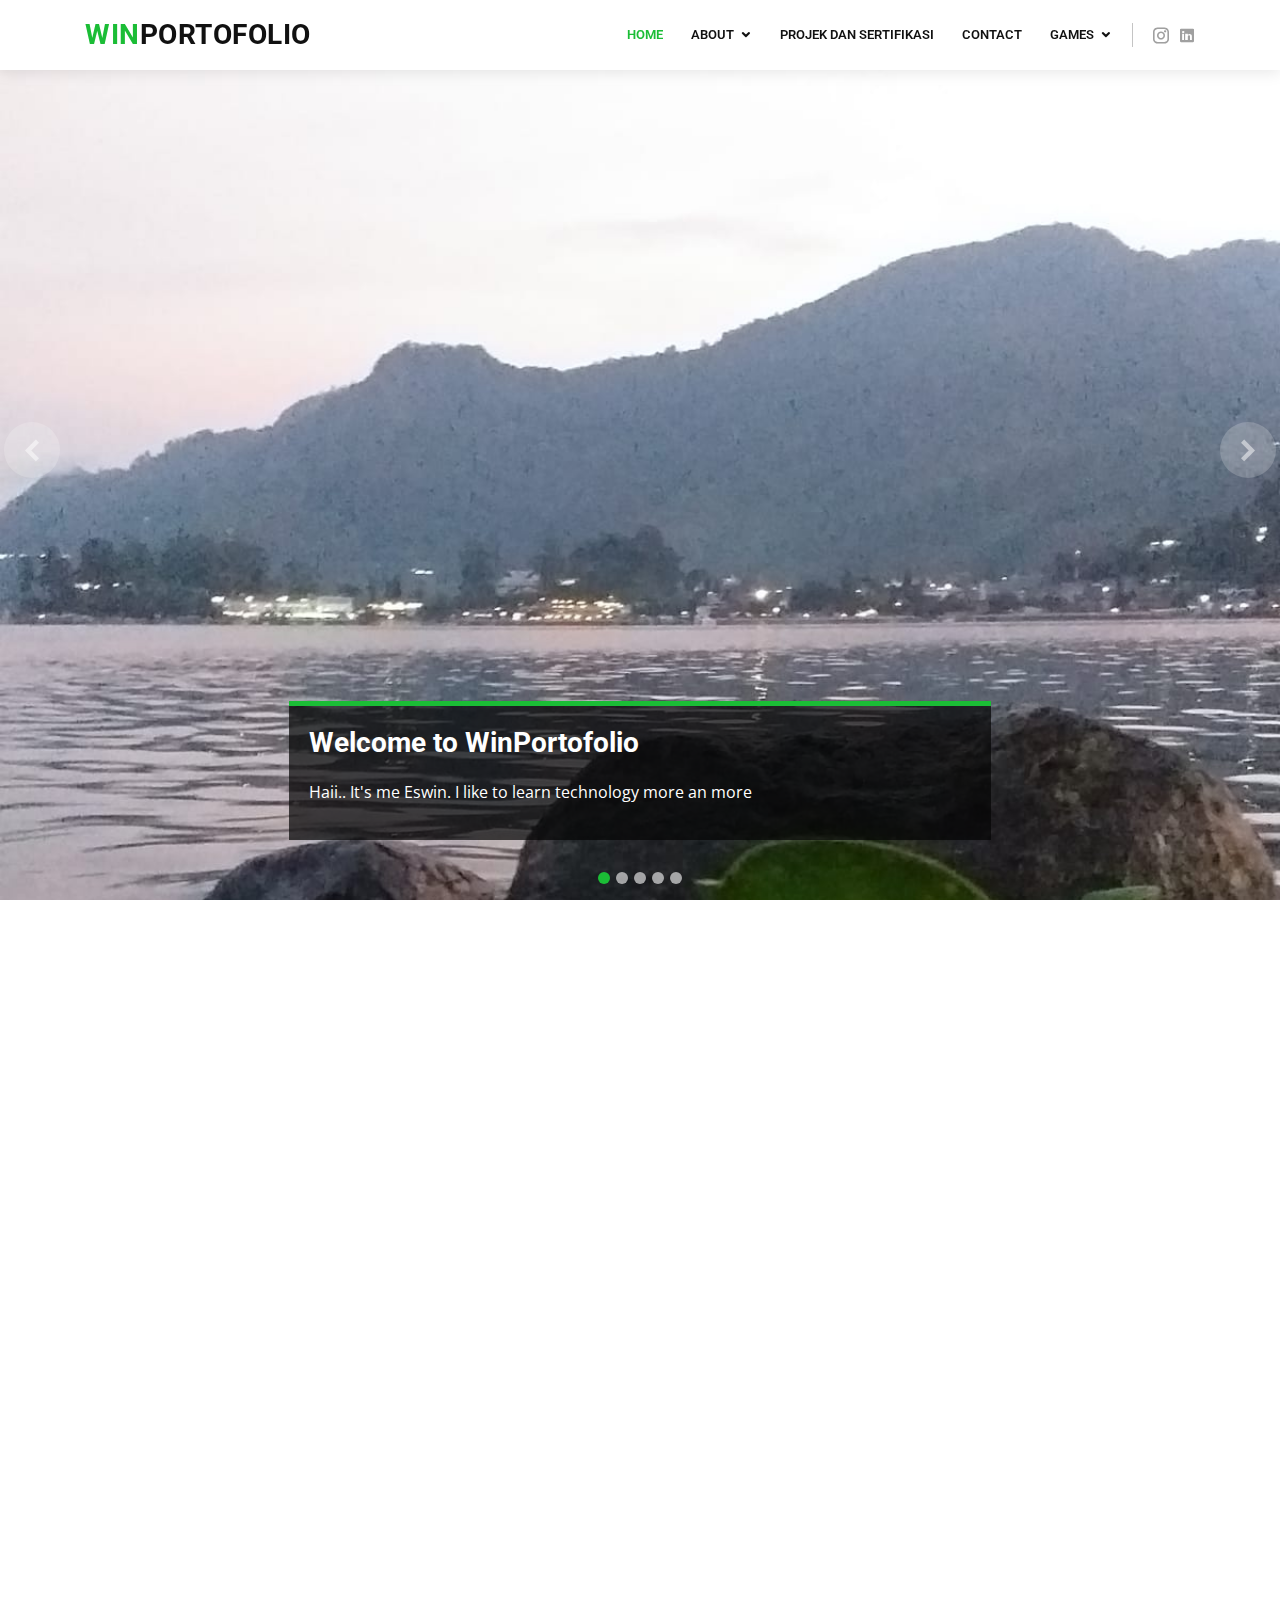
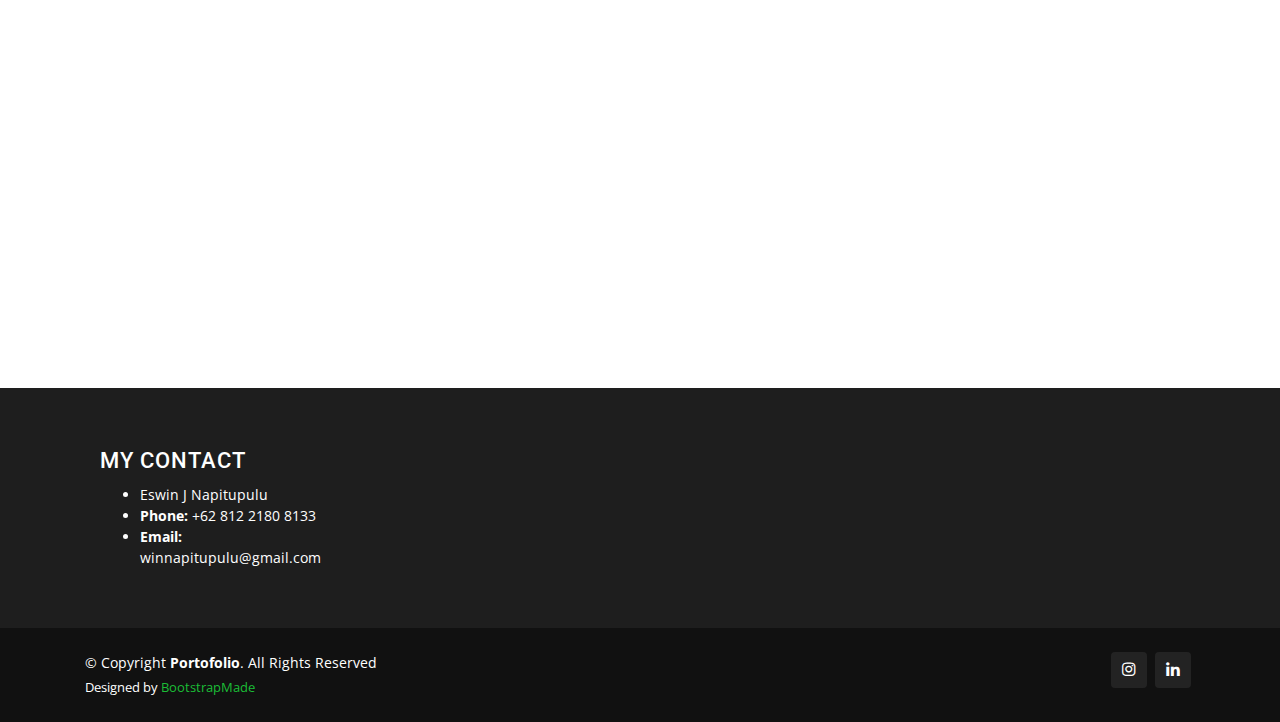
<file: index.html>
<!DOCTYPE html>
<html lang="en">

<head>
  <meta charset="utf-8">
  <meta content="width=device-width, initial-scale=1.0" name="viewport">

  <title>Portofolio - Eswin</title>
  <meta content="" name="descriptison">
  <meta content="" name="keywords">

  <!-- Favicons -->
  <link href="assets/img/favicon.ico" rel="icon">
  <link href="assets/img/apple-touch-icon.png" rel="apple-touch-icon">

  <!-- Google Fonts -->
  <link href="https://fonts.googleapis.com/css?family=Open+Sans:300,300i,400,400i,600,600i,700,700i|Roboto:300,300i,400,400i,500,500i,600,600i,700,700i|Poppins:300,300i,400,400i,500,500i,600,600i,700,700i" rel="stylesheet">

  <!-- Vendor CSS Files -->
  <link href="assets/vendor/bootstrap/css/bootstrap.min.css" rel="stylesheet">
  <link href="assets/vendor/icofont/icofont.min.css" rel="stylesheet">
  <link href="assets/vendor/boxicons/css/boxicons.min.css" rel="stylesheet">
  <link href="assets/vendor/animate.css/animate.min.css" rel="stylesheet">
  <link href="assets/vendor/venobox/venobox.css" rel="stylesheet">
  <link href="assets/vendor/owl.carousel/assets/owl.carousel.min.css" rel="stylesheet">
  <link href="assets/vendor/aos/aos.css" rel="stylesheet">
  <link href="assets/vendor/remixicon/remixicon.css" rel="stylesheet">

  <!-- Template Main CSS File -->
  <link href="assets/css/style.css" rel="stylesheet">


</head>

<body>

  <!-- ======= Header ======= -->
  <header id="header" class="fixed-top">
    <div class="container d-flex align-items-center">

      <h1 class="logo mr-auto"><a href="index.html"><span>Win</span>Portofolio</a></h1>
      <!-- Uncomment below if you prefer to use an image logo -->
      <!-- <a href="index.html" class="logo mr-auto"><img src="assets/img/logo.png" alt="" class="img-fluid"></a>-->

      <nav class="nav-menu d-none d-lg-block">
        <ul>
          <li class="active"><a href="index.html">Home</a></li>

          <li class="drop-down"><a href="">About</a>
            <ul>
              <li><a href="#about-me">About-me</a></li>
              <!-- <li><a href="team.html">Team</a></li> -->
              <li><a href="testimonials.html">Testimonials</a></li>
              <li><a href="blog-single.html">Education & Experience</a></li>

            </ul>
          </li>

          <!-- <li><a href="#about-me">About Me</a></li> -->
          <li><a href="#portfolio">Projek dan Sertifikasi</a></li>
          <li><a href="#contact">Contact</a></li>
          
          <li class="drop-down"><a href=#>Games</a>
            <ul>
              <li><a href="games_1.html">Spinning</a></li>
              <!-- <li><a href="team.html">Team</a></li> -->
              <li><a href="games_2.html">Rock Scissor Paper</a></li>
            </ul>
          </li>

        </ul>
      </nav><!-- .nav-menu -->

      <div class="header-social-links">
        <a href="https://www.instagram.com/eswin_napitupulu/" class="instagram"><i class="icofont-instagram"></i></a>
        <a href="https://www.linkedin.com/in/eswin-napitupulu-2a5591192/" class="linkedin"><i class="icofont-linkedin"></i></i></a>
      </div>

    </div>
  </header><!-- End Header -->

  <!-- ======= Hero Section ======= -->
  <section id="hero">
    <div id="heroCarousel" class="carousel slide carousel-fade" data-ride="carousel">

      <div class="carousel-inner" role="listbox">

        <!-- Slide 1 -->
        <div class="carousel-item active" style="background-image: url(assets/img/slide/slide-4.jpeg);">
          <div class="carousel-container">
            <div class="carousel-content animate__animated animate__fadeInUp">
              <h2>Welcome to <span>WinPortofolio</span></h2>
              <p>Haii.. It's me Eswin. I like to learn technology more an more</p>
              <!-- <div class="text-center"><a href="" class="btn-get-started">Read More</a></div> -->
            </div>
          </div>
        </div>

        <!-- Slide 2 -->
        <div class="carousel-item" style="background-image: url(assets/img/slide/slide-5.jpeg);">
          <div class="carousel-container">
            <div class="carousel-content animate__animated animate__fadeInUp">
              <h2>Welcome to <span>WinPortofolio</span></h2>
              <p>Haii.. It's me Eswin. I like to learn technology more an more</p>
              <!-- <div class="text-center"><a href="" class="btn-get-started">Read More</a></div> -->
            </div>
          </div>
        </div>

        <!-- Slide 3 -->
        <div class="carousel-item" style="background-image: url(assets/img/slide/slide-6.jpeg);">
          <div class="carousel-container">
            <div class="carousel-content animate__animated animate__fadeInUp">
              <h2>Welcome to <span>WinPortofolio</span></h2>
              <p>Haii.. It's me Eswin. I like to learn technology more an more</p>
              <!-- <div class="text-center"><a href="" class="btn-get-started">Read More</a></div> -->
            </div>
          </div>
        </div>

        <!-- Slide 3 -->
        <div class="carousel-item" style="background-image: url(assets/img/slide/slide-7.jpeg);">
          <div class="carousel-container">
            <div class="carousel-content animate__animated animate__fadeInUp">
              <h2>Welcome to <span>WinPortofolio</span></h2>
              <p>Haii.. It's me Eswin. I like to learn technology more an more</p>
              <!-- <div class="text-center"><a href="" class="btn-get-started">Read More</a></div> -->
            </div>
          </div>
        </div>

        <!-- Slide 3 -->
        <div class="carousel-item" style="background-image: url(assets/img/slide/slide-8.jpeg);">
          <div class="carousel-container">
            <div class="carousel-content animate__animated animate__fadeInUp">
              <h2>Welcome to <span>WinPortofolio</span></h2>
              <p>Haii.. It's me Eswin. I like to learn technology more an more</p>
              <!-- <div class="text-center"><a href="" class="btn-get-started">Read More</a></div> -->
            </div>
          </div>
        </div>

      </div>

      <a class="carousel-control-prev" href="#heroCarousel" role="button" data-slide="prev">
        <span class="carousel-control-prev-icon icofont-simple-left" aria-hidden="true"></span>
        <span class="sr-only">Previous</span>
      </a>

      <a class="carousel-control-next" href="#heroCarousel" role="button" data-slide="next">
        <span class="carousel-control-next-icon icofont-simple-right" aria-hidden="true"></span>
        <span class="sr-only">Next</span>
      </a>

      <ol class="carousel-indicators" id="hero-carousel-indicators"></ol>

    </div>
  </section><!-- End Hero -->

  <main id="main">

    <!-- ======= About Us Section ======= -->
    <section id="about-me" class="about-me">
      <div class="container" data-aos="fade-up">

        <div class="section-title">
          <h2>About Me</strong></h2>
        </div>

        <div class="row content">
          <div class="col-lg-6" data-aos="fade-right">
            <h3>It's me Eswin Napitupulu, You can call me Eswin</h3>
            <h3>I Graduated from Del Institut of Technology, I am Bachelor degree Electrical Engineering. When I was in colege i learn  a lot about electrical analyze and Information Technology. I started study programing when i was in third semester. Actually my final project is Design and Implementation Hydroponic System Based on Frame Work Node Red Nodes Palette so It's so relevant with what i had learnt. I am able to learn and adapt to new things to improve myself.</h3>
          </div>
          <div class="col-lg-6 pt-4 pt-lg-0" data-aos="fade-left">
            <ul>
              <li><i class="ri-check-double-line"></i> "The only way to do great work is to love what you do."</li>
              <li><i class="ri-check-double-line"></i> "Success is not the key to happiness. Happiness is the key to success."</li>
              <li><i class="ri-check-double-line"></i> "Pleasant words are like a honeycomb, sweet to the heart and healing to the bones."</li>
              <li><i class="ri-check-double-line"></i> "Whoever walks with the wise becomes wise."</li>
              <li><i class="ri-check-double-line"></i> "As water reflects the face, so one's life reflects the heart."</li>
            </ul>
          </div>
        </div>
      </div>
    </section><!-- End About Us Section -->


<section id="contact" class="contact">
    <div class="container">
        <div class="row justify-content-center" data-aos="fade-up">

          <div class="col-lg-10">

            <div class="info-wrap">
              <div class="row">
                <div class="col-lg-4 info">
                  <i class="icofont-google-map"></i>
                  <h4>Location:</h4>
                  <p>Tangerang Selatan<br>Indonesia</p>
                </div>

                <div class="col-lg-4 info mt-4 mt-lg-0">
                  <i class="icofont-envelope"></i>
                  <h4>Email:</h4>
                  <p>winnapitupulu@gmail.com</p>
                </div>

                <div class="col-lg-4 info mt-4 mt-lg-0">
                  <i class="icofont-phone"></i>
                  <h4>Call:</h4>
                  <p>+62 812 2180 8133</p>
                </div>
              </div>
            </div>

          </div>

        </div>
</div>
</section>

<!-- Blog Aboutme -->
<section id="blog" class="blog">
      <section id="blog" class="blog">
      <div class="container">

        <div class="row">

          <div class="col-lg-8 entries">

            <article class="entry" data-aos="fade-up">

              <h2 class="entry-title">
                <a href="blog-single.html">Education & Experience</a>
              </h2>

              <div class="entry-meta">
                <ul>
                  <li class="d-flex align-items-center"><i class="icofont-wall-clock"></i> <a href="blog-single.html"><time datetime="2020-01-01">Aug 2017 - Okt 2022</time></a></li>
                </ul>
              </div>

              <div class="entry-content">
                
                  <h3>Del Institut Of Technology</h3>
                
                <h6>Electrical Engineering</h6>
                <div class="read-more">
                  <a href="blog-single.html">Read More</a>
                </div>
              </div>
          </div><!-- End blog entries list -->

          
          </div><!-- End blog sidebar -->

        </div>

      </div>
    </section><!-- End Blog Section -->

    <!-- ======= Portfolio Section  ======= -->
    <section id="portfolio" class="portfolio">
      <div class="container">

        <div class="section-title" data-aos="fade-up">
          <h2>Projek dan Sertifikasi</h2>
        </div>

        <div class="row" data-aos="fade-up">
          <div class="col-lg-12 d-flex justify-content-center">
            <ul id="portfolio-flters">
              <li data-filter="*" class="filter-active">All</li>
              <li data-filter=".filter-app">SoloLearn</li>
              <li data-filter=".filter-card">Udemy</li>
              <li data-filter=".filter-web">Others</li>
            </ul>
          </div>
        </div>

        <div class="row portfolio-container" data-aos="fade-up">

          <div class="col-lg-4 col-md-6 portfolio-item filter-app">
            <img src="assets/img/portfolio/HTML.PNG" class="img-fluid" alt="">
            <div class="portfolio-info">
              <h4>SoloLearn </h4>
              <p>HTML Core</p>
              <a href="assets/img/portfolio/HTML.PNG" data-gall="portfolioGallery" class="venobox preview-link" ><i class="bx bx-plus"></i></a>
             
            </div>
          </div>

          <div class="col-lg-4 col-md-6 portfolio-item filter-app">
            <img src="assets/img/portfolio/JavaScript.PNG" class="img-fluid" alt="">
            <div class="portfolio-info">
              <h4>SoloLearn </h4>
              <p>JavaScript</p>
              <a href="assets/img/portfolio/JavaScript.PNG" data-gall="portfolioGallery" class="venobox preview-link" ><i class="bx bx-plus"></i></a>
            </div>
          </div>

          <div class="col-lg-4 col-md-6 portfolio-item filter-app">
            <img src="assets/img/portfolio/python_forDataScience.PNG" class="img-fluid" alt="">
            <div class="portfolio-info">
              <h4>SoloLearn</h4>
              <p>python for Data Science</p>
              <a href="assets/img/portfolio/python_forDataScience.PNG" data-gall="portfolioGallery" class="venobox preview-link" ><i class="bx bx-plus"></i></a>
            </div>
          </div>


          <div class="col-lg-4 col-md-6 portfolio-item filter-app">
            <img src="assets/img/portfolio/SQL.PNG" class="img-fluid" alt="">
            <div class="portfolio-info">
              <h4>SoloLearn </h4>
              <p>SQL</p>
              <a href="assets/img/portfolio/SQL.PNG" data-gall="portfolioGallery" class="venobox preview-link" ><i class="bx bx-plus"></i></a>
             
            </div>
          </div>


          <div class="col-lg-4 col-md-6 portfolio-item filter-app">
            <img src="assets/img/portfolio/PHP_course.PNG" class="img-fluid" alt="">
            <div class="portfolio-info">
              <h4>SoloLearn</h4>
              <p>PHP</p>
              <a href="assets/img/portfolio/PHP_course.PNG" data-gall="portfolioGallery" class="venobox preview-link" ><i class="bx bx-plus"></i></a>
             
            </div>
          </div>


          <div class="col-lg-4 col-md-6 portfolio-item filter-web">
            <img src="assets/img/portfolio/Solid_work_1.jpeg" class="img-fluid" alt="">
            <div class="portfolio-info">
              <h4>Solid work</h4>
              <p>Design Projek TA</p>
              <a href="assets/img/portfolio/Solid_work_1.jpeg" data-gall="portfolioGallery" class="venobox preview-link" ><i class="bx bx-plus"></i></a>
            </div>
          </div>



          <div class="col-lg-4 col-md-6 portfolio-item filter-web">
            <img src="assets/img/portfolio/C_Bahasa.JPG" class="img-fluid" alt="">
            <div class="portfolio-info">
              <h4>Dicoding</h4>
              <p>C</p>
              <a href="assets/img/portfolio/C_Bahasa.JPG" data-gall="portfolioGallery" class="venobox preview-link" ><i class="bx bx-plus"></i></a>
            </div>
          </div>


<div class="col-lg-4 col-md-6 portfolio-item filter-card">
            <img src="assets/img/portfolio/Laravel_8.JPG" class="img-fluid" alt="">
            <div class="portfolio-info">
              <h4>Udemy</h4>
              <p>Laravel</p>
              <a href="assets/img/portfolio/Laravel_8.JPG" data-gall="portfolioGallery" class="venobox preview-link" ><i class="bx bx-plus"></i></a>
            </div>
          </div>



<div class="col-lg-4 col-md-6 portfolio-item filter-card">
            <img src="assets/img/portfolio/Microsoft_Excel.JPG" class="img-fluid" alt="">
            <div class="portfolio-info">
              <h4>Udemy</h4>
              <p>Microsoft Excel</p>
              <a href="assets/img/portfolio/Microsoft_Excel.JPG" data-gall="portfolioGallery" class="venobox preview-link" ><i class="bx bx-plus"></i></a>
            </div>
          </div>

          <div class="col-lg-4 col-md-6 portfolio-item filter-web">
            <img src="assets/img/portfolio/DigitalSkolaxMitechSoftwareTesting.JPG" class="img-fluid" alt="">
            <div class="portfolio-info">
              <h4>Digital Skola x Mitech</h4>
              <p>QA Automation dan Performance</p>
              <a href="assets/img/portfolio/DigitalSkolaxMitechSoftwareTesting.JPG" data-gall="portfolioGallery" class="venobox preview-link" ><i class="bx bx-plus"></i></a>
            </div>
          </div>

          <div class="col-lg-4 col-md-6 portfolio-item filter-web">
            <img src="assets/img/portfolio/RakaminVirtualInternship.JPG" class="img-fluid" alt="">
            <div class="portfolio-info">
              <h4>Rakamin</h4>
              <p>Virtual Internship Fulltstack</p>
              <a href="assets/img/portfolio/RakaminVirtualInternship.JPG" data-gall="portfolioGallery" class="venobox preview-link" ><i class="bx bx-plus"></i></a>
            </div>
          </div>

          <div class="col-lg-4 col-md-6 portfolio-item filter-web">
            <img src="assets/img/portfolio/Kominfo_ITSupport.JPG" class="img-fluid" alt="">
            <div class="portfolio-info">
              <h4>Kominfo</h4>
              <p>IT Support</p>
              <a href="assets/img/portfolio/Kominfo_ITSupport.JPG" data-gall="portfolioGallery" class="venobox preview-link" ><i class="bx bx-plus"></i></a>
            </div>
          </div>
        </div>

      </div>
    </section><!-- End Portfolio Section -->

   

  </main><!-- End #main -->

  <!-- ======= Footer ======= -->
  <footer id="footer">

    <div class="footer-top">
      <div class="container">
        <div class="row-">

          <div class="col-lg-3 col-md-6 footer-contact" id="contact">
            <h3>My Contact</h3>
            <ul>
              <li>Eswin J Napitupulu</li>
              <li><strong>Phone:</strong> +62 812 2180 8133<br></li>
              <li><strong>Email:</strong> winnapitupulu@gmail.com<br></li>
            </ul>
              
            
          </div>

        </div>
      </div>
    </div>

    <div class="container d-md-flex py-4">

      <div class="mr-md-auto text-center text-md-left">
        <div class="copyright">
          &copy; Copyright <strong><span>Portofolio</span></strong>. All Rights Reserved
        </div>
        <div class="credits">
          
          Designed by <a href="https://bootstrapmade.com/">BootstrapMade</a>
        </div>
      </div>
      <div class="social-links text-center text-md-right pt-3 pt-md-0">
        <a href="https://www.instagram.com/eswin_napitupulu/" class="instagram"><i class="bx bxl-instagram"></i></a>
        <a href="https://www.linkedin.com/in/eswin-napitupulu-2a5591192/" class="linkedin"><i class="bx bxl-linkedin"></i></a>
      </div>
    </div>
  </footer><!-- End Footer -->

  <a href="#" class="back-to-top"><i class="icofont-simple-up"></i></a>

  <!-- Vendor JS Files -->
  <script src="assets/vendor/jquery/jquery.min.js"></script>
  <script src="assets/vendor/bootstrap/js/bootstrap.bundle.min.js"></script>
  <script src="assets/vendor/jquery.easing/jquery.easing.min.js"></script>
  <script src="assets/vendor/php-email-form/validate.js"></script>
  <script src="assets/vendor/jquery-sticky/jquery.sticky.js"></script>
  <script src="assets/vendor/isotope-layout/isotope.pkgd.min.js"></script>
  <script src="assets/vendor/venobox/venobox.min.js"></script>
  <script src="assets/vendor/waypoints/jquery.waypoints.min.js"></script>
  <script src="assets/vendor/owl.carousel/owl.carousel.min.js"></script>
  <script src="assets/vendor/aos/aos.js"></script>

  <!-- Template Main JS File -->
  <script src="assets/js/main.js"></script>

</body>

</html>
</file>
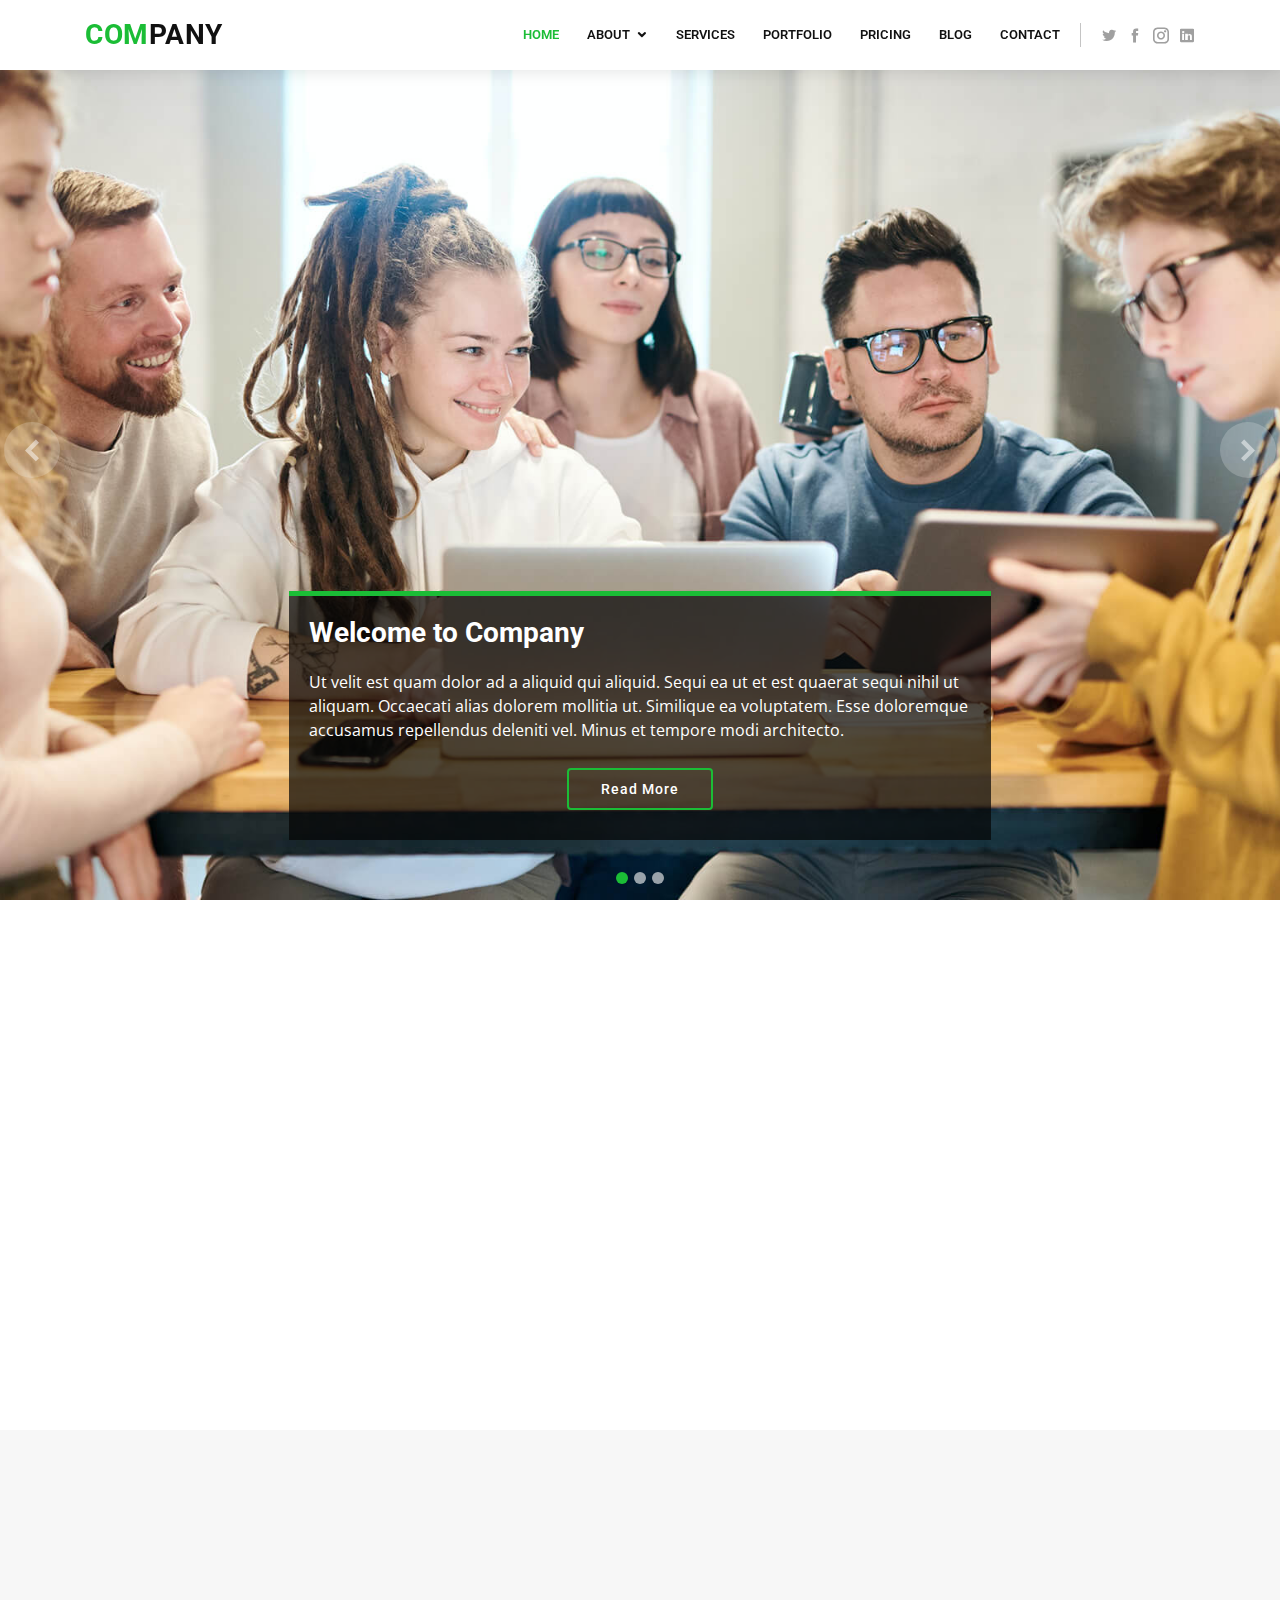
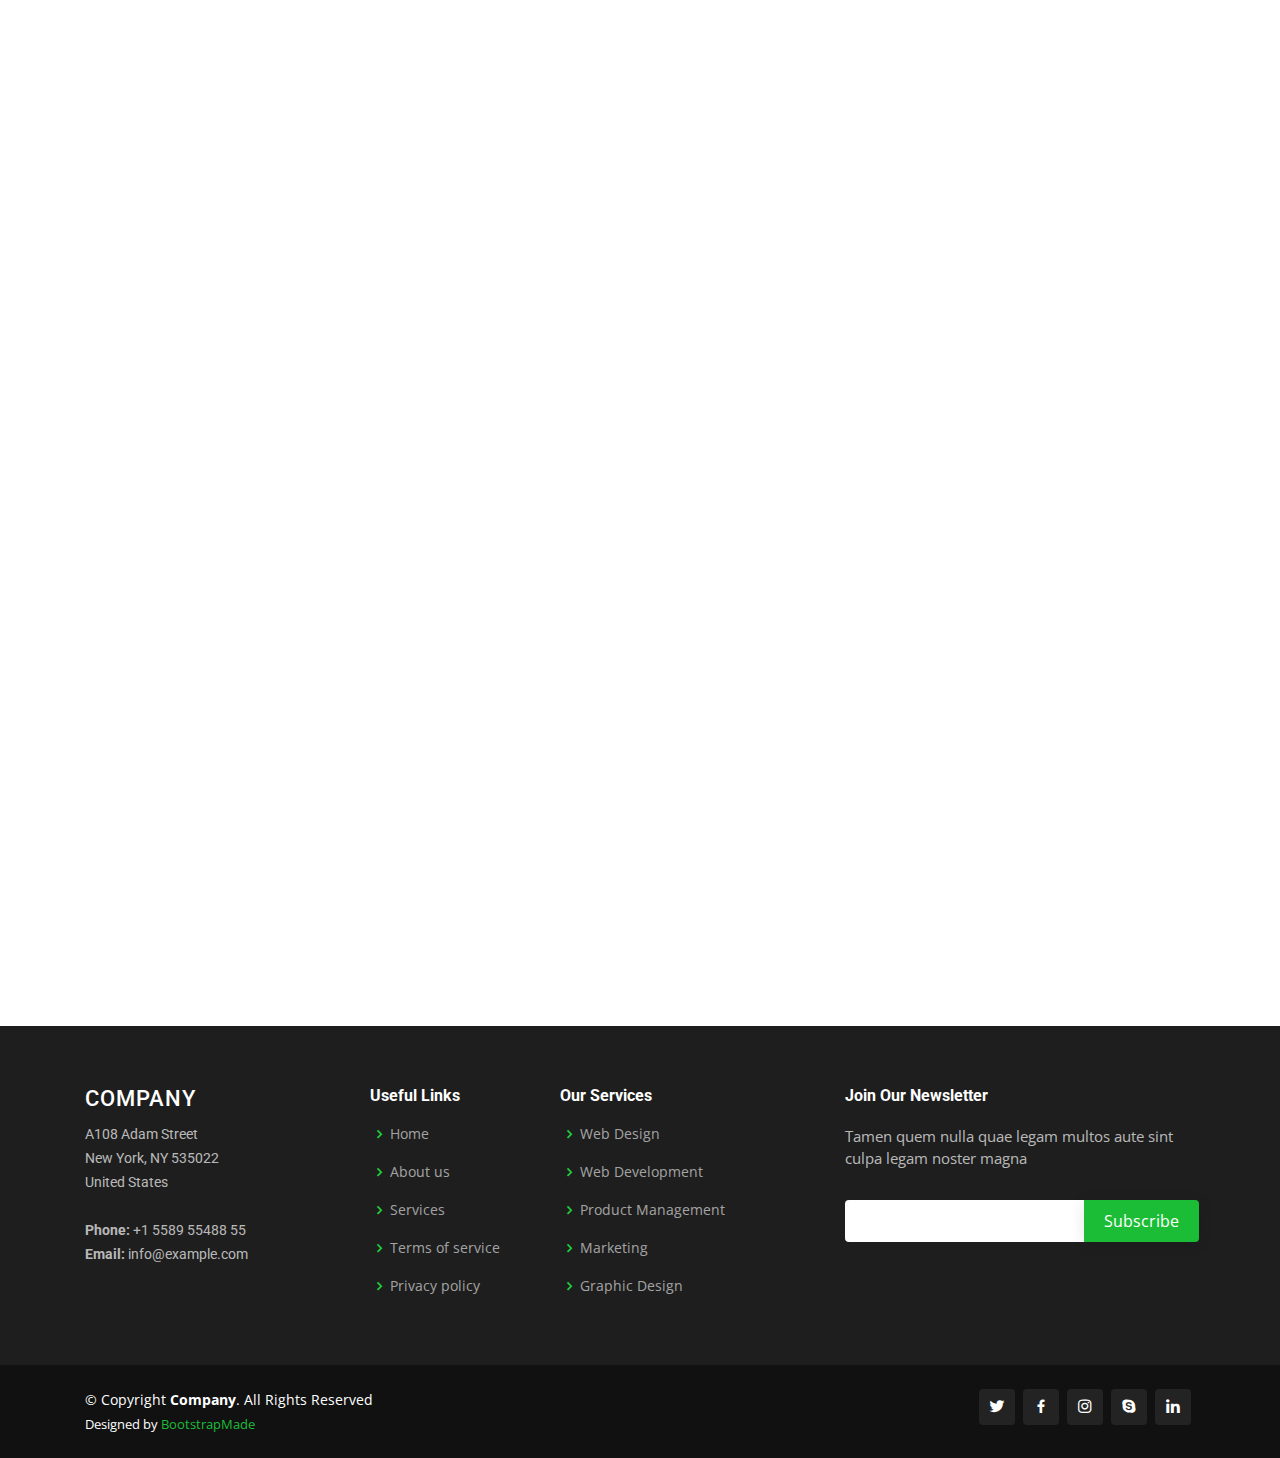
<file: Company/index.html>
<!DOCTYPE html>
<html lang="en">

<head>
  <meta charset="utf-8">
  <meta content="width=device-width, initial-scale=1.0" name="viewport">

  <title>Company Bootstrap Template - Index</title>
  <meta content="" name="descriptison">
  <meta content="" name="keywords">

  <!-- Favicons -->
  <link href="assets/img/favicon.png" rel="icon">
  <link href="assets/img/apple-touch-icon.png" rel="apple-touch-icon">

  <!-- Google Fonts -->
  <link href="https://fonts.googleapis.com/css?family=Open+Sans:300,300i,400,400i,600,600i,700,700i|Roboto:300,300i,400,400i,500,500i,600,600i,700,700i|Poppins:300,300i,400,400i,500,500i,600,600i,700,700i" rel="stylesheet">

  <!-- Vendor CSS Files -->
  <link href="assets/vendor/bootstrap/css/bootstrap.min.css" rel="stylesheet">
  <link href="assets/vendor/icofont/icofont.min.css" rel="stylesheet">
  <link href="assets/vendor/boxicons/css/boxicons.min.css" rel="stylesheet">
  <link href="assets/vendor/animate.css/animate.min.css" rel="stylesheet">
  <link href="assets/vendor/venobox/venobox.css" rel="stylesheet">
  <link href="assets/vendor/owl.carousel/assets/owl.carousel.min.css" rel="stylesheet">
  <link href="assets/vendor/aos/aos.css" rel="stylesheet">
  <link href="assets/vendor/remixicon/remixicon.css" rel="stylesheet">

  <!-- Template Main CSS File -->
  <link href="assets/css/style.css" rel="stylesheet">

  <!-- =======================================================
  * Template Name: Company - v2.1.0
  * Template URL: https://bootstrapmade.com/company-free-html-bootstrap-template/
  * Author: BootstrapMade.com
  * License: https://bootstrapmade.com/license/
  ======================================================== -->
</head>

<body>

  <!-- ======= Header ======= -->
  <header id="header" class="fixed-top">
    <div class="container d-flex align-items-center">

      <h1 class="logo mr-auto"><a href="index.html"><span>Com</span>pany</a></h1>
      <!-- Uncomment below if you prefer to use an image logo -->
      <!-- <a href="index.html" class="logo mr-auto"><img src="assets/img/logo.png" alt="" class="img-fluid"></a>-->

      <nav class="nav-menu d-none d-lg-block">
        <ul>
          <li class="active"><a href="index.html">Home</a></li>

          <li class="drop-down"><a href="">About</a>
            <ul>
              <li><a href="about.html">About Us</a></li>
              <li><a href="team.html">Team</a></li>
              <li><a href="testimonials.html">Testimonials</a></li>
              <li class="drop-down"><a href="#">Deep Drop Down</a>
                <ul>
                  <li><a href="#">Deep Drop Down 1</a></li>
                  <li><a href="#">Deep Drop Down 2</a></li>
                  <li><a href="#">Deep Drop Down 3</a></li>
                  <li><a href="#">Deep Drop Down 4</a></li>
                  <li><a href="#">Deep Drop Down 5</a></li>
                </ul>
              </li>
            </ul>
          </li>

          <li><a href="services.html">Services</a></li>
          <li><a href="portfolio.html">Portfolio</a></li>
          <li><a href="pricing.html">Pricing</a></li>
          <li><a href="blog.html">Blog</a></li>
          <li><a href="contact.html">Contact</a></li>

        </ul>
      </nav><!-- .nav-menu -->

      <div class="header-social-links">
        <a href="#" class="twitter"><i class="icofont-twitter"></i></a>
        <a href="#" class="facebook"><i class="icofont-facebook"></i></a>
        <a href="#" class="instagram"><i class="icofont-instagram"></i></a>
        <a href="#" class="linkedin"><i class="icofont-linkedin"></i></i></a>
      </div>

    </div>
  </header><!-- End Header -->

  <!-- ======= Hero Section ======= -->
  <section id="hero">
    <div id="heroCarousel" class="carousel slide carousel-fade" data-ride="carousel">

      <div class="carousel-inner" role="listbox">

        <!-- Slide 1 -->
        <div class="carousel-item active" style="background-image: url(assets/img/slide/slide-1.jpg);">
          <div class="carousel-container">
            <div class="carousel-content animate__animated animate__fadeInUp">
              <h2>Welcome to <span>Company</span></h2>
              <p>Ut velit est quam dolor ad a aliquid qui aliquid. Sequi ea ut et est quaerat sequi nihil ut aliquam. Occaecati alias dolorem mollitia ut. Similique ea voluptatem. Esse doloremque accusamus repellendus deleniti vel. Minus et tempore modi architecto.</p>
              <div class="text-center"><a href="" class="btn-get-started">Read More</a></div>
            </div>
          </div>
        </div>

        <!-- Slide 2 -->
        <div class="carousel-item" style="background-image: url(assets/img/slide/slide-2.jpg);">
          <div class="carousel-container">
            <div class="carousel-content animate__animated animate__fadeInUp">
              <h2>Lorem Ipsum Dolor</h2>
              <p>Ut velit est quam dolor ad a aliquid qui aliquid. Sequi ea ut et est quaerat sequi nihil ut aliquam. Occaecati alias dolorem mollitia ut. Similique ea voluptatem. Esse doloremque accusamus repellendus deleniti vel. Minus et tempore modi architecto.</p>
              <div class="text-center"><a href="" class="btn-get-started">Read More</a></div>
            </div>
          </div>
        </div>

        <!-- Slide 3 -->
        <div class="carousel-item" style="background-image: url(assets/img/slide/slide-3.jpg);">
          <div class="carousel-container">
            <div class="carousel-content animate__animated animate__fadeInUp">
              <h2>Sequi ea ut et est quaerat</h2>
              <p>Ut velit est quam dolor ad a aliquid qui aliquid. Sequi ea ut et est quaerat sequi nihil ut aliquam. Occaecati alias dolorem mollitia ut. Similique ea voluptatem. Esse doloremque accusamus repellendus deleniti vel. Minus et tempore modi architecto.</p>
              <div class="text-center"><a href="" class="btn-get-started">Read More</a></div>
            </div>
          </div>
        </div>

      </div>

      <a class="carousel-control-prev" href="#heroCarousel" role="button" data-slide="prev">
        <span class="carousel-control-prev-icon icofont-simple-left" aria-hidden="true"></span>
        <span class="sr-only">Previous</span>
      </a>

      <a class="carousel-control-next" href="#heroCarousel" role="button" data-slide="next">
        <span class="carousel-control-next-icon icofont-simple-right" aria-hidden="true"></span>
        <span class="sr-only">Next</span>
      </a>

      <ol class="carousel-indicators" id="hero-carousel-indicators"></ol>

    </div>
  </section><!-- End Hero -->

  <main id="main">

    <!-- ======= About Us Section ======= -->
    <section id="about-us" class="about-us">
      <div class="container" data-aos="fade-up">

        <div class="section-title">
          <h2>About Us</strong></h2>
        </div>

        <div class="row content">
          <div class="col-lg-6" data-aos="fade-right">
            <h2>Eum ipsam laborum deleniti velitena</h2>
            <h3>Voluptatem dignissimos provident quasi corporis voluptates sit assum perenda sruen jonee trave</h3>
          </div>
          <div class="col-lg-6 pt-4 pt-lg-0" data-aos="fade-left">
            <p>
              Ullamco laboris nisi ut aliquip ex ea commodo consequat. Duis aute irure dolor in reprehenderit in voluptate
              velit esse cillum dolore eu fugiat nulla pariatur. Excepteur sint occaecat cupidatat non proident, sunt in
              culpa qui officia deserunt mollit anim id est laborum
            </p>
            <ul>
              <li><i class="ri-check-double-line"></i> Ullamco laboris nisi ut aliquip ex ea commodo consequa</li>
              <li><i class="ri-check-double-line"></i> Duis aute irure dolor in reprehenderit in voluptate velit</li>
              <li><i class="ri-check-double-line"></i> Ullamco laboris nisi ut aliquip ex ea commodo consequat. Duis aute irure dolor in reprehenderit in</li>
            </ul>
            <p class="font-italic">
              Lorem ipsum dolor sit amet, consectetur adipiscing elit, sed do eiusmod tempor incididunt ut labore et dolore
              magna aliqua.
            </p>
          </div>
        </div>

      </div>
    </section><!-- End About Us Section -->

    <!-- ======= Services Section ======= -->
    <section id="services" class="services section-bg">
      <div class="container" data-aos="fade-up">

        <div class="section-title">
          <h2>Services</strong></h2>
          <p>Laborum repudiandae omnis voluptatum consequatur mollitia ea est voluptas ut</p>
        </div>

        <div class="row">
          <div class="col-lg-4 col-md-6 d-flex align-items-stretch" data-aos="zoom-in" data-aos-delay="100">
            <div class="icon-box iconbox-blue">
              <div class="icon">
                <svg width="100" height="100" viewBox="0 0 600 600" xmlns="http://www.w3.org/2000/svg">
                  <path stroke="none" stroke-width="0" fill="#f5f5f5" d="M300,521.0016835830174C376.1290562159157,517.8887921683347,466.0731472004068,529.7835943286574,510.70327084640275,468.03025145048787C554.3714126377745,407.6079735673963,508.03601936045806,328.9844924480964,491.2728898941984,256.3432110539036C474.5976632858925,184.082847569629,479.9380746630129,96.60480741107993,416.23090153303,58.64404602377083C348.86323505073057,18.502131276798302,261.93793281208167,40.57373210992963,193.5410806939664,78.93577620505333C130.42746243093433,114.334589627462,98.30271207620316,179.96522072025542,76.75703585869454,249.04625023123273C51.97151888228291,328.5150500222984,13.704378332031375,421.85034740162234,66.52175969318436,486.19268352777647C119.04800174914682,550.1803526380478,217.28368757567262,524.383925680826,300,521.0016835830174"></path>
                </svg>
                <i class="bx bxl-dribbble"></i>
              </div>
              <h4><a href="">Lorem Ipsum</a></h4>
              <p>Voluptatum deleniti atque corrupti quos dolores et quas molestias excepturi</p>
            </div>
          </div>

          <div class="col-lg-4 col-md-6 d-flex align-items-stretch mt-4 mt-md-0" data-aos="zoom-in" data-aos-delay="200">
            <div class="icon-box iconbox-orange ">
              <div class="icon">
                <svg width="100" height="100" viewBox="0 0 600 600" xmlns="http://www.w3.org/2000/svg">
                  <path stroke="none" stroke-width="0" fill="#f5f5f5" d="M300,582.0697525312426C382.5290701553225,586.8405444964366,449.9789794690241,525.3245884688669,502.5850820975895,461.55621195738473C556.606425686781,396.0723002908107,615.8543463187945,314.28637112970534,586.6730223649479,234.56875336149918C558.9533121215079,158.8439757836574,454.9685369536778,164.00468322053177,381.49747125262974,130.76875717737553C312.15926192815925,99.40240125094834,248.97055460311594,18.661163978235184,179.8680185752513,50.54337015887873C110.5421016452524,82.52863877960104,119.82277516462835,180.83849132639028,109.12597500060166,256.43424936330496C100.08760227029461,320.3096726198365,92.17705696193138,384.0621239912766,124.79988738764834,439.7174275375508C164.83382741302287,508.01625554203684,220.96474134820875,577.5009287672846,300,582.0697525312426"></path>
                </svg>
                <i class="bx bx-file"></i>
              </div>
              <h4><a href="">Sed Perspiciatis</a></h4>
              <p>Duis aute irure dolor in reprehenderit in voluptate velit esse cillum dolore</p>
            </div>
          </div>

          <div class="col-lg-4 col-md-6 d-flex align-items-stretch mt-4 mt-lg-0" data-aos="zoom-in" data-aos-delay="300">
            <div class="icon-box iconbox-pink">
              <div class="icon">
                <svg width="100" height="100" viewBox="0 0 600 600" xmlns="http://www.w3.org/2000/svg">
                  <path stroke="none" stroke-width="0" fill="#f5f5f5" d="M300,541.5067337569781C382.14930387511276,545.0595476570109,479.8736841581634,548.3450877840088,526.4010558755058,480.5488172755941C571.5218469581645,414.80211281144784,517.5187510058486,332.0715597781072,496.52539010469104,255.14436215662573C477.37192572678356,184.95920475031193,473.57363656557914,105.61284051026155,413.0603344069578,65.22779650032875C343.27470386102294,18.654635553484475,251.2091493199835,5.337323636656869,175.0934190732945,40.62881213300186C97.87086631185822,76.43348514350839,51.98124368387456,156.15599469081315,36.44837278890362,239.84606092416172C21.716077023791087,319.22268207091537,43.775223500013084,401.1760424656574,96.891909868211,461.97329694683043C147.22146801428983,519.5804099606455,223.5754009179313,538.201503339737,300,541.5067337569781"></path>
                </svg>
                <i class="bx bx-tachometer"></i>
              </div>
              <h4><a href="">Magni Dolores</a></h4>
              <p>Excepteur sint occaecat cupidatat non proident, sunt in culpa qui officia</p>
            </div>
          </div>

          <div class="col-lg-4 col-md-6 d-flex align-items-stretch mt-4" data-aos="zoom-in" data-aos-delay="100">
            <div class="icon-box iconbox-yellow">
              <div class="icon">
                <svg width="100" height="100" viewBox="0 0 600 600" xmlns="http://www.w3.org/2000/svg">
                  <path stroke="none" stroke-width="0" fill="#f5f5f5" d="M300,503.46388370962813C374.79870501325706,506.71871716319447,464.8034551963731,527.1746412648533,510.4981551193396,467.86667711651364C555.9287308511215,408.9015244558933,512.6030010748507,327.5744911775523,490.211057578863,256.5855673507754C471.097692560561,195.9906835881958,447.69079081568157,138.11976852964426,395.19560036434837,102.3242989838813C329.3053358748298,57.3949838291264,248.02791733380457,8.279543830951368,175.87071277845988,42.242879143198664C103.41431057327972,76.34704239035025,93.79494320519305,170.9812938413882,81.28167332365135,250.07896920659033C70.17666984294237,320.27484674793965,64.84698225790005,396.69656628748305,111.28512138212992,450.4950937839243C156.20124167950087,502.5303643271138,231.32542653798444,500.4755392045468,300,503.46388370962813"></path>
                </svg>
                <i class="bx bx-layer"></i>
              </div>
              <h4><a href="">Nemo Enim</a></h4>
              <p>At vero eos et accusamus et iusto odio dignissimos ducimus qui blanditiis</p>
            </div>
          </div>

          <div class="col-lg-4 col-md-6 d-flex align-items-stretch mt-4" data-aos="zoom-in" data-aos-delay="200">
            <div class="icon-box iconbox-red">
              <div class="icon">
                <svg width="100" height="100" viewBox="0 0 600 600" xmlns="http://www.w3.org/2000/svg">
                  <path stroke="none" stroke-width="0" fill="#f5f5f5" d="M300,532.3542879108572C369.38199826031484,532.3153073249985,429.10787420159085,491.63046689027357,474.5244479745417,439.17860296908856C522.8885846962883,383.3225815378663,569.1668002868075,314.3205725914397,550.7432151929288,242.7694973846089C532.6665558377875,172.5657663291529,456.2379748765914,142.6223662098291,390.3689995646985,112.34683881706744C326.66090330228417,83.06452184765237,258.84405631176094,53.51806209861945,193.32584062364296,78.48882559362697C121.61183558270385,105.82097193414197,62.805066853699245,167.19869350419734,48.57481801355237,242.6138429142374C34.843463184063346,315.3850353017275,76.69343916112496,383.4422959591041,125.22947124332185,439.3748458443577C170.7312796277747,491.8107796887764,230.57421082200815,532.3932930995766,300,532.3542879108572"></path>
                </svg>
                <i class="bx bx-slideshow"></i>
              </div>
              <h4><a href="">Dele Cardo</a></h4>
              <p>Quis consequatur saepe eligendi voluptatem consequatur dolor consequuntur</p>
            </div>
          </div>

          <div class="col-lg-4 col-md-6 d-flex align-items-stretch mt-4" data-aos="zoom-in" data-aos-delay="300">
            <div class="icon-box iconbox-teal">
              <div class="icon">
                <svg width="100" height="100" viewBox="0 0 600 600" xmlns="http://www.w3.org/2000/svg">
                  <path stroke="none" stroke-width="0" fill="#f5f5f5" d="M300,566.797414625762C385.7384707136149,576.1784315230908,478.7894351017131,552.8928747891023,531.9192734346935,484.94944893311C584.6109503024035,417.5663521118492,582.489472248146,322.67544863468447,553.9536738515405,242.03673114598146C529.1557734026468,171.96086150256528,465.24506316201064,127.66468636344209,395.9583748389544,100.7403814666027C334.2173773831606,76.7482773500951,269.4350130405921,84.62216499799875,207.1952322260088,107.2889140133804C132.92018162631612,134.33871894543012,41.79353780512637,160.00259165414826,22.644507872594943,236.69541883565114C3.319112789854554,314.0945973066697,72.72355303640163,379.243833228382,124.04198916343866,440.3218312028393C172.9286146004772,498.5055451809895,224.45579914871206,558.5317968840102,300,566.797414625762"></path>
                </svg>
                <i class="bx bx-arch"></i>
              </div>
              <h4><a href="">Divera Don</a></h4>
              <p>Modi nostrum vel laborum. Porro fugit error sit minus sapiente sit aspernatur</p>
            </div>
          </div>

        </div>

      </div>
    </section><!-- End Services Section -->

    <!-- ======= Portfolio Section ======= -->
    <section id="portfolio" class="portfolio">
      <div class="container">

        <div class="section-title" data-aos="fade-up">
          <h2>Portfolio</h2>
        </div>

        <div class="row" data-aos="fade-up">
          <div class="col-lg-12 d-flex justify-content-center">
            <ul id="portfolio-flters">
              <li data-filter="*" class="filter-active">All</li>
              <li data-filter=".filter-app">App</li>
              <li data-filter=".filter-card">Card</li>
              <li data-filter=".filter-web">Web</li>
            </ul>
          </div>
        </div>

        <div class="row portfolio-container" data-aos="fade-up">

          <div class="col-lg-4 col-md-6 portfolio-item filter-app">
            <img src="assets/img/portfolio/portfolio-1.jpg" class="img-fluid" alt="">
            <div class="portfolio-info">
              <h4>App 1</h4>
              <p>App</p>
              <a href="assets/img/portfolio/portfolio-1.jpg" data-gall="portfolioGallery" class="venobox preview-link" title="App 1"><i class="bx bx-plus"></i></a>
              
              <a href="portfolio-details.html" class="details-link" title="More Details"><i class="bx bx-link"></i></a>
            </div>
          </div>

          <div class="col-lg-4 col-md-6 portfolio-item filter-web">
            <img src="assets/img/portfolio/portfolio-2.jpg" class="img-fluid" alt="">
            <div class="portfolio-info">
              <h4>Web 3</h4>
              <p>Web</p>
              <a href="assets/img/portfolio/portfolio-2.jpg" data-gall="portfolioGallery" class="venobox preview-link" title="Web 3"><i class="bx bx-plus"></i></a>
              <a href="portfolio-details.html" class="details-link" title="More Details"><i class="bx bx-link"></i></a>
            </div>
          </div>

          <div class="col-lg-4 col-md-6 portfolio-item filter-app">
            <img src="assets/img/portfolio/portfolio-3.jpg" class="img-fluid" alt="">
            <div class="portfolio-info">
              <h4>App 2</h4>
              <p>App</p>
              <a href="assets/img/portfolio/portfolio-3.jpg" data-gall="portfolioGallery" class="venobox preview-link" title="App 2"><i class="bx bx-plus"></i></a>
              <a href="portfolio-details.html" class="details-link" title="More Details"><i class="bx bx-link"></i></a>
            </div>
          </div>

          <div class="col-lg-4 col-md-6 portfolio-item filter-card">
            <img src="assets/img/portfolio/portfolio-4.jpg" class="img-fluid" alt="">
            <div class="portfolio-info">
              <h4>Card 2</h4>
              <p>Card</p>
              <a href="assets/img/portfolio/portfolio-4.jpg" data-gall="portfolioGallery" class="venobox preview-link" title="Card 2"><i class="bx bx-plus"></i></a>
              <a href="portfolio-details.html" class="details-link" title="More Details"><i class="bx bx-link"></i></a>
            </div>
          </div>

          <div class="col-lg-4 col-md-6 portfolio-item filter-web">
            <img src="assets/img/portfolio/portfolio-5.jpg" class="img-fluid" alt="">
            <div class="portfolio-info">
              <h4>Web 2</h4>
              <p>Web</p>
              <a href="assets/img/portfolio/portfolio-5.jpg" data-gall="portfolioGallery" class="venobox preview-link" title="Web 2"><i class="bx bx-plus"></i></a>
              <a href="portfolio-details.html" class="details-link" title="More Details"><i class="bx bx-link"></i></a>
            </div>
          </div>

          <div class="col-lg-4 col-md-6 portfolio-item filter-app">
            <img src="assets/img/portfolio/portfolio-6.jpg" class="img-fluid" alt="">
            <div class="portfolio-info">
              <h4>App 3</h4>
              <p>App</p>
              <a href="assets/img/portfolio/portfolio-6.jpg" data-gall="portfolioGallery" class="venobox preview-link" title="App 3"><i class="bx bx-plus"></i></a>
              <a href="portfolio-details.html" class="details-link" title="More Details"><i class="bx bx-link"></i></a>
            </div>
          </div>

          <div class="col-lg-4 col-md-6 portfolio-item filter-card">
            <img src="assets/img/portfolio/portfolio-7.jpg" class="img-fluid" alt="">
            <div class="portfolio-info">
              <h4>Card 1</h4>
              <p>Card</p>
              <a href="assets/img/portfolio/portfolio-7.jpg" data-gall="portfolioGallery" class="venobox preview-link" title="Card 1"><i class="bx bx-plus"></i></a>
              <a href="portfolio-details.html" class="details-link" title="More Details"><i class="bx bx-link"></i></a>
            </div>
          </div>

          <div class="col-lg-4 col-md-6 portfolio-item filter-card">
            <img src="assets/img/portfolio/portfolio-8.jpg" class="img-fluid" alt="">
            <div class="portfolio-info">
              <h4>Card 3</h4>
              <p>Card</p>
              <a href="assets/img/portfolio/portfolio-8.jpg" data-gall="portfolioGallery" class="venobox preview-link" title="Card 3"><i class="bx bx-plus"></i></a>
              <a href="portfolio-details.html" class="details-link" title="More Details"><i class="bx bx-link"></i></a>
            </div>
          </div>

          <div class="col-lg-4 col-md-6 portfolio-item filter-web">
            <img src="assets/img/portfolio/portfolio-9.jpg" class="img-fluid" alt="">
            <div class="portfolio-info">
              <h4>Web 3</h4>
              <p>Web</p>
              <a href="assets/img/portfolio/portfolio-9.jpg" data-gall="portfolioGallery" class="venobox preview-link" title="Web 3"><i class="bx bx-plus"></i></a>
              <a href="portfolio-details.html" class="details-link" title="More Details"><i class="bx bx-link"></i></a>
            </div>
          </div>

        </div>

      </div>
    </section><!-- End Portfolio Section -->

    <!-- ======= Our Clients Section ======= -->
    <section id="clients" class="clients">
      <div class="container" data-aos="fade-up">

        <div class="section-title">
          <h2>Clients</h2>
        </div>

        <div class="row no-gutters clients-wrap clearfix" data-aos="fade-up">

          <div class="col-lg-3 col-md-4 col-6">
            <div class="client-logo">
              <img src="assets/img/clients/client-1.png" class="img-fluid" alt="">
            </div>
          </div>

          <div class="col-lg-3 col-md-4 col-6">
            <div class="client-logo">
              <img src="assets/img/clients/client-2.png" class="img-fluid" alt="">
            </div>
          </div>

          <div class="col-lg-3 col-md-4 col-6">
            <div class="client-logo">
              <img src="assets/img/clients/client-3.png" class="img-fluid" alt="">
            </div>
          </div>

          <div class="col-lg-3 col-md-4 col-6">
            <div class="client-logo">
              <img src="assets/img/clients/client-4.png" class="img-fluid" alt="">
            </div>
          </div>

          <div class="col-lg-3 col-md-4 col-6">
            <div class="client-logo">
              <img src="assets/img/clients/client-5.png" class="img-fluid" alt="">
            </div>
          </div>

          <div class="col-lg-3 col-md-4 col-6">
            <div class="client-logo">
              <img src="assets/img/clients/client-6.png" class="img-fluid" alt="">
            </div>
          </div>

          <div class="col-lg-3 col-md-4 col-6">
            <div class="client-logo">
              <img src="assets/img/clients/client-7.png" class="img-fluid" alt="">
            </div>
          </div>

          <div class="col-lg-3 col-md-4 col-6">
            <div class="client-logo">
              <img src="assets/img/clients/client-8.png" class="img-fluid" alt="">
            </div>
          </div>

        </div>

      </div>
    </section><!-- End Our Clients Section -->

  </main><!-- End #main -->

  <!-- ======= Footer ======= -->
  <footer id="footer">

    <div class="footer-top">
      <div class="container">
        <div class="row">

          <div class="col-lg-3 col-md-6 footer-contact">
            <h3>Company</h3>
            <p>
              A108 Adam Street <br>
              New York, NY 535022<br>
              United States <br><br>
              <strong>Phone:</strong> +1 5589 55488 55<br>
              <strong>Email:</strong> info@example.com<br>
            </p>
          </div>

          <div class="col-lg-2 col-md-6 footer-links">
            <h4>Useful Links</h4>
            <ul>
              <li><i class="bx bx-chevron-right"></i> <a href="#">Home</a></li>
              <li><i class="bx bx-chevron-right"></i> <a href="#">About us</a></li>
              <li><i class="bx bx-chevron-right"></i> <a href="#">Services</a></li>
              <li><i class="bx bx-chevron-right"></i> <a href="#">Terms of service</a></li>
              <li><i class="bx bx-chevron-right"></i> <a href="#">Privacy policy</a></li>
            </ul>
          </div>

          <div class="col-lg-3 col-md-6 footer-links">
            <h4>Our Services</h4>
            <ul>
              <li><i class="bx bx-chevron-right"></i> <a href="#">Web Design</a></li>
              <li><i class="bx bx-chevron-right"></i> <a href="#">Web Development</a></li>
              <li><i class="bx bx-chevron-right"></i> <a href="#">Product Management</a></li>
              <li><i class="bx bx-chevron-right"></i> <a href="#">Marketing</a></li>
              <li><i class="bx bx-chevron-right"></i> <a href="#">Graphic Design</a></li>
            </ul>
          </div>

          <div class="col-lg-4 col-md-6 footer-newsletter">
            <h4>Join Our Newsletter</h4>
            <p>Tamen quem nulla quae legam multos aute sint culpa legam noster magna</p>
            <form action="" method="post">
              <input type="email" name="email"><input type="submit" value="Subscribe">
            </form>
          </div>

        </div>
      </div>
    </div>

    <div class="container d-md-flex py-4">

      <div class="mr-md-auto text-center text-md-left">
        <div class="copyright">
          &copy; Copyright <strong><span>Company</span></strong>. All Rights Reserved
        </div>
        <div class="credits">
          <!-- All the links in the footer should remain intact. -->
          <!-- You can delete the links only if you purchased the pro version. -->
          <!-- Licensing information: https://bootstrapmade.com/license/ -->
          <!-- Purchase the pro version with working PHP/AJAX contact form: https://bootstrapmade.com/company-free-html-bootstrap-template/ -->
          Designed by <a href="https://bootstrapmade.com/">BootstrapMade</a>
        </div>
      </div>
      <div class="social-links text-center text-md-right pt-3 pt-md-0">
        <a href="#" class="twitter"><i class="bx bxl-twitter"></i></a>
        <a href="#" class="facebook"><i class="bx bxl-facebook"></i></a>
        <a href="#" class="instagram"><i class="bx bxl-instagram"></i></a>
        <a href="#" class="google-plus"><i class="bx bxl-skype"></i></a>
        <a href="#" class="linkedin"><i class="bx bxl-linkedin"></i></a>
      </div>
    </div>
  </footer><!-- End Footer -->

  <a href="#" class="back-to-top"><i class="icofont-simple-up"></i></a>

  <!-- Vendor JS Files -->
  <script src="assets/vendor/jquery/jquery.min.js"></script>
  <script src="assets/vendor/bootstrap/js/bootstrap.bundle.min.js"></script>
  <script src="assets/vendor/jquery.easing/jquery.easing.min.js"></script>
  <script src="assets/vendor/php-email-form/validate.js"></script>
  <script src="assets/vendor/jquery-sticky/jquery.sticky.js"></script>
  <script src="assets/vendor/isotope-layout/isotope.pkgd.min.js"></script>
  <script src="assets/vendor/venobox/venobox.min.js"></script>
  <script src="assets/vendor/waypoints/jquery.waypoints.min.js"></script>
  <script src="assets/vendor/owl.carousel/owl.carousel.min.js"></script>
  <script src="assets/vendor/aos/aos.js"></script>

  <!-- Template Main JS File -->
  <script src="assets/js/main.js"></script>

</body>

</html>
</file>
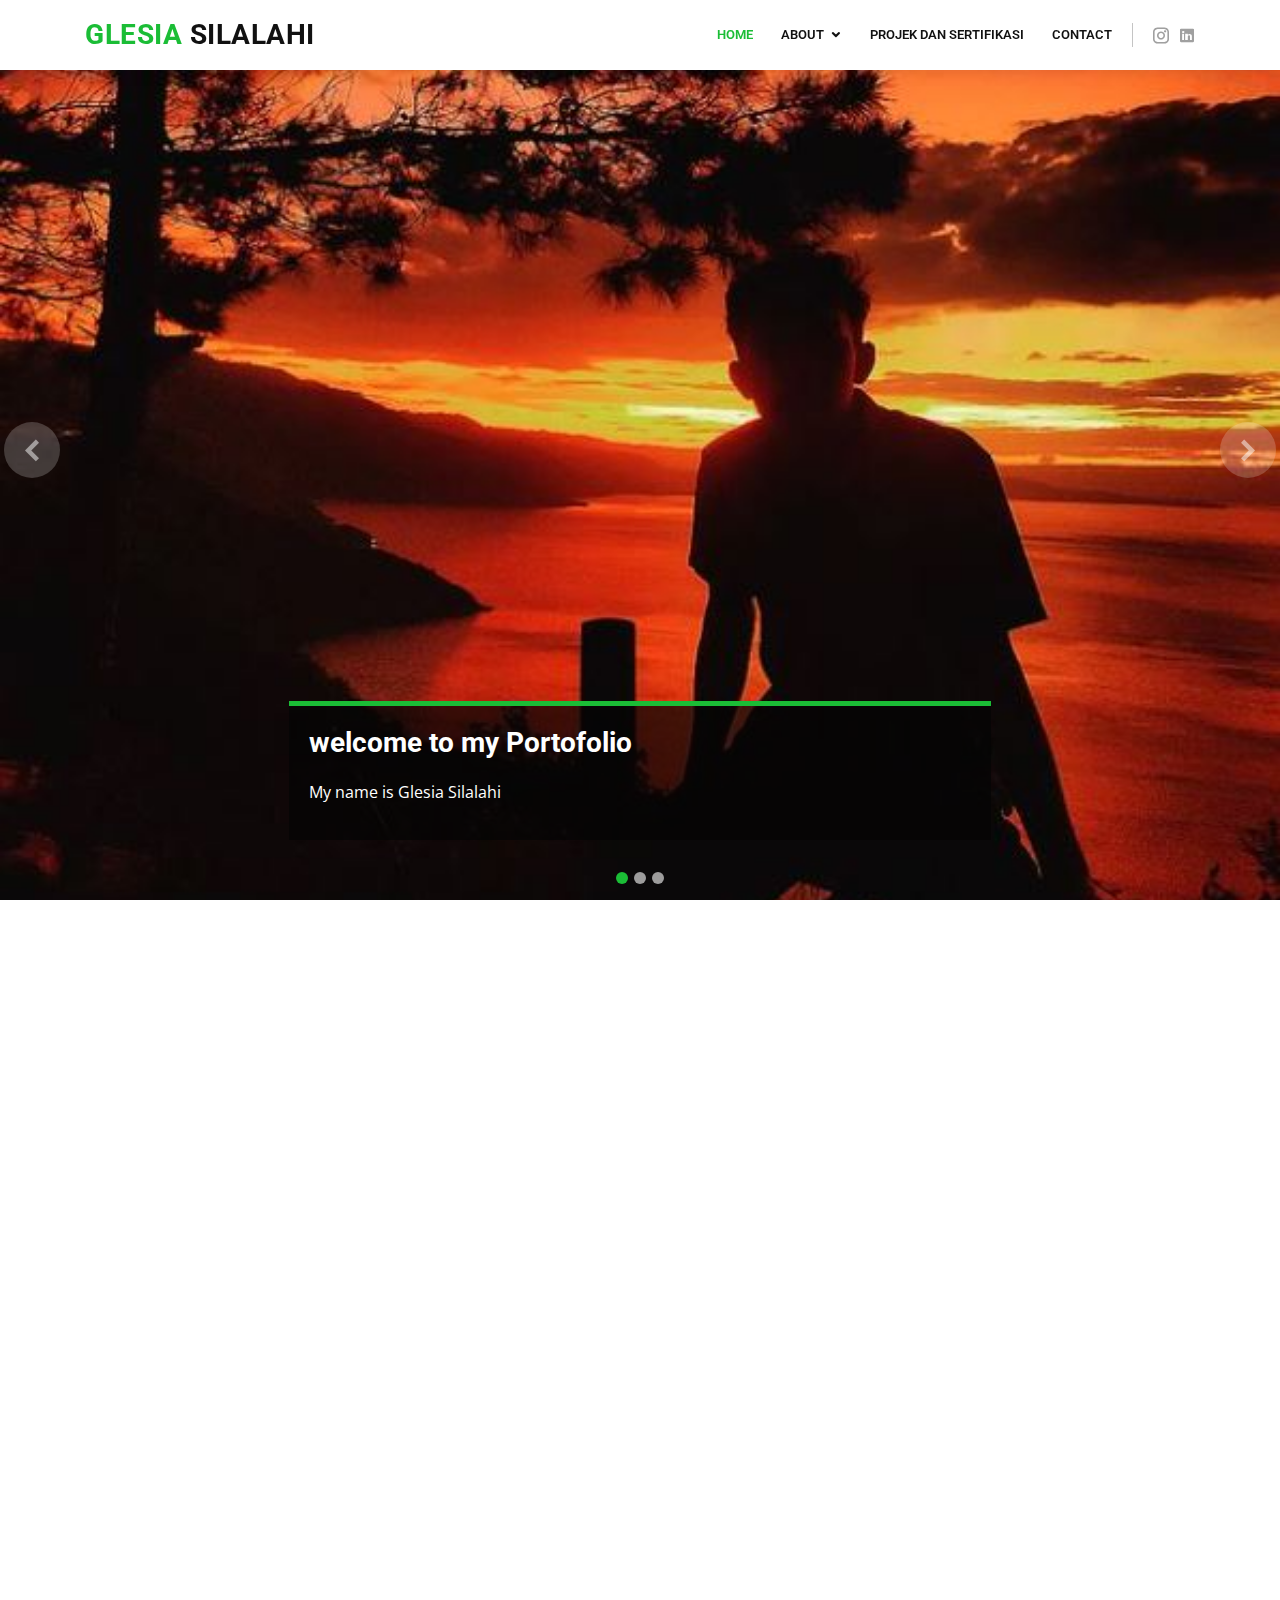
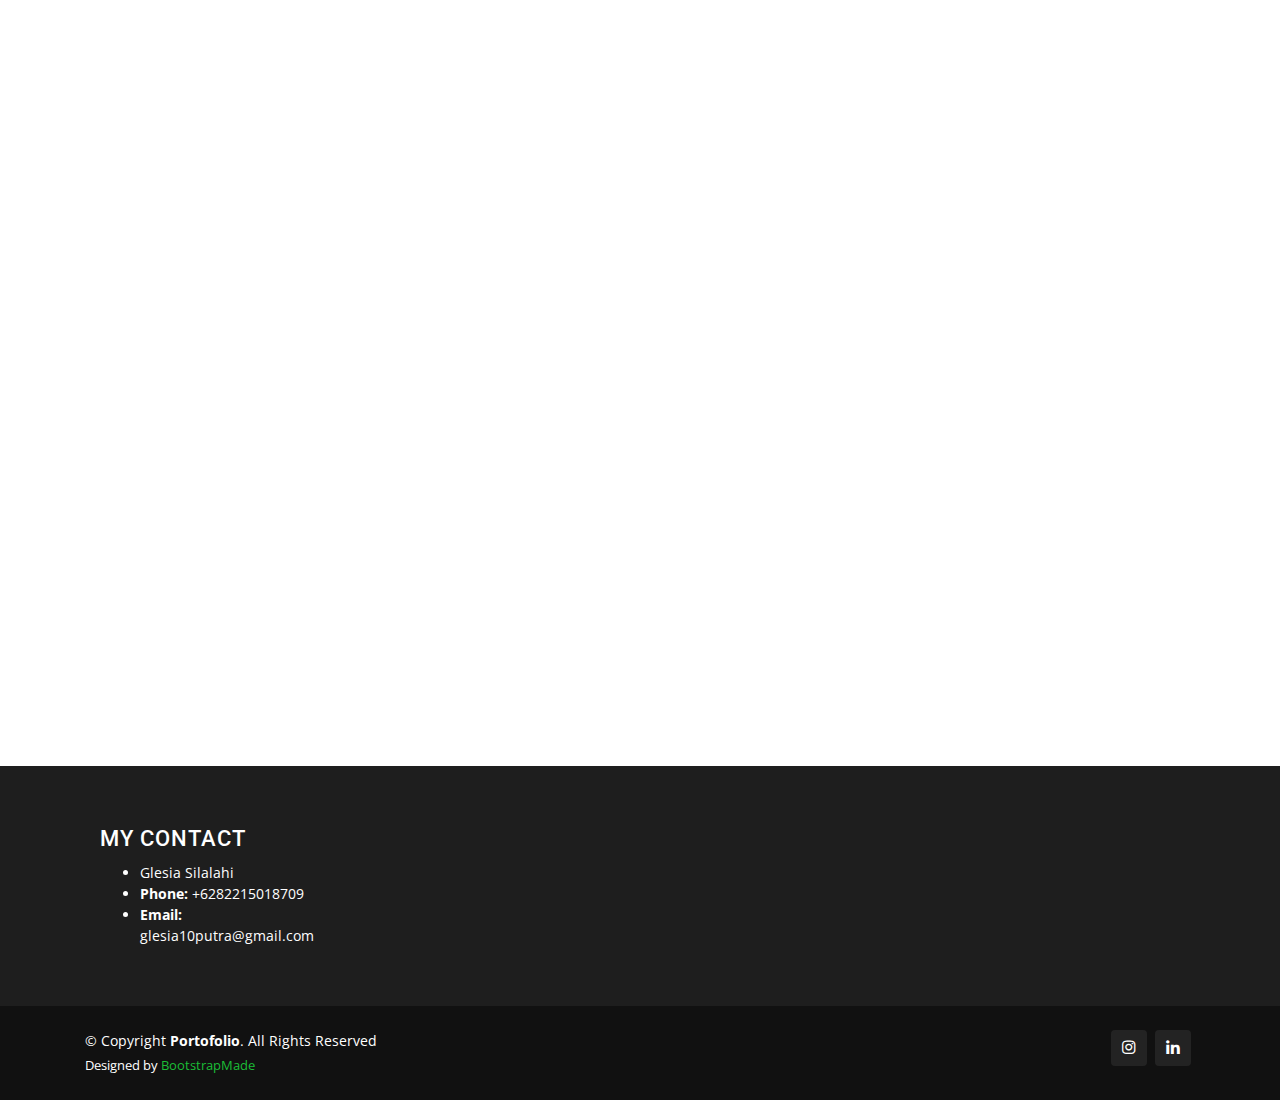
<file: glessia/index.html>
<!DOCTYPE html>
<html lang="en">

<head>
  <meta charset="utf-8">
  <meta content="width=device-width, initial-scale=1.0" name="viewport">

  <title>Portofolio - Glesia Silalahi</title>
  <meta content="" name="descriptison">
  <meta content="" name="keywords">

  <!-- Favicons -->
  <link href="assets/img/favicon.ico" rel="icon">
  <link href="assets/img/apple-touch-icon.png" rel="apple-touch-icon">

  <!-- Google Fonts -->
  <link href="https://fonts.googleapis.com/css?family=Open+Sans:300,300i,400,400i,600,600i,700,700i|Roboto:300,300i,400,400i,500,500i,600,600i,700,700i|Poppins:300,300i,400,400i,500,500i,600,600i,700,700i" rel="stylesheet">

  <!-- Vendor CSS Files -->
  <link href="assets/vendor/bootstrap/css/bootstrap.min.css" rel="stylesheet">
  <link href="assets/vendor/icofont/icofont.min.css" rel="stylesheet">
  <link href="assets/vendor/boxicons/css/boxicons.min.css" rel="stylesheet">
  <link href="assets/vendor/animate.css/animate.min.css" rel="stylesheet">
  <link href="assets/vendor/venobox/venobox.css" rel="stylesheet">
  <link href="assets/vendor/owl.carousel/assets/owl.carousel.min.css" rel="stylesheet">
  <link href="assets/vendor/aos/aos.css" rel="stylesheet">
  <link href="assets/vendor/remixicon/remixicon.css" rel="stylesheet">

  <!-- Template Main CSS File -->
  <link href="assets/css/style.css" rel="stylesheet">


</head>

<body>

  <!-- ======= Header ======= -->
  <header id="header" class="fixed-top">
    <div class="container d-flex align-items-center">

      <h1 class="logo mr-auto"><a href="index.html"><span>Glesia </span>Silalahi</a></h1>
      <!-- Uncomment below if you prefer to use an image logo -->
      <!-- <a href="index.html" class="logo mr-auto"><img src="assets/img/logo.png" alt="" class="img-fluid"></a>-->

      <nav class="nav-menu d-none d-lg-block">
        <ul>
          <li class="active"><a href="index.html">Home</a></li>

          <li class="drop-down"><a href="">About</a>
            <ul>
              <li><a href="#about-me">About-me</a></li>
              <!-- <li><a href="team.html">Team</a></li> -->
              <!-- <li><a href="testimonials.html">Testimonials</a></li> -->
              <li><a href="blog-single.html">Education & Experience</a></li>

            </ul>
          </li>

          <!-- <li><a href="#about-me">About Me</a></li> -->
          <li><a href="#portfolio">Projek dan Sertifikasi</a></li>
          <li><a href="#contact">Contact</a></li>

        </ul>
      </nav><!-- .nav-menu -->

      <div class="header-social-links">
        <a href="https://www.instagram.com/glesia_766hi/" class="instagram"><i class="icofont-instagram"></i></a>
        <a href="https://www.linkedin.com/in/glesia-putra-s/" class="linkedin"><i class="icofont-linkedin"></i></i></a>
      </div>

    </div>
  </header><!-- End Header -->

  <!-- ======= Hero Section ======= -->
  <section id="hero">
    <div id="heroCarousel" class="carousel slide carousel-fade" data-ride="carousel">

      <div class="carousel-inner" role="listbox">

        <!-- Slide 1 -->
        <div class="carousel-item active" style="background-image: url(assets/img/slide/slide-4.JPG);">
          <div class="carousel-container">
            <div class="carousel-content animate__animated animate__fadeInUp">
              <h2>welcome to <span>my Portofolio</span></h2>
              <p>My name is Glesia Silalahi</p>
              <!-- <div class="text-center"><a href="" class="btn-get-started">Read More</a></div> -->
            </div>
          </div>
        </div>

        <!-- Slide 2 -->
        <div class="carousel-item" style="background-image: url(assets/img/slide/slide-5.JPG);">
          <div class="carousel-container">
            <div class="carousel-content animate__animated animate__fadeInUp">
              <h2>welcome to <span>my Portofolio</span></h2>
              <p>My name is Glesia Silalahi</p>
              <!-- <div class="text-center"><a href="" class="btn-get-started">Read More</a></div> -->
            </div>
          </div>
        </div>

        <!-- Slide 3 -->
        <div class="carousel-item" style="background-image: url(assets/img/slide/slide-6.JPG);">
          <div class="carousel-container">
            <div class="carousel-content animate__animated animate__fadeInUp">
              <h2>welcome to <span>my Portofolio</span></h2>
              <p>My name is Glesia Silalahi</p>
              <!-- <div class="text-center"><a href="" class="btn-get-started">Read More</a></div> -->
            </div>
          </div>
        </div>

      </div>

      <a class="carousel-control-prev" href="#heroCarousel" role="button" data-slide="prev">
        <span class="carousel-control-prev-icon icofont-simple-left" aria-hidden="true"></span>
        <span class="sr-only">Previous</span>
      </a>

      <a class="carousel-control-next" href="#heroCarousel" role="button" data-slide="next">
        <span class="carousel-control-next-icon icofont-simple-right" aria-hidden="true"></span>
        <span class="sr-only">Next</span>
      </a>

      <ol class="carousel-indicators" id="hero-carousel-indicators"></ol>

    </div>
  </section><!-- End Hero -->

  <main id="main">

    <!-- ======= About Us Section ======= -->
    <section id="about-me" class="about-me">
      <div class="container" data-aos="fade-up">

        <div class="section-title">
          <h2>About Me</strong></h2>
        </div>

        <div class="row content">
          <div class="col-lg-6" data-aos="fade-right">
            <h3>I am a graduate of Electrical Engineering, DEL Institute of Technology. Currently, I amactiveas a job seeker. I am very interested in electrical, IT, robotics, and networking. I hopeI canwork in a field that interests me and able to work under presure.</h3>
          </div>
          <div class="col-lg-6 pt-4 pt-lg-0" data-aos="fade-left">
            <ul>
              <li><i class="ri-check-double-line"></i> "The only way to do great work is to love what you do."</li>
              <li><i class="ri-check-double-line"></i> "Success is not the key to happiness. Happiness is the key to success."</li>
              <li><i class="ri-check-double-line"></i> "Pleasant words are like a honeycomb, sweet to the heart and healing to the bones."</li>
              <li><i class="ri-check-double-line"></i> "Whoever walks with the wise becomes wise."</li>
              <li><i class="ri-check-double-line"></i> "As water reflects the face, so one's life reflects the heart."</li>
            </ul>
          </div>
        </div>
      </div>
    </section><!-- End About Us Section -->


<section id="contact" class="contact">
    <div class="container">
        <div class="row justify-content-center" data-aos="fade-up">

          <div class="col-lg-10">

            <div class="info-wrap">
              <div class="row">
                <div class="col-lg-4 info">
                  <i class="icofont-google-map"></i>
                  <h4>Location:</h4>
                  <p>Jakarta Utara<br>Indonesia</p>
                </div>

                <div class="col-lg-4 info mt-4 mt-lg-0">
                  <i class="icofont-envelope"></i>
                  <h4>Email:</h4>
                  <p>glesia10putra@gmail.com</p>
                </div>

                <div class="col-lg-4 info mt-4 mt-lg-0">
                  <i class="icofont-phone"></i>
                  <h4>Call:</h4>
                  <p>+6282215018709</p>
                </div>
              </div>
            </div>

          </div>

        </div>
</div>
</section>

<!-- Blog Aboutme -->
<section id="blog" class="blog">
      <section id="blog" class="blog">
      <div class="container">

        <div class="row">

          <div class="col-lg-8 entries">

            <article class="entry" data-aos="fade-up">

              <h2 class="entry-title">
                <a href="blog-single.html">Education & Experience</a>
              </h2>

              <div class="entry-meta">
                <ul>
                  <li class="d-flex align-items-center"><i class="icofont-wall-clock"></i> <a href="blog-single.html"><time datetime="2020-01-01">Aug 2018 - Okt 2022</time></a></li>
                </ul>
              </div>

              <div class="entry-content">
                
                  <h3>Del Institut Of Technology</h3>
                
                <h6>Electrical Engineering</h6>
                <div class="read-more">
                  <a href="blog-single.html">Read More</a>
                </div>
              </div>
          </div><!-- End blog entries list -->

          
          </div><!-- End blog sidebar -->

        </div>

      </div>
    </section><!-- End Blog Section -->

    <!-- ======= Portfolio Section  ======= -->
    <section id="portfolio" class="portfolio">
      <div class="container">

        <div class="section-title" data-aos="fade-up">
          <h2>Projek dan Sertifikasi</h2>
        </div>

        <div class="row" data-aos="fade-up">
          <div class="col-lg-12 d-flex justify-content-center">
            <ul id="portfolio-flters">
              <li data-filter="*" class="filter-active">All</li>
              <li data-filter=".filter-app">SoloLearn</li>
              <li data-filter=".filter-card">Udemy</li>
              <li data-filter=".filter-web">Others</li>
            </ul>
          </div>
        </div>

<!-- 

        <div class="row portfolio-container" data-aos="fade-up">

          <div class="col-lg-4 col-md-6 portfolio-item filter-app">
            <img src="assets/img/portfolio/HTML.PNG" class="img-fluid" alt="">
            <div class="portfolio-info">
              <h4>SoloLearn </h4>
              <p>HTML Core</p>
              <a href="assets/img/portfolio/HTML.PNG" data-gall="portfolioGallery" class="venobox preview-link" ><i class="bx bx-plus"></i></a>
             
            </div>
          </div>

          <div class="col-lg-4 col-md-6 portfolio-item filter-app">
            <img src="assets/img/portfolio/JavaScript.PNG" class="img-fluid" alt="">
            <div class="portfolio-info">
              <h4>SoloLearn </h4>
              <p>JavaScript</p>
              <a href="assets/img/portfolio/JavaScript.PNG" data-gall="portfolioGallery" class="venobox preview-link" ><i class="bx bx-plus"></i></a>
            </div>
          </div>

          <div class="col-lg-4 col-md-6 portfolio-item filter-app">
            <img src="assets/img/portfolio/python_forDataScience.PNG" class="img-fluid" alt="">
            <div class="portfolio-info">
              <h4>SoloLearn</h4>
              <p>python for Data Science</p>
              <a href="assets/img/portfolio/python_forDataScience.PNG" data-gall="portfolioGallery" class="venobox preview-link" ><i class="bx bx-plus"></i></a>
            </div>
          </div>


          <div class="col-lg-4 col-md-6 portfolio-item filter-app">
            <img src="assets/img/portfolio/SQL.PNG" class="img-fluid" alt="">
            <div class="portfolio-info">
              <h4>SoloLearn </h4>
              <p>SQL</p>
              <a href="assets/img/portfolio/SQL.PNG" data-gall="portfolioGallery" class="venobox preview-link" ><i class="bx bx-plus"></i></a>
             
            </div>
          </div>


          <div class="col-lg-4 col-md-6 portfolio-item filter-app">
            <img src="assets/img/portfolio/PHP_course.PNG" class="img-fluid" alt="">
            <div class="portfolio-info">
              <h4>SoloLearn</h4>
              <p>PHP</p>
              <a href="assets/img/portfolio/PHP_course.PNG" data-gall="portfolioGallery" class="venobox preview-link" ><i class="bx bx-plus"></i></a>
             
            </div>
          </div>


          <div class="col-lg-4 col-md-6 portfolio-item filter-web">
            <img src="assets/img/portfolio/Solid_work_1.jpeg" class="img-fluid" alt="">
            <div class="portfolio-info">
              <h4>Solid work</h4>
              <p>Design Projek TA</p>
              <a href="assets/img/portfolio/Solid_work_1.jpeg" data-gall="portfolioGallery" class="venobox preview-link" ><i class="bx bx-plus"></i></a>
            </div>
          </div>



          <div class="col-lg-4 col-md-6 portfolio-item filter-web">
            <img src="assets/img/portfolio/C_Bahasa.JPG" class="img-fluid" alt="">
            <div class="portfolio-info">
              <h4>Dicoding</h4>
              <p>C</p>
              <a href="assets/img/portfolio/C_Bahasa.JPG" data-gall="portfolioGallery" class="venobox preview-link" ><i class="bx bx-plus"></i></a>
            </div>
          </div>


<div class="col-lg-4 col-md-6 portfolio-item filter-card">
            <img src="assets/img/portfolio/Laravel_8.JPG" class="img-fluid" alt="">
            <div class="portfolio-info">
              <h4>Udemy</h4>
              <p>Laravel</p>
              <a href="assets/img/portfolio/Laravel_8.JPG" data-gall="portfolioGallery" class="venobox preview-link" ><i class="bx bx-plus"></i></a>
            </div>
          </div>



<div class="col-lg-4 col-md-6 portfolio-item filter-card">
            <img src="assets/img/portfolio/Microsoft_Excel.JPG" class="img-fluid" alt="">
            <div class="portfolio-info">
              <h4>Udemy</h4>
              <p>Microsoft Excel</p>
              <a href="assets/img/portfolio/Microsoft_Excel.JPG" data-gall="portfolioGallery" class="venobox preview-link" ><i class="bx bx-plus"></i></a>
            </div>
          </div>

          <div class="col-lg-4 col-md-6 portfolio-item filter-web">
            <img src="assets/img/portfolio/DigitalSkolaxMitechSoftwareTesting.JPG" class="img-fluid" alt="">
            <div class="portfolio-info">
              <h4>Digital Skola x Mitech</h4>
              <p>QA Automation dan Performance</p>
              <a href="assets/img/portfolio/DigitalSkolaxMitechSoftwareTesting.JPG" data-gall="portfolioGallery" class="venobox preview-link" ><i class="bx bx-plus"></i></a>
            </div>
          </div>

          <div class="col-lg-4 col-md-6 portfolio-item filter-web">
            <img src="assets/img/portfolio/RakaminVirtualInternship.JPG" class="img-fluid" alt="">
            <div class="portfolio-info">
              <h4>Rakamin</h4>
              <p>Virtual Internship Fulltstack</p>
              <a href="assets/img/portfolio/RakaminVirtualInternship.JPG" data-gall="portfolioGallery" class="venobox preview-link" ><i class="bx bx-plus"></i></a>
            </div>
          </div>

          <div class="col-lg-4 col-md-6 portfolio-item filter-web">
            <img src="assets/img/portfolio/Kominfo_ITSupport.JPG" class="img-fluid" alt="">
            <div class="portfolio-info">
              <h4>Kominfo</h4>
              <p>IT Support</p>
              <a href="assets/img/portfolio/Kominfo_ITSupport.JPG" data-gall="portfolioGallery" class="venobox preview-link" ><i class="bx bx-plus"></i></a>
            </div>
          </div>
        </div> -->

      </div>
    </section><!-- End Portfolio Section -->

   

  </main><!-- End #main -->

  <!-- ======= Footer ======= -->
  <footer id="footer">

    <div class="footer-top">
      <div class="container">
        <div class="row-">

          <div class="col-lg-3 col-md-6 footer-contact" id="contact">
            <h3>My Contact</h3>
            <ul>
              <li>Glesia Silalahi</li>
              <li><strong>Phone:</strong> +6282215018709<br></li>
              <li><strong>Email:</strong> glesia10putra@gmail.com<br></li>
            </ul>
              
            
          </div>

        </div>
      </div>
    </div>

    <div class="container d-md-flex py-4">

      <div class="mr-md-auto text-center text-md-left">
        <div class="copyright">
          &copy; Copyright <strong><span>Portofolio</span></strong>. All Rights Reserved
        </div>
        <div class="credits">
          
          Designed by <a href="https://bootstrapmade.com/">BootstrapMade</a>
        </div>
      </div>
      <div class="social-links text-center text-md-right pt-3 pt-md-0">
        <a href="https://www.instagram.com/glesia_766hi/" class="instagram"><i class="bx bxl-instagram"></i></a>
        <a href="https://www.linkedin.com/in/glesia-putra-s/" class="linkedin"><i class="bx bxl-linkedin"></i></a>
      </div>
    </div>
  </footer><!-- End Footer -->

  <a href="#" class="back-to-top"><i class="icofont-simple-up"></i></a>

  <!-- Vendor JS Files -->
  <script src="assets/vendor/jquery/jquery.min.js"></script>
  <script src="assets/vendor/bootstrap/js/bootstrap.bundle.min.js"></script>
  <script src="assets/vendor/jquery.easing/jquery.easing.min.js"></script>
  <script src="assets/vendor/php-email-form/validate.js"></script>
  <script src="assets/vendor/jquery-sticky/jquery.sticky.js"></script>
  <script src="assets/vendor/isotope-layout/isotope.pkgd.min.js"></script>
  <script src="assets/vendor/venobox/venobox.min.js"></script>
  <script src="assets/vendor/waypoints/jquery.waypoints.min.js"></script>
  <script src="assets/vendor/owl.carousel/owl.carousel.min.js"></script>
  <script src="assets/vendor/aos/aos.js"></script>

  <!-- Template Main JS File -->
  <script src="assets/js/main.js"></script>

</body>

</html>
</file>
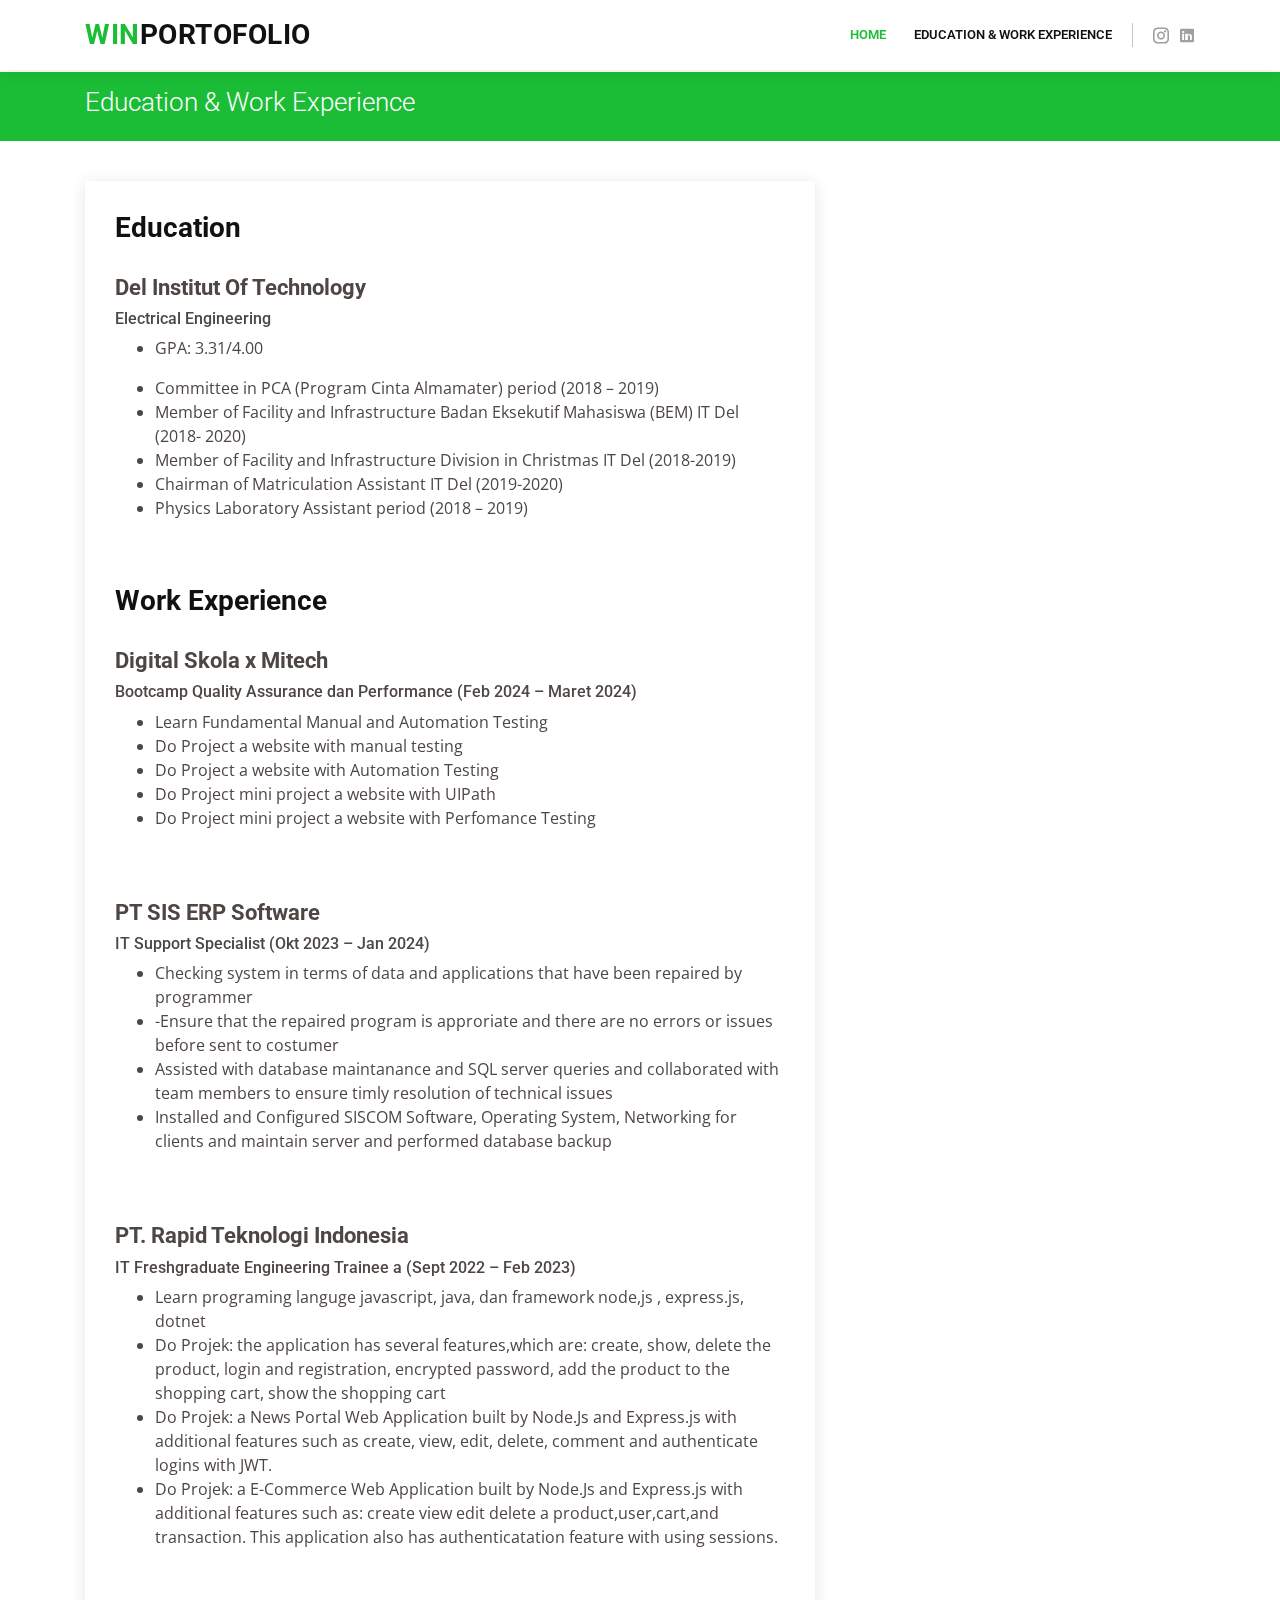
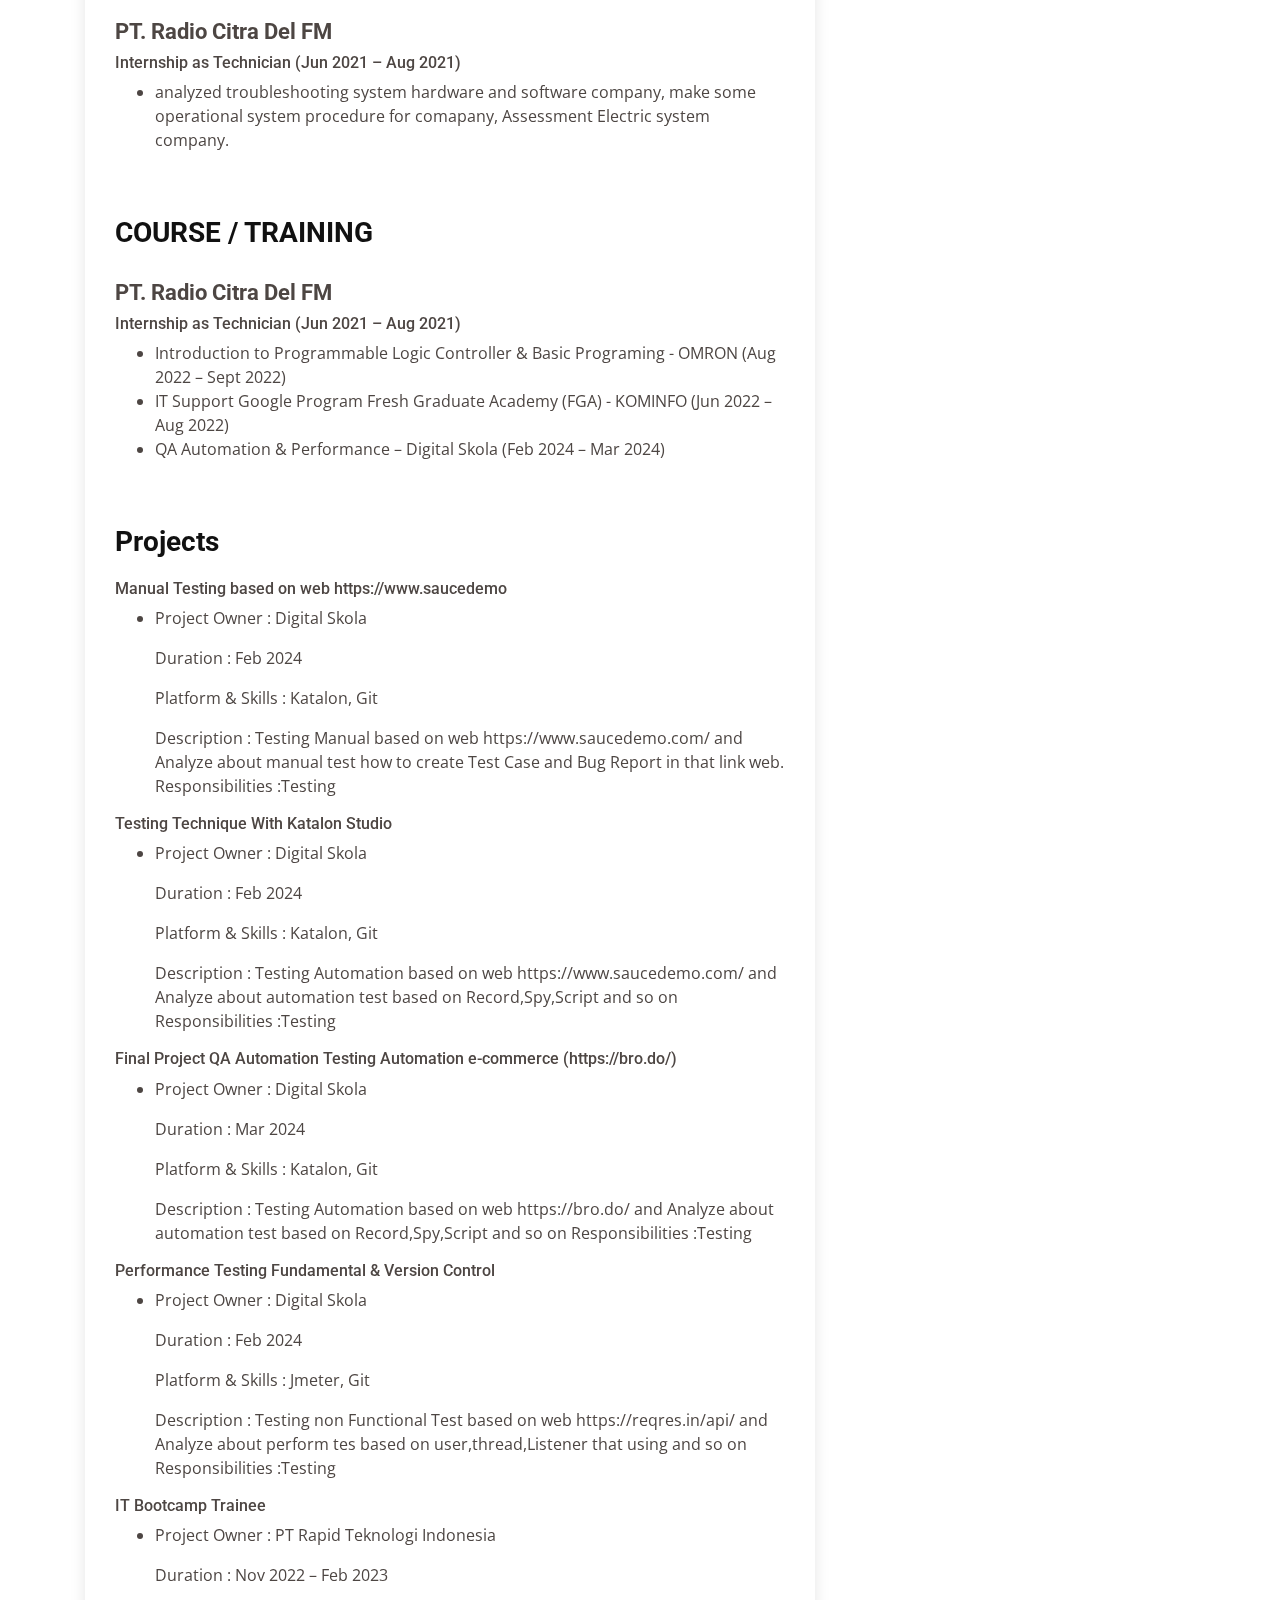
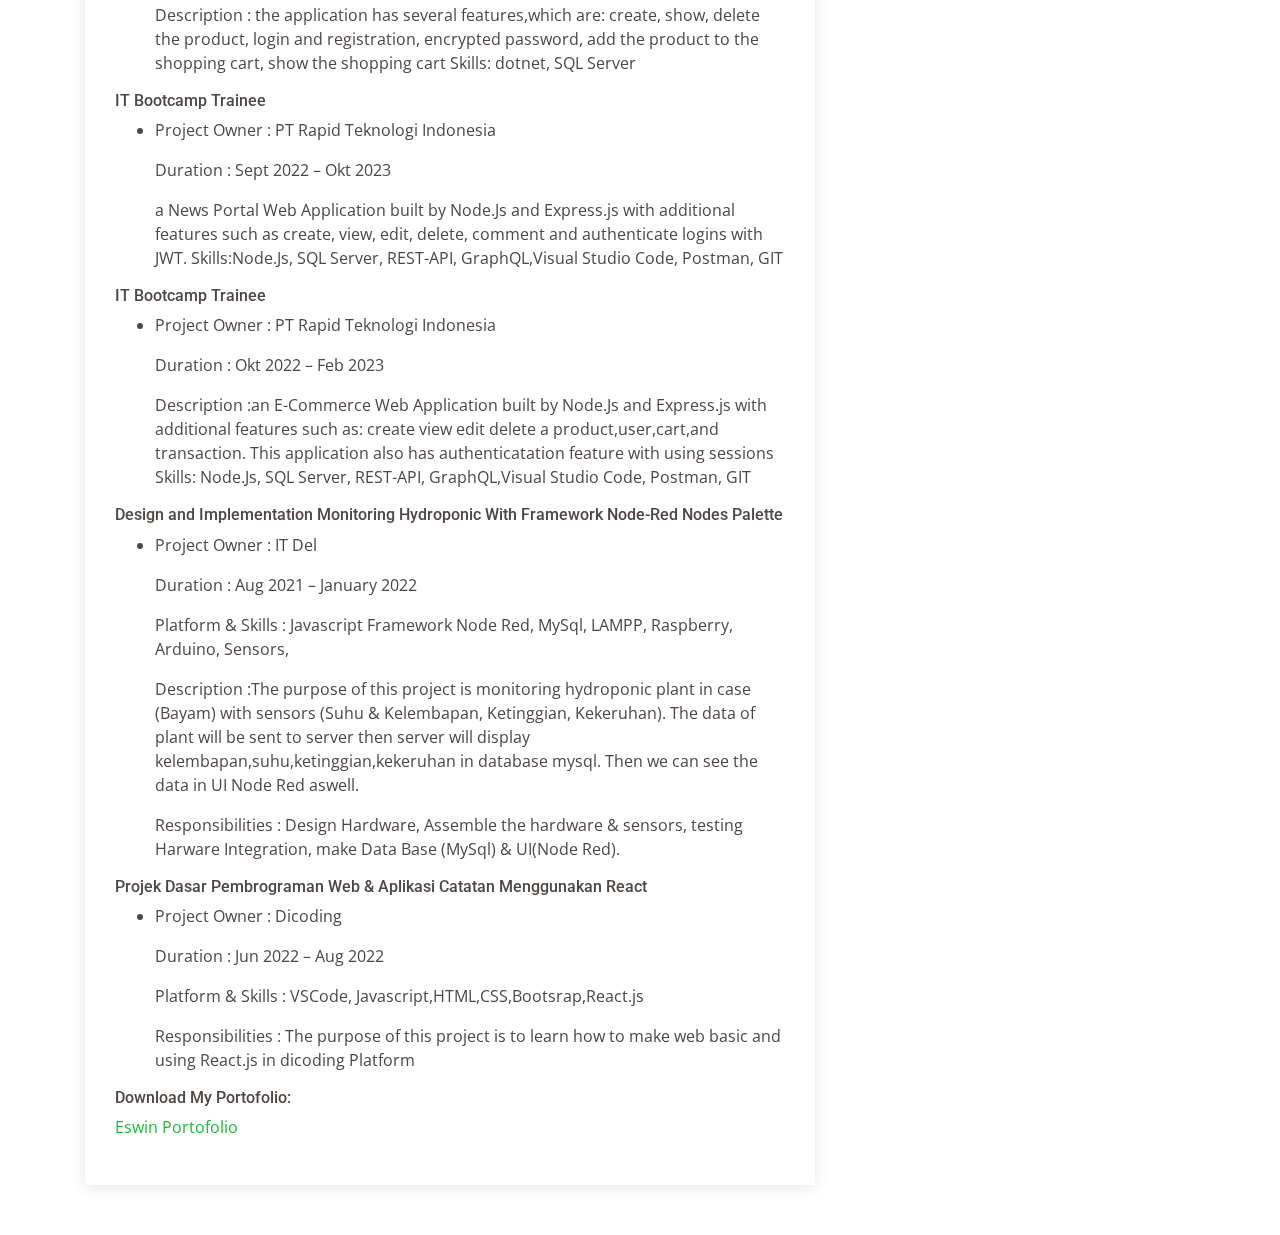
<file: blog-single.html>
<!DOCTYPE html>
<html lang="en">

<head>
  <meta charset="utf-8">
  <meta content="width=device-width, initial-scale=1.0" name="viewport">

 <title>Portofolio - Eswin</title>
  <meta content="" name="descriptison">
  <meta content="" name="keywords">

  <!-- Favicons -->
  <link href="assets/img/favicon.png" rel="icon">
  <link href="assets/img/apple-touch-icon.png" rel="apple-touch-icon">

  <!-- Google Fonts -->
  <link href="https://fonts.googleapis.com/css?family=Open+Sans:300,300i,400,400i,600,600i,700,700i|Roboto:300,300i,400,400i,500,500i,600,600i,700,700i|Poppins:300,300i,400,400i,500,500i,600,600i,700,700i" rel="stylesheet">

  <!-- Vendor CSS Files -->
  <link href="assets/vendor/bootstrap/css/bootstrap.min.css" rel="stylesheet">
  <link href="assets/vendor/icofont/icofont.min.css" rel="stylesheet">
  <link href="assets/vendor/boxicons/css/boxicons.min.css" rel="stylesheet">
  <link href="assets/vendor/animate.css/animate.min.css" rel="stylesheet">
  <link href="assets/vendor/venobox/venobox.css" rel="stylesheet">
  <link href="assets/vendor/owl.carousel/assets/owl.carousel.min.css" rel="stylesheet">
  <link href="assets/vendor/aos/aos.css" rel="stylesheet">
  <link href="assets/vendor/remixicon/remixicon.css" rel="stylesheet">

  <!-- Template Main CSS File -->
  <link href="assets/css/style.css" rel="stylesheet">

  <!-- =======================================================
  * Template Name: Company - v2.1.0
  * Template URL: https://bootstrapmade.com/company-free-html-bootstrap-template/
  * Author: BootstrapMade.com
  * License: https://bootstrapmade.com/license/
  ======================================================== -->
</head>

<body>

  <!-- ======= Header ======= -->
  <header id="header" class="fixed-top">
    <div class="container d-flex align-items-center">

      <h1 class="logo mr-auto"><a href="index.html"><span>Win</span>Portofolio</a></h1>
      <!-- Uncomment below if you prefer to use an image logo -->
      <!-- <a href="index.html" class="logo mr-auto"><img src="assets/img/logo.png" alt="" class="img-fluid"></a>-->

      <nav class="nav-menu d-none d-lg-block">
        <ul>
          <li class="active"><a href="index.html">Home</a></li>


              <!-- <li><a href="#about-me">About-me</a></li> -->
              <!-- <li><a href="team.html">Team</a></li> -->
              <li><a href="blog-single.html">Education & Work Experience</a></li>
              

          </li>

        </ul>
      </nav><!-- .nav-menu -->

      <div class="header-social-links">
        <a href="https://www.instagram.com/eswin_napitupulu/" class="instagram"><i class="icofont-instagram"></i></a>
        <a href="https://www.linkedin.com/in/eswin-napitupulu-2a5591192/" class="linkedin"><i class="icofont-linkedin"></i></i></a>
      </div>

    </div>
  </header><!-- End Header -->

  <main id="main">

    <!-- ======= Breadcrumbs ======= -->
    <section id="breadcrumbs" class="breadcrumbs">
      <div class="container">

        <div class="d-flex justify-content-between align-items-center">
          <h2>Education & Work Experience</h2>
          
        </div>

      </div>
    </section><!-- End Breadcrumbs -->

    <!-- ======= Blog Section ======= -->
    <section id="blog" class="blog">
      <div class="container">

        <div class="row">

          <div class="col-lg-8 entries">

            <article class="entry entry-single" data-aos="fade-up">

              <h2 class="entry-title">
                <a href="blog-single.html">Education</a>
              </h2>

              <div class="entry-content">
                <h3>Del Institut Of Technology</h3>
                
                <h6>Electrical Engineering</h6>

                <ul>
                  <li>GPA: 3.31/4.00</li>
                </ul>

                <ul>
                  <li>Committee in PCA (Program Cinta Almamater) period (2018 – 2019)</li>
                  <li>Member of Facility and Infrastructure Badan Eksekutif Mahasiswa (BEM) IT Del (2018-
2020)</li>
                <li>Member of Facility and Infrastructure Division in Christmas IT Del (2018-2019)</li>
                <li>Chairman of Matriculation Assistant IT Del (2019-2020)</li>
                <li>Physics Laboratory Assistant period (2018 – 2019)
</li>
                </ul>
<br><br>
              <h2 class="entry-title">
                <a href="blog-single.html">Work Experience</a>
              </h2>
              <h3>Digital Skola x Mitech</h3>
                
                <h6>Bootcamp Quality Assurance dan Performance (Feb 2024 – Maret 2024)</h6>

                <ul>
                  <li>Learn Fundamental Manual and Automation Testing</li>
                  <li>Do Project a website with manual testing</li>
                  <li>Do Project a website with Automation Testing</li>
                  <li>Do Project mini project a website with UIPath</li>
                  <li>Do Project mini project a website with Perfomance Testing</li>
                </ul>

                <br>
                <h3>PT SIS ERP Software</h3>
                <h6>IT Support Specialist (Okt 2023 – Jan 2024)</h6>

                <ul>
                  <li>Checking system in terms of data and applications that have been repaired by 
programmer</li>
                  <li>-Ensure that the repaired program is approriate and there are no errors or issues before 
sent to costumer</li>
                  <li>Assisted with database maintanance and SQL server queries and collaborated with team 
members to ensure timly resolution of technical issues</li>
                  <li>Installed and Configured SISCOM Software, Operating System, Networking for clients 
and maintain server and performed database backup</li>
                </ul>

                <br>
                <h3> PT. Rapid Teknologi Indonesia</h3>
                <h6>IT Freshgraduate Engineering Trainee a (Sept 2022 –
Feb 2023)</h6>

                <ul>
                  <li>Learn programing languge javascript, java, dan framework node,js , express.js, dotnet</li>
                  <li>Do Projek: the application has several features,which are: create, show, delete the 
product, login and registration, encrypted password, add the product to the shopping cart, 
show the shopping cart</li>
                  <li>Do Projek: a News Portal Web Application built by Node.Js and Express.js with 
additional features such as create, view, edit, delete, comment and authenticate logins 
with JWT.</li>
                  <li>Do Projek: a E-Commerce Web Application built by Node.Js and Express.js with 
additional features such as: create view edit delete a product,user,cart,and transaction. 
This application also has authenticatation feature with using sessions.</li>
                </ul>

                <br>
                <h3>PT. Radio Citra Del FM</h3>
                <h6>Internship as Technician  (Jun 2021 – Aug 2021)
</h6>

                <ul>
                  <li>analyzed troubleshooting system hardware and software company, make 
some operational system procedure for comapany, Assessment Electric system company.</li>
                </ul>

                <br><br>
                <h2 class="entry-title">
                <a href="blog-single.html">COURSE / TRAINING</a>
              </h2>
                <h3>PT. Radio Citra Del FM</h3>
                <h6>Internship as Technician  (Jun 2021 – Aug 2021)
                </h6>
                <ul>
                                  <li>Introduction to Programmable Logic Controller & Basic Programing - OMRON (Aug 2022 –
                Sept 2022)</li>
                                  <li>IT Support Google Program Fresh Graduate Academy (FGA) - KOMINFO (Jun 2022 – Aug 
                2022)</li>
                                  <li>QA Automation & Performance – Digital Skola (Feb 2024 – Mar 2024)
                </li>

                </ul>

                <br><br>
                <h2 class="entry-title">
                <a href="blog-single.html">Projects</a>
              </h2>
                <h6>Manual Testing based on web https://www.saucedemo
                </h6>
                <ul>
                <li>
                <p>Project Owner : Digital Skola </p>
                <p>Duration : Feb 2024</p> 
                <p>Platform & Skills : Katalon, Git</p>
                <p>Description : Testing Manual based on web https://www.saucedemo.com/ and Analyze about 
                manual test how to create Test Case and Bug Report in that link web. 
                Responsibilities :Testing
                </p>
                </li>
                </ul>

                <h6>Testing Technique With Katalon Studio 
                </h6>
                <ul>
                <li>
                <p>Project Owner : Digital Skola </p>
                <p>Duration : Feb 2024</p> 
                <p>Platform & Skills : Katalon, Git</p>
                <p>Description : Testing Automation based on web https://www.saucedemo.com/ and Analyze 
                  about automation test based on Record,Spy,Script and so on 
                Responsibilities :Testing
                </p>
                </li>
                </ul>

                <h6>Final Project QA Automation Testing Automation e-commerce 
                    (https://bro.do/)  
                </h6>
                <ul>
                <li>
                <p>Project Owner : Digital Skola </p>
                <p>Duration : Mar 2024</p> 
                <p>Platform & Skills : Katalon, Git</p>
                <p>Description : Testing Automation based on web https://bro.do/ and Analyze about automation test based on Record,Spy,Script and so on 
                Responsibilities :Testing
                </p>
                </li>
                </ul>

                <h6>Performance Testing Fundamental & Version Control  
                </h6>
                <ul>
                <li>
                <p>Project Owner : Digital Skola </p>
                <p>Duration : Feb 2024</p> 
                <p>Platform & Skills : Jmeter, Git</p>
                <p>Description : Testing non Functional Test based on web https://reqres.in/api/ and Analyze about perform tes based on user,thread,Listener that using and so on 
                Responsibilities :Testing
                </p>
                </li>
                </ul>

                <h6>IT Bootcamp Trainee  
                </h6>
                <ul>
                <li>
                <p>Project Owner :  PT Rapid Teknologi Indonesia </p>
                <p>Duration : Nov 2022 – Feb 2023</p> 
                <p>Description : the application has several features,which are: create, show, delete the product, login and registration, encrypted password, add the product to the shopping cart, show the shopping cart 
                Skills: dotnet, SQL Server
                </p>
                </li>
                </ul>

                <h6>IT Bootcamp Trainee  
                </h6>
                <ul>
                <li>
                <p>Project Owner :  PT Rapid Teknologi Indonesia </p>
                <p>Duration : Sept 2022 – Okt 2023</p> 
                <p>a News Portal Web Application built by Node.Js and Express.js with additional features such as create, view, edit, delete, comment and authenticate logins with JWT.
                Skills:Node.Js, SQL Server, REST-API, GraphQL,Visual Studio Code, Postman, GIT
                </p>
                </li>
                </ul>

                <h6>IT Bootcamp Trainee  
                </h6>
                <ul>
                <li>
                <p>Project Owner :  PT Rapid Teknologi Indonesia </p>
                <p>Duration : Okt 2022 – Feb 2023 </p> 
                <p>Description :an E-Commerce Web Application built by Node.Js and Express.js with additional features such as: create view edit delete a product,user,cart,and transaction. This application also has authenticatation feature with using sessions
                Skills: Node.Js, SQL Server, REST-API, GraphQL,Visual Studio Code, Postman, GIT
                </p>
                </li>
                </ul>

                <h6>Design and Implementation Monitoring Hydroponic With Framework 
Node-Red Nodes Palette  
                </h6>
                <ul>
                <li>
                <p>Project Owner :  IT Del </p>
                <p>Duration : Aug 2021 – January 2022 </p> 
                <p>Platform & Skills : Javascript Framework Node Red, MySql, LAMPP, Raspberry, Arduino, 
Sensors,</p>
                <p>Description :The purpose of this project is monitoring hydroponic plant in case (Bayam) with 
sensors (Suhu & Kelembapan, Ketinggian, Kekeruhan). The data of plant will be sent to server 
then server will display kelembapan,suhu,ketinggian,kekeruhan in database mysql. Then we can 
see the data in UI Node Red aswell.
<p>Responsibilities : Design Hardware, Assemble the hardware & sensors, testing Harware 
Integration, make Data Base (MySql) & UI(Node Red). </p>
                </p>
                </li>
                </ul>

                <h6>Projek Dasar Pembrograman Web & Aplikasi Catatan
 Menggunakan React  
                </h6>
                <ul>
                <li>
                <p>Project Owner :  Dicoding </p>
                <p>Duration : Jun 2022 – Aug 2022 </p> 
                <p>Platform & Skills : VSCode, Javascript,HTML,CSS,Bootsrap,React.js</p>
<p>Responsibilities : The purpose of this project is to learn how to make web basic and using
 React.js in dicoding Platform </p>
                </p>
                </li>
                </ul>

                <h6>Download My Portofolio:  
                </h6>
                <a href="https://drive.google.com/drive/folders/1FusZbFuoCWdsFn-4Lwg4yAb9iuMnL4vx"><p>Eswin Portofolio</p></a>
                

            </article><!-- End blog entry -->

            </div><!-- End blog comments -->

          </div><!-- End blog entries list -->

        </div>

      </div>
    </section><!-- End Blog Section -->

  </main><!-- End #main -->

  <!-- ======= Footer ======= -->
  <footer id="footer">
  </footer><!-- End Footer -->

  <a href="#" class="back-to-top"><i class="icofont-simple-up"></i></a>

  <!-- Vendor JS Files -->
  <script src="assets/vendor/jquery/jquery.min.js"></script>
  <script src="assets/vendor/bootstrap/js/bootstrap.bundle.min.js"></script>
  <script src="assets/vendor/jquery.easing/jquery.easing.min.js"></script>
  <script src="assets/vendor/php-email-form/validate.js"></script>
  <script src="assets/vendor/jquery-sticky/jquery.sticky.js"></script>
  <script src="assets/vendor/isotope-layout/isotope.pkgd.min.js"></script>
  <script src="assets/vendor/venobox/venobox.min.js"></script>
  <script src="assets/vendor/waypoints/jquery.waypoints.min.js"></script>
  <script src="assets/vendor/owl.carousel/owl.carousel.min.js"></script>
  <script src="assets/vendor/aos/aos.js"></script>

  <!-- Template Main JS File -->
  <script src="assets/js/main.js"></script>

</body>

</html>
</file>
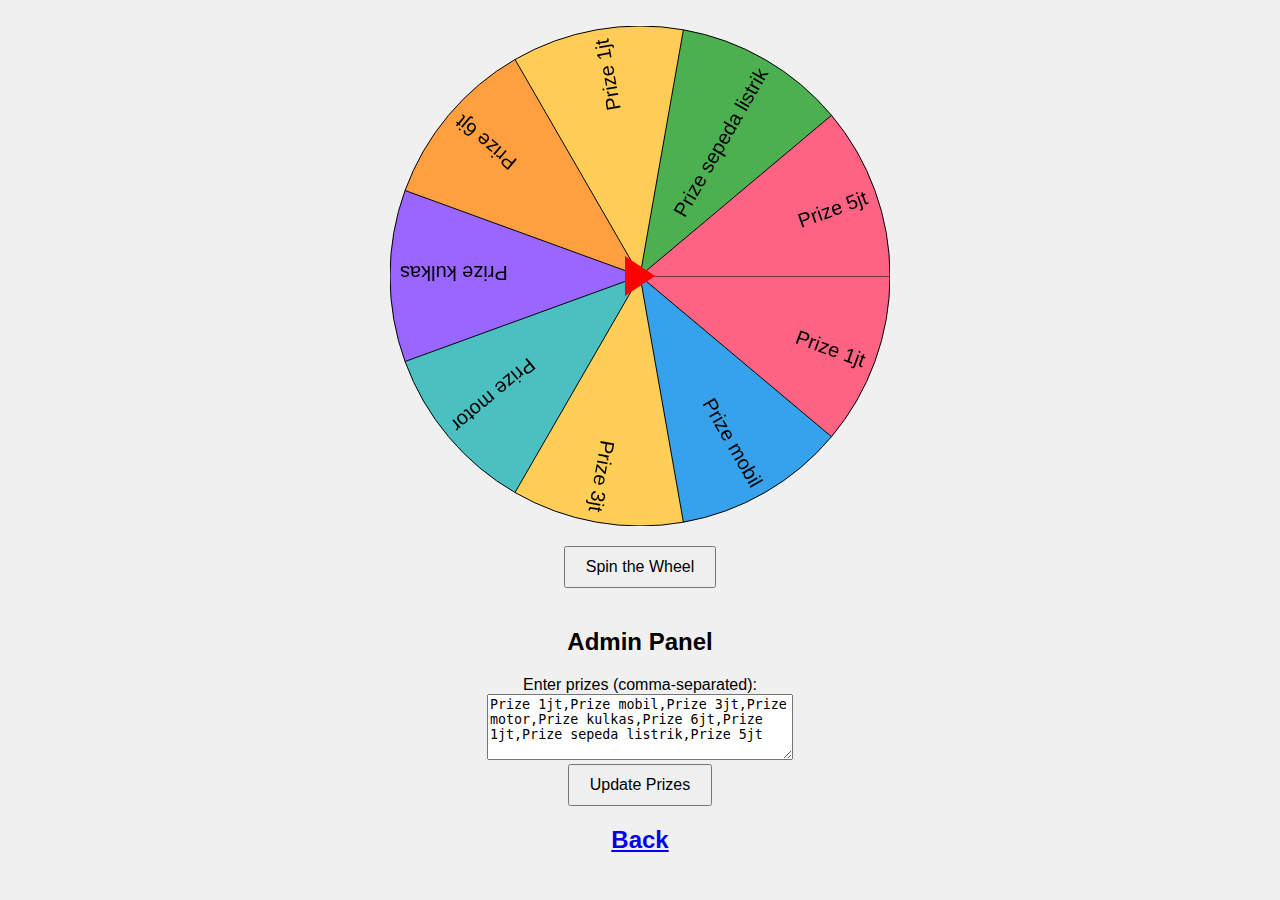
<file: games_1.html>
<!DOCTYPE html>
<html lang="en">
<head>
    <meta charset="UTF-8">
    <meta name="viewport" content="width=device-width, initial-scale=1.0">
    <title>Spin Wheel Game</title>
    <link rel="stylesheet" href="spinning/assets/styles.css">
</head>
<body>
    <div class="wheel-container">
        <canvas id="wheel" width="500" height="500"></canvas>
        <div class="arrow"></div>
    </div>
    <button id="spinButton">Spin the Wheel</button>

    <div class="admin-container">
        <h2>Admin Panel</h2>
        <form id="prizesForm">
            <label for="prizes">Enter prizes (comma-separated):</label><br>
            <textarea id="prizes" rows="4" cols="50">Prize 1jt,Prize mobil,Prize 3jt,Prize motor,Prize kulkas,Prize 6jt,Prize 1jt,Prize sepeda listrik,Prize 5jt</textarea><br>
            <button type="submit">Update Prizes</button>
        </form>
        <h2><a href="index.html">Back</a></h2>
    </div>

    <script src="spinning/assets/script.js"></script>
</body>
</html>
</file>
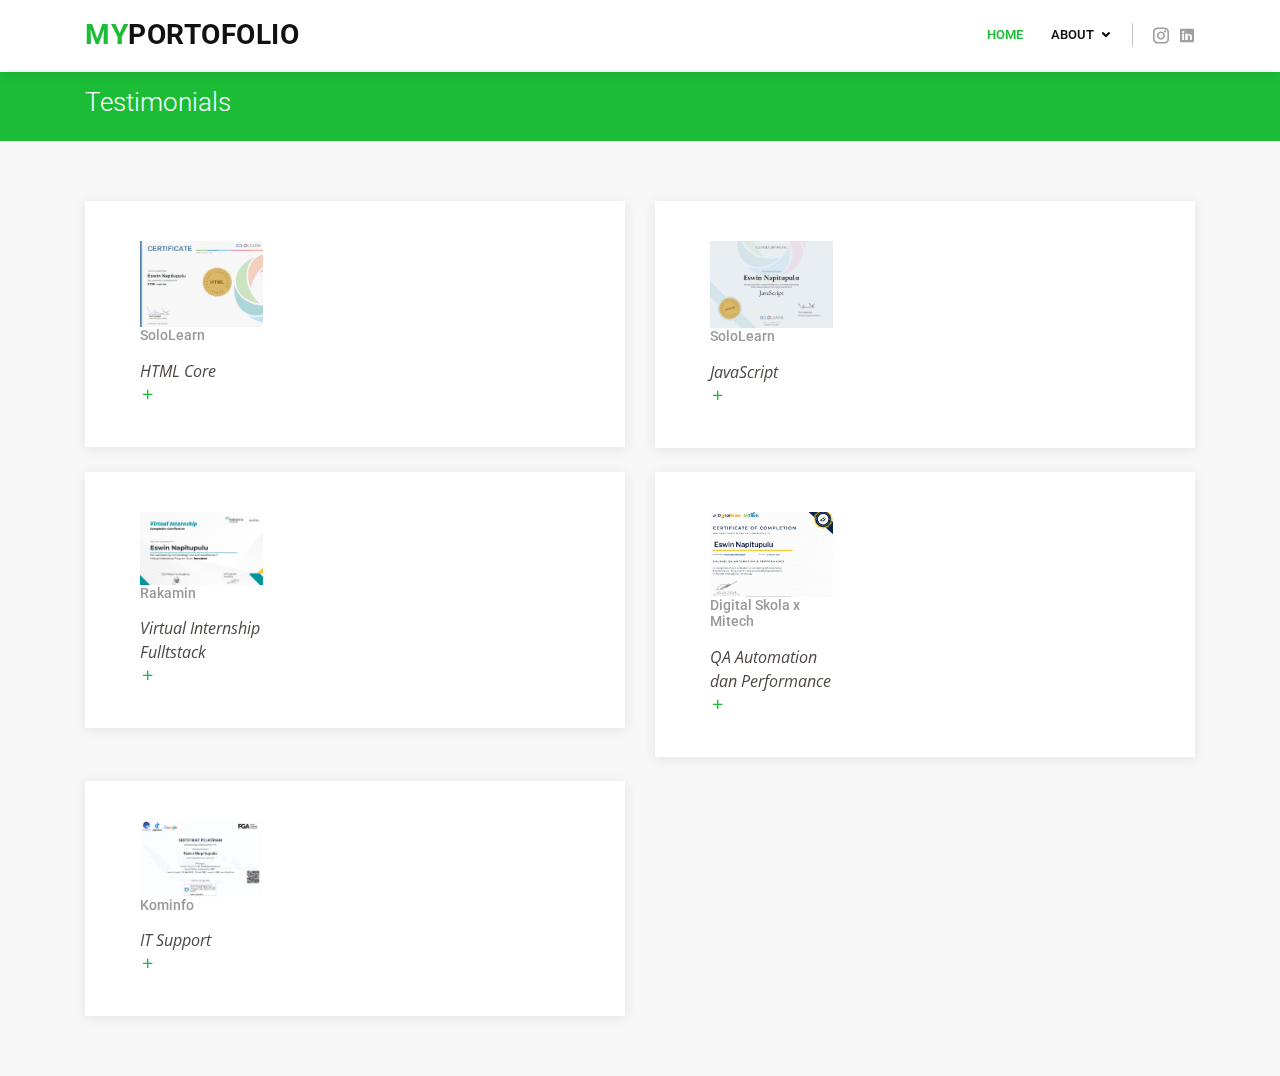
<file: testimonials.html>
<!DOCTYPE html>
<html lang="en">

<head>
  <meta charset="utf-8">
  <meta content="width=device-width, initial-scale=1.0" name="viewport">

  <title>Portofolio - Eswin</title>
  <meta content="" name="descriptison">
  <meta content="" name="keywords">

  <!-- Favicons -->
  <link href="assets/img/favicon.png" rel="icon">
  <link href="assets/img/apple-touch-icon.png" rel="apple-touch-icon">

  <!-- Google Fonts -->
  <link href="https://fonts.googleapis.com/css?family=Open+Sans:300,300i,400,400i,600,600i,700,700i|Roboto:300,300i,400,400i,500,500i,600,600i,700,700i|Poppins:300,300i,400,400i,500,500i,600,600i,700,700i" rel="stylesheet">

  <!-- Vendor CSS Files -->
  <link href="assets/vendor/bootstrap/css/bootstrap.min.css" rel="stylesheet">
  <link href="assets/vendor/icofont/icofont.min.css" rel="stylesheet">
  <link href="assets/vendor/boxicons/css/boxicons.min.css" rel="stylesheet">
  <link href="assets/vendor/animate.css/animate.min.css" rel="stylesheet">
  <link href="assets/vendor/venobox/venobox.css" rel="stylesheet">
  <link href="assets/vendor/owl.carousel/assets/owl.carousel.min.css" rel="stylesheet">
  <link href="assets/vendor/aos/aos.css" rel="stylesheet">
  <link href="assets/vendor/remixicon/remixicon.css" rel="stylesheet">

  <!-- Template Main CSS File -->
  <link href="assets/css/style.css" rel="stylesheet">

  <!-- =======================================================
  * Template Name: Company - v2.1.0
  * Template URL: https://bootstrapmade.com/company-free-html-bootstrap-template/
  * Author: BootstrapMade.com
  * License: https://bootstrapmade.com/license/
  ======================================================== -->
</head>

<body>

  <!-- ======= Header ======= -->
  <header id="header" class="fixed-top">
    <div class="container d-flex align-items-center">

      <h1 class="logo mr-auto"><a href="index.html"><span>My</span>Portofolio</a></h1>
      <!-- Uncomment below if you prefer to use an image logo -->
      <!-- <a href="index.html" class="logo mr-auto"><img src="assets/img/logo.png" alt="" class="img-fluid"></a>-->

      <nav class="nav-menu d-none d-lg-block">
        <ul>
          <li class="active"><a href="index.html">Home</a></li>

          <li class="drop-down"><a href="">About</a>
            <ul>
              <!-- <li><a href="#about-me">About-me</a></li> -->
              <!-- <li><a href="team.html">Team</a></li> -->
              <li><a href="testimonials.html">Testimonials</a></li>
              

            </ul>
          </li>

        </ul>
      </nav><!-- .nav-menu -->

      <div class="header-social-links">
        <a href="https://www.instagram.com/eswin_napitupulu/" class="instagram"><i class="icofont-instagram"></i></a>
        <a href="https://www.linkedin.com/in/eswin-napitupulu-2a5591192/" class="linkedin"><i class="icofont-linkedin"></i></i></a>
      </div>

    </div>
  </header><!-- End Header -->

  <main id="main">

    <!-- ======= Breadcrumbs ======= -->
    <section id="breadcrumbs" class="breadcrumbs">
      <div class="container">

        <div class="d-flex justify-content-between align-items-center">
          <h2>Testimonials</h2>
          <!-- <ol>
            <li><a href="index.html">Home</a></li>
            <li>Testimonials</li>
          </ol> -->
        </div>

      </div>
    </section><!-- End Breadcrumbs -->

    <!-- ======= Testimonials Section ======= -->
    <section id="testimonials" class="testimonials section-bg">
      <div class="container">

        <div class="row">

          <div class="col-lg-6" data-aos="fade-up">
            <div class="testimonial-item">
              <div class="col-lg-4 col-md-6 portfolio-item filter-app">
            <img src="assets/img/portfolio/HTML.PNG" class="img-fluid" alt="">
            <div class="portfolio-info">
              <h4>SoloLearn </h4>
              <p>HTML Core</p>
              <a href="assets/img/portfolio/HTML.PNG" data-gall="portfolioGallery" class="venobox preview-link" ><i class="bx bx-plus"></i></a>
             
            </div>
          </div>
            </div>
          </div>

          <div class="col-lg-6" data-aos="fade-up">
            <div class="testimonial-item">
              <div class="col-lg-4 col-md-6 portfolio-item filter-app">
            <img src="assets/img/portfolio/JavaScript.PNG" class="img-fluid" alt="">
            <div class="portfolio-info">
              <h4>SoloLearn </h4>
              <p>JavaScript</p>
              <a href="assets/img/portfolio/JavaScript.PNG" data-gall="portfolioGallery" class="venobox preview-link" ><i class="bx bx-plus"></i></a>
            </div>
          </div>
            </div>
          </div>

          <div class="col-lg-6" data-aos="fade-up" data-aos-delay="300">
            <div class="testimonial-item mt-4">
             <div class="col-lg-4 col-md-6 portfolio-item filter-web">
            <img src="assets/img/portfolio/RakaminVirtualInternship.JPG" class="img-fluid" alt="">
            <div class="portfolio-info">
              <h4>Rakamin</h4>
              <p>Virtual Internship Fulltstack</p>
              <a href="assets/img/portfolio/RakaminVirtualInternship.JPG" data-gall="portfolioGallery" class="venobox preview-link" ><i class="bx bx-plus"></i></a>
            </div>
          </div>
        </div>
            </div>

          <div class="col-lg-6" data-aos="fade-up" data-aos-delay="300">
            <div class="testimonial-item mt-4">
              <div class="col-lg-4 col-md-6 portfolio-item filter-web">
            <img src="assets/img/portfolio/DigitalSkolaxMitechSoftwareTesting.JPG" class="img-fluid" alt="">
            <div class="portfolio-info">
              <h4>Digital Skola x Mitech</h4>
              <p>QA Automation dan Performance</p>
              <a href="assets/img/portfolio/DigitalSkolaxMitechSoftwareTesting.JPG" data-gall="portfolioGallery" class="venobox preview-link" ><i class="bx bx-plus"></i></a>
            </div>
          </div>
        </div>
            </div>
          

          <div class="col-lg-6" data-aos="fade-up" data-aos-delay="400">
            <div class="testimonial-item mt-4">
              <div class="col-lg-4 col-md-6 portfolio-item filter-web">
            <img src="assets/img/portfolio/Kominfo_ITSupport.JPG" class="img-fluid" alt="">
            <div class="portfolio-info">
              <h4>Kominfo</h4>
              <p>IT Support</p>
              <a href="assets/img/portfolio/Kominfo_ITSupport.JPG" data-gall="portfolioGallery" class="venobox preview-link" ><i class="bx bx-plus"></i></a>
            </div>
          </div>
        </div>
          </div>

          

        </div>

      </div>
    </section><!-- End Testimonials Section -->

  </main><!-- End #main -->



  <a href="#" class="back-to-top"><i class="icofont-simple-up"></i></a>

  <!-- Vendor JS Files -->
  <script src="assets/vendor/jquery/jquery.min.js"></script>
  <script src="assets/vendor/bootstrap/js/bootstrap.bundle.min.js"></script>
  <script src="assets/vendor/jquery.easing/jquery.easing.min.js"></script>
  <script src="assets/vendor/php-email-form/validate.js"></script>
  <script src="assets/vendor/jquery-sticky/jquery.sticky.js"></script>
  <script src="assets/vendor/isotope-layout/isotope.pkgd.min.js"></script>
  <script src="assets/vendor/venobox/venobox.min.js"></script>
  <script src="assets/vendor/waypoints/jquery.waypoints.min.js"></script>
  <script src="assets/vendor/owl.carousel/owl.carousel.min.js"></script>
  <script src="assets/vendor/aos/aos.js"></script>

  <!-- Template Main JS File -->
  <script src="assets/js/main.js"></script>

</body>

</html>
</file>
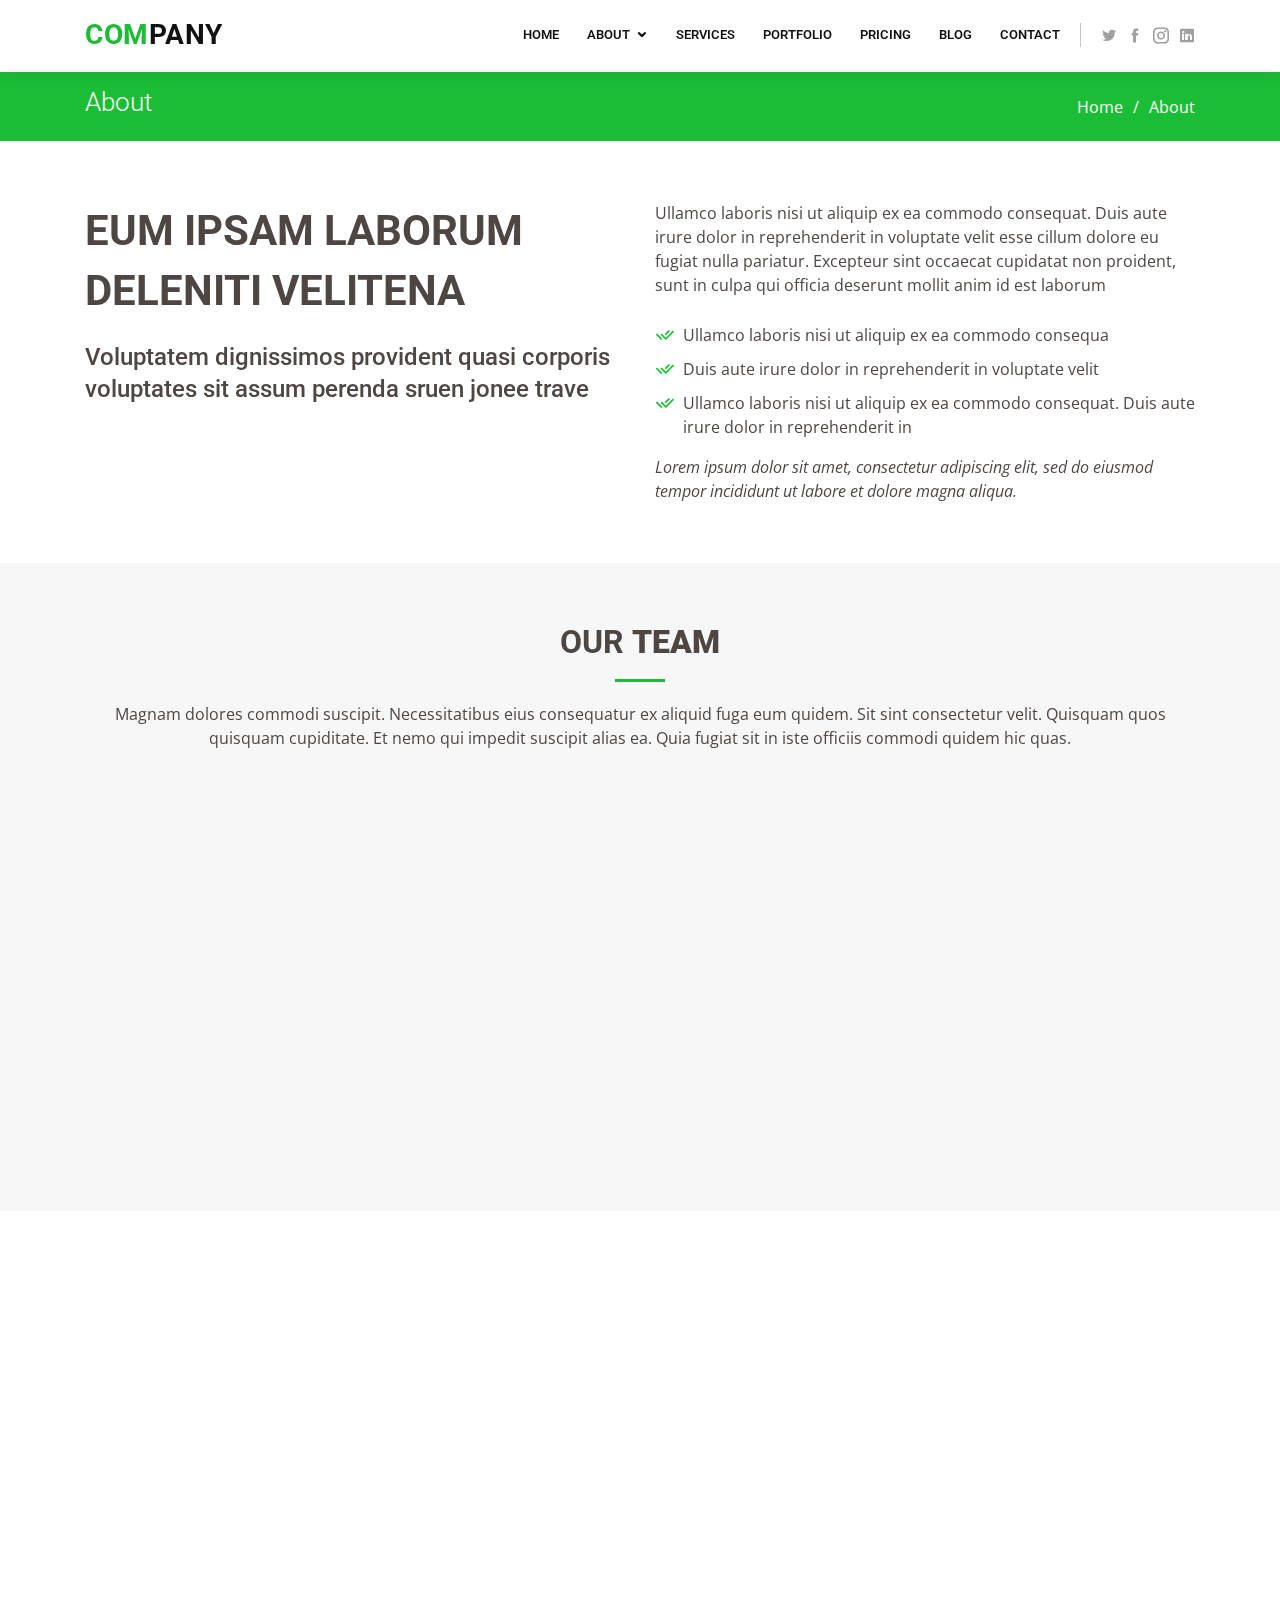
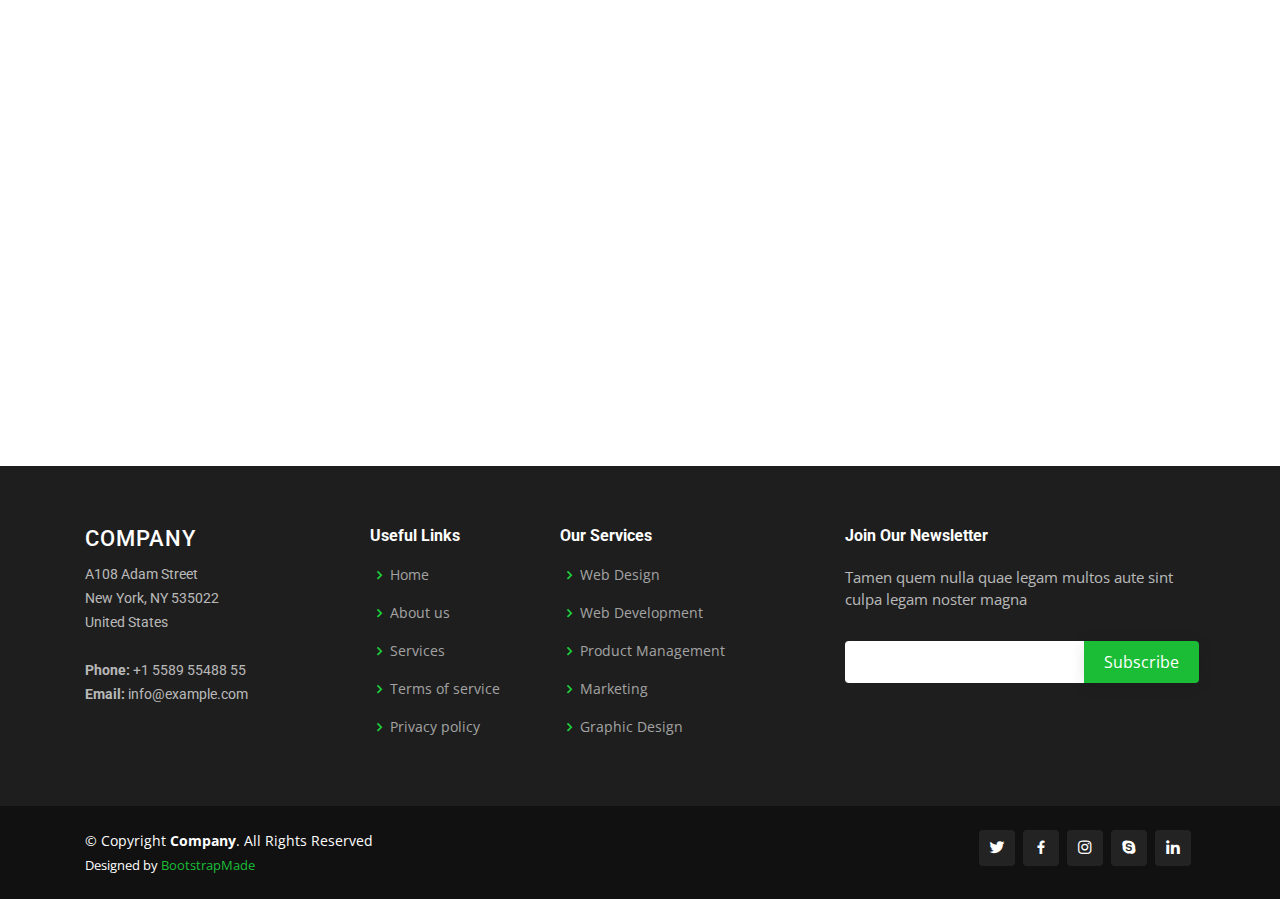
<file: Company/about.html>
<!DOCTYPE html>
<html lang="en">

<head>
  <meta charset="utf-8">
  <meta content="width=device-width, initial-scale=1.0" name="viewport">

  <title>About - Company Bootstrap Template</title>
  <meta content="" name="descriptison">
  <meta content="" name="keywords">

  <!-- Favicons -->
  <link href="assets/img/favicon.png" rel="icon">
  <link href="assets/img/apple-touch-icon.png" rel="apple-touch-icon">

  <!-- Google Fonts -->
  <link href="https://fonts.googleapis.com/css?family=Open+Sans:300,300i,400,400i,600,600i,700,700i|Roboto:300,300i,400,400i,500,500i,600,600i,700,700i|Poppins:300,300i,400,400i,500,500i,600,600i,700,700i" rel="stylesheet">

  <!-- Vendor CSS Files -->
  <link href="assets/vendor/bootstrap/css/bootstrap.min.css" rel="stylesheet">
  <link href="assets/vendor/icofont/icofont.min.css" rel="stylesheet">
  <link href="assets/vendor/boxicons/css/boxicons.min.css" rel="stylesheet">
  <link href="assets/vendor/animate.css/animate.min.css" rel="stylesheet">
  <link href="assets/vendor/venobox/venobox.css" rel="stylesheet">
  <link href="assets/vendor/owl.carousel/assets/owl.carousel.min.css" rel="stylesheet">
  <link href="assets/vendor/aos/aos.css" rel="stylesheet">
  <link href="assets/vendor/remixicon/remixicon.css" rel="stylesheet">

  <!-- Template Main CSS File -->
  <link href="assets/css/style.css" rel="stylesheet">

  <!-- =======================================================
  * Template Name: Company - v2.1.0
  * Template URL: https://bootstrapmade.com/company-free-html-bootstrap-template/
  * Author: BootstrapMade.com
  * License: https://bootstrapmade.com/license/
  ======================================================== -->
</head>

<body>

  <!-- ======= Header ======= -->
  <header id="header" class="fixed-top">
    <div class="container d-flex align-items-center">

      <h1 class="logo mr-auto"><a href="index.html"><span>Com</span>pany</a></h1>
      <!-- Uncomment below if you prefer to use an image logo -->
      <!-- <a href="index.html" class="logo mr-auto"><img src="assets/img/logo.png" alt="" class="img-fluid"></a>-->

      <nav class="nav-menu d-none d-lg-block">
        <ul>
          <li><a href="index.html">Home</a></li>

          <li class="drop-down"><a href="">About</a>
            <ul>
              <li class="active"><a href="about.html">About Us</a></li>
              <li><a href="team.html">Team</a></li>
              <li><a href="testimonials.html">Testimonials</a></li>
              <li class="drop-down"><a href="#">Deep Drop Down</a>
                <ul>
                  <li><a href="#">Deep Drop Down 1</a></li>
                  <li><a href="#">Deep Drop Down 2</a></li>
                  <li><a href="#">Deep Drop Down 3</a></li>
                  <li><a href="#">Deep Drop Down 4</a></li>
                  <li><a href="#">Deep Drop Down 5</a></li>
                </ul>
              </li>
            </ul>
          </li>

          <li><a href="services.html">Services</a></li>
          <li><a href="portfolio.html">Portfolio</a></li>
          <li><a href="pricing.html">Pricing</a></li>
          <li><a href="blog.html">Blog</a></li>
          <li><a href="contact.html">Contact</a></li>

        </ul>
      </nav><!-- .nav-menu -->

      <div class="header-social-links">
        <a href="#" class="twitter"><i class="icofont-twitter"></i></a>
        <a href="#" class="facebook"><i class="icofont-facebook"></i></a>
        <a href="#" class="instagram"><i class="icofont-instagram"></i></a>
        <a href="#" class="linkedin"><i class="icofont-linkedin"></i></i></a>
      </div>

    </div>
  </header><!-- End Header -->

  <main id="main">

    <!-- ======= Breadcrumbs ======= -->
    <section id="breadcrumbs" class="breadcrumbs">
      <div class="container">

        <div class="d-flex justify-content-between align-items-center">
          <h2>About</h2>
          <ol>
            <li><a href="index.html">Home</a></li>
            <li>About</li>
          </ol>
        </div>

      </div>
    </section><!-- End Breadcrumbs -->

    <!-- ======= About Us Section ======= -->
    <section id="about-us" class="about-us">
      <div class="container" data-aos="fade-up">

        <div class="row content">
          <div class="col-lg-6" data-aos="fade-right">
            <h2>Eum ipsam laborum deleniti velitena</h2>
            <h3>Voluptatem dignissimos provident quasi corporis voluptates sit assum perenda sruen jonee trave</h3>
          </div>
          <div class="col-lg-6 pt-4 pt-lg-0" data-aos="fade-left">
            <p>
              Ullamco laboris nisi ut aliquip ex ea commodo consequat. Duis aute irure dolor in reprehenderit in voluptate
              velit esse cillum dolore eu fugiat nulla pariatur. Excepteur sint occaecat cupidatat non proident, sunt in
              culpa qui officia deserunt mollit anim id est laborum
            </p>
            <ul>
              <li><i class="ri-check-double-line"></i> Ullamco laboris nisi ut aliquip ex ea commodo consequa</li>
              <li><i class="ri-check-double-line"></i> Duis aute irure dolor in reprehenderit in voluptate velit</li>
              <li><i class="ri-check-double-line"></i> Ullamco laboris nisi ut aliquip ex ea commodo consequat. Duis aute irure dolor in reprehenderit in</li>
            </ul>
            <p class="font-italic">
              Lorem ipsum dolor sit amet, consectetur adipiscing elit, sed do eiusmod tempor incididunt ut labore et dolore
              magna aliqua.
            </p>
          </div>
        </div>

      </div>
    </section><!-- End About Us Section -->

    <!-- ======= Our Team Section ======= -->
    <section id="team" class="team section-bg">
      <div class="container">

        <div class="section-title" data-aos="fade-up">
          <h2>Our <strong>Team</strong></h2>
          <p>Magnam dolores commodi suscipit. Necessitatibus eius consequatur ex aliquid fuga eum quidem. Sit sint consectetur velit. Quisquam quos quisquam cupiditate. Et nemo qui impedit suscipit alias ea. Quia fugiat sit in iste officiis commodi quidem hic quas.</p>
        </div>

        <div class="row">

          <div class="col-lg-3 col-md-6 d-flex align-items-stretch">
            <div class="member" data-aos="fade-up">
              <div class="member-img">
                <img src="assets/img/team/team-1.jpg" class="img-fluid" alt="">
                <div class="social">
                  <a href=""><i class="icofont-twitter"></i></a>
                  <a href=""><i class="icofont-facebook"></i></a>
                  <a href=""><i class="icofont-instagram"></i></a>
                  <a href=""><i class="icofont-linkedin"></i></a>
                </div>
              </div>
              <div class="member-info">
                <h4>Walter White</h4>
                <span>Chief Executive Officer</span>
              </div>
            </div>
          </div>

          <div class="col-lg-3 col-md-6 d-flex align-items-stretch">
            <div class="member" data-aos="fade-up" data-aos-delay="100">
              <div class="member-img">
                <img src="assets/img/team/team-2.jpg" class="img-fluid" alt="">
                <div class="social">
                  <a href=""><i class="icofont-twitter"></i></a>
                  <a href=""><i class="icofont-facebook"></i></a>
                  <a href=""><i class="icofont-instagram"></i></a>
                  <a href=""><i class="icofont-linkedin"></i></a>
                </div>
              </div>
              <div class="member-info">
                <h4>Sarah Jhonson</h4>
                <span>Product Manager</span>
              </div>
            </div>
          </div>

          <div class="col-lg-3 col-md-6 d-flex align-items-stretch">
            <div class="member" data-aos="fade-up" data-aos-delay="200">
              <div class="member-img">
                <img src="assets/img/team/team-3.jpg" class="img-fluid" alt="">
                <div class="social">
                  <a href=""><i class="icofont-twitter"></i></a>
                  <a href=""><i class="icofont-facebook"></i></a>
                  <a href=""><i class="icofont-instagram"></i></a>
                  <a href=""><i class="icofont-linkedin"></i></a>
                </div>
              </div>
              <div class="member-info">
                <h4>William Anderson</h4>
                <span>CTO</span>
              </div>
            </div>
          </div>

          <div class="col-lg-3 col-md-6 d-flex align-items-stretch">
            <div class="member" data-aos="fade-up" data-aos-delay="300">
              <div class="member-img">
                <img src="assets/img/team/team-4.jpg" class="img-fluid" alt="">
                <div class="social">
                  <a href=""><i class="icofont-twitter"></i></a>
                  <a href=""><i class="icofont-facebook"></i></a>
                  <a href=""><i class="icofont-instagram"></i></a>
                  <a href=""><i class="icofont-linkedin"></i></a>
                </div>
              </div>
              <div class="member-info">
                <h4>Amanda Jepson</h4>
                <span>Accountant</span>
              </div>
            </div>
          </div>

        </div>

      </div>
    </section><!-- End Our Team Section -->

    <!-- ======= Our Skills Section ======= -->
    <section id="skills" class="skills">
      <div class="container">

        <div class="section-title" data-aos="fade-up">
          <h2>Our <strong>Skills</strong></h2>
          <p>Magnam dolores commodi suscipit. Necessitatibus eius consequatur ex aliquid fuga eum quidem. Sit sint consectetur velit. Quisquam quos quisquam cupiditate. Et nemo qui impedit suscipit alias ea. Quia fugiat sit in iste officiis commodi quidem hic quas.</p>
        </div>

        <div class="row skills-content">

          <div class="col-lg-6" data-aos="fade-up">

            <div class="progress">
              <span class="skill">HTML <i class="val">100%</i></span>
              <div class="progress-bar-wrap">
                <div class="progress-bar" role="progressbar" aria-valuenow="100" aria-valuemin="0" aria-valuemax="100"></div>
              </div>
            </div>

            <div class="progress">
              <span class="skill">CSS <i class="val">90%</i></span>
              <div class="progress-bar-wrap">
                <div class="progress-bar" role="progressbar" aria-valuenow="90" aria-valuemin="0" aria-valuemax="100"></div>
              </div>
            </div>

            <div class="progress">
              <span class="skill">JavaScript <i class="val">75%</i></span>
              <div class="progress-bar-wrap">
                <div class="progress-bar" role="progressbar" aria-valuenow="75" aria-valuemin="0" aria-valuemax="100"></div>
              </div>
            </div>

          </div>

          <div class="col-lg-6" data-aos="fade-up" data-aos-delay="100">

            <div class="progress">
              <span class="skill">PHP <i class="val">80%</i></span>
              <div class="progress-bar-wrap">
                <div class="progress-bar" role="progressbar" aria-valuenow="80" aria-valuemin="0" aria-valuemax="100"></div>
              </div>
            </div>

            <div class="progress">
              <span class="skill">WordPress/CMS <i class="val">90%</i></span>
              <div class="progress-bar-wrap">
                <div class="progress-bar" role="progressbar" aria-valuenow="90" aria-valuemin="0" aria-valuemax="100"></div>
              </div>
            </div>

            <div class="progress">
              <span class="skill">Photoshop <i class="val">55%</i></span>
              <div class="progress-bar-wrap">
                <div class="progress-bar" role="progressbar" aria-valuenow="55" aria-valuemin="0" aria-valuemax="100"></div>
              </div>
            </div>

          </div>

        </div>

      </div>
    </section><!-- End Our Skills Section -->

    <!-- ======= Our Clients Section ======= -->
    <section id="clients" class="clients">
      <div class="container" data-aos="fade-up">

        <div class="section-title">
          <h2>Clients</h2>
        </div>

        <div class="row no-gutters clients-wrap clearfix" data-aos="fade-up">

          <div class="col-lg-3 col-md-4 col-6">
            <div class="client-logo">
              <img src="assets/img/clients/client-1.png" class="img-fluid" alt="">
            </div>
          </div>

          <div class="col-lg-3 col-md-4 col-6">
            <div class="client-logo">
              <img src="assets/img/clients/client-2.png" class="img-fluid" alt="">
            </div>
          </div>

          <div class="col-lg-3 col-md-4 col-6">
            <div class="client-logo">
              <img src="assets/img/clients/client-3.png" class="img-fluid" alt="">
            </div>
          </div>

          <div class="col-lg-3 col-md-4 col-6">
            <div class="client-logo">
              <img src="assets/img/clients/client-4.png" class="img-fluid" alt="">
            </div>
          </div>

          <div class="col-lg-3 col-md-4 col-6">
            <div class="client-logo">
              <img src="assets/img/clients/client-5.png" class="img-fluid" alt="">
            </div>
          </div>

          <div class="col-lg-3 col-md-4 col-6">
            <div class="client-logo">
              <img src="assets/img/clients/client-6.png" class="img-fluid" alt="">
            </div>
          </div>

          <div class="col-lg-3 col-md-4 col-6">
            <div class="client-logo">
              <img src="assets/img/clients/client-7.png" class="img-fluid" alt="">
            </div>
          </div>

          <div class="col-lg-3 col-md-4 col-6">
            <div class="client-logo">
              <img src="assets/img/clients/client-8.png" class="img-fluid" alt="">
            </div>
          </div>

        </div>

      </div>
    </section><!-- End Our Clients Section -->

  </main><!-- End #main -->

  <!-- ======= Footer ======= -->
  <footer id="footer">

    <div class="footer-top">
      <div class="container">
        <div class="row">

          <div class="col-lg-3 col-md-6 footer-contact">
            <h3>Company</h3>
            <p>
              A108 Adam Street <br>
              New York, NY 535022<br>
              United States <br><br>
              <strong>Phone:</strong> +1 5589 55488 55<br>
              <strong>Email:</strong> info@example.com<br>
            </p>
          </div>

          <div class="col-lg-2 col-md-6 footer-links">
            <h4>Useful Links</h4>
            <ul>
              <li><i class="bx bx-chevron-right"></i> <a href="#">Home</a></li>
              <li><i class="bx bx-chevron-right"></i> <a href="#">About us</a></li>
              <li><i class="bx bx-chevron-right"></i> <a href="#">Services</a></li>
              <li><i class="bx bx-chevron-right"></i> <a href="#">Terms of service</a></li>
              <li><i class="bx bx-chevron-right"></i> <a href="#">Privacy policy</a></li>
            </ul>
          </div>

          <div class="col-lg-3 col-md-6 footer-links">
            <h4>Our Services</h4>
            <ul>
              <li><i class="bx bx-chevron-right"></i> <a href="#">Web Design</a></li>
              <li><i class="bx bx-chevron-right"></i> <a href="#">Web Development</a></li>
              <li><i class="bx bx-chevron-right"></i> <a href="#">Product Management</a></li>
              <li><i class="bx bx-chevron-right"></i> <a href="#">Marketing</a></li>
              <li><i class="bx bx-chevron-right"></i> <a href="#">Graphic Design</a></li>
            </ul>
          </div>

          <div class="col-lg-4 col-md-6 footer-newsletter">
            <h4>Join Our Newsletter</h4>
            <p>Tamen quem nulla quae legam multos aute sint culpa legam noster magna</p>
            <form action="" method="post">
              <input type="email" name="email"><input type="submit" value="Subscribe">
            </form>
          </div>

        </div>
      </div>
    </div>

    <div class="container d-md-flex py-4">

      <div class="mr-md-auto text-center text-md-left">
        <div class="copyright">
          &copy; Copyright <strong><span>Company</span></strong>. All Rights Reserved
        </div>
        <div class="credits">
          <!-- All the links in the footer should remain intact. -->
          <!-- You can delete the links only if you purchased the pro version. -->
          <!-- Licensing information: https://bootstrapmade.com/license/ -->
          <!-- Purchase the pro version with working PHP/AJAX contact form: https://bootstrapmade.com/company-free-html-bootstrap-template/ -->
          Designed by <a href="https://bootstrapmade.com/">BootstrapMade</a>
        </div>
      </div>
      <div class="social-links text-center text-md-right pt-3 pt-md-0">
        <a href="#" class="twitter"><i class="bx bxl-twitter"></i></a>
        <a href="#" class="facebook"><i class="bx bxl-facebook"></i></a>
        <a href="#" class="instagram"><i class="bx bxl-instagram"></i></a>
        <a href="#" class="google-plus"><i class="bx bxl-skype"></i></a>
        <a href="#" class="linkedin"><i class="bx bxl-linkedin"></i></a>
      </div>
    </div>
  </footer><!-- End Footer -->

  <a href="#" class="back-to-top"><i class="icofont-simple-up"></i></a>

  <!-- Vendor JS Files -->
  <script src="assets/vendor/jquery/jquery.min.js"></script>
  <script src="assets/vendor/bootstrap/js/bootstrap.bundle.min.js"></script>
  <script src="assets/vendor/jquery.easing/jquery.easing.min.js"></script>
  <script src="assets/vendor/php-email-form/validate.js"></script>
  <script src="assets/vendor/jquery-sticky/jquery.sticky.js"></script>
  <script src="assets/vendor/isotope-layout/isotope.pkgd.min.js"></script>
  <script src="assets/vendor/venobox/venobox.min.js"></script>
  <script src="assets/vendor/waypoints/jquery.waypoints.min.js"></script>
  <script src="assets/vendor/owl.carousel/owl.carousel.min.js"></script>
  <script src="assets/vendor/aos/aos.js"></script>

  <!-- Template Main JS File -->
  <script src="assets/js/main.js"></script>

</body>

</html>
</file>
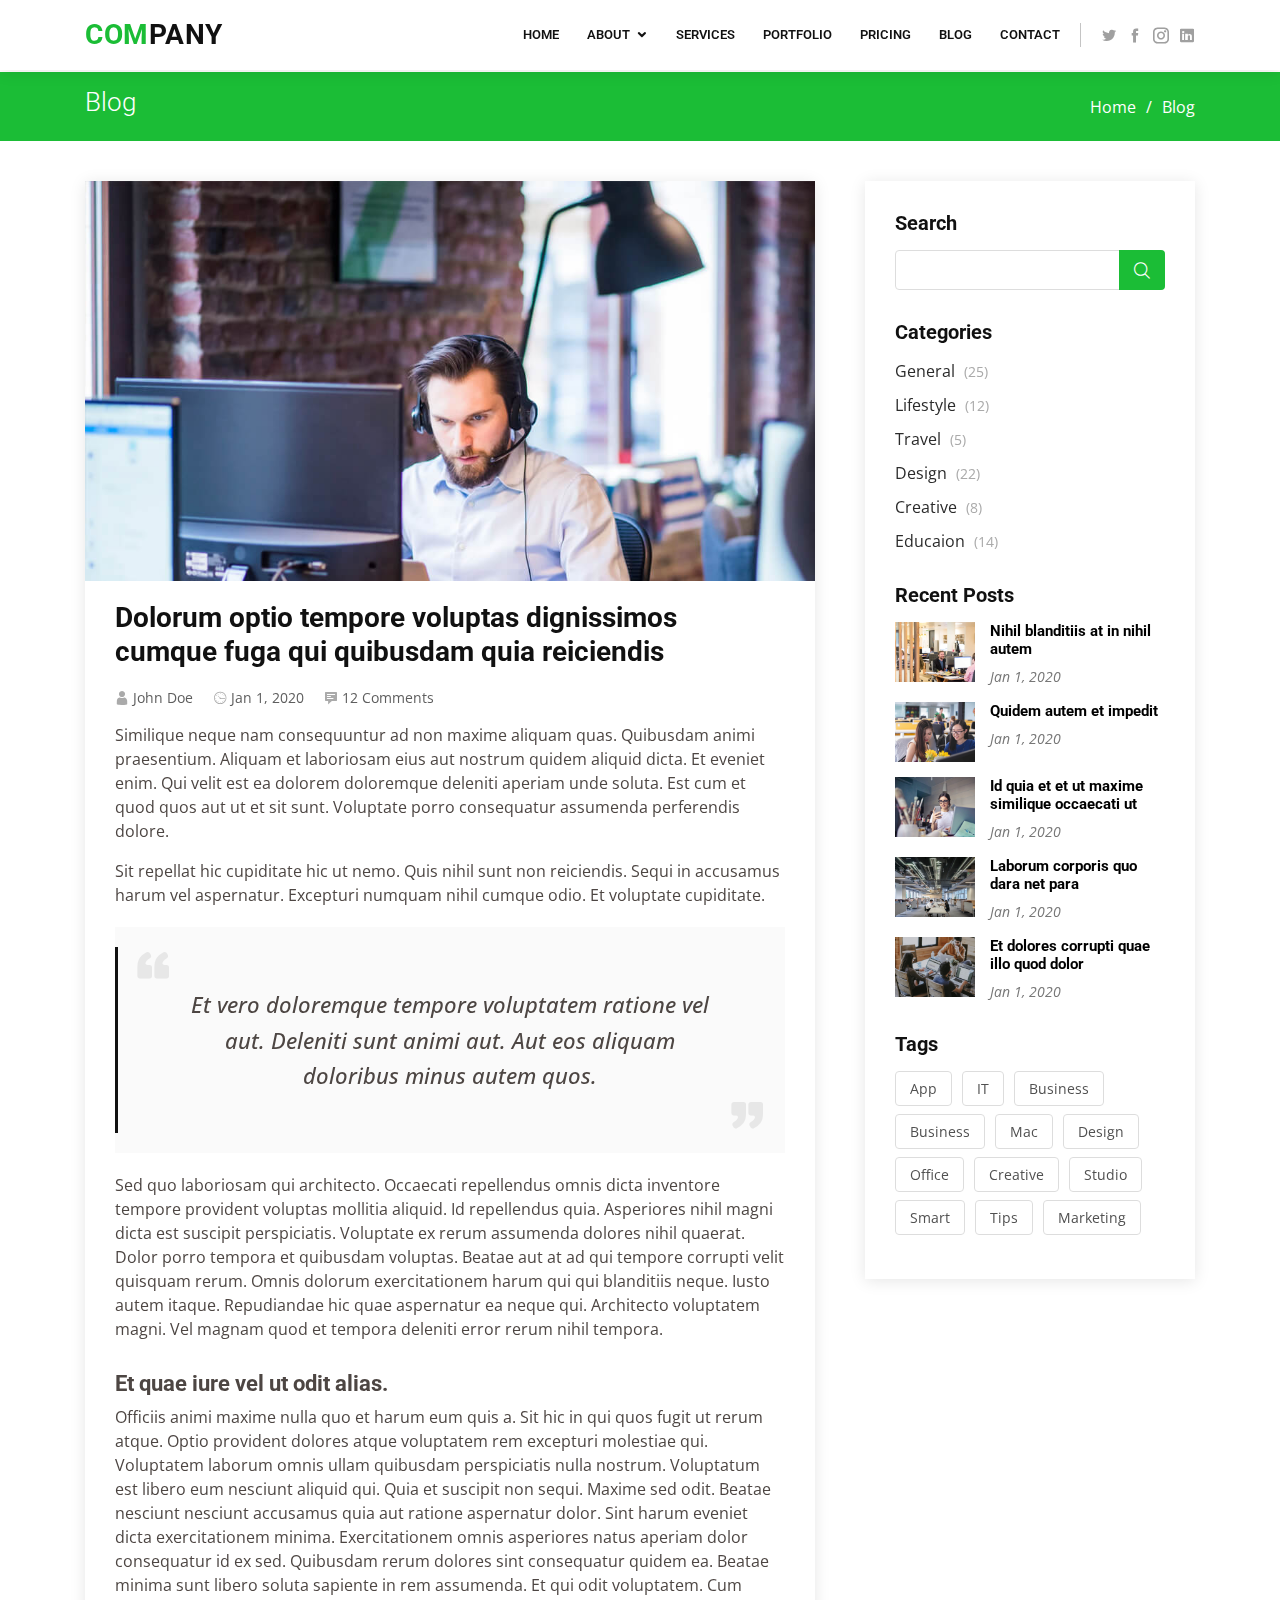
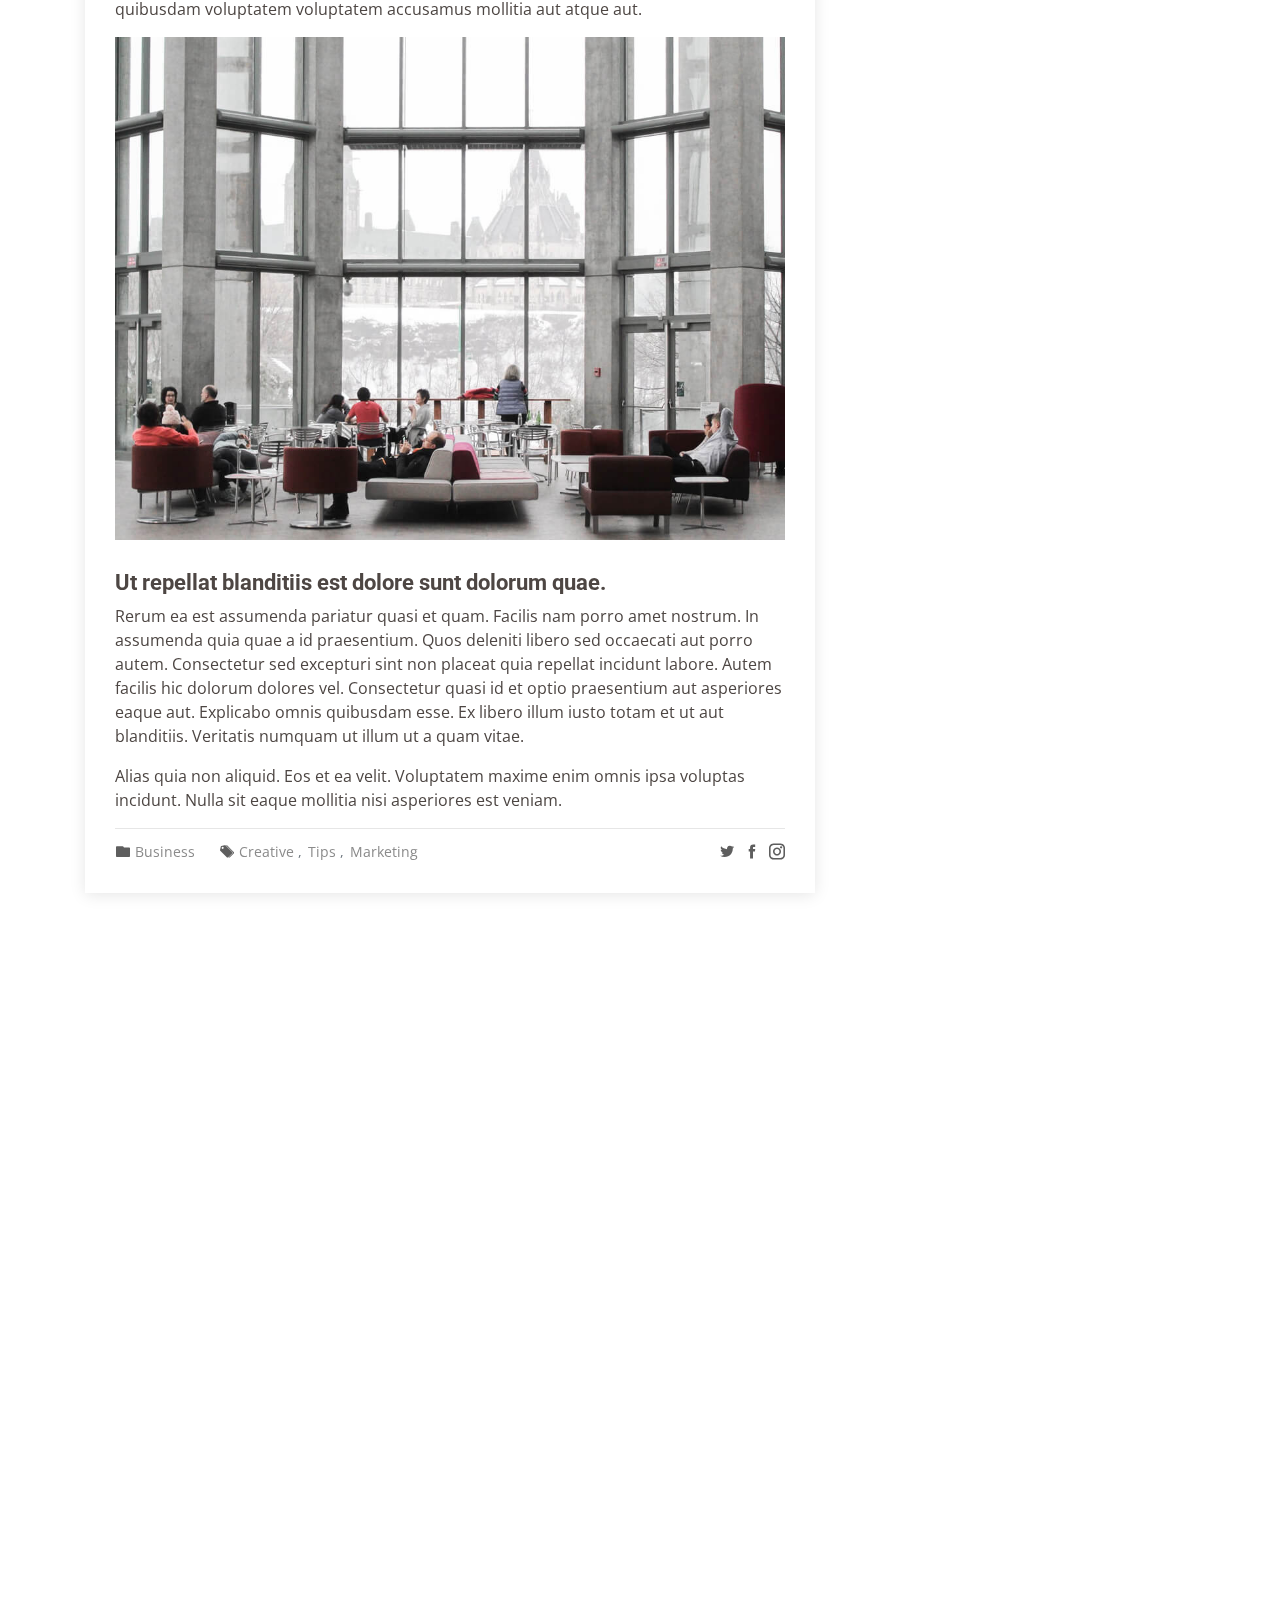
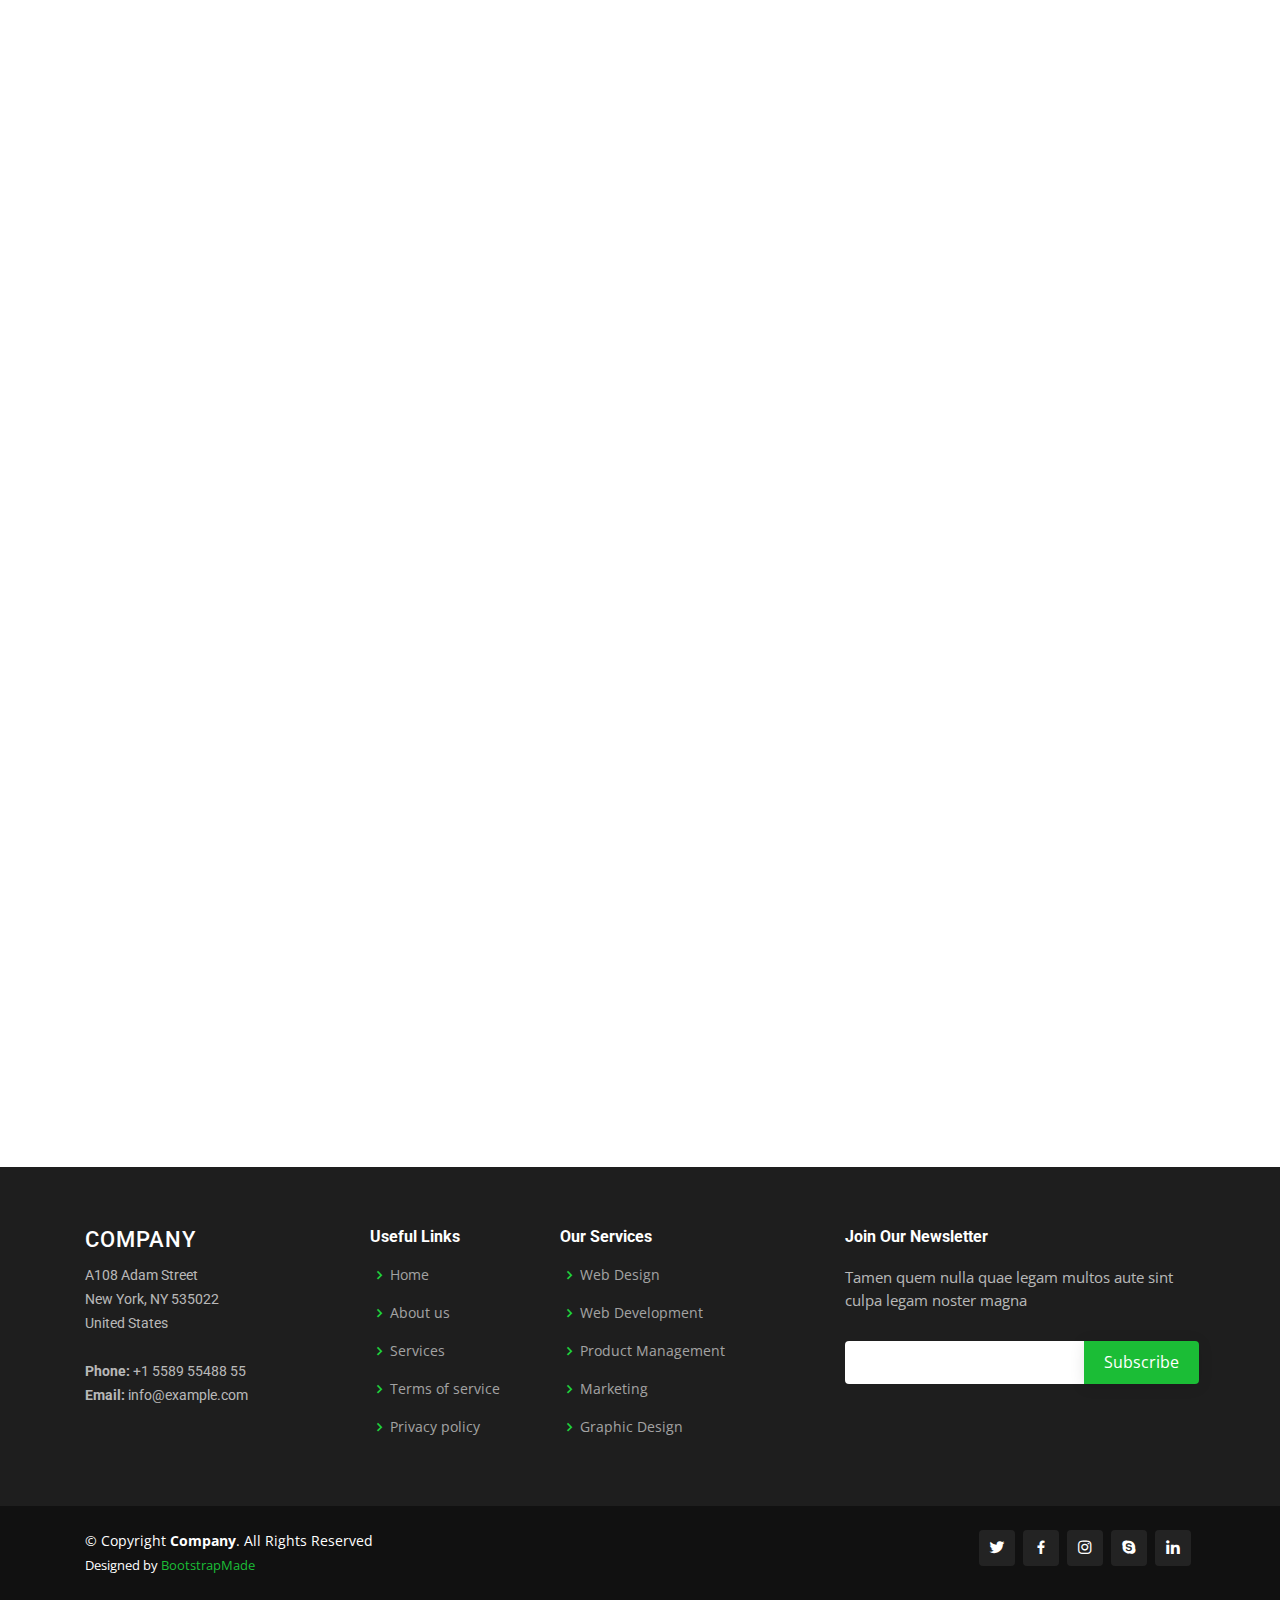
<file: Company/blog-single.html>
<!DOCTYPE html>
<html lang="en">

<head>
  <meta charset="utf-8">
  <meta content="width=device-width, initial-scale=1.0" name="viewport">

  <title>Blog Single - Company Bootstrap Template</title>
  <meta content="" name="descriptison">
  <meta content="" name="keywords">

  <!-- Favicons -->
  <link href="assets/img/favicon.png" rel="icon">
  <link href="assets/img/apple-touch-icon.png" rel="apple-touch-icon">

  <!-- Google Fonts -->
  <link href="https://fonts.googleapis.com/css?family=Open+Sans:300,300i,400,400i,600,600i,700,700i|Roboto:300,300i,400,400i,500,500i,600,600i,700,700i|Poppins:300,300i,400,400i,500,500i,600,600i,700,700i" rel="stylesheet">

  <!-- Vendor CSS Files -->
  <link href="assets/vendor/bootstrap/css/bootstrap.min.css" rel="stylesheet">
  <link href="assets/vendor/icofont/icofont.min.css" rel="stylesheet">
  <link href="assets/vendor/boxicons/css/boxicons.min.css" rel="stylesheet">
  <link href="assets/vendor/animate.css/animate.min.css" rel="stylesheet">
  <link href="assets/vendor/venobox/venobox.css" rel="stylesheet">
  <link href="assets/vendor/owl.carousel/assets/owl.carousel.min.css" rel="stylesheet">
  <link href="assets/vendor/aos/aos.css" rel="stylesheet">
  <link href="assets/vendor/remixicon/remixicon.css" rel="stylesheet">

  <!-- Template Main CSS File -->
  <link href="assets/css/style.css" rel="stylesheet">

  <!-- =======================================================
  * Template Name: Company - v2.1.0
  * Template URL: https://bootstrapmade.com/company-free-html-bootstrap-template/
  * Author: BootstrapMade.com
  * License: https://bootstrapmade.com/license/
  ======================================================== -->
</head>

<body>

  <!-- ======= Header ======= -->
  <header id="header" class="fixed-top">
    <div class="container d-flex align-items-center">

      <h1 class="logo mr-auto"><a href="index.html"><span>Com</span>pany</a></h1>
      <!-- Uncomment below if you prefer to use an image logo -->
      <!-- <a href="index.html" class="logo mr-auto"><img src="assets/img/logo.png" alt="" class="img-fluid"></a>-->

      <nav class="nav-menu d-none d-lg-block">
        <ul>
          <li><a href="index.html">Home</a></li>

          <li class="drop-down"><a href="">About</a>
            <ul>
              <li><a href="about.html">About Us</a></li>
              <li><a href="team.html">Team</a></li>
              <li><a href="testimonials.html">Testimonials</a></li>
              <li class="drop-down"><a href="#">Deep Drop Down</a>
                <ul>
                  <li><a href="#">Deep Drop Down 1</a></li>
                  <li><a href="#">Deep Drop Down 2</a></li>
                  <li><a href="#">Deep Drop Down 3</a></li>
                  <li><a href="#">Deep Drop Down 4</a></li>
                  <li><a href="#">Deep Drop Down 5</a></li>
                </ul>
              </li>
            </ul>
          </li>

          <li><a href="services.html">Services</a></li>
          <li><a href="portfolio.html">Portfolio</a></li>
          <li><a href="pricing.html">Pricing</a></li>
          <li><a href="blog.html">Blog</a></li>
          <li><a href="contact.html">Contact</a></li>

        </ul>
      </nav><!-- .nav-menu -->

      <div class="header-social-links">
        <a href="#" class="twitter"><i class="icofont-twitter"></i></a>
        <a href="#" class="facebook"><i class="icofont-facebook"></i></a>
        <a href="#" class="instagram"><i class="icofont-instagram"></i></a>
        <a href="#" class="linkedin"><i class="icofont-linkedin"></i></i></a>
      </div>

    </div>
  </header><!-- End Header -->

  <main id="main">

    <!-- ======= Breadcrumbs ======= -->
    <section id="breadcrumbs" class="breadcrumbs">
      <div class="container">

        <div class="d-flex justify-content-between align-items-center">
          <h2>Blog</h2>
          <ol>
            <li><a href="index.html">Home</a></li>
            <li>Blog</li>
          </ol>
        </div>

      </div>
    </section><!-- End Breadcrumbs -->

    <!-- ======= Blog Section ======= -->
    <section id="blog" class="blog">
      <div class="container">

        <div class="row">

          <div class="col-lg-8 entries">

            <article class="entry entry-single" data-aos="fade-up">

              <div class="entry-img">
                <img src="assets/img/blog-1.jpg" alt="" class="img-fluid">
              </div>

              <h2 class="entry-title">
                <a href="blog-single.html">Dolorum optio tempore voluptas dignissimos cumque fuga qui quibusdam quia reiciendis</a>
              </h2>

              <div class="entry-meta">
                <ul>
                  <li class="d-flex align-items-center"><i class="icofont-user"></i> <a href="blog-single.html">John Doe</a></li>
                  <li class="d-flex align-items-center"><i class="icofont-wall-clock"></i> <a href="blog-single.html"><time datetime="2020-01-01">Jan 1, 2020</time></a></li>
                  <li class="d-flex align-items-center"><i class="icofont-comment"></i> <a href="blog-single.html">12 Comments</a></li>
                </ul>
              </div>

              <div class="entry-content">
                <p>
                  Similique neque nam consequuntur ad non maxime aliquam quas. Quibusdam animi praesentium. Aliquam et laboriosam eius aut nostrum quidem aliquid dicta.
                  Et eveniet enim. Qui velit est ea dolorem doloremque deleniti aperiam unde soluta. Est cum et quod quos aut ut et sit sunt. Voluptate porro consequatur assumenda perferendis dolore.
                </p>

                <p>
                  Sit repellat hic cupiditate hic ut nemo. Quis nihil sunt non reiciendis. Sequi in accusamus harum vel aspernatur. Excepturi numquam nihil cumque odio. Et voluptate cupiditate.
                </p>

                <blockquote>
                  <i class="icofont-quote-left quote-left"></i>
                  <p>
                    Et vero doloremque tempore voluptatem ratione vel aut. Deleniti sunt animi aut. Aut eos aliquam doloribus minus autem quos.
                  </p>
                  <i class="las la-quote-right quote-right"></i>
                  <i class="icofont-quote-right quote-right"></i>
                </blockquote>

                <p>
                  Sed quo laboriosam qui architecto. Occaecati repellendus omnis dicta inventore tempore provident voluptas mollitia aliquid. Id repellendus quia. Asperiores nihil magni dicta est suscipit perspiciatis. Voluptate ex rerum assumenda dolores nihil quaerat.
                  Dolor porro tempora et quibusdam voluptas. Beatae aut at ad qui tempore corrupti velit quisquam rerum. Omnis dolorum exercitationem harum qui qui blanditiis neque.
                  Iusto autem itaque. Repudiandae hic quae aspernatur ea neque qui. Architecto voluptatem magni. Vel magnam quod et tempora deleniti error rerum nihil tempora.
                </p>

                <h3>Et quae iure vel ut odit alias.</h3>
                <p>
                  Officiis animi maxime nulla quo et harum eum quis a. Sit hic in qui quos fugit ut rerum atque. Optio provident dolores atque voluptatem rem excepturi molestiae qui. Voluptatem laborum omnis ullam quibusdam perspiciatis nulla nostrum. Voluptatum est libero eum nesciunt aliquid qui.
                  Quia et suscipit non sequi. Maxime sed odit. Beatae nesciunt nesciunt accusamus quia aut ratione aspernatur dolor. Sint harum eveniet dicta exercitationem minima. Exercitationem omnis asperiores natus aperiam dolor consequatur id ex sed. Quibusdam rerum dolores sint consequatur quidem ea.
                  Beatae minima sunt libero soluta sapiente in rem assumenda. Et qui odit voluptatem. Cum quibusdam voluptatem voluptatem accusamus mollitia aut atque aut.
                </p>
                <img src="assets/img/blog-5.jpg" class="img-fluid" alt="">

                <h3>Ut repellat blanditiis est dolore sunt dolorum quae.</h3>
                <p>
                  Rerum ea est assumenda pariatur quasi et quam. Facilis nam porro amet nostrum. In assumenda quia quae a id praesentium. Quos deleniti libero sed occaecati aut porro autem. Consectetur sed excepturi sint non placeat quia repellat incidunt labore. Autem facilis hic dolorum dolores vel.
                  Consectetur quasi id et optio praesentium aut asperiores eaque aut. Explicabo omnis quibusdam esse. Ex libero illum iusto totam et ut aut blanditiis. Veritatis numquam ut illum ut a quam vitae.
                </p>
                <p>
                  Alias quia non aliquid. Eos et ea velit. Voluptatem maxime enim omnis ipsa voluptas incidunt. Nulla sit eaque mollitia nisi asperiores est veniam.
                </p>

              </div>

              <div class="entry-footer clearfix">
                <div class="float-left">
                  <i class="icofont-folder"></i>
                  <ul class="cats">
                    <li><a href="#">Business</a></li>
                  </ul>

                  <i class="icofont-tags"></i>
                  <ul class="tags">
                    <li><a href="#">Creative</a></li>
                    <li><a href="#">Tips</a></li>
                    <li><a href="#">Marketing</a></li>
                  </ul>
                </div>

                <div class="float-right share">
                  <a href="" title="Share on Twitter"><i class="icofont-twitter"></i></a>
                  <a href="" title="Share on Facebook"><i class="icofont-facebook"></i></a>
                  <a href="" title="Share on Instagram"><i class="icofont-instagram"></i></a>
                </div>

              </div>

            </article><!-- End blog entry -->

            <div class="blog-author clearfix" data-aos="fade-up">
              <img src="assets/img/blog-author.jpg" class="rounded-circle float-left" alt="">
              <h4>Jane Smith</h4>
              <div class="social-links">
                <a href="https://twitters.com/#"><i class="icofont-twitter"></i></a>
                <a href="https://facebook.com/#"><i class="icofont-facebook"></i></a>
                <a href="https://instagram.com/#"><i class="icofont-instagram"></i></a>
              </div>
              <p>
                Itaque quidem optio quia voluptatibus dolorem dolor. Modi eum sed possimus accusantium. Quas repellat voluptatem officia numquam sint aspernatur voluptas. Esse et accusantium ut unde voluptas.
              </p>
            </div><!-- End blog author bio -->

            <div class="blog-comments" data-aos="fade-up">

              <h4 class="comments-count">8 Comments</h4>

              <div id="comment-1" class="comment clearfix">
                <img src="assets/img/comments-1.jpg" class="comment-img  float-left" alt="">
                <h5><a href="">Georgia Reader</a> <a href="#" class="reply"><i class="icofont-reply"></i> Reply</a></h5>
                <time datetime="2020-01-01">01 Jan, 2020</time>
                <p>
                  Et rerum totam nisi. Molestiae vel quam dolorum vel voluptatem et et. Est ad aut sapiente quis molestiae est qui cum soluta.
                  Vero aut rerum vel. Rerum quos laboriosam placeat ex qui. Sint qui facilis et.
                </p>

              </div><!-- End comment #1 -->

              <div id="comment-2" class="comment clearfix">
                <img src="assets/img/comments-2.jpg" class="comment-img  float-left" alt="">
                <h5><a href="">Aron Alvarado</a> <a href="#" class="reply"><i class="icofont-reply"></i> Reply</a></h5>
                <time datetime="2020-01-01">01 Jan, 2020</time>
                <p>
                  Ipsam tempora sequi voluptatem quis sapiente non. Autem itaque eveniet saepe. Officiis illo ut beatae.
                </p>

                <div id="comment-reply-1" class="comment comment-reply clearfix">
                  <img src="assets/img/comments-3.jpg" class="comment-img  float-left" alt="">
                  <h5><a href="">Lynda Small</a> <a href="#" class="reply"><i class="icofont-reply"></i> Reply</a></h5>
                  <time datetime="2020-01-01">01 Jan, 2020</time>
                  <p>
                    Enim ipsa eum fugiat fuga repellat. Commodi quo quo dicta. Est ullam aspernatur ut vitae quia mollitia id non. Qui ad quas nostrum rerum sed necessitatibus aut est. Eum officiis sed repellat maxime vero nisi natus. Amet nesciunt nesciunt qui illum omnis est et dolor recusandae.

                    Recusandae sit ad aut impedit et. Ipsa labore dolor impedit et natus in porro aut. Magnam qui cum. Illo similique occaecati nihil modi eligendi. Pariatur distinctio labore omnis incidunt et illum. Expedita et dignissimos distinctio laborum minima fugiat.

                    Libero corporis qui. Nam illo odio beatae enim ducimus. Harum reiciendis error dolorum non autem quisquam vero rerum neque.
                  </p>

                  <div id="comment-reply-2" class="comment comment-reply clearfix">
                    <img src="assets/img/comments-4.jpg" class="comment-img  float-left" alt="">
                    <h5><a href="">Sianna Ramsay</a> <a href="#" class="reply"><i class="icofont-reply"></i> Reply</a></h5>
                    <time datetime="2020-01-01">01 Jan, 2020</time>
                    <p>
                      Et dignissimos impedit nulla et quo distinctio ex nemo. Omnis quia dolores cupiditate et. Ut unde qui eligendi sapiente omnis ullam. Placeat porro est commodi est officiis voluptas repellat quisquam possimus. Perferendis id consectetur necessitatibus.
                    </p>

                  </div><!-- End comment reply #2-->

                </div><!-- End comment reply #1-->

              </div><!-- End comment #2-->

              <div id="comment-3" class="comment clearfix">
                <img src="assets/img/comments-5.jpg" class="comment-img  float-left" alt="">
                <h5><a href="">Nolan Davidson</a> <a href="#" class="reply"><i class="icofont-reply"></i> Reply</a></h5>
                <time datetime="2020-01-01">01 Jan, 2020</time>
                <p>
                  Distinctio nesciunt rerum reprehenderit sed. Iste omnis eius repellendus quia nihil ut accusantium tempore. Nesciunt expedita id dolor exercitationem aspernatur aut quam ut. Voluptatem est accusamus iste at.
                  Non aut et et esse qui sit modi neque. Exercitationem et eos aspernatur. Ea est consequuntur officia beatae ea aut eos soluta. Non qui dolorum voluptatibus et optio veniam. Quam officia sit nostrum dolorem.
                </p>

              </div><!-- End comment #3 -->

              <div id="comment-4" class="comment clearfix">
                <img src="assets/img/comments-6.jpg" class="comment-img  float-left" alt="">
                <h5><a href="">Kay Duggan</a> <a href="#" class="reply"><i class="icofont-reply"></i> Reply</a></h5>
                <time datetime="2020-01-01">01 Jan, 2020</time>
                <p>
                  Dolorem atque aut. Omnis doloremque blanditiis quia eum porro quis ut velit tempore. Cumque sed quia ut maxime. Est ad aut cum. Ut exercitationem non in fugiat.
                </p>

              </div><!-- End comment #4 -->

              <div class="reply-form">
                <h4>Leave a Reply</h4>
                <p>Your email address will not be published. Required fields are marked * </p>
                <form action="">
                  <div class="row">
                    <div class="col-md-6 form-group">
                      <input name="name" type="text" class="form-control" placeholder="Your Name*">
                    </div>
                    <div class="col-md-6 form-group">
                      <input name="email" type="text" class="form-control" placeholder="Your Email*">
                    </div>
                  </div>
                  <div class="row">
                    <div class="col form-group">
                      <input name="website" type="text" class="form-control" placeholder="Your Website">
                    </div>
                  </div>
                  <div class="row">
                    <div class="col form-group">
                      <textarea name="comment" class="form-control" placeholder="Your Comment*"></textarea>
                    </div>
                  </div>
                  <button type="submit" class="btn btn-primary">Post Comment</button>

                </form>

              </div>

            </div><!-- End blog comments -->

          </div><!-- End blog entries list -->

          <div class="col-lg-4">

            <div class="sidebar" data-aos="fade-left">

              <h3 class="sidebar-title">Search</h3>
              <div class="sidebar-item search-form">
                <form action="">
                  <input type="text">
                  <button type="submit"><i class="icofont-search"></i></button>
                </form>

              </div><!-- End sidebar search formn-->

              <h3 class="sidebar-title">Categories</h3>
              <div class="sidebar-item categories">
                <ul>
                  <li><a href="#">General <span>(25)</span></a></li>
                  <li><a href="#">Lifestyle <span>(12)</span></a></li>
                  <li><a href="#">Travel <span>(5)</span></a></li>
                  <li><a href="#">Design <span>(22)</span></a></li>
                  <li><a href="#">Creative <span>(8)</span></a></li>
                  <li><a href="#">Educaion <span>(14)</span></a></li>
                </ul>

              </div><!-- End sidebar categories-->

              <h3 class="sidebar-title">Recent Posts</h3>
              <div class="sidebar-item recent-posts">
                <div class="post-item clearfix">
                  <img src="assets/img/blog-recent-posts-1.jpg" alt="">
                  <h4><a href="blog-single.html">Nihil blanditiis at in nihil autem</a></h4>
                  <time datetime="2020-01-01">Jan 1, 2020</time>
                </div>

                <div class="post-item clearfix">
                  <img src="assets/img/blog-recent-posts-2.jpg" alt="">
                  <h4><a href="blog-single.html">Quidem autem et impedit</a></h4>
                  <time datetime="2020-01-01">Jan 1, 2020</time>
                </div>

                <div class="post-item clearfix">
                  <img src="assets/img/blog-recent-posts-3.jpg" alt="">
                  <h4><a href="blog-single.html">Id quia et et ut maxime similique occaecati ut</a></h4>
                  <time datetime="2020-01-01">Jan 1, 2020</time>
                </div>

                <div class="post-item clearfix">
                  <img src="assets/img/blog-recent-posts-4.jpg" alt="">
                  <h4><a href="blog-single.html">Laborum corporis quo dara net para</a></h4>
                  <time datetime="2020-01-01">Jan 1, 2020</time>
                </div>

                <div class="post-item clearfix">
                  <img src="assets/img/blog-recent-posts-5.jpg" alt="">
                  <h4><a href="blog-single.html">Et dolores corrupti quae illo quod dolor</a></h4>
                  <time datetime="2020-01-01">Jan 1, 2020</time>
                </div>

              </div><!-- End sidebar recent posts-->

              <h3 class="sidebar-title">Tags</h3>
              <div class="sidebar-item tags">
                <ul>
                  <li><a href="#">App</a></li>
                  <li><a href="#">IT</a></li>
                  <li><a href="#">Business</a></li>
                  <li><a href="#">Business</a></li>
                  <li><a href="#">Mac</a></li>
                  <li><a href="#">Design</a></li>
                  <li><a href="#">Office</a></li>
                  <li><a href="#">Creative</a></li>
                  <li><a href="#">Studio</a></li>
                  <li><a href="#">Smart</a></li>
                  <li><a href="#">Tips</a></li>
                  <li><a href="#">Marketing</a></li>
                </ul>

              </div><!-- End sidebar tags-->

            </div><!-- End sidebar -->

          </div><!-- End blog sidebar -->

        </div>

      </div>
    </section><!-- End Blog Section -->

  </main><!-- End #main -->

  <!-- ======= Footer ======= -->
  <footer id="footer">

    <div class="footer-top">
      <div class="container">
        <div class="row">

          <div class="col-lg-3 col-md-6 footer-contact">
            <h3>Company</h3>
            <p>
              A108 Adam Street <br>
              New York, NY 535022<br>
              United States <br><br>
              <strong>Phone:</strong> +1 5589 55488 55<br>
              <strong>Email:</strong> info@example.com<br>
            </p>
          </div>

          <div class="col-lg-2 col-md-6 footer-links">
            <h4>Useful Links</h4>
            <ul>
              <li><i class="bx bx-chevron-right"></i> <a href="#">Home</a></li>
              <li><i class="bx bx-chevron-right"></i> <a href="#">About us</a></li>
              <li><i class="bx bx-chevron-right"></i> <a href="#">Services</a></li>
              <li><i class="bx bx-chevron-right"></i> <a href="#">Terms of service</a></li>
              <li><i class="bx bx-chevron-right"></i> <a href="#">Privacy policy</a></li>
            </ul>
          </div>

          <div class="col-lg-3 col-md-6 footer-links">
            <h4>Our Services</h4>
            <ul>
              <li><i class="bx bx-chevron-right"></i> <a href="#">Web Design</a></li>
              <li><i class="bx bx-chevron-right"></i> <a href="#">Web Development</a></li>
              <li><i class="bx bx-chevron-right"></i> <a href="#">Product Management</a></li>
              <li><i class="bx bx-chevron-right"></i> <a href="#">Marketing</a></li>
              <li><i class="bx bx-chevron-right"></i> <a href="#">Graphic Design</a></li>
            </ul>
          </div>

          <div class="col-lg-4 col-md-6 footer-newsletter">
            <h4>Join Our Newsletter</h4>
            <p>Tamen quem nulla quae legam multos aute sint culpa legam noster magna</p>
            <form action="" method="post">
              <input type="email" name="email"><input type="submit" value="Subscribe">
            </form>
          </div>

        </div>
      </div>
    </div>

    <div class="container d-md-flex py-4">

      <div class="mr-md-auto text-center text-md-left">
        <div class="copyright">
          &copy; Copyright <strong><span>Company</span></strong>. All Rights Reserved
        </div>
        <div class="credits">
          <!-- All the links in the footer should remain intact. -->
          <!-- You can delete the links only if you purchased the pro version. -->
          <!-- Licensing information: https://bootstrapmade.com/license/ -->
          <!-- Purchase the pro version with working PHP/AJAX contact form: https://bootstrapmade.com/company-free-html-bootstrap-template/ -->
          Designed by <a href="https://bootstrapmade.com/">BootstrapMade</a>
        </div>
      </div>
      <div class="social-links text-center text-md-right pt-3 pt-md-0">
        <a href="#" class="twitter"><i class="bx bxl-twitter"></i></a>
        <a href="#" class="facebook"><i class="bx bxl-facebook"></i></a>
        <a href="#" class="instagram"><i class="bx bxl-instagram"></i></a>
        <a href="#" class="google-plus"><i class="bx bxl-skype"></i></a>
        <a href="#" class="linkedin"><i class="bx bxl-linkedin"></i></a>
      </div>
    </div>
  </footer><!-- End Footer -->

  <a href="#" class="back-to-top"><i class="icofont-simple-up"></i></a>

  <!-- Vendor JS Files -->
  <script src="assets/vendor/jquery/jquery.min.js"></script>
  <script src="assets/vendor/bootstrap/js/bootstrap.bundle.min.js"></script>
  <script src="assets/vendor/jquery.easing/jquery.easing.min.js"></script>
  <script src="assets/vendor/php-email-form/validate.js"></script>
  <script src="assets/vendor/jquery-sticky/jquery.sticky.js"></script>
  <script src="assets/vendor/isotope-layout/isotope.pkgd.min.js"></script>
  <script src="assets/vendor/venobox/venobox.min.js"></script>
  <script src="assets/vendor/waypoints/jquery.waypoints.min.js"></script>
  <script src="assets/vendor/owl.carousel/owl.carousel.min.js"></script>
  <script src="assets/vendor/aos/aos.js"></script>

  <!-- Template Main JS File -->
  <script src="assets/js/main.js"></script>

</body>

</html>
</file>
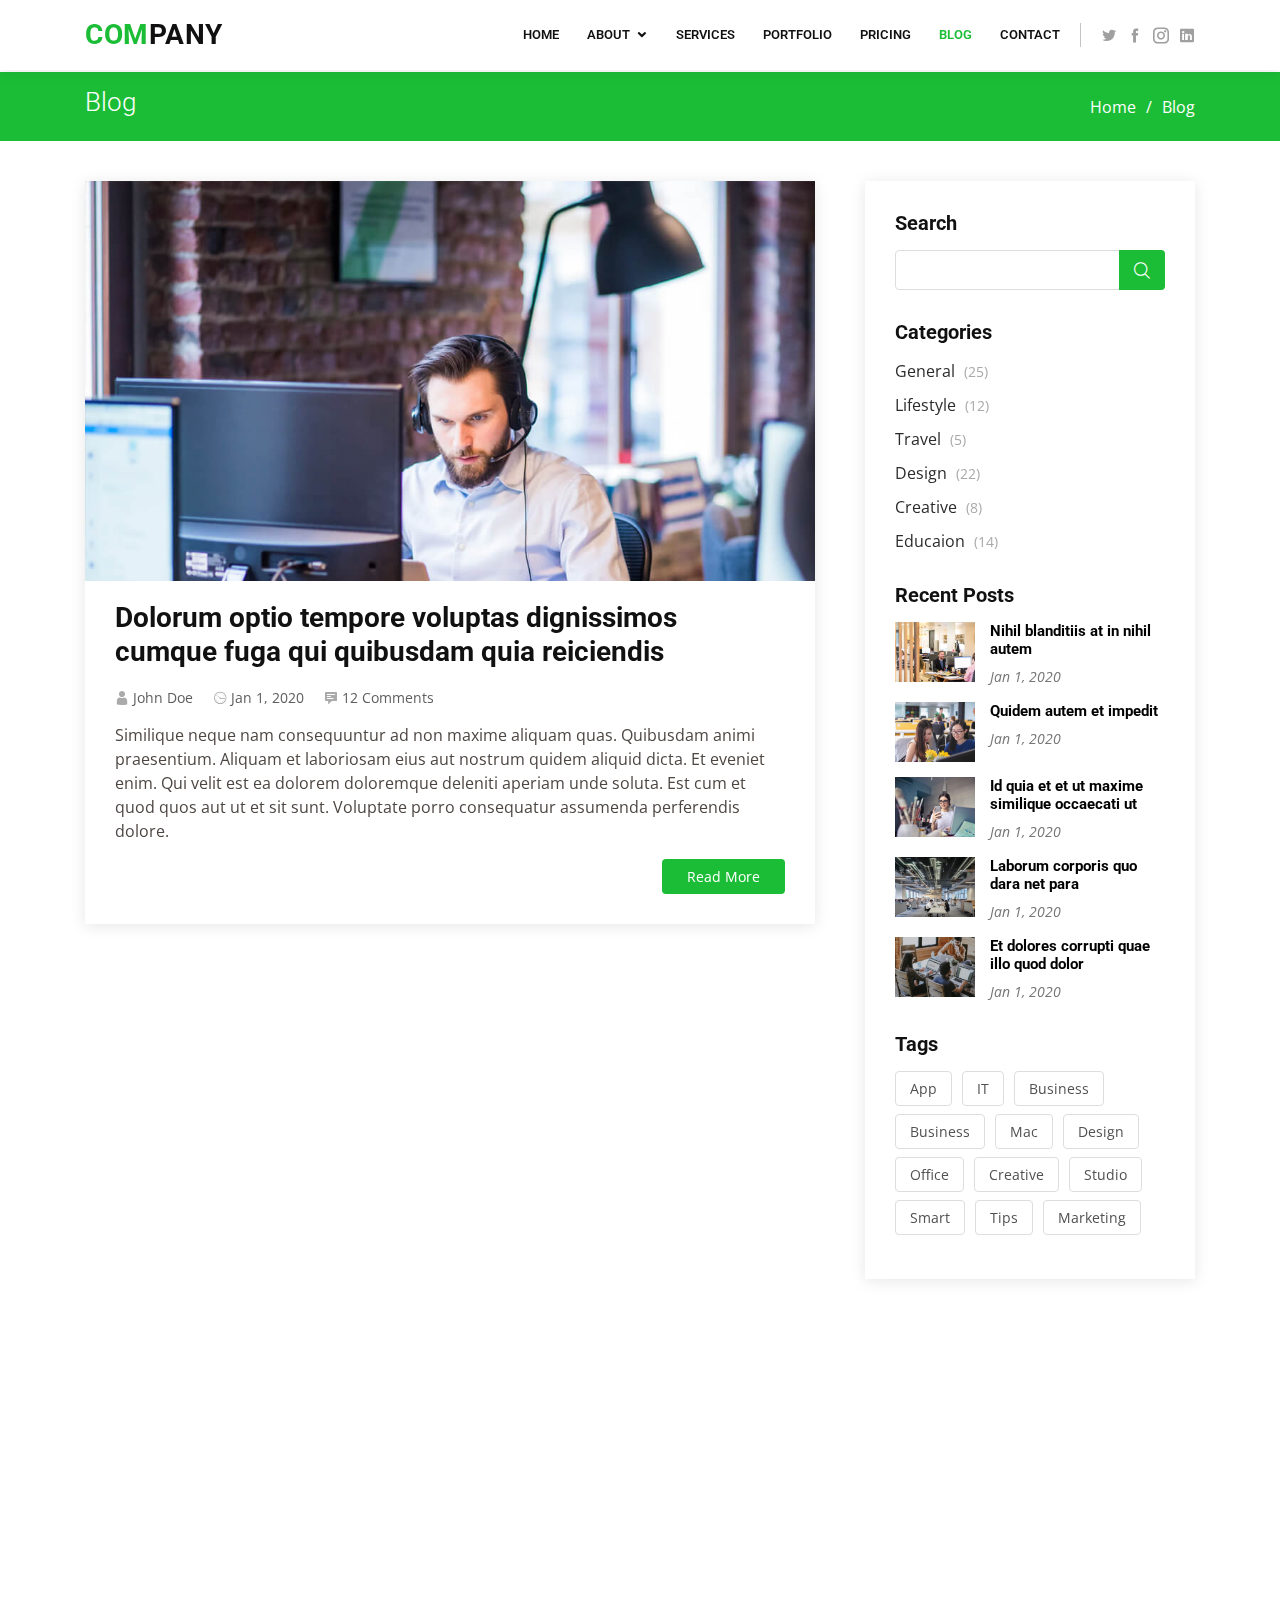
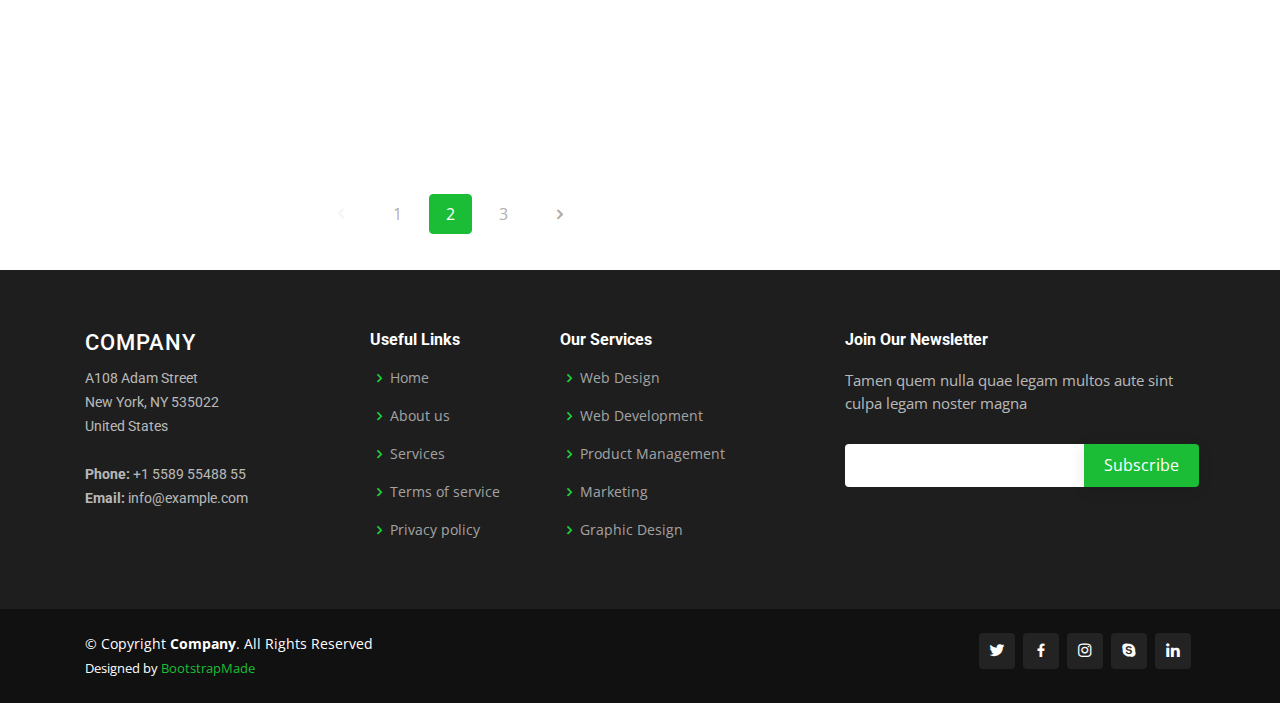
<file: Company/blog.html>
<!DOCTYPE html>
<html lang="en">

<head>
  <meta charset="utf-8">
  <meta content="width=device-width, initial-scale=1.0" name="viewport">

  <title>Blog - Company Bootstrap Template</title>
  <meta content="" name="descriptison">
  <meta content="" name="keywords">

  <!-- Favicons -->
  <link href="assets/img/favicon.png" rel="icon">
  <link href="assets/img/apple-touch-icon.png" rel="apple-touch-icon">

  <!-- Google Fonts -->
  <link href="https://fonts.googleapis.com/css?family=Open+Sans:300,300i,400,400i,600,600i,700,700i|Roboto:300,300i,400,400i,500,500i,600,600i,700,700i|Poppins:300,300i,400,400i,500,500i,600,600i,700,700i" rel="stylesheet">

  <!-- Vendor CSS Files -->
  <link href="assets/vendor/bootstrap/css/bootstrap.min.css" rel="stylesheet">
  <link href="assets/vendor/icofont/icofont.min.css" rel="stylesheet">
  <link href="assets/vendor/boxicons/css/boxicons.min.css" rel="stylesheet">
  <link href="assets/vendor/animate.css/animate.min.css" rel="stylesheet">
  <link href="assets/vendor/venobox/venobox.css" rel="stylesheet">
  <link href="assets/vendor/owl.carousel/assets/owl.carousel.min.css" rel="stylesheet">
  <link href="assets/vendor/aos/aos.css" rel="stylesheet">
  <link href="assets/vendor/remixicon/remixicon.css" rel="stylesheet">

  <!-- Template Main CSS File -->
  <link href="assets/css/style.css" rel="stylesheet">

  <!-- =======================================================
  * Template Name: Company - v2.1.0
  * Template URL: https://bootstrapmade.com/company-free-html-bootstrap-template/
  * Author: BootstrapMade.com
  * License: https://bootstrapmade.com/license/
  ======================================================== -->
</head>

<body>

  <!-- ======= Header ======= -->
  <header id="header" class="fixed-top">
    <div class="container d-flex align-items-center">

      <h1 class="logo mr-auto"><a href="index.html"><span>Com</span>pany</a></h1>
      <!-- Uncomment below if you prefer to use an image logo -->
      <!-- <a href="index.html" class="logo mr-auto"><img src="assets/img/logo.png" alt="" class="img-fluid"></a>-->

      <nav class="nav-menu d-none d-lg-block">
        <ul>
          <li><a href="index.html">Home</a></li>

          <li class="drop-down"><a href="">About</a>
            <ul>
              <li><a href="about.html">About Us</a></li>
              <li><a href="team.html">Team</a></li>
              <li><a href="testimonials.html">Testimonials</a></li>
              <li class="drop-down"><a href="#">Deep Drop Down</a>
                <ul>
                  <li><a href="#">Deep Drop Down 1</a></li>
                  <li><a href="#">Deep Drop Down 2</a></li>
                  <li><a href="#">Deep Drop Down 3</a></li>
                  <li><a href="#">Deep Drop Down 4</a></li>
                  <li><a href="#">Deep Drop Down 5</a></li>
                </ul>
              </li>
            </ul>
          </li>

          <li><a href="services.html">Services</a></li>
          <li><a href="portfolio.html">Portfolio</a></li>
          <li><a href="pricing.html">Pricing</a></li>
          <li class="active"><a href="blog.html">Blog</a></li>
          <li><a href="contact.html">Contact</a></li>

        </ul>
      </nav><!-- .nav-menu -->

      <div class="header-social-links">
        <a href="#" class="twitter"><i class="icofont-twitter"></i></a>
        <a href="#" class="facebook"><i class="icofont-facebook"></i></a>
        <a href="#" class="instagram"><i class="icofont-instagram"></i></a>
        <a href="#" class="linkedin"><i class="icofont-linkedin"></i></i></a>
      </div>

    </div>
  </header><!-- End Header -->

  <main id="main">

    <!-- ======= Breadcrumbs ======= -->
    <section id="breadcrumbs" class="breadcrumbs">
      <div class="container">

        <div class="d-flex justify-content-between align-items-center">
          <h2>Blog</h2>
          <ol>
            <li><a href="index.html">Home</a></li>
            <li>Blog</li>
          </ol>
        </div>

      </div>
    </section><!-- End Breadcrumbs -->

    <!-- ======= Blog Section ======= -->
    <section id="blog" class="blog">
      <div class="container">

        <div class="row">

          <div class="col-lg-8 entries">

            <article class="entry" data-aos="fade-up">

              <div class="entry-img">
                <img src="assets/img/blog-1.jpg" alt="" class="img-fluid">
              </div>

              <h2 class="entry-title">
                <a href="blog-single.html">Dolorum optio tempore voluptas dignissimos cumque fuga qui quibusdam quia reiciendis</a>
              </h2>

              <div class="entry-meta">
                <ul>
                  <li class="d-flex align-items-center"><i class="icofont-user"></i> <a href="blog-single.html">John Doe</a></li>
                  <li class="d-flex align-items-center"><i class="icofont-wall-clock"></i> <a href="blog-single.html"><time datetime="2020-01-01">Jan 1, 2020</time></a></li>
                  <li class="d-flex align-items-center"><i class="icofont-comment"></i> <a href="blog-single.html">12 Comments</a></li>
                </ul>
              </div>

              <div class="entry-content">
                <p>
                  Similique neque nam consequuntur ad non maxime aliquam quas. Quibusdam animi praesentium. Aliquam et laboriosam eius aut nostrum quidem aliquid dicta.
                  Et eveniet enim. Qui velit est ea dolorem doloremque deleniti aperiam unde soluta. Est cum et quod quos aut ut et sit sunt. Voluptate porro consequatur assumenda perferendis dolore.
                </p>
                <div class="read-more">
                  <a href="blog-single.html">Read More</a>
                </div>
              </div>

            </article><!-- End blog entry -->

            <article class="entry" data-aos="fade-up">

              <div class="entry-img">
                <img src="assets/img/blog-2.jpg" alt="" class="img-fluid">
              </div>

              <h2 class="entry-title">
                <a href="blog-single.html">Nisi magni odit consequatur autem nulla dolorem</a>
              </h2>

              <div class="entry-meta">
                <ul>
                  <li class="d-flex align-items-center"><i class="icofont-user"></i> <a href="blog-single.html">John Doe</a></li>
                  <li class="d-flex align-items-center"><i class="icofont-wall-clock"></i> <a href="blog-single.html"><time datetime="2020-01-01">Jan 1, 2020</time></a></li>
                  <li class="d-flex align-items-center"><i class="icofont-comment"></i> <a href="blog-single.html">12 Comments</a></li>
                </ul>
              </div>

              <div class="entry-content">
                <p>
                  Incidunt voluptate sit temporibus aperiam. Quia vitae aut sint ullam quis illum voluptatum et. Quo libero rerum voluptatem pariatur nam.
                  Ad impedit qui officiis est in non aliquid veniam laborum. Id ipsum qui aut. Sit aliquam et quia molestias laboriosam. Tempora nam odit omnis eum corrupti qui aliquid excepturi molestiae. Facilis et sint quos sed voluptas. Maxime sed tempore enim omnis non alias odio quos distinctio.
                </p>
                <div class="read-more">
                  <a href="blog-single.html">Read More</a>
                </div>
              </div>

            </article><!-- End blog entry -->

            <article class="entry" data-aos="fade-up">

              <div class="entry-img">
                <img src="assets/img/blog-3.jpg" alt="" class="img-fluid">
              </div>

              <h2 class="entry-title">
                <a href="blog-single.html">Possimus soluta ut id suscipit ea ut. In quo quia et soluta libero sit sint.</a>
              </h2>

              <div class="entry-meta">
                <ul>
                  <li class="d-flex align-items-center"><i class="icofont-user"></i> <a href="blog-single.html">John Doe</a></li>
                  <li class="d-flex align-items-center"><i class="icofont-wall-clock"></i> <a href="blog-single.html"><time datetime="2020-01-01">Jan 1, 2020</time></a></li>
                  <li class="d-flex align-items-center"><i class="icofont-comment"></i> <a href="blog-single.html">12 Comments</a></li>
                </ul>
              </div>

              <div class="entry-content">
                <p>
                  Aut iste neque ut illum qui perspiciatis similique recusandae non. Fugit autem dolorem labore omnis et. Eum temporibus fugiat voluptate enim tenetur sunt omnis.
                  Doloremque est saepe laborum aut. Ipsa cupiditate ex harum at recusandae nesciunt. Ut dolores velit.
                </p>
                <div class="read-more">
                  <a href="blog-single.html">Read More</a>
                </div>
              </div>

            </article><!-- End blog entry -->

            <article class="entry" data-aos="fade-up">

              <div class="entry-img">
                <img src="assets/img/blog-4.jpg" alt="" class="img-fluid">
              </div>

              <h2 class="entry-title">
                <a href="blog-single.html">Non rem rerum nam cum quo minus. Dolor distinctio deleniti explicabo eius exercitationem. Veniam eius velit ab ipsa quidem rem.</a>
              </h2>

              <div class="entry-meta">
                <ul>
                  <li class="d-flex align-items-center"><i class="icofont-user"></i> <a href="blog-single.html">John Doe</a></li>
                  <li class="d-flex align-items-center"><i class="icofont-wall-clock"></i> <a href="blog-single.html"><time datetime="2020-01-01">Jan 1, 2020</time></a></li>
                  <li class="d-flex align-items-center"><i class="icofont-comment"></i> <a href="blog-single.html">12 Comments</a></li>
                </ul>
              </div>

              <div class="entry-content">
                <p>
                  Aspernatur rerum perferendis et sint. Voluptates cupiditate voluptas atque quae. Rem veritatis rerum enim et autem. Saepe atque cum eligendi eaque iste omnis a qui.
                  Quia sed sunt. Ea asperiores expedita et et delectus voluptates rerum. Id saepe ut itaque quod qui voluptas nobis porro rerum. Quam quia nesciunt qui aut est non omnis. Inventore occaecati et quaerat magni itaque nam voluptas. Voluptatem ducimus sint id earum ut nesciunt sed corrupti nemo.
                </p>
                <div class="read-more">
                  <a href="blog-single.html">Read More</a>
                </div>
              </div>

            </article><!-- End blog entry -->

            <div class="blog-pagination">
              <ul class="justify-content-center">
                <li class="disabled"><i class="icofont-rounded-left"></i></li>
                <li><a href="#">1</a></li>
                <li class="active"><a href="#">2</a></li>
                <li><a href="#">3</a></li>
                <li><a href="#"><i class="icofont-rounded-right"></i></a></li>
              </ul>
            </div>

          </div><!-- End blog entries list -->

          <div class="col-lg-4">

            <div class="sidebar" data-aos="fade-left">

              <h3 class="sidebar-title">Search</h3>
              <div class="sidebar-item search-form">
                <form action="">
                  <input type="text">
                  <button type="submit"><i class="icofont-search"></i></button>
                </form>

              </div><!-- End sidebar search formn-->

              <h3 class="sidebar-title">Categories</h3>
              <div class="sidebar-item categories">
                <ul>
                  <li><a href="#">General <span>(25)</span></a></li>
                  <li><a href="#">Lifestyle <span>(12)</span></a></li>
                  <li><a href="#">Travel <span>(5)</span></a></li>
                  <li><a href="#">Design <span>(22)</span></a></li>
                  <li><a href="#">Creative <span>(8)</span></a></li>
                  <li><a href="#">Educaion <span>(14)</span></a></li>
                </ul>

              </div><!-- End sidebar categories-->

              <h3 class="sidebar-title">Recent Posts</h3>
              <div class="sidebar-item recent-posts">
                <div class="post-item clearfix">
                  <img src="assets/img/blog-recent-posts-1.jpg" alt="">
                  <h4><a href="blog-single.html">Nihil blanditiis at in nihil autem</a></h4>
                  <time datetime="2020-01-01">Jan 1, 2020</time>
                </div>

                <div class="post-item clearfix">
                  <img src="assets/img/blog-recent-posts-2.jpg" alt="">
                  <h4><a href="blog-single.html">Quidem autem et impedit</a></h4>
                  <time datetime="2020-01-01">Jan 1, 2020</time>
                </div>

                <div class="post-item clearfix">
                  <img src="assets/img/blog-recent-posts-3.jpg" alt="">
                  <h4><a href="blog-single.html">Id quia et et ut maxime similique occaecati ut</a></h4>
                  <time datetime="2020-01-01">Jan 1, 2020</time>
                </div>

                <div class="post-item clearfix">
                  <img src="assets/img/blog-recent-posts-4.jpg" alt="">
                  <h4><a href="blog-single.html">Laborum corporis quo dara net para</a></h4>
                  <time datetime="2020-01-01">Jan 1, 2020</time>
                </div>

                <div class="post-item clearfix">
                  <img src="assets/img/blog-recent-posts-5.jpg" alt="">
                  <h4><a href="blog-single.html">Et dolores corrupti quae illo quod dolor</a></h4>
                  <time datetime="2020-01-01">Jan 1, 2020</time>
                </div>

              </div><!-- End sidebar recent posts-->

              <h3 class="sidebar-title">Tags</h3>
              <div class="sidebar-item tags">
                <ul>
                  <li><a href="#">App</a></li>
                  <li><a href="#">IT</a></li>
                  <li><a href="#">Business</a></li>
                  <li><a href="#">Business</a></li>
                  <li><a href="#">Mac</a></li>
                  <li><a href="#">Design</a></li>
                  <li><a href="#">Office</a></li>
                  <li><a href="#">Creative</a></li>
                  <li><a href="#">Studio</a></li>
                  <li><a href="#">Smart</a></li>
                  <li><a href="#">Tips</a></li>
                  <li><a href="#">Marketing</a></li>
                </ul>

              </div><!-- End sidebar tags-->

            </div><!-- End sidebar -->

          </div><!-- End blog sidebar -->

        </div>

      </div>
    </section><!-- End Blog Section -->

  </main><!-- End #main -->

  <!-- ======= Footer ======= -->
  <footer id="footer">

    <div class="footer-top">
      <div class="container">
        <div class="row">

          <div class="col-lg-3 col-md-6 footer-contact">
            <h3>Company</h3>
            <p>
              A108 Adam Street <br>
              New York, NY 535022<br>
              United States <br><br>
              <strong>Phone:</strong> +1 5589 55488 55<br>
              <strong>Email:</strong> info@example.com<br>
            </p>
          </div>

          <div class="col-lg-2 col-md-6 footer-links">
            <h4>Useful Links</h4>
            <ul>
              <li><i class="bx bx-chevron-right"></i> <a href="#">Home</a></li>
              <li><i class="bx bx-chevron-right"></i> <a href="#">About us</a></li>
              <li><i class="bx bx-chevron-right"></i> <a href="#">Services</a></li>
              <li><i class="bx bx-chevron-right"></i> <a href="#">Terms of service</a></li>
              <li><i class="bx bx-chevron-right"></i> <a href="#">Privacy policy</a></li>
            </ul>
          </div>

          <div class="col-lg-3 col-md-6 footer-links">
            <h4>Our Services</h4>
            <ul>
              <li><i class="bx bx-chevron-right"></i> <a href="#">Web Design</a></li>
              <li><i class="bx bx-chevron-right"></i> <a href="#">Web Development</a></li>
              <li><i class="bx bx-chevron-right"></i> <a href="#">Product Management</a></li>
              <li><i class="bx bx-chevron-right"></i> <a href="#">Marketing</a></li>
              <li><i class="bx bx-chevron-right"></i> <a href="#">Graphic Design</a></li>
            </ul>
          </div>

          <div class="col-lg-4 col-md-6 footer-newsletter">
            <h4>Join Our Newsletter</h4>
            <p>Tamen quem nulla quae legam multos aute sint culpa legam noster magna</p>
            <form action="" method="post">
              <input type="email" name="email"><input type="submit" value="Subscribe">
            </form>
          </div>

        </div>
      </div>
    </div>

    <div class="container d-md-flex py-4">

      <div class="mr-md-auto text-center text-md-left">
        <div class="copyright">
          &copy; Copyright <strong><span>Company</span></strong>. All Rights Reserved
        </div>
        <div class="credits">
          <!-- All the links in the footer should remain intact. -->
          <!-- You can delete the links only if you purchased the pro version. -->
          <!-- Licensing information: https://bootstrapmade.com/license/ -->
          <!-- Purchase the pro version with working PHP/AJAX contact form: https://bootstrapmade.com/company-free-html-bootstrap-template/ -->
          Designed by <a href="https://bootstrapmade.com/">BootstrapMade</a>
        </div>
      </div>
      <div class="social-links text-center text-md-right pt-3 pt-md-0">
        <a href="#" class="twitter"><i class="bx bxl-twitter"></i></a>
        <a href="#" class="facebook"><i class="bx bxl-facebook"></i></a>
        <a href="#" class="instagram"><i class="bx bxl-instagram"></i></a>
        <a href="#" class="google-plus"><i class="bx bxl-skype"></i></a>
        <a href="#" class="linkedin"><i class="bx bxl-linkedin"></i></a>
      </div>
    </div>
  </footer><!-- End Footer -->

  <a href="#" class="back-to-top"><i class="icofont-simple-up"></i></a>

  <!-- Vendor JS Files -->
  <script src="assets/vendor/jquery/jquery.min.js"></script>
  <script src="assets/vendor/bootstrap/js/bootstrap.bundle.min.js"></script>
  <script src="assets/vendor/jquery.easing/jquery.easing.min.js"></script>
  <script src="assets/vendor/php-email-form/validate.js"></script>
  <script src="assets/vendor/jquery-sticky/jquery.sticky.js"></script>
  <script src="assets/vendor/isotope-layout/isotope.pkgd.min.js"></script>
  <script src="assets/vendor/venobox/venobox.min.js"></script>
  <script src="assets/vendor/waypoints/jquery.waypoints.min.js"></script>
  <script src="assets/vendor/owl.carousel/owl.carousel.min.js"></script>
  <script src="assets/vendor/aos/aos.js"></script>

  <!-- Template Main JS File -->
  <script src="assets/js/main.js"></script>

</body>

</html>
</file>
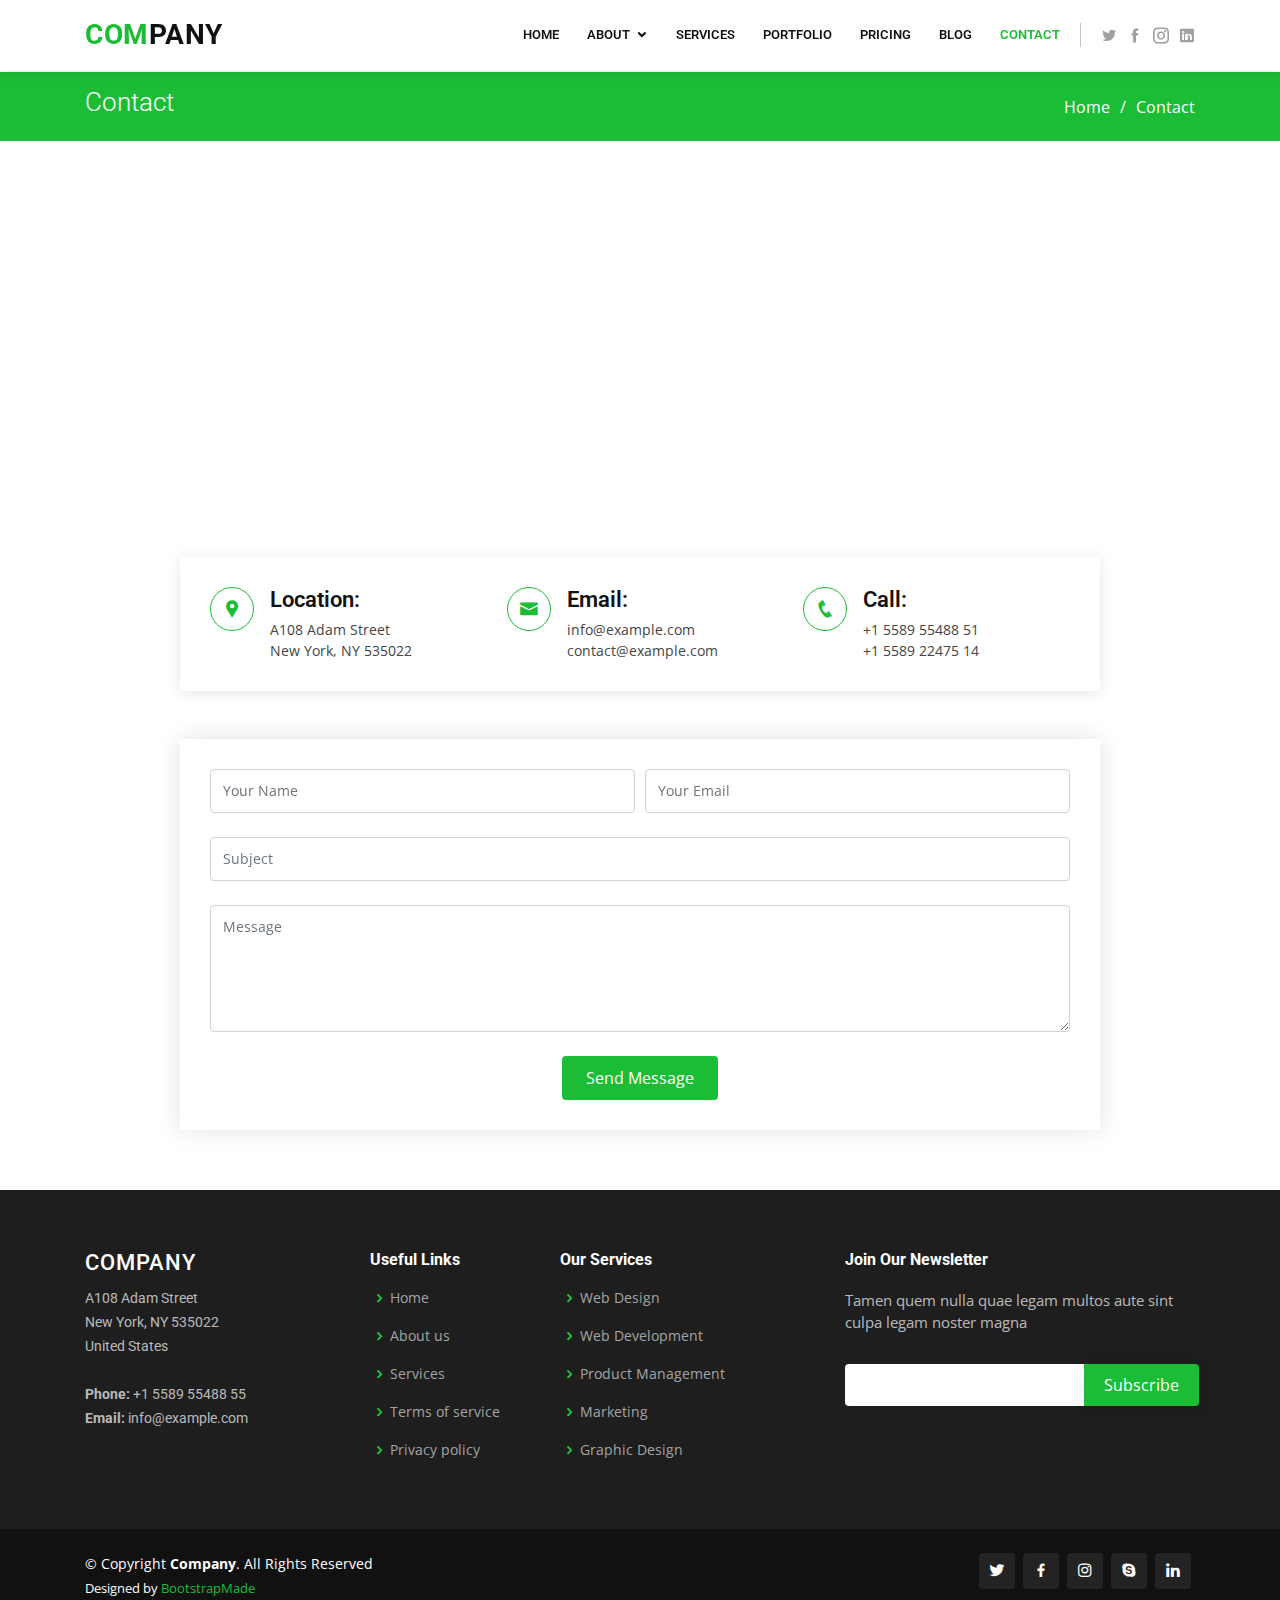
<file: Company/contact.html>
<!DOCTYPE html>
<html lang="en">

<head>
  <meta charset="utf-8">
  <meta content="width=device-width, initial-scale=1.0" name="viewport">

  <title>Contact - Company Bootstrap Template</title>
  <meta content="" name="descriptison">
  <meta content="" name="keywords">

  <!-- Favicons -->
  <link href="assets/img/favicon.png" rel="icon">
  <link href="assets/img/apple-touch-icon.png" rel="apple-touch-icon">

  <!-- Google Fonts -->
  <link href="https://fonts.googleapis.com/css?family=Open+Sans:300,300i,400,400i,600,600i,700,700i|Roboto:300,300i,400,400i,500,500i,600,600i,700,700i|Poppins:300,300i,400,400i,500,500i,600,600i,700,700i" rel="stylesheet">

  <!-- Vendor CSS Files -->
  <link href="assets/vendor/bootstrap/css/bootstrap.min.css" rel="stylesheet">
  <link href="assets/vendor/icofont/icofont.min.css" rel="stylesheet">
  <link href="assets/vendor/boxicons/css/boxicons.min.css" rel="stylesheet">
  <link href="assets/vendor/animate.css/animate.min.css" rel="stylesheet">
  <link href="assets/vendor/venobox/venobox.css" rel="stylesheet">
  <link href="assets/vendor/owl.carousel/assets/owl.carousel.min.css" rel="stylesheet">
  <link href="assets/vendor/aos/aos.css" rel="stylesheet">
  <link href="assets/vendor/remixicon/remixicon.css" rel="stylesheet">

  <!-- Template Main CSS File -->
  <link href="assets/css/style.css" rel="stylesheet">

  <!-- =======================================================
  * Template Name: Company - v2.1.0
  * Template URL: https://bootstrapmade.com/company-free-html-bootstrap-template/
  * Author: BootstrapMade.com
  * License: https://bootstrapmade.com/license/
  ======================================================== -->
</head>

<body>

  <!-- ======= Header ======= -->
  <header id="header" class="fixed-top">
    <div class="container d-flex align-items-center">

      <h1 class="logo mr-auto"><a href="index.html"><span>Com</span>pany</a></h1>
      <!-- Uncomment below if you prefer to use an image logo -->
      <!-- <a href="index.html" class="logo mr-auto"><img src="assets/img/logo.png" alt="" class="img-fluid"></a>-->

      <nav class="nav-menu d-none d-lg-block">
        <ul>
          <li><a href="index.html">Home</a></li>

          <li class="drop-down"><a href="">About</a>
            <ul>
              <li><a href="about.html">About Us</a></li>
              <li><a href="team.html">Team</a></li>
              <li><a href="testimonials.html">Testimonials</a></li>
              <li class="drop-down"><a href="#">Deep Drop Down</a>
                <ul>
                  <li><a href="#">Deep Drop Down 1</a></li>
                  <li><a href="#">Deep Drop Down 2</a></li>
                  <li><a href="#">Deep Drop Down 3</a></li>
                  <li><a href="#">Deep Drop Down 4</a></li>
                  <li><a href="#">Deep Drop Down 5</a></li>
                </ul>
              </li>
            </ul>
          </li>

          <li><a href="services.html">Services</a></li>
          <li><a href="portfolio.html">Portfolio</a></li>
          <li><a href="pricing.html">Pricing</a></li>
          <li><a href="blog.html">Blog</a></li>
          <li class="active"><a href="contact.html">Contact</a></li>

        </ul>
      </nav><!-- .nav-menu -->

      <div class="header-social-links">
        <a href="#" class="twitter"><i class="icofont-twitter"></i></a>
        <a href="#" class="facebook"><i class="icofont-facebook"></i></a>
        <a href="#" class="instagram"><i class="icofont-instagram"></i></a>
        <a href="#" class="linkedin"><i class="icofont-linkedin"></i></i></a>
      </div>

    </div>
  </header><!-- End Header -->

  <main id="main">

    <!-- ======= Breadcrumbs ======= -->
    <section id="breadcrumbs" class="breadcrumbs">
      <div class="container">

        <div class="d-flex justify-content-between align-items-center">
          <h2>Contact</h2>
          <ol>
            <li><a href="index.html">Home</a></li>
            <li>Contact</li>
          </ol>
        </div>

      </div>
    </section><!-- End Breadcrumbs -->

    <!-- ======= Contact Section ======= -->
    <div class="map-section">
      <iframe style="border:0; width: 100%; height: 350px;" src="https://www.google.com/maps/embed?pb=!1m14!1m8!1m3!1d12097.433213460943!2d-74.0062269!3d40.7101282!3m2!1i1024!2i768!4f13.1!3m3!1m2!1s0x0%3A0xb89d1fe6bc499443!2sDowntown+Conference+Center!5e0!3m2!1smk!2sbg!4v1539943755621" frameborder="0" allowfullscreen></iframe>
    </div>

    <section id="contact" class="contact">
      <div class="container">

        <div class="row justify-content-center" data-aos="fade-up">

          <div class="col-lg-10">

            <div class="info-wrap">
              <div class="row">
                <div class="col-lg-4 info">
                  <i class="icofont-google-map"></i>
                  <h4>Location:</h4>
                  <p>A108 Adam Street<br>New York, NY 535022</p>
                </div>

                <div class="col-lg-4 info mt-4 mt-lg-0">
                  <i class="icofont-envelope"></i>
                  <h4>Email:</h4>
                  <p>info@example.com<br>contact@example.com</p>
                </div>

                <div class="col-lg-4 info mt-4 mt-lg-0">
                  <i class="icofont-phone"></i>
                  <h4>Call:</h4>
                  <p>+1 5589 55488 51<br>+1 5589 22475 14</p>
                </div>
              </div>
            </div>

          </div>

        </div>

        <div class="row mt-5 justify-content-center" data-aos="fade-up">
          <div class="col-lg-10">
            <form action="forms/contact.php" method="post" role="form" class="php-email-form">
              <div class="form-row">
                <div class="col-md-6 form-group">
                  <input type="text" name="name" class="form-control" id="name" placeholder="Your Name" data-rule="minlen:4" data-msg="Please enter at least 4 chars" />
                  <div class="validate"></div>
                </div>
                <div class="col-md-6 form-group">
                  <input type="email" class="form-control" name="email" id="email" placeholder="Your Email" data-rule="email" data-msg="Please enter a valid email" />
                  <div class="validate"></div>
                </div>
              </div>
              <div class="form-group">
                <input type="text" class="form-control" name="subject" id="subject" placeholder="Subject" data-rule="minlen:4" data-msg="Please enter at least 8 chars of subject" />
                <div class="validate"></div>
              </div>
              <div class="form-group">
                <textarea class="form-control" name="message" rows="5" data-rule="required" data-msg="Please write something for us" placeholder="Message"></textarea>
                <div class="validate"></div>
              </div>
              <div class="mb-3">
                <div class="loading">Loading</div>
                <div class="error-message"></div>
                <div class="sent-message">Your message has been sent. Thank you!</div>
              </div>
              <div class="text-center"><button type="submit">Send Message</button></div>
            </form>
          </div>

        </div>

      </div>
    </section><!-- End Contact Section -->

  </main><!-- End #main -->

  <!-- ======= Footer ======= -->
  <footer id="footer">

    <div class="footer-top">
      <div class="container">
        <div class="row">

          <div class="col-lg-3 col-md-6 footer-contact">
            <h3>Company</h3>
            <p>
              A108 Adam Street <br>
              New York, NY 535022<br>
              United States <br><br>
              <strong>Phone:</strong> +1 5589 55488 55<br>
              <strong>Email:</strong> info@example.com<br>
            </p>
          </div>

          <div class="col-lg-2 col-md-6 footer-links">
            <h4>Useful Links</h4>
            <ul>
              <li><i class="bx bx-chevron-right"></i> <a href="#">Home</a></li>
              <li><i class="bx bx-chevron-right"></i> <a href="#">About us</a></li>
              <li><i class="bx bx-chevron-right"></i> <a href="#">Services</a></li>
              <li><i class="bx bx-chevron-right"></i> <a href="#">Terms of service</a></li>
              <li><i class="bx bx-chevron-right"></i> <a href="#">Privacy policy</a></li>
            </ul>
          </div>

          <div class="col-lg-3 col-md-6 footer-links">
            <h4>Our Services</h4>
            <ul>
              <li><i class="bx bx-chevron-right"></i> <a href="#">Web Design</a></li>
              <li><i class="bx bx-chevron-right"></i> <a href="#">Web Development</a></li>
              <li><i class="bx bx-chevron-right"></i> <a href="#">Product Management</a></li>
              <li><i class="bx bx-chevron-right"></i> <a href="#">Marketing</a></li>
              <li><i class="bx bx-chevron-right"></i> <a href="#">Graphic Design</a></li>
            </ul>
          </div>

          <div class="col-lg-4 col-md-6 footer-newsletter">
            <h4>Join Our Newsletter</h4>
            <p>Tamen quem nulla quae legam multos aute sint culpa legam noster magna</p>
            <form action="" method="post">
              <input type="email" name="email"><input type="submit" value="Subscribe">
            </form>
          </div>

        </div>
      </div>
    </div>

    <div class="container d-md-flex py-4">

      <div class="mr-md-auto text-center text-md-left">
        <div class="copyright">
          &copy; Copyright <strong><span>Company</span></strong>. All Rights Reserved
        </div>
        <div class="credits">
          <!-- All the links in the footer should remain intact. -->
          <!-- You can delete the links only if you purchased the pro version. -->
          <!-- Licensing information: https://bootstrapmade.com/license/ -->
          <!-- Purchase the pro version with working PHP/AJAX contact form: https://bootstrapmade.com/company-free-html-bootstrap-template/ -->
          Designed by <a href="https://bootstrapmade.com/">BootstrapMade</a>
        </div>
      </div>
      <div class="social-links text-center text-md-right pt-3 pt-md-0">
        <a href="#" class="twitter"><i class="bx bxl-twitter"></i></a>
        <a href="#" class="facebook"><i class="bx bxl-facebook"></i></a>
        <a href="#" class="instagram"><i class="bx bxl-instagram"></i></a>
        <a href="#" class="google-plus"><i class="bx bxl-skype"></i></a>
        <a href="#" class="linkedin"><i class="bx bxl-linkedin"></i></a>
      </div>
    </div>
  </footer><!-- End Footer -->

  <a href="#" class="back-to-top"><i class="icofont-simple-up"></i></a>

  <!-- Vendor JS Files -->
  <script src="assets/vendor/jquery/jquery.min.js"></script>
  <script src="assets/vendor/bootstrap/js/bootstrap.bundle.min.js"></script>
  <script src="assets/vendor/jquery.easing/jquery.easing.min.js"></script>
  <script src="assets/vendor/php-email-form/validate.js"></script>
  <script src="assets/vendor/jquery-sticky/jquery.sticky.js"></script>
  <script src="assets/vendor/isotope-layout/isotope.pkgd.min.js"></script>
  <script src="assets/vendor/venobox/venobox.min.js"></script>
  <script src="assets/vendor/waypoints/jquery.waypoints.min.js"></script>
  <script src="assets/vendor/owl.carousel/owl.carousel.min.js"></script>
  <script src="assets/vendor/aos/aos.js"></script>

  <!-- Template Main JS File -->
  <script src="assets/js/main.js"></script>

</body>

</html>
</file>
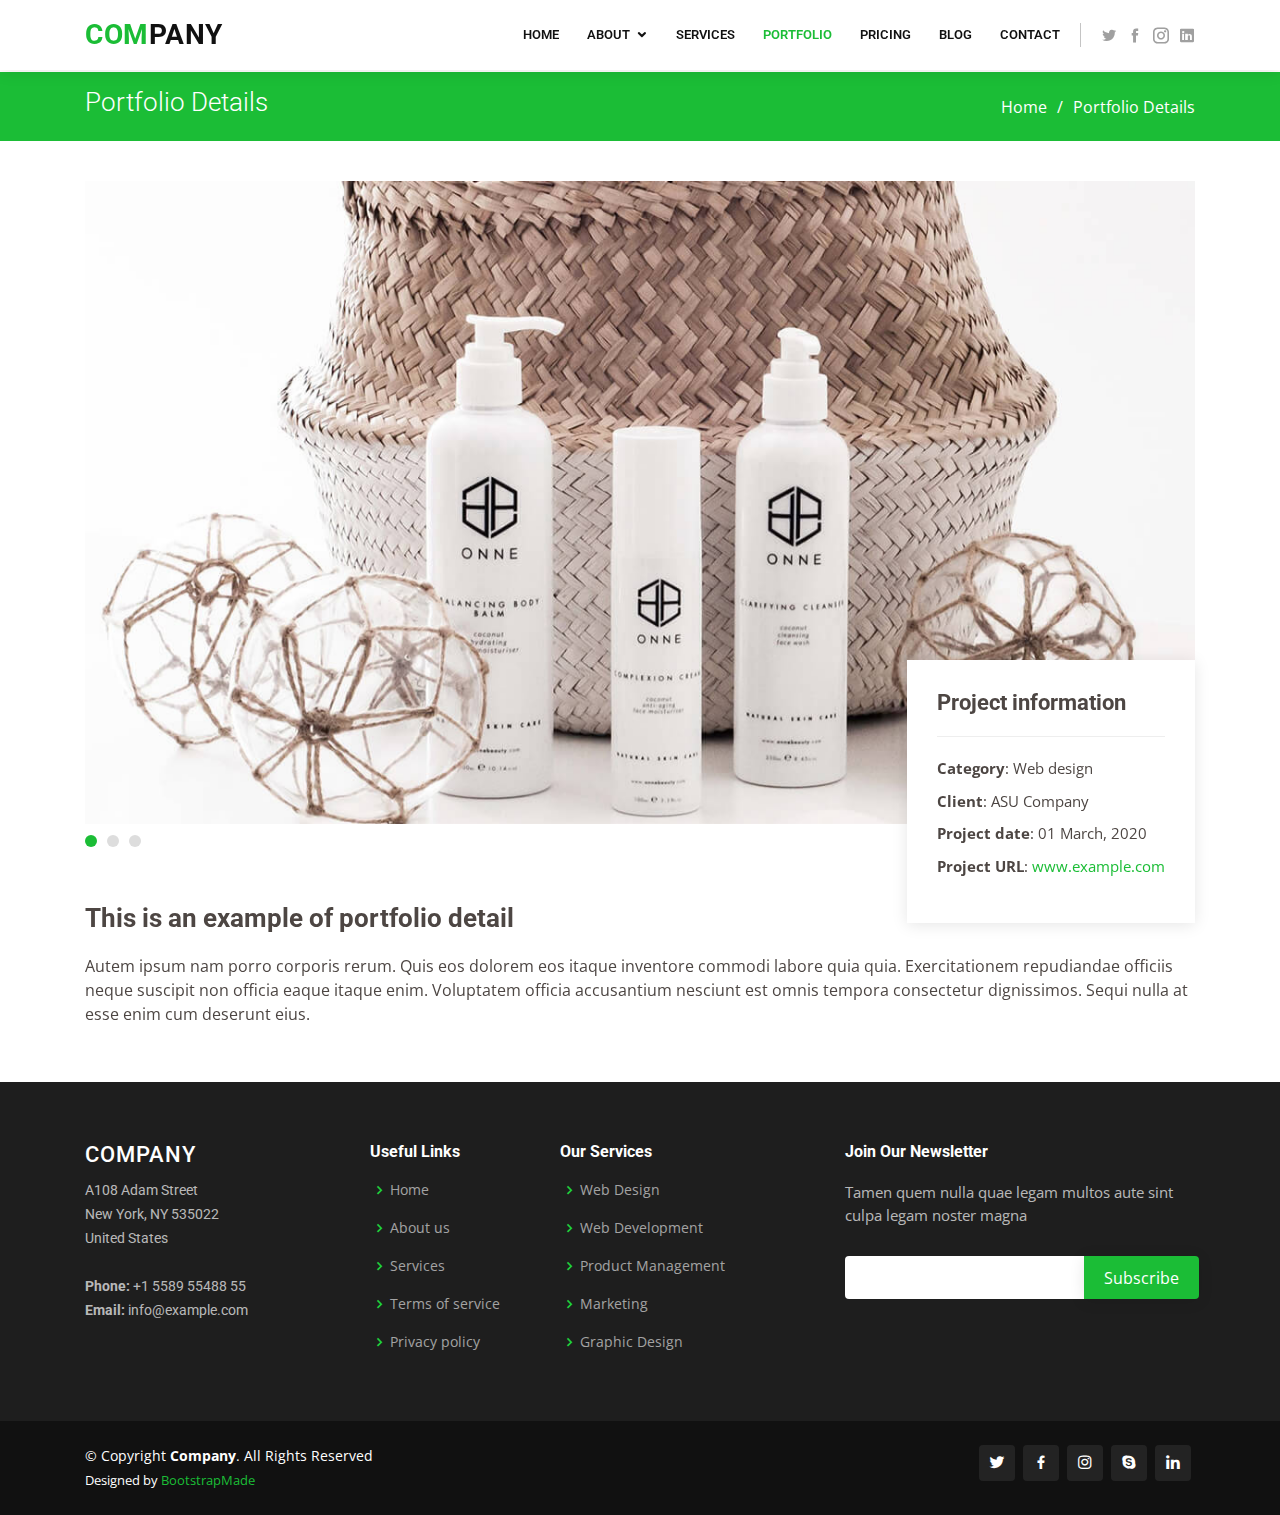
<file: Company/portfolio-details.html>
<!DOCTYPE html>
<html lang="en">

<head>
  <meta charset="utf-8">
  <meta content="width=device-width, initial-scale=1.0" name="viewport">

  <title>Portfolio Details - Company Bootstrap Template</title>
  <meta content="" name="descriptison">
  <meta content="" name="keywords">

  <!-- Favicons -->
  <link href="assets/img/favicon.png" rel="icon">
  <link href="assets/img/apple-touch-icon.png" rel="apple-touch-icon">

  <!-- Google Fonts -->
  <link href="https://fonts.googleapis.com/css?family=Open+Sans:300,300i,400,400i,600,600i,700,700i|Roboto:300,300i,400,400i,500,500i,600,600i,700,700i|Poppins:300,300i,400,400i,500,500i,600,600i,700,700i" rel="stylesheet">

  <!-- Vendor CSS Files -->
  <link href="assets/vendor/bootstrap/css/bootstrap.min.css" rel="stylesheet">
  <link href="assets/vendor/icofont/icofont.min.css" rel="stylesheet">
  <link href="assets/vendor/boxicons/css/boxicons.min.css" rel="stylesheet">
  <link href="assets/vendor/animate.css/animate.min.css" rel="stylesheet">
  <link href="assets/vendor/venobox/venobox.css" rel="stylesheet">
  <link href="assets/vendor/owl.carousel/assets/owl.carousel.min.css" rel="stylesheet">
  <link href="assets/vendor/aos/aos.css" rel="stylesheet">
  <link href="assets/vendor/remixicon/remixicon.css" rel="stylesheet">

  <!-- Template Main CSS File -->
  <link href="assets/css/style.css" rel="stylesheet">

  <!-- =======================================================
  * Template Name: Company - v2.1.0
  * Template URL: https://bootstrapmade.com/company-free-html-bootstrap-template/
  * Author: BootstrapMade.com
  * License: https://bootstrapmade.com/license/
  ======================================================== -->
</head>

<body>

  <!-- ======= Header ======= -->
  <header id="header" class="fixed-top">
    <div class="container d-flex align-items-center">

      <h1 class="logo mr-auto"><a href="index.html"><span>Com</span>pany</a></h1>
      <!-- Uncomment below if you prefer to use an image logo -->
      <!-- <a href="index.html" class="logo mr-auto"><img src="assets/img/logo.png" alt="" class="img-fluid"></a>-->

      <nav class="nav-menu d-none d-lg-block">
        <ul>
          <li><a href="index.html">Home</a></li>

          <li class="drop-down"><a href="">About</a>
            <ul>
              <li><a href="about.html">About Us</a></li>
              <li><a href="team.html">Team</a></li>
              <li><a href="testimonials.html">Testimonials</a></li>
              <li class="drop-down"><a href="#">Deep Drop Down</a>
                <ul>
                  <li><a href="#">Deep Drop Down 1</a></li>
                  <li><a href="#">Deep Drop Down 2</a></li>
                  <li><a href="#">Deep Drop Down 3</a></li>
                  <li><a href="#">Deep Drop Down 4</a></li>
                  <li><a href="#">Deep Drop Down 5</a></li>
                </ul>
              </li>
            </ul>
          </li>

          <li><a href="services.html">Services</a></li>
          <li class="active"><a href="portfolio.html">Portfolio</a></li>
          <li><a href="pricing.html">Pricing</a></li>
          <li><a href="blog.html">Blog</a></li>
          <li><a href="contact.html">Contact</a></li>

        </ul>
      </nav><!-- .nav-menu -->

      <div class="header-social-links">
        <a href="#" class="twitter"><i class="icofont-twitter"></i></a>
        <a href="#" class="facebook"><i class="icofont-facebook"></i></a>
        <a href="#" class="instagram"><i class="icofont-instagram"></i></a>
        <a href="#" class="linkedin"><i class="icofont-linkedin"></i></i></a>
      </div>

    </div>
  </header><!-- End Header -->

  <main id="main">

    <!-- ======= Breadcrumbs ======= -->
    <section id="breadcrumbs" class="breadcrumbs">
      <div class="container">

        <div class="d-flex justify-content-between align-items-center">
          <h2>Portfolio Details</h2>
          <ol>
            <li><a href="index.html">Home</a></li>
            <li>Portfolio Details</li>
          </ol>
        </div>

      </div>
    </section><!-- End Breadcrumbs -->

    <!-- ======= Portfolio Details Section ======= -->
    <section id="portfolio-details" class="portfolio-details">
      <div class="container" data-aos="fade-up">
        <div class="portfolio-details-container">

          <div class="owl-carousel portfolio-details-carousel">
            <img src="assets/img/portfolio/portfolio-details-1.jpg" class="img-fluid" alt="">
            <img src="assets/img/portfolio/portfolio-details-2.jpg" class="img-fluid" alt="">
            <img src="assets/img/portfolio/portfolio-details-3.jpg" class="img-fluid" alt="">
          </div>

          <div class="portfolio-info">
            <h3>Project information</h3>
            <ul>
              <li><strong>Category</strong>: Web design</li>
              <li><strong>Client</strong>: ASU Company</li>
              <li><strong>Project date</strong>: 01 March, 2020</li>
              <li><strong>Project URL</strong>: <a href="#">www.example.com</a></li>
            </ul>
          </div>

        </div>

        <div class="portfolio-description">
          <h2>This is an example of portfolio detail</h2>
          <p>
            Autem ipsum nam porro corporis rerum. Quis eos dolorem eos itaque inventore commodi labore quia quia. Exercitationem repudiandae officiis neque suscipit non officia eaque itaque enim. Voluptatem officia accusantium nesciunt est omnis tempora consectetur dignissimos. Sequi nulla at esse enim cum deserunt eius.
          </p>
        </div>

      </div>
    </section><!-- End Portfolio Details Section -->

  </main><!-- End #main -->

  <!-- ======= Footer ======= -->
  <footer id="footer">

    <div class="footer-top">
      <div class="container">
        <div class="row">

          <div class="col-lg-3 col-md-6 footer-contact">
            <h3>Company</h3>
            <p>
              A108 Adam Street <br>
              New York, NY 535022<br>
              United States <br><br>
              <strong>Phone:</strong> +1 5589 55488 55<br>
              <strong>Email:</strong> info@example.com<br>
            </p>
          </div>

          <div class="col-lg-2 col-md-6 footer-links">
            <h4>Useful Links</h4>
            <ul>
              <li><i class="bx bx-chevron-right"></i> <a href="#">Home</a></li>
              <li><i class="bx bx-chevron-right"></i> <a href="#">About us</a></li>
              <li><i class="bx bx-chevron-right"></i> <a href="#">Services</a></li>
              <li><i class="bx bx-chevron-right"></i> <a href="#">Terms of service</a></li>
              <li><i class="bx bx-chevron-right"></i> <a href="#">Privacy policy</a></li>
            </ul>
          </div>

          <div class="col-lg-3 col-md-6 footer-links">
            <h4>Our Services</h4>
            <ul>
              <li><i class="bx bx-chevron-right"></i> <a href="#">Web Design</a></li>
              <li><i class="bx bx-chevron-right"></i> <a href="#">Web Development</a></li>
              <li><i class="bx bx-chevron-right"></i> <a href="#">Product Management</a></li>
              <li><i class="bx bx-chevron-right"></i> <a href="#">Marketing</a></li>
              <li><i class="bx bx-chevron-right"></i> <a href="#">Graphic Design</a></li>
            </ul>
          </div>

          <div class="col-lg-4 col-md-6 footer-newsletter">
            <h4>Join Our Newsletter</h4>
            <p>Tamen quem nulla quae legam multos aute sint culpa legam noster magna</p>
            <form action="" method="post">
              <input type="email" name="email"><input type="submit" value="Subscribe">
            </form>
          </div>

        </div>
      </div>
    </div>

    <div class="container d-md-flex py-4">

      <div class="mr-md-auto text-center text-md-left">
        <div class="copyright">
          &copy; Copyright <strong><span>Company</span></strong>. All Rights Reserved
        </div>
        <div class="credits">
          <!-- All the links in the footer should remain intact. -->
          <!-- You can delete the links only if you purchased the pro version. -->
          <!-- Licensing information: https://bootstrapmade.com/license/ -->
          <!-- Purchase the pro version with working PHP/AJAX contact form: https://bootstrapmade.com/company-free-html-bootstrap-template/ -->
          Designed by <a href="https://bootstrapmade.com/">BootstrapMade</a>
        </div>
      </div>
      <div class="social-links text-center text-md-right pt-3 pt-md-0">
        <a href="#" class="twitter"><i class="bx bxl-twitter"></i></a>
        <a href="#" class="facebook"><i class="bx bxl-facebook"></i></a>
        <a href="#" class="instagram"><i class="bx bxl-instagram"></i></a>
        <a href="#" class="google-plus"><i class="bx bxl-skype"></i></a>
        <a href="#" class="linkedin"><i class="bx bxl-linkedin"></i></a>
      </div>
    </div>
  </footer><!-- End Footer -->

  <a href="#" class="back-to-top"><i class="icofont-simple-up"></i></a>

  <!-- Vendor JS Files -->
  <script src="assets/vendor/jquery/jquery.min.js"></script>
  <script src="assets/vendor/bootstrap/js/bootstrap.bundle.min.js"></script>
  <script src="assets/vendor/jquery.easing/jquery.easing.min.js"></script>
  <script src="assets/vendor/php-email-form/validate.js"></script>
  <script src="assets/vendor/jquery-sticky/jquery.sticky.js"></script>
  <script src="assets/vendor/isotope-layout/isotope.pkgd.min.js"></script>
  <script src="assets/vendor/venobox/venobox.min.js"></script>
  <script src="assets/vendor/waypoints/jquery.waypoints.min.js"></script>
  <script src="assets/vendor/owl.carousel/owl.carousel.min.js"></script>
  <script src="assets/vendor/aos/aos.js"></script>

  <!-- Template Main JS File -->
  <script src="assets/js/main.js"></script>

</body>

</html>
</file>
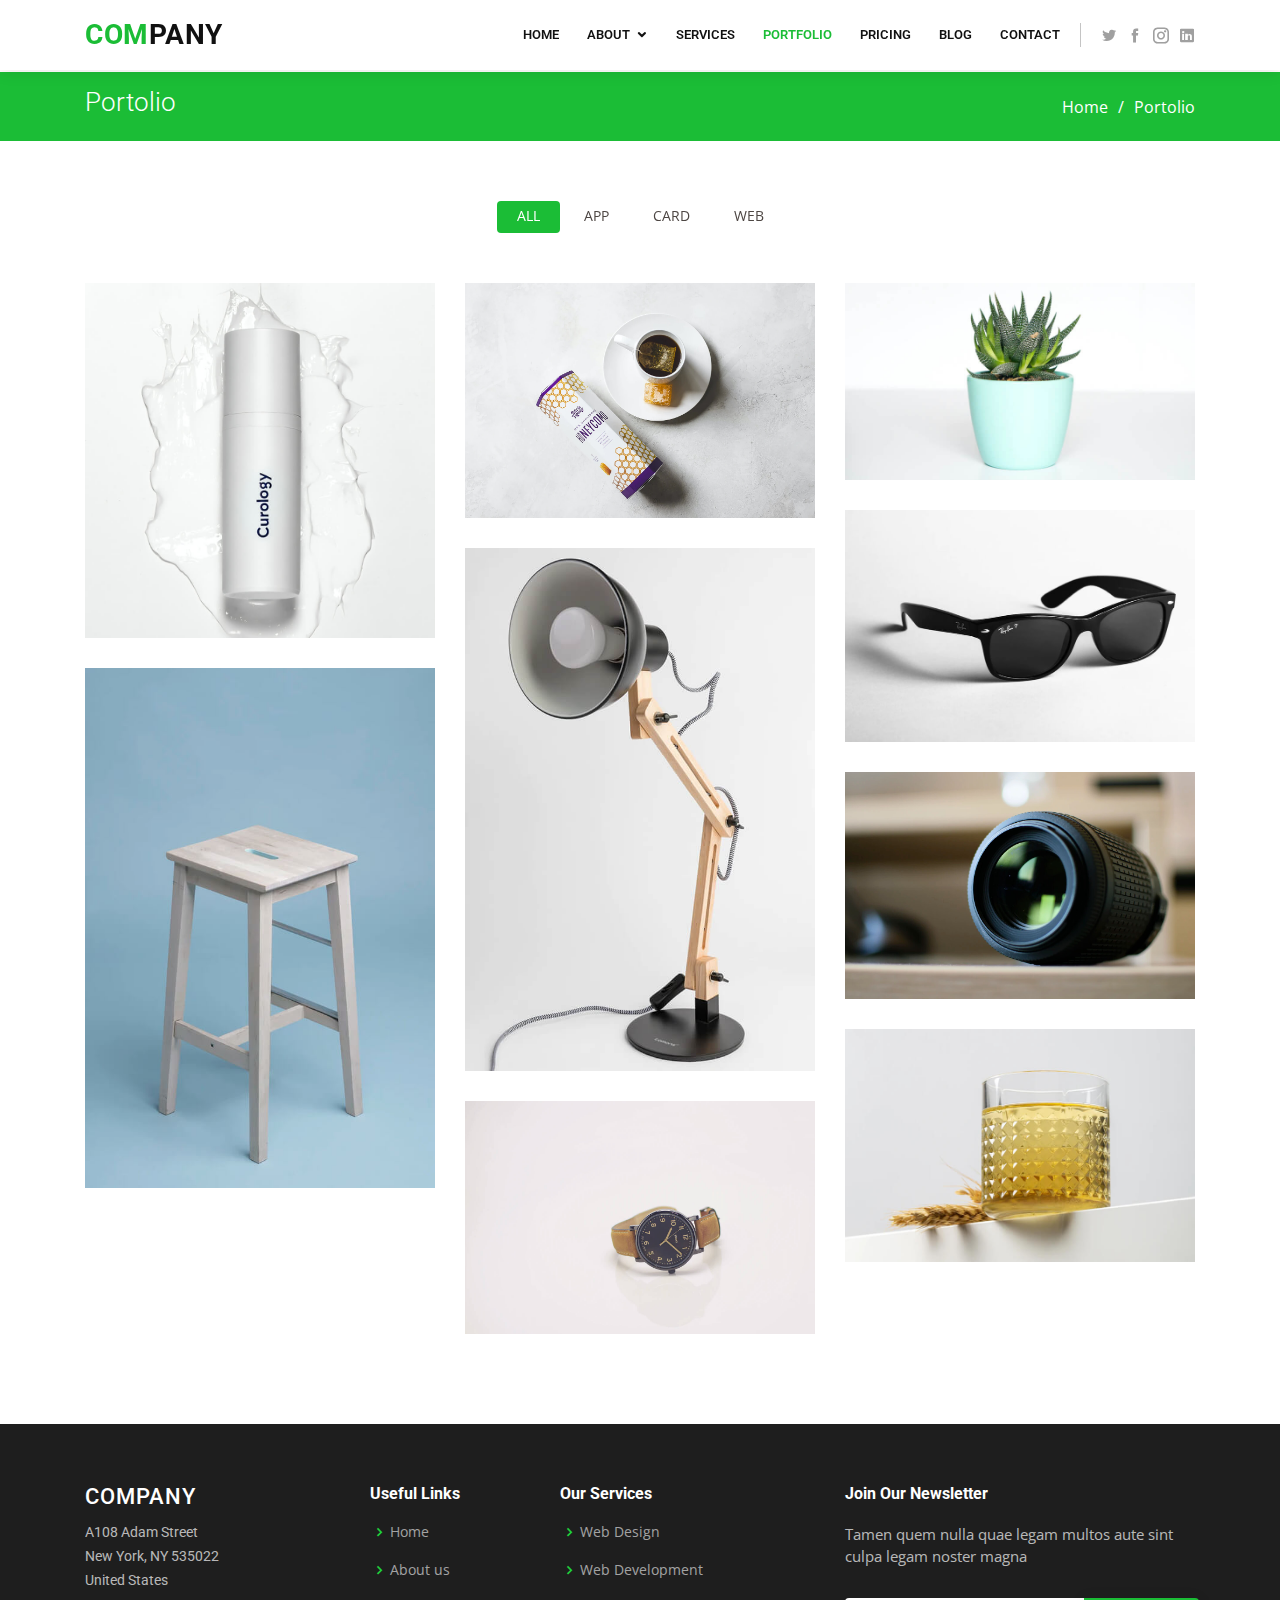
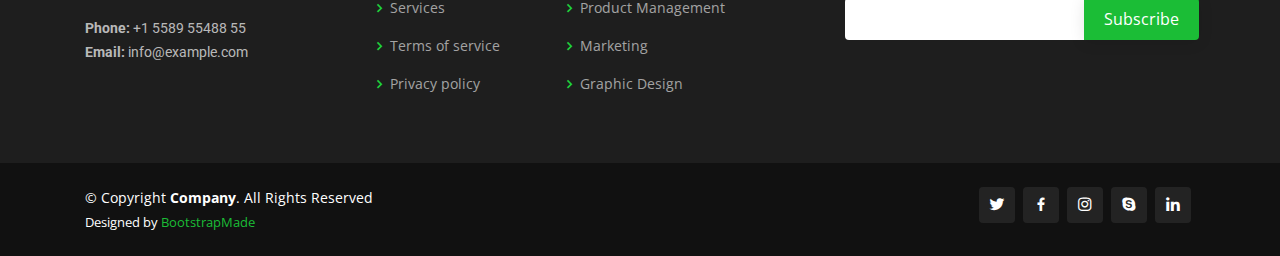
<file: Company/portfolio.html>
<!DOCTYPE html>
<html lang="en">

<head>
  <meta charset="utf-8">
  <meta content="width=device-width, initial-scale=1.0" name="viewport">

  <title>Portfolio - Company Bootstrap Template</title>
  <meta content="" name="descriptison">
  <meta content="" name="keywords">

  <!-- Favicons -->
  <link href="assets/img/favicon.png" rel="icon">
  <link href="assets/img/apple-touch-icon.png" rel="apple-touch-icon">

  <!-- Google Fonts -->
  <link href="https://fonts.googleapis.com/css?family=Open+Sans:300,300i,400,400i,600,600i,700,700i|Roboto:300,300i,400,400i,500,500i,600,600i,700,700i|Poppins:300,300i,400,400i,500,500i,600,600i,700,700i" rel="stylesheet">

  <!-- Vendor CSS Files -->
  <link href="assets/vendor/bootstrap/css/bootstrap.min.css" rel="stylesheet">
  <link href="assets/vendor/icofont/icofont.min.css" rel="stylesheet">
  <link href="assets/vendor/boxicons/css/boxicons.min.css" rel="stylesheet">
  <link href="assets/vendor/animate.css/animate.min.css" rel="stylesheet">
  <link href="assets/vendor/venobox/venobox.css" rel="stylesheet">
  <link href="assets/vendor/owl.carousel/assets/owl.carousel.min.css" rel="stylesheet">
  <link href="assets/vendor/aos/aos.css" rel="stylesheet">
  <link href="assets/vendor/remixicon/remixicon.css" rel="stylesheet">

  <!-- Template Main CSS File -->
  <link href="assets/css/style.css" rel="stylesheet">

  <!-- =======================================================
  * Template Name: Company - v2.1.0
  * Template URL: https://bootstrapmade.com/company-free-html-bootstrap-template/
  * Author: BootstrapMade.com
  * License: https://bootstrapmade.com/license/
  ======================================================== -->
</head>

<body>

  <!-- ======= Header ======= -->
  <header id="header" class="fixed-top">
    <div class="container d-flex align-items-center">

      <h1 class="logo mr-auto"><a href="index.html"><span>Com</span>pany</a></h1>
      <!-- Uncomment below if you prefer to use an image logo -->
      <!-- <a href="index.html" class="logo mr-auto"><img src="assets/img/logo.png" alt="" class="img-fluid"></a>-->

      <nav class="nav-menu d-none d-lg-block">
        <ul>
          <li><a href="index.html">Home</a></li>

          <li class="drop-down"><a href="">About</a>
            <ul>
              <li><a href="about.html">About Us</a></li>
              <li><a href="team.html">Team</a></li>
              <li><a href="testimonials.html">Testimonials</a></li>
              <li class="drop-down"><a href="#">Deep Drop Down</a>
                <ul>
                  <li><a href="#">Deep Drop Down 1</a></li>
                  <li><a href="#">Deep Drop Down 2</a></li>
                  <li><a href="#">Deep Drop Down 3</a></li>
                  <li><a href="#">Deep Drop Down 4</a></li>
                  <li><a href="#">Deep Drop Down 5</a></li>
                </ul>
              </li>
            </ul>
          </li>

          <li><a href="services.html">Services</a></li>
          <li class="active"><a href="portfolio.html">Portfolio</a></li>
          <li><a href="pricing.html">Pricing</a></li>
          <li><a href="blog.html">Blog</a></li>
          <li><a href="contact.html">Contact</a></li>

        </ul>
      </nav><!-- .nav-menu -->

      <div class="header-social-links">
        <a href="#" class="twitter"><i class="icofont-twitter"></i></a>
        <a href="#" class="facebook"><i class="icofont-facebook"></i></a>
        <a href="#" class="instagram"><i class="icofont-instagram"></i></a>
        <a href="#" class="linkedin"><i class="icofont-linkedin"></i></i></a>
      </div>

    </div>
  </header><!-- End Header -->

  <main id="main">

    <!-- ======= Breadcrumbs ======= -->
    <section id="breadcrumbs" class="breadcrumbs">
      <div class="container">

        <div class="d-flex justify-content-between align-items-center">
          <h2>Portolio</h2>
          <ol>
            <li><a href="index.html">Home</a></li>
            <li>Portolio</li>
          </ol>
        </div>

      </div>
    </section><!-- End Breadcrumbs -->

    <!-- ======= Portfolio Section ======= -->
    <section id="portfolio" class="portfolio">
      <div class="container">

        <div class="row" data-aos="fade-up">
          <div class="col-lg-12 d-flex justify-content-center">
            <ul id="portfolio-flters">
              <li data-filter="*" class="filter-active">All</li>
              <li data-filter=".filter-app">App</li>
              <li data-filter=".filter-card">Card</li>
              <li data-filter=".filter-web">Web</li>
            </ul>
          </div>
        </div>

        <div class="row portfolio-container" data-aos="fade-up">

          <div class="col-lg-4 col-md-6 portfolio-item filter-app">
            <img src="assets/img/portfolio/portfolio-1.jpg" class="img-fluid" alt="">
            <div class="portfolio-info">
              <h4>App 1</h4>
              <p>App</p>
              <a href="assets/img/portfolio/portfolio-1.jpg" data-gall="portfolioGallery" class="venobox preview-link" title="App 1"><i class="bx bx-plus"></i></a>
              <a href="portfolio-details.html" class="details-link" title="More Details"><i class="bx bx-link"></i></a>
            </div>
          </div>

          <div class="col-lg-4 col-md-6 portfolio-item filter-web">
            <img src="assets/img/portfolio/portfolio-2.jpg" class="img-fluid" alt="">
            <div class="portfolio-info">
              <h4>Web 3</h4>
              <p>Web</p>
              <a href="assets/img/portfolio/portfolio-2.jpg" data-gall="portfolioGallery" class="venobox preview-link" title="Web 3"><i class="bx bx-plus"></i></a>
              <a href="portfolio-details.html" class="details-link" title="More Details"><i class="bx bx-link"></i></a>
            </div>
          </div>

          <div class="col-lg-4 col-md-6 portfolio-item filter-app">
            <img src="assets/img/portfolio/portfolio-3.jpg" class="img-fluid" alt="">
            <div class="portfolio-info">
              <h4>App 2</h4>
              <p>App</p>
              <a href="assets/img/portfolio/portfolio-3.jpg" data-gall="portfolioGallery" class="venobox preview-link" title="App 2"><i class="bx bx-plus"></i></a>
              <a href="portfolio-details.html" class="details-link" title="More Details"><i class="bx bx-link"></i></a>
            </div>
          </div>

          <div class="col-lg-4 col-md-6 portfolio-item filter-card">
            <img src="assets/img/portfolio/portfolio-4.jpg" class="img-fluid" alt="">
            <div class="portfolio-info">
              <h4>Card 2</h4>
              <p>Card</p>
              <a href="assets/img/portfolio/portfolio-4.jpg" data-gall="portfolioGallery" class="venobox preview-link" title="Card 2"><i class="bx bx-plus"></i></a>
              <a href="portfolio-details.html" class="details-link" title="More Details"><i class="bx bx-link"></i></a>
            </div>
          </div>

          <div class="col-lg-4 col-md-6 portfolio-item filter-web">
            <img src="assets/img/portfolio/portfolio-5.jpg" class="img-fluid" alt="">
            <div class="portfolio-info">
              <h4>Web 2</h4>
              <p>Web</p>
              <a href="assets/img/portfolio/portfolio-5.jpg" data-gall="portfolioGallery" class="venobox preview-link" title="Web 2"><i class="bx bx-plus"></i></a>
              <a href="portfolio-details.html" class="details-link" title="More Details"><i class="bx bx-link"></i></a>
            </div>
          </div>

          <div class="col-lg-4 col-md-6 portfolio-item filter-app">
            <img src="assets/img/portfolio/portfolio-6.jpg" class="img-fluid" alt="">
            <div class="portfolio-info">
              <h4>App 3</h4>
              <p>App</p>
              <a href="assets/img/portfolio/portfolio-6.jpg" data-gall="portfolioGallery" class="venobox preview-link" title="App 3"><i class="bx bx-plus"></i></a>
              <a href="portfolio-details.html" class="details-link" title="More Details"><i class="bx bx-link"></i></a>
            </div>
          </div>

          <div class="col-lg-4 col-md-6 portfolio-item filter-card">
            <img src="assets/img/portfolio/portfolio-7.jpg" class="img-fluid" alt="">
            <div class="portfolio-info">
              <h4>Card 1</h4>
              <p>Card</p>
              <a href="assets/img/portfolio/portfolio-7.jpg" data-gall="portfolioGallery" class="venobox preview-link" title="Card 1"><i class="bx bx-plus"></i></a>
              <a href="portfolio-details.html" class="details-link" title="More Details"><i class="bx bx-link"></i></a>
            </div>
          </div>

          <div class="col-lg-4 col-md-6 portfolio-item filter-card">
            <img src="assets/img/portfolio/portfolio-8.jpg" class="img-fluid" alt="">
            <div class="portfolio-info">
              <h4>Card 3</h4>
              <p>Card</p>
              <a href="assets/img/portfolio/portfolio-8.jpg" data-gall="portfolioGallery" class="venobox preview-link" title="Card 3"><i class="bx bx-plus"></i></a>
              <a href="portfolio-details.html" class="details-link" title="More Details"><i class="bx bx-link"></i></a>
            </div>
          </div>

          <div class="col-lg-4 col-md-6 portfolio-item filter-web">
            <img src="assets/img/portfolio/portfolio-9.jpg" class="img-fluid" alt="">
            <div class="portfolio-info">
              <h4>Web 3</h4>
              <p>Web</p>
              <a href="assets/img/portfolio/portfolio-9.jpg" data-gall="portfolioGallery" class="venobox preview-link" title="Web 3"><i class="bx bx-plus"></i></a>
              <a href="portfolio-details.html" class="details-link" title="More Details"><i class="bx bx-link"></i></a>
            </div>
          </div>

        </div>

      </div>
    </section><!-- End Portfolio Section -->

  </main><!-- End #main -->

  <!-- ======= Footer ======= -->
  <footer id="footer">

    <div class="footer-top">
      <div class="container">
        <div class="row">

          <div class="col-lg-3 col-md-6 footer-contact">
            <h3>Company</h3>
            <p>
              A108 Adam Street <br>
              New York, NY 535022<br>
              United States <br><br>
              <strong>Phone:</strong> +1 5589 55488 55<br>
              <strong>Email:</strong> info@example.com<br>
            </p>
          </div>

          <div class="col-lg-2 col-md-6 footer-links">
            <h4>Useful Links</h4>
            <ul>
              <li><i class="bx bx-chevron-right"></i> <a href="#">Home</a></li>
              <li><i class="bx bx-chevron-right"></i> <a href="#">About us</a></li>
              <li><i class="bx bx-chevron-right"></i> <a href="#">Services</a></li>
              <li><i class="bx bx-chevron-right"></i> <a href="#">Terms of service</a></li>
              <li><i class="bx bx-chevron-right"></i> <a href="#">Privacy policy</a></li>
            </ul>
          </div>

          <div class="col-lg-3 col-md-6 footer-links">
            <h4>Our Services</h4>
            <ul>
              <li><i class="bx bx-chevron-right"></i> <a href="#">Web Design</a></li>
              <li><i class="bx bx-chevron-right"></i> <a href="#">Web Development</a></li>
              <li><i class="bx bx-chevron-right"></i> <a href="#">Product Management</a></li>
              <li><i class="bx bx-chevron-right"></i> <a href="#">Marketing</a></li>
              <li><i class="bx bx-chevron-right"></i> <a href="#">Graphic Design</a></li>
            </ul>
          </div>

          <div class="col-lg-4 col-md-6 footer-newsletter">
            <h4>Join Our Newsletter</h4>
            <p>Tamen quem nulla quae legam multos aute sint culpa legam noster magna</p>
            <form action="" method="post">
              <input type="email" name="email"><input type="submit" value="Subscribe">
            </form>
          </div>

        </div>
      </div>
    </div>

    <div class="container d-md-flex py-4">

      <div class="mr-md-auto text-center text-md-left">
        <div class="copyright">
          &copy; Copyright <strong><span>Company</span></strong>. All Rights Reserved
        </div>
        <div class="credits">
          <!-- All the links in the footer should remain intact. -->
          <!-- You can delete the links only if you purchased the pro version. -->
          <!-- Licensing information: https://bootstrapmade.com/license/ -->
          <!-- Purchase the pro version with working PHP/AJAX contact form: https://bootstrapmade.com/company-free-html-bootstrap-template/ -->
          Designed by <a href="https://bootstrapmade.com/">BootstrapMade</a>
        </div>
      </div>
      <div class="social-links text-center text-md-right pt-3 pt-md-0">
        <a href="#" class="twitter"><i class="bx bxl-twitter"></i></a>
        <a href="#" class="facebook"><i class="bx bxl-facebook"></i></a>
        <a href="#" class="instagram"><i class="bx bxl-instagram"></i></a>
        <a href="#" class="google-plus"><i class="bx bxl-skype"></i></a>
        <a href="#" class="linkedin"><i class="bx bxl-linkedin"></i></a>
      </div>
    </div>
  </footer><!-- End Footer -->

  <a href="#" class="back-to-top"><i class="icofont-simple-up"></i></a>

  <!-- Vendor JS Files -->
  <script src="assets/vendor/jquery/jquery.min.js"></script>
  <script src="assets/vendor/bootstrap/js/bootstrap.bundle.min.js"></script>
  <script src="assets/vendor/jquery.easing/jquery.easing.min.js"></script>
  <script src="assets/vendor/php-email-form/validate.js"></script>
  <script src="assets/vendor/jquery-sticky/jquery.sticky.js"></script>
  <script src="assets/vendor/isotope-layout/isotope.pkgd.min.js"></script>
  <script src="assets/vendor/venobox/venobox.min.js"></script>
  <script src="assets/vendor/waypoints/jquery.waypoints.min.js"></script>
  <script src="assets/vendor/owl.carousel/owl.carousel.min.js"></script>
  <script src="assets/vendor/aos/aos.js"></script>

  <!-- Template Main JS File -->
  <script src="assets/js/main.js"></script>

</body>

</html>
</file>
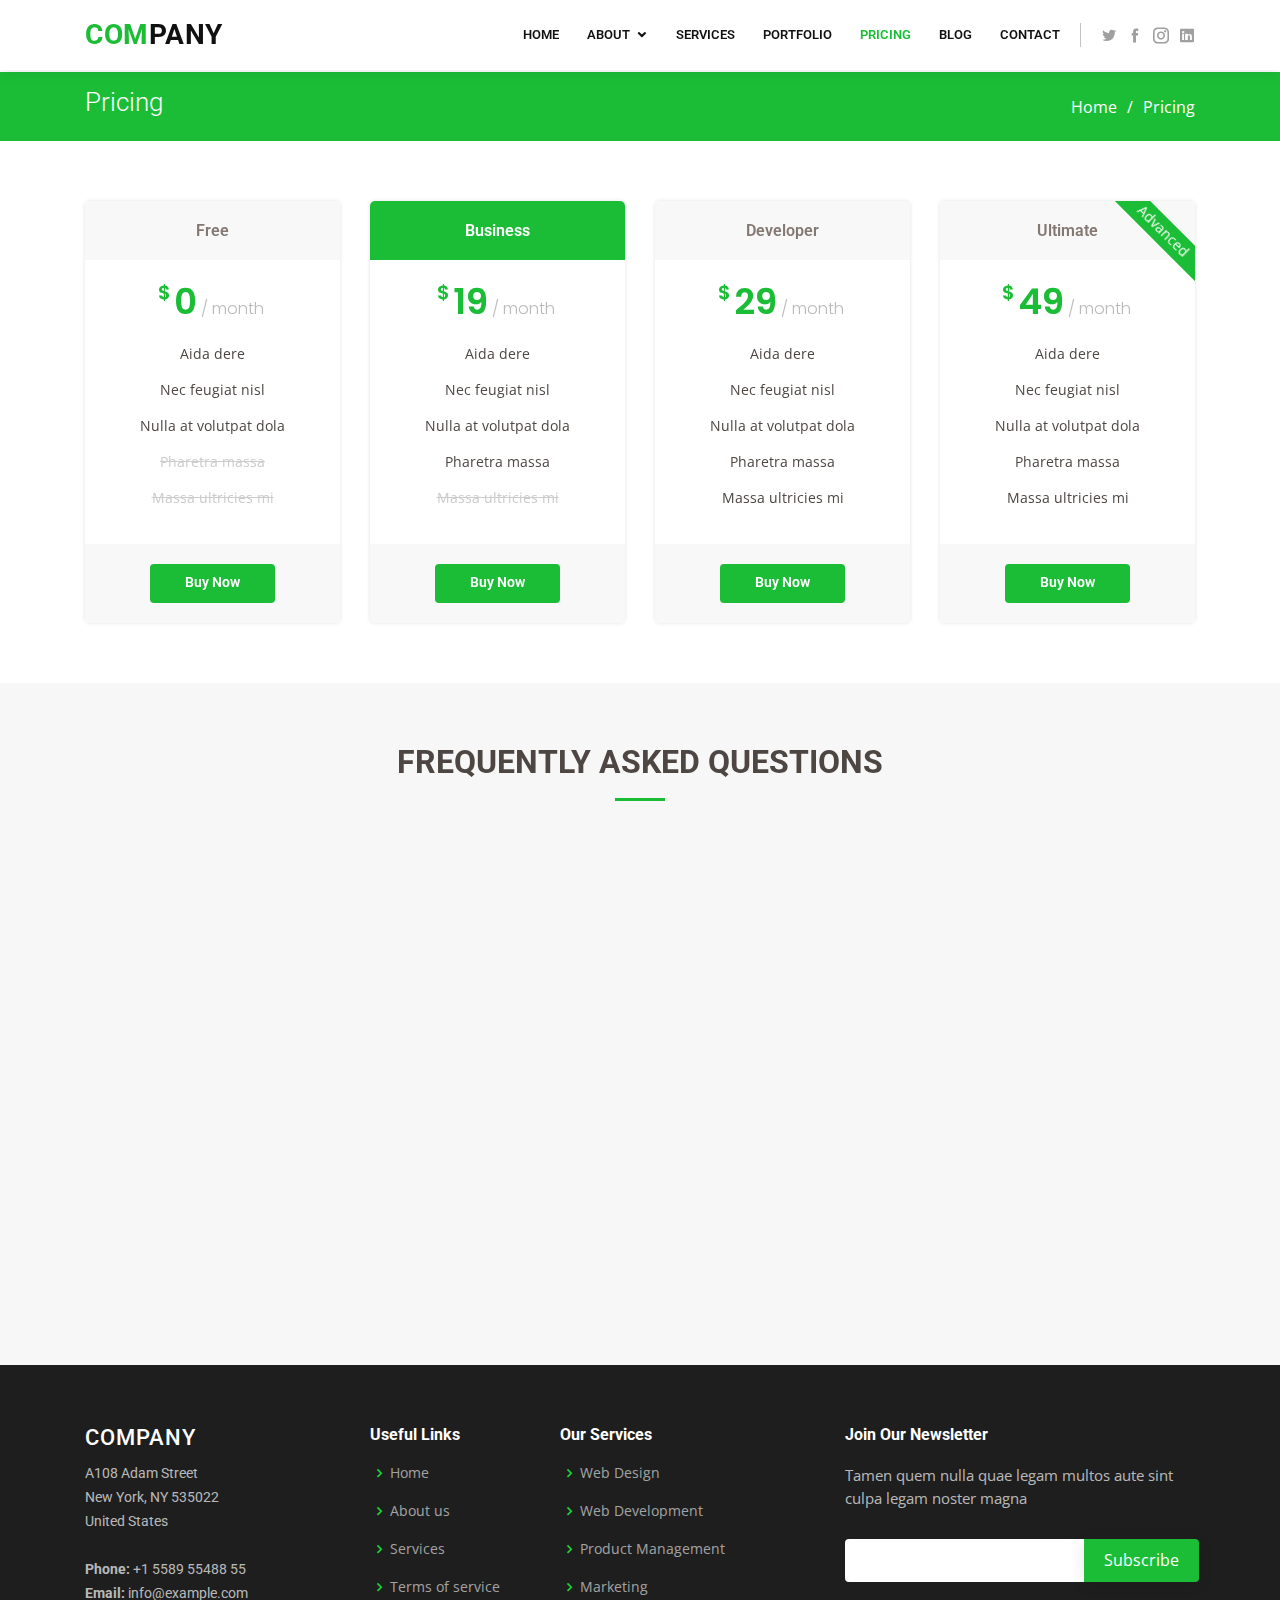
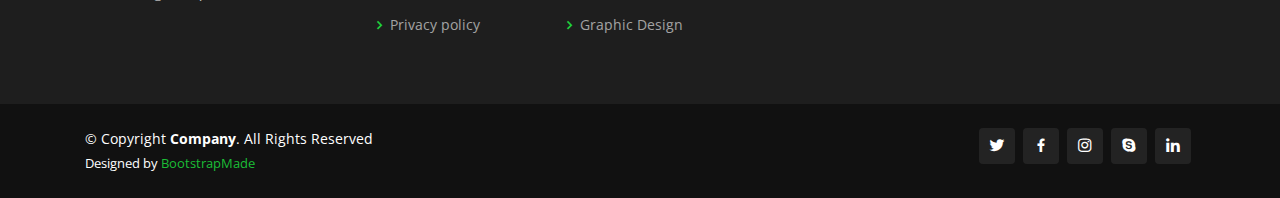
<file: Company/pricing.html>
<!DOCTYPE html>
<html lang="en">

<head>
  <meta charset="utf-8">
  <meta content="width=device-width, initial-scale=1.0" name="viewport">

  <title>Pricing - Company Bootstrap Template</title>
  <meta content="" name="descriptison">
  <meta content="" name="keywords">

  <!-- Favicons -->
  <link href="assets/img/favicon.png" rel="icon">
  <link href="assets/img/apple-touch-icon.png" rel="apple-touch-icon">

  <!-- Google Fonts -->
  <link href="https://fonts.googleapis.com/css?family=Open+Sans:300,300i,400,400i,600,600i,700,700i|Roboto:300,300i,400,400i,500,500i,600,600i,700,700i|Poppins:300,300i,400,400i,500,500i,600,600i,700,700i" rel="stylesheet">

  <!-- Vendor CSS Files -->
  <link href="assets/vendor/bootstrap/css/bootstrap.min.css" rel="stylesheet">
  <link href="assets/vendor/icofont/icofont.min.css" rel="stylesheet">
  <link href="assets/vendor/boxicons/css/boxicons.min.css" rel="stylesheet">
  <link href="assets/vendor/animate.css/animate.min.css" rel="stylesheet">
  <link href="assets/vendor/venobox/venobox.css" rel="stylesheet">
  <link href="assets/vendor/owl.carousel/assets/owl.carousel.min.css" rel="stylesheet">
  <link href="assets/vendor/aos/aos.css" rel="stylesheet">
  <link href="assets/vendor/remixicon/remixicon.css" rel="stylesheet">

  <!-- Template Main CSS File -->
  <link href="assets/css/style.css" rel="stylesheet">

  <!-- =======================================================
  * Template Name: Company - v2.1.0
  * Template URL: https://bootstrapmade.com/company-free-html-bootstrap-template/
  * Author: BootstrapMade.com
  * License: https://bootstrapmade.com/license/
  ======================================================== -->
</head>

<body>

  <!-- ======= Header ======= -->
  <header id="header" class="fixed-top">
    <div class="container d-flex align-items-center">

      <h1 class="logo mr-auto"><a href="index.html"><span>Com</span>pany</a></h1>
      <!-- Uncomment below if you prefer to use an image logo -->
      <!-- <a href="index.html" class="logo mr-auto"><img src="assets/img/logo.png" alt="" class="img-fluid"></a>-->

      <nav class="nav-menu d-none d-lg-block">
        <ul>
          <li><a href="index.html">Home</a></li>

          <li class="drop-down"><a href="">About</a>
            <ul>
              <li><a href="about.html">About Us</a></li>
              <li><a href="team.html">Team</a></li>
              <li><a href="testimonials.html">Testimonials</a></li>
              <li class="drop-down"><a href="#">Deep Drop Down</a>
                <ul>
                  <li><a href="#">Deep Drop Down 1</a></li>
                  <li><a href="#">Deep Drop Down 2</a></li>
                  <li><a href="#">Deep Drop Down 3</a></li>
                  <li><a href="#">Deep Drop Down 4</a></li>
                  <li><a href="#">Deep Drop Down 5</a></li>
                </ul>
              </li>
            </ul>
          </li>

          <li><a href="services.html">Services</a></li>
          <li><a href="portfolio.html">Portfolio</a></li>
          <li class="active"><a href="pricing.html">Pricing</a></li>
          <li><a href="blog.html">Blog</a></li>
          <li><a href="contact.html">Contact</a></li>

        </ul>
      </nav><!-- .nav-menu -->

      <div class="header-social-links">
        <a href="#" class="twitter"><i class="icofont-twitter"></i></a>
        <a href="#" class="facebook"><i class="icofont-facebook"></i></a>
        <a href="#" class="instagram"><i class="icofont-instagram"></i></a>
        <a href="#" class="linkedin"><i class="icofont-linkedin"></i></i></a>
      </div>

    </div>
  </header><!-- End Header -->

  <main id="main">

    <!-- ======= Breadcrumbs ======= -->
    <section id="breadcrumbs" class="breadcrumbs">
      <div class="container">

        <div class="d-flex justify-content-between align-items-center">
          <h2>Pricing</h2>
          <ol>
            <li><a href="index.html">Home</a></li>
            <li>Pricing</li>
          </ol>
        </div>

      </div>
    </section><!-- End Breadcrumbs -->

    <!-- ======= Pricing Section ======= -->
    <section id="pricing" class="pricing">
      <div class="container" data-aos="fade-up">

        <div class="row">

          <div class="col-lg-3 col-md-6">
            <div class="box">
              <h3>Free</h3>
              <h4><sup>$</sup>0<span> / month</span></h4>
              <ul>
                <li>Aida dere</li>
                <li>Nec feugiat nisl</li>
                <li>Nulla at volutpat dola</li>
                <li class="na">Pharetra massa</li>
                <li class="na">Massa ultricies mi</li>
              </ul>
              <div class="btn-wrap">
                <a href="#" class="btn-buy">Buy Now</a>
              </div>
            </div>
          </div>

          <div class="col-lg-3 col-md-6 mt-4 mt-md-0">
            <div class="box featured">
              <h3>Business</h3>
              <h4><sup>$</sup>19<span> / month</span></h4>
              <ul>
                <li>Aida dere</li>
                <li>Nec feugiat nisl</li>
                <li>Nulla at volutpat dola</li>
                <li>Pharetra massa</li>
                <li class="na">Massa ultricies mi</li>
              </ul>
              <div class="btn-wrap">
                <a href="#" class="btn-buy">Buy Now</a>
              </div>
            </div>
          </div>

          <div class="col-lg-3 col-md-6 mt-4 mt-lg-0">
            <div class="box">
              <h3>Developer</h3>
              <h4><sup>$</sup>29<span> / month</span></h4>
              <ul>
                <li>Aida dere</li>
                <li>Nec feugiat nisl</li>
                <li>Nulla at volutpat dola</li>
                <li>Pharetra massa</li>
                <li>Massa ultricies mi</li>
              </ul>
              <div class="btn-wrap">
                <a href="#" class="btn-buy">Buy Now</a>
              </div>
            </div>
          </div>

          <div class="col-lg-3 col-md-6 mt-4 mt-lg-0">
            <div class="box">
              <span class="advanced">Advanced</span>
              <h3>Ultimate</h3>
              <h4><sup>$</sup>49<span> / month</span></h4>
              <ul>
                <li>Aida dere</li>
                <li>Nec feugiat nisl</li>
                <li>Nulla at volutpat dola</li>
                <li>Pharetra massa</li>
                <li>Massa ultricies mi</li>
              </ul>
              <div class="btn-wrap">
                <a href="#" class="btn-buy">Buy Now</a>
              </div>
            </div>
          </div>

        </div>

      </div>
    </section><!-- End Pricing Section -->

    <!-- ======= Frequently Asked Questions Section ======= -->
    <section id="faq" class="faq section-bg">
      <div class="container" data-aos="fade-up">

        <div class="section-title">
          <h2>Frequently Asked Questions</h2>
        </div>

        <div class="faq-list">
          <ul>
            <li data-aos="fade-up">
              <i class="bx bx-help-circle icon-help"></i> <a data-toggle="collapse" class="collapse" href="#faq-list-1">Non consectetur a erat nam at lectus urna duis? <i class="bx bx-chevron-down icon-show"></i><i class="bx bx-chevron-up icon-close"></i></a>
              <div id="faq-list-1" class="collapse show" data-parent=".faq-list">
                <p>
                  Feugiat pretium nibh ipsum consequat. Tempus iaculis urna id volutpat lacus laoreet non curabitur gravida. Venenatis lectus magna fringilla urna porttitor rhoncus dolor purus non.
                </p>
              </div>
            </li>

            <li data-aos="fade-up" data-aos-delay="100">
              <i class="bx bx-help-circle icon-help"></i> <a data-toggle="collapse" href="#faq-list-2" class="collapsed">Feugiat scelerisque varius morbi enim nunc? <i class="bx bx-chevron-down icon-show"></i><i class="bx bx-chevron-up icon-close"></i></a>
              <div id="faq-list-2" class="collapse" data-parent=".faq-list">
                <p>
                  Dolor sit amet consectetur adipiscing elit pellentesque habitant morbi. Id interdum velit laoreet id donec ultrices. Fringilla phasellus faucibus scelerisque eleifend donec pretium. Est pellentesque elit ullamcorper dignissim. Mauris ultrices eros in cursus turpis massa tincidunt dui.
                </p>
              </div>
            </li>

            <li data-aos="fade-up" data-aos-delay="200">
              <i class="bx bx-help-circle icon-help"></i> <a data-toggle="collapse" href="#faq-list-3" class="collapsed">Dolor sit amet consectetur adipiscing elit? <i class="bx bx-chevron-down icon-show"></i><i class="bx bx-chevron-up icon-close"></i></a>
              <div id="faq-list-3" class="collapse" data-parent=".faq-list">
                <p>
                  Eleifend mi in nulla posuere sollicitudin aliquam ultrices sagittis orci. Faucibus pulvinar elementum integer enim. Sem nulla pharetra diam sit amet nisl suscipit. Rutrum tellus pellentesque eu tincidunt. Lectus urna duis convallis convallis tellus. Urna molestie at elementum eu facilisis sed odio morbi quis
                </p>
              </div>
            </li>

            <li data-aos="fade-up" data-aos-delay="300">
              <i class="bx bx-help-circle icon-help"></i> <a data-toggle="collapse" href="#faq-list-4" class="collapsed">Tempus quam pellentesque nec nam aliquam sem et tortor consequat? <i class="bx bx-chevron-down icon-show"></i><i class="bx bx-chevron-up icon-close"></i></a>
              <div id="faq-list-4" class="collapse" data-parent=".faq-list">
                <p>
                  Molestie a iaculis at erat pellentesque adipiscing commodo. Dignissim suspendisse in est ante in. Nunc vel risus commodo viverra maecenas accumsan. Sit amet nisl suscipit adipiscing bibendum est. Purus gravida quis blandit turpis cursus in.
                </p>
              </div>
            </li>

            <li data-aos="fade-up" data-aos-delay="400">
              <i class="bx bx-help-circle icon-help"></i> <a data-toggle="collapse" href="#faq-list-5" class="collapsed">Tortor vitae purus faucibus ornare. Varius vel pharetra vel turpis nunc eget lorem dolor? <i class="bx bx-chevron-down icon-show"></i><i class="bx bx-chevron-up icon-close"></i></a>
              <div id="faq-list-5" class="collapse" data-parent=".faq-list">
                <p>
                  Laoreet sit amet cursus sit amet dictum sit amet justo. Mauris vitae ultricies leo integer malesuada nunc vel. Tincidunt eget nullam non nisi est sit amet. Turpis nunc eget lorem dolor sed. Ut venenatis tellus in metus vulputate eu scelerisque.
                </p>
              </div>
            </li>

          </ul>
        </div>

      </div>
    </section><!-- End Frequently Asked Questions Section -->

  </main><!-- End #main -->

  <!-- ======= Footer ======= -->
  <footer id="footer">

    <div class="footer-top">
      <div class="container">
        <div class="row">

          <div class="col-lg-3 col-md-6 footer-contact">
            <h3>Company</h3>
            <p>
              A108 Adam Street <br>
              New York, NY 535022<br>
              United States <br><br>
              <strong>Phone:</strong> +1 5589 55488 55<br>
              <strong>Email:</strong> info@example.com<br>
            </p>
          </div>

          <div class="col-lg-2 col-md-6 footer-links">
            <h4>Useful Links</h4>
            <ul>
              <li><i class="bx bx-chevron-right"></i> <a href="#">Home</a></li>
              <li><i class="bx bx-chevron-right"></i> <a href="#">About us</a></li>
              <li><i class="bx bx-chevron-right"></i> <a href="#">Services</a></li>
              <li><i class="bx bx-chevron-right"></i> <a href="#">Terms of service</a></li>
              <li><i class="bx bx-chevron-right"></i> <a href="#">Privacy policy</a></li>
            </ul>
          </div>

          <div class="col-lg-3 col-md-6 footer-links">
            <h4>Our Services</h4>
            <ul>
              <li><i class="bx bx-chevron-right"></i> <a href="#">Web Design</a></li>
              <li><i class="bx bx-chevron-right"></i> <a href="#">Web Development</a></li>
              <li><i class="bx bx-chevron-right"></i> <a href="#">Product Management</a></li>
              <li><i class="bx bx-chevron-right"></i> <a href="#">Marketing</a></li>
              <li><i class="bx bx-chevron-right"></i> <a href="#">Graphic Design</a></li>
            </ul>
          </div>

          <div class="col-lg-4 col-md-6 footer-newsletter">
            <h4>Join Our Newsletter</h4>
            <p>Tamen quem nulla quae legam multos aute sint culpa legam noster magna</p>
            <form action="" method="post">
              <input type="email" name="email"><input type="submit" value="Subscribe">
            </form>
          </div>

        </div>
      </div>
    </div>

    <div class="container d-md-flex py-4">

      <div class="mr-md-auto text-center text-md-left">
        <div class="copyright">
          &copy; Copyright <strong><span>Company</span></strong>. All Rights Reserved
        </div>
        <div class="credits">
          <!-- All the links in the footer should remain intact. -->
          <!-- You can delete the links only if you purchased the pro version. -->
          <!-- Licensing information: https://bootstrapmade.com/license/ -->
          <!-- Purchase the pro version with working PHP/AJAX contact form: https://bootstrapmade.com/company-free-html-bootstrap-template/ -->
          Designed by <a href="https://bootstrapmade.com/">BootstrapMade</a>
        </div>
      </div>
      <div class="social-links text-center text-md-right pt-3 pt-md-0">
        <a href="#" class="twitter"><i class="bx bxl-twitter"></i></a>
        <a href="#" class="facebook"><i class="bx bxl-facebook"></i></a>
        <a href="#" class="instagram"><i class="bx bxl-instagram"></i></a>
        <a href="#" class="google-plus"><i class="bx bxl-skype"></i></a>
        <a href="#" class="linkedin"><i class="bx bxl-linkedin"></i></a>
      </div>
    </div>
  </footer><!-- End Footer -->

  <a href="#" class="back-to-top"><i class="icofont-simple-up"></i></a>

  <!-- Vendor JS Files -->
  <script src="assets/vendor/jquery/jquery.min.js"></script>
  <script src="assets/vendor/bootstrap/js/bootstrap.bundle.min.js"></script>
  <script src="assets/vendor/jquery.easing/jquery.easing.min.js"></script>
  <script src="assets/vendor/php-email-form/validate.js"></script>
  <script src="assets/vendor/jquery-sticky/jquery.sticky.js"></script>
  <script src="assets/vendor/isotope-layout/isotope.pkgd.min.js"></script>
  <script src="assets/vendor/venobox/venobox.min.js"></script>
  <script src="assets/vendor/waypoints/jquery.waypoints.min.js"></script>
  <script src="assets/vendor/owl.carousel/owl.carousel.min.js"></script>
  <script src="assets/vendor/aos/aos.js"></script>

  <!-- Template Main JS File -->
  <script src="assets/js/main.js"></script>

</body>

</html>
</file>
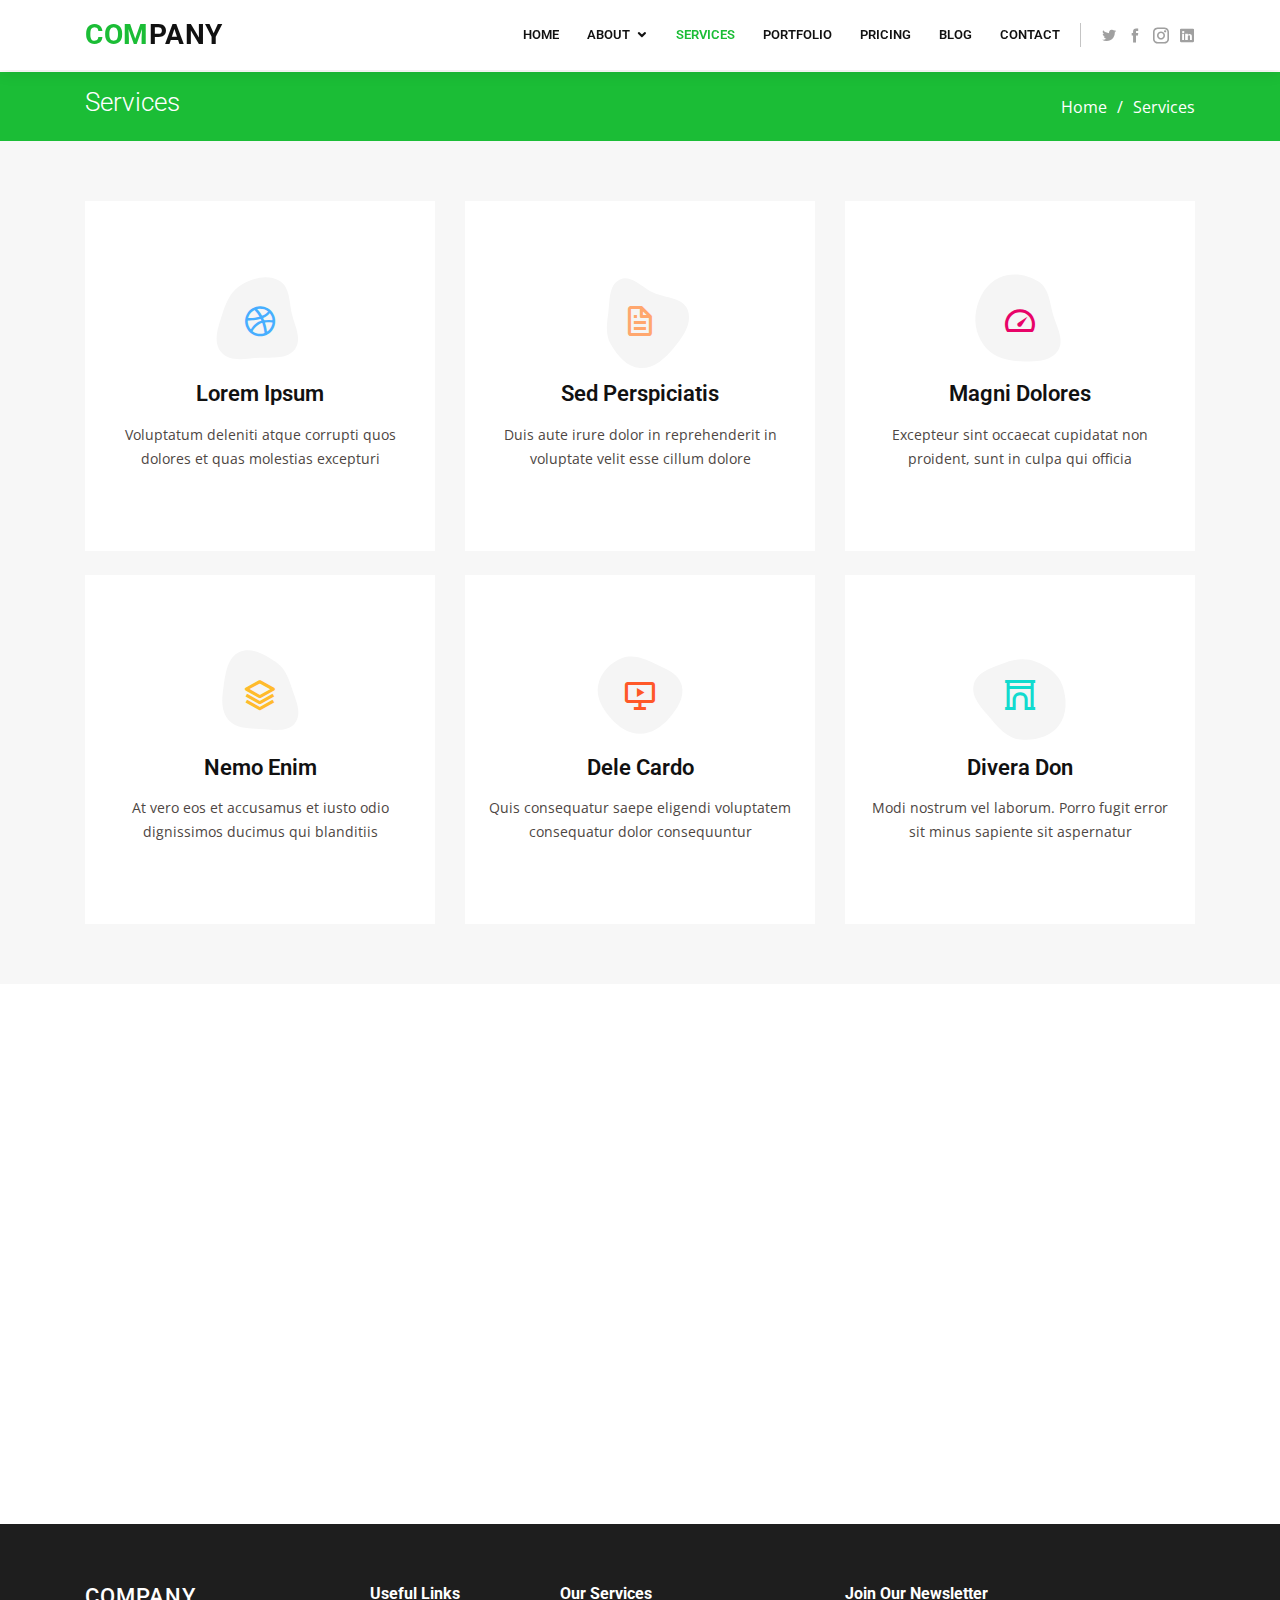
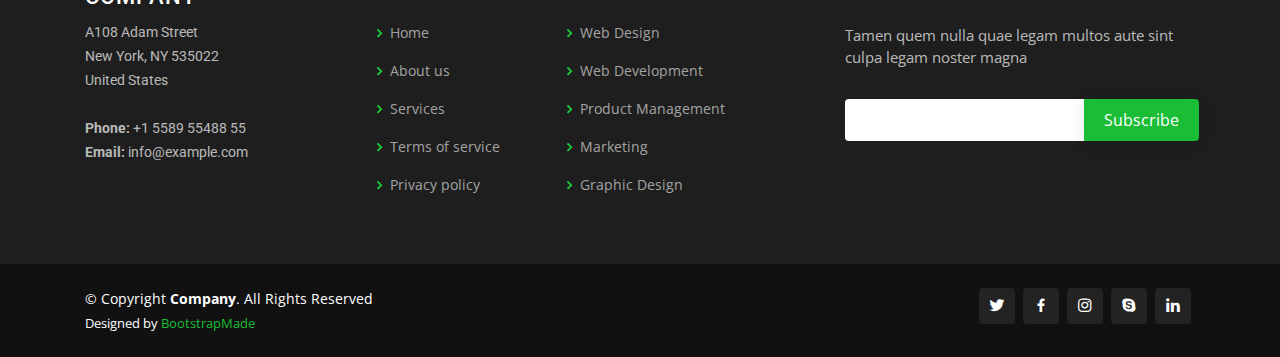
<file: Company/services.html>
<!DOCTYPE html>
<html lang="en">

<head>
  <meta charset="utf-8">
  <meta content="width=device-width, initial-scale=1.0" name="viewport">

  <title>Services - Company Bootstrap Template</title>
  <meta content="" name="descriptison">
  <meta content="" name="keywords">

  <!-- Favicons -->
  <link href="assets/img/favicon.png" rel="icon">
  <link href="assets/img/apple-touch-icon.png" rel="apple-touch-icon">

  <!-- Google Fonts -->
  <link href="https://fonts.googleapis.com/css?family=Open+Sans:300,300i,400,400i,600,600i,700,700i|Roboto:300,300i,400,400i,500,500i,600,600i,700,700i|Poppins:300,300i,400,400i,500,500i,600,600i,700,700i" rel="stylesheet">

  <!-- Vendor CSS Files -->
  <link href="assets/vendor/bootstrap/css/bootstrap.min.css" rel="stylesheet">
  <link href="assets/vendor/icofont/icofont.min.css" rel="stylesheet">
  <link href="assets/vendor/boxicons/css/boxicons.min.css" rel="stylesheet">
  <link href="assets/vendor/animate.css/animate.min.css" rel="stylesheet">
  <link href="assets/vendor/venobox/venobox.css" rel="stylesheet">
  <link href="assets/vendor/owl.carousel/assets/owl.carousel.min.css" rel="stylesheet">
  <link href="assets/vendor/aos/aos.css" rel="stylesheet">
  <link href="assets/vendor/remixicon/remixicon.css" rel="stylesheet">

  <!-- Template Main CSS File -->
  <link href="assets/css/style.css" rel="stylesheet">

  <!-- =======================================================
  * Template Name: Company - v2.1.0
  * Template URL: https://bootstrapmade.com/company-free-html-bootstrap-template/
  * Author: BootstrapMade.com
  * License: https://bootstrapmade.com/license/
  ======================================================== -->
</head>

<body>

  <!-- ======= Header ======= -->
  <header id="header" class="fixed-top">
    <div class="container d-flex align-items-center">

      <h1 class="logo mr-auto"><a href="index.html"><span>Com</span>pany</a></h1>
      <!-- Uncomment below if you prefer to use an image logo -->
      <!-- <a href="index.html" class="logo mr-auto"><img src="assets/img/logo.png" alt="" class="img-fluid"></a>-->

      <nav class="nav-menu d-none d-lg-block">
        <ul>
          <li><a href="index.html">Home</a></li>

          <li class="drop-down"><a href="">About</a>
            <ul>
              <li><a href="about.html">About Us</a></li>
              <li><a href="team.html">Team</a></li>
              <li><a href="testimonials.html">Testimonials</a></li>
              <li class="drop-down"><a href="#">Deep Drop Down</a>
                <ul>
                  <li><a href="#">Deep Drop Down 1</a></li>
                  <li><a href="#">Deep Drop Down 2</a></li>
                  <li><a href="#">Deep Drop Down 3</a></li>
                  <li><a href="#">Deep Drop Down 4</a></li>
                  <li><a href="#">Deep Drop Down 5</a></li>
                </ul>
              </li>
            </ul>
          </li>

          <li class="active"><a href="services.html">Services</a></li>
          <li><a href="portfolio.html">Portfolio</a></li>
          <li><a href="pricing.html">Pricing</a></li>
          <li><a href="blog.html">Blog</a></li>
          <li><a href="contact.html">Contact</a></li>

        </ul>
      </nav><!-- .nav-menu -->

      <div class="header-social-links">
        <a href="#" class="twitter"><i class="icofont-twitter"></i></a>
        <a href="#" class="facebook"><i class="icofont-facebook"></i></a>
        <a href="#" class="instagram"><i class="icofont-instagram"></i></a>
        <a href="#" class="linkedin"><i class="icofont-linkedin"></i></i></a>
      </div>

    </div>
  </header><!-- End Header -->

  <main id="main">

    <!-- ======= Breadcrumbs ======= -->
    <section id="breadcrumbs" class="breadcrumbs">
      <div class="container">

        <div class="d-flex justify-content-between align-items-center">
          <h2>Services</h2>
          <ol>
            <li><a href="index.html">Home</a></li>
            <li>Services</li>
          </ol>
        </div>

      </div>
    </section><!-- End Breadcrumbs -->

    <!-- ======= Services Section ======= -->
    <section id="services" class="services section-bg">
      <div class="container" data-aos="fade-up">

        <div class="row">
          <div class="col-lg-4 col-md-6 d-flex align-items-stretch" data-aos="zoom-in" data-aos-delay="100">
            <div class="icon-box iconbox-blue">
              <div class="icon">
                <svg width="100" height="100" viewBox="0 0 600 600" xmlns="http://www.w3.org/2000/svg">
                  <path stroke="none" stroke-width="0" fill="#f5f5f5" d="M300,521.0016835830174C376.1290562159157,517.8887921683347,466.0731472004068,529.7835943286574,510.70327084640275,468.03025145048787C554.3714126377745,407.6079735673963,508.03601936045806,328.9844924480964,491.2728898941984,256.3432110539036C474.5976632858925,184.082847569629,479.9380746630129,96.60480741107993,416.23090153303,58.64404602377083C348.86323505073057,18.502131276798302,261.93793281208167,40.57373210992963,193.5410806939664,78.93577620505333C130.42746243093433,114.334589627462,98.30271207620316,179.96522072025542,76.75703585869454,249.04625023123273C51.97151888228291,328.5150500222984,13.704378332031375,421.85034740162234,66.52175969318436,486.19268352777647C119.04800174914682,550.1803526380478,217.28368757567262,524.383925680826,300,521.0016835830174"></path>
                </svg>
                <i class="bx bxl-dribbble"></i>
              </div>
              <h4><a href="">Lorem Ipsum</a></h4>
              <p>Voluptatum deleniti atque corrupti quos dolores et quas molestias excepturi</p>
            </div>
          </div>

          <div class="col-lg-4 col-md-6 d-flex align-items-stretch mt-4 mt-md-0" data-aos="zoom-in" data-aos-delay="200">
            <div class="icon-box iconbox-orange ">
              <div class="icon">
                <svg width="100" height="100" viewBox="0 0 600 600" xmlns="http://www.w3.org/2000/svg">
                  <path stroke="none" stroke-width="0" fill="#f5f5f5" d="M300,582.0697525312426C382.5290701553225,586.8405444964366,449.9789794690241,525.3245884688669,502.5850820975895,461.55621195738473C556.606425686781,396.0723002908107,615.8543463187945,314.28637112970534,586.6730223649479,234.56875336149918C558.9533121215079,158.8439757836574,454.9685369536778,164.00468322053177,381.49747125262974,130.76875717737553C312.15926192815925,99.40240125094834,248.97055460311594,18.661163978235184,179.8680185752513,50.54337015887873C110.5421016452524,82.52863877960104,119.82277516462835,180.83849132639028,109.12597500060166,256.43424936330496C100.08760227029461,320.3096726198365,92.17705696193138,384.0621239912766,124.79988738764834,439.7174275375508C164.83382741302287,508.01625554203684,220.96474134820875,577.5009287672846,300,582.0697525312426"></path>
                </svg>
                <i class="bx bx-file"></i>
              </div>
              <h4><a href="">Sed Perspiciatis</a></h4>
              <p>Duis aute irure dolor in reprehenderit in voluptate velit esse cillum dolore</p>
            </div>
          </div>

          <div class="col-lg-4 col-md-6 d-flex align-items-stretch mt-4 mt-lg-0" data-aos="zoom-in" data-aos-delay="300">
            <div class="icon-box iconbox-pink">
              <div class="icon">
                <svg width="100" height="100" viewBox="0 0 600 600" xmlns="http://www.w3.org/2000/svg">
                  <path stroke="none" stroke-width="0" fill="#f5f5f5" d="M300,541.5067337569781C382.14930387511276,545.0595476570109,479.8736841581634,548.3450877840088,526.4010558755058,480.5488172755941C571.5218469581645,414.80211281144784,517.5187510058486,332.0715597781072,496.52539010469104,255.14436215662573C477.37192572678356,184.95920475031193,473.57363656557914,105.61284051026155,413.0603344069578,65.22779650032875C343.27470386102294,18.654635553484475,251.2091493199835,5.337323636656869,175.0934190732945,40.62881213300186C97.87086631185822,76.43348514350839,51.98124368387456,156.15599469081315,36.44837278890362,239.84606092416172C21.716077023791087,319.22268207091537,43.775223500013084,401.1760424656574,96.891909868211,461.97329694683043C147.22146801428983,519.5804099606455,223.5754009179313,538.201503339737,300,541.5067337569781"></path>
                </svg>
                <i class="bx bx-tachometer"></i>
              </div>
              <h4><a href="">Magni Dolores</a></h4>
              <p>Excepteur sint occaecat cupidatat non proident, sunt in culpa qui officia</p>
            </div>
          </div>

          <div class="col-lg-4 col-md-6 d-flex align-items-stretch mt-4" data-aos="zoom-in" data-aos-delay="100">
            <div class="icon-box iconbox-yellow">
              <div class="icon">
                <svg width="100" height="100" viewBox="0 0 600 600" xmlns="http://www.w3.org/2000/svg">
                  <path stroke="none" stroke-width="0" fill="#f5f5f5" d="M300,503.46388370962813C374.79870501325706,506.71871716319447,464.8034551963731,527.1746412648533,510.4981551193396,467.86667711651364C555.9287308511215,408.9015244558933,512.6030010748507,327.5744911775523,490.211057578863,256.5855673507754C471.097692560561,195.9906835881958,447.69079081568157,138.11976852964426,395.19560036434837,102.3242989838813C329.3053358748298,57.3949838291264,248.02791733380457,8.279543830951368,175.87071277845988,42.242879143198664C103.41431057327972,76.34704239035025,93.79494320519305,170.9812938413882,81.28167332365135,250.07896920659033C70.17666984294237,320.27484674793965,64.84698225790005,396.69656628748305,111.28512138212992,450.4950937839243C156.20124167950087,502.5303643271138,231.32542653798444,500.4755392045468,300,503.46388370962813"></path>
                </svg>
                <i class="bx bx-layer"></i>
              </div>
              <h4><a href="">Nemo Enim</a></h4>
              <p>At vero eos et accusamus et iusto odio dignissimos ducimus qui blanditiis</p>
            </div>
          </div>

          <div class="col-lg-4 col-md-6 d-flex align-items-stretch mt-4" data-aos="zoom-in" data-aos-delay="200">
            <div class="icon-box iconbox-red">
              <div class="icon">
                <svg width="100" height="100" viewBox="0 0 600 600" xmlns="http://www.w3.org/2000/svg">
                  <path stroke="none" stroke-width="0" fill="#f5f5f5" d="M300,532.3542879108572C369.38199826031484,532.3153073249985,429.10787420159085,491.63046689027357,474.5244479745417,439.17860296908856C522.8885846962883,383.3225815378663,569.1668002868075,314.3205725914397,550.7432151929288,242.7694973846089C532.6665558377875,172.5657663291529,456.2379748765914,142.6223662098291,390.3689995646985,112.34683881706744C326.66090330228417,83.06452184765237,258.84405631176094,53.51806209861945,193.32584062364296,78.48882559362697C121.61183558270385,105.82097193414197,62.805066853699245,167.19869350419734,48.57481801355237,242.6138429142374C34.843463184063346,315.3850353017275,76.69343916112496,383.4422959591041,125.22947124332185,439.3748458443577C170.7312796277747,491.8107796887764,230.57421082200815,532.3932930995766,300,532.3542879108572"></path>
                </svg>
                <i class="bx bx-slideshow"></i>
              </div>
              <h4><a href="">Dele Cardo</a></h4>
              <p>Quis consequatur saepe eligendi voluptatem consequatur dolor consequuntur</p>
            </div>
          </div>

          <div class="col-lg-4 col-md-6 d-flex align-items-stretch mt-4" data-aos="zoom-in" data-aos-delay="300">
            <div class="icon-box iconbox-teal">
              <div class="icon">
                <svg width="100" height="100" viewBox="0 0 600 600" xmlns="http://www.w3.org/2000/svg">
                  <path stroke="none" stroke-width="0" fill="#f5f5f5" d="M300,566.797414625762C385.7384707136149,576.1784315230908,478.7894351017131,552.8928747891023,531.9192734346935,484.94944893311C584.6109503024035,417.5663521118492,582.489472248146,322.67544863468447,553.9536738515405,242.03673114598146C529.1557734026468,171.96086150256528,465.24506316201064,127.66468636344209,395.9583748389544,100.7403814666027C334.2173773831606,76.7482773500951,269.4350130405921,84.62216499799875,207.1952322260088,107.2889140133804C132.92018162631612,134.33871894543012,41.79353780512637,160.00259165414826,22.644507872594943,236.69541883565114C3.319112789854554,314.0945973066697,72.72355303640163,379.243833228382,124.04198916343866,440.3218312028393C172.9286146004772,498.5055451809895,224.45579914871206,558.5317968840102,300,566.797414625762"></path>
                </svg>
                <i class="bx bx-arch"></i>
              </div>
              <h4><a href="">Divera Don</a></h4>
              <p>Modi nostrum vel laborum. Porro fugit error sit minus sapiente sit aspernatur</p>
            </div>
          </div>

        </div>

      </div>
    </section><!-- End Services Section -->

    <!-- ======= Features Section ======= -->
    <section id="features" class="features">
      <div class="container" data-aos="fade-up">

        <div class="section-title">
          <h2>Features</h2>
          <p>Magnam dolores commodi suscipit. Necessitatibus eius consequatur ex aliquid fuga eum quidem. Sit sint consectetur velit. Quisquam quos quisquam cupiditate. Et nemo qui impedit suscipit alias ea. Quia fugiat sit in iste officiis commodi quidem hic quas.</p>
        </div>

        <div class="row">
          <div class="col-lg-3 col-md-4">
            <div class="icon-box">
              <i class="ri-store-line" style="color: #ffbb2c;"></i>
              <h3><a href="">Lorem Ipsum</a></h3>
            </div>
          </div>
          <div class="col-lg-3 col-md-4 mt-4 mt-md-0">
            <div class="icon-box">
              <i class="ri-bar-chart-box-line" style="color: #5578ff;"></i>
              <h3><a href="">Dolor Sitema</a></h3>
            </div>
          </div>
          <div class="col-lg-3 col-md-4 mt-4 mt-md-0">
            <div class="icon-box">
              <i class="ri-calendar-todo-line" style="color: #e80368;"></i>
              <h3><a href="">Sed perspiciatis</a></h3>
            </div>
          </div>
          <div class="col-lg-3 col-md-4 mt-4 mt-lg-0">
            <div class="icon-box">
              <i class="ri-paint-brush-line" style="color: #e361ff;"></i>
              <h3><a href="">Magni Dolores</a></h3>
            </div>
          </div>
          <div class="col-lg-3 col-md-4 mt-4">
            <div class="icon-box">
              <i class="ri-database-2-line" style="color: #47aeff;"></i>
              <h3><a href="">Nemo Enim</a></h3>
            </div>
          </div>
          <div class="col-lg-3 col-md-4 mt-4">
            <div class="icon-box">
              <i class="ri-gradienter-line" style="color: #ffa76e;"></i>
              <h3><a href="">Eiusmod Tempor</a></h3>
            </div>
          </div>
          <div class="col-lg-3 col-md-4 mt-4">
            <div class="icon-box">
              <i class="ri-file-list-3-line" style="color: #11dbcf;"></i>
              <h3><a href="">Midela Teren</a></h3>
            </div>
          </div>
          <div class="col-lg-3 col-md-4 mt-4">
            <div class="icon-box">
              <i class="ri-price-tag-2-line" style="color: #4233ff;"></i>
              <h3><a href="">Pira Neve</a></h3>
            </div>
          </div>
          <div class="col-lg-3 col-md-4 mt-4">
            <div class="icon-box">
              <i class="ri-anchor-line" style="color: #b2904f;"></i>
              <h3><a href="">Dirada Pack</a></h3>
            </div>
          </div>
          <div class="col-lg-3 col-md-4 mt-4">
            <div class="icon-box">
              <i class="ri-disc-line" style="color: #b20969;"></i>
              <h3><a href="">Moton Ideal</a></h3>
            </div>
          </div>
          <div class="col-lg-3 col-md-4 mt-4">
            <div class="icon-box">
              <i class="ri-base-station-line" style="color: #ff5828;"></i>
              <h3><a href="">Verdo Park</a></h3>
            </div>
          </div>
          <div class="col-lg-3 col-md-4 mt-4">
            <div class="icon-box">
              <i class="ri-fingerprint-line" style="color: #29cc61;"></i>
              <h3><a href="">Flavor Nivelanda</a></h3>
            </div>
          </div>
        </div>

      </div>
    </section><!-- End Features Section -->

  </main><!-- End #main -->

  <!-- ======= Footer ======= -->
  <footer id="footer">

    <div class="footer-top">
      <div class="container">
        <div class="row">

          <div class="col-lg-3 col-md-6 footer-contact">
            <h3>Company</h3>
            <p>
              A108 Adam Street <br>
              New York, NY 535022<br>
              United States <br><br>
              <strong>Phone:</strong> +1 5589 55488 55<br>
              <strong>Email:</strong> info@example.com<br>
            </p>
          </div>

          <div class="col-lg-2 col-md-6 footer-links">
            <h4>Useful Links</h4>
            <ul>
              <li><i class="bx bx-chevron-right"></i> <a href="#">Home</a></li>
              <li><i class="bx bx-chevron-right"></i> <a href="#">About us</a></li>
              <li><i class="bx bx-chevron-right"></i> <a href="#">Services</a></li>
              <li><i class="bx bx-chevron-right"></i> <a href="#">Terms of service</a></li>
              <li><i class="bx bx-chevron-right"></i> <a href="#">Privacy policy</a></li>
            </ul>
          </div>

          <div class="col-lg-3 col-md-6 footer-links">
            <h4>Our Services</h4>
            <ul>
              <li><i class="bx bx-chevron-right"></i> <a href="#">Web Design</a></li>
              <li><i class="bx bx-chevron-right"></i> <a href="#">Web Development</a></li>
              <li><i class="bx bx-chevron-right"></i> <a href="#">Product Management</a></li>
              <li><i class="bx bx-chevron-right"></i> <a href="#">Marketing</a></li>
              <li><i class="bx bx-chevron-right"></i> <a href="#">Graphic Design</a></li>
            </ul>
          </div>

          <div class="col-lg-4 col-md-6 footer-newsletter">
            <h4>Join Our Newsletter</h4>
            <p>Tamen quem nulla quae legam multos aute sint culpa legam noster magna</p>
            <form action="" method="post">
              <input type="email" name="email"><input type="submit" value="Subscribe">
            </form>
          </div>

        </div>
      </div>
    </div>

    <div class="container d-md-flex py-4">

      <div class="mr-md-auto text-center text-md-left">
        <div class="copyright">
          &copy; Copyright <strong><span>Company</span></strong>. All Rights Reserved
        </div>
        <div class="credits">
          <!-- All the links in the footer should remain intact. -->
          <!-- You can delete the links only if you purchased the pro version. -->
          <!-- Licensing information: https://bootstrapmade.com/license/ -->
          <!-- Purchase the pro version with working PHP/AJAX contact form: https://bootstrapmade.com/company-free-html-bootstrap-template/ -->
          Designed by <a href="https://bootstrapmade.com/">BootstrapMade</a>
        </div>
      </div>
      <div class="social-links text-center text-md-right pt-3 pt-md-0">
        <a href="#" class="twitter"><i class="bx bxl-twitter"></i></a>
        <a href="#" class="facebook"><i class="bx bxl-facebook"></i></a>
        <a href="#" class="instagram"><i class="bx bxl-instagram"></i></a>
        <a href="#" class="google-plus"><i class="bx bxl-skype"></i></a>
        <a href="#" class="linkedin"><i class="bx bxl-linkedin"></i></a>
      </div>
    </div>
  </footer><!-- End Footer -->

  <a href="#" class="back-to-top"><i class="icofont-simple-up"></i></a>

  <!-- Vendor JS Files -->
  <script src="assets/vendor/jquery/jquery.min.js"></script>
  <script src="assets/vendor/bootstrap/js/bootstrap.bundle.min.js"></script>
  <script src="assets/vendor/jquery.easing/jquery.easing.min.js"></script>
  <script src="assets/vendor/php-email-form/validate.js"></script>
  <script src="assets/vendor/jquery-sticky/jquery.sticky.js"></script>
  <script src="assets/vendor/isotope-layout/isotope.pkgd.min.js"></script>
  <script src="assets/vendor/venobox/venobox.min.js"></script>
  <script src="assets/vendor/waypoints/jquery.waypoints.min.js"></script>
  <script src="assets/vendor/owl.carousel/owl.carousel.min.js"></script>
  <script src="assets/vendor/aos/aos.js"></script>

  <!-- Template Main JS File -->
  <script src="assets/js/main.js"></script>

</body>

</html>
</file>
<file: assets/vendor/venobox/venobox.css>
/* ------ venobox.css --------*/
.vbox-overlay *, .vbox-overlay *:before, .vbox-overlay *:after{
    -webkit-backface-visibility: hidden;
    -webkit-box-sizing:border-box;
    -moz-box-sizing:border-box;
    box-sizing:border-box;
}
.vbox-overlay * { 
    -webkit-backface-visibility: visible;
    backface-visibility: visible;
}
.vbox-overlay{
    display: -webkit-flex;
    display: flex;
    -webkit-flex-direction: column;
    flex-direction: column;
    -webkit-justify-content: center;
    justify-content: center;
    -webkit-align-items: center;
    align-items: center;
    position: fixed;
    left: 0;
    top: 0;
    bottom: 0;
    right: 0;
    z-index: 999999;
}

/* ----- navigation ----- */
.vbox-title{
    width: 100%;
    height: 40px;
    float: left;
    text-align: center;
    line-height: 28px;
    font-size: 12px;
    padding: 6px 50px;
    overflow: hidden;
    position: fixed;
    display: none;
    left: 0;
    z-index: 89;
}
.vbox-close{
    cursor: pointer;
    position: fixed;
    top: -1px;
    right: 0;
    width: 50px;
    height: 40px;
    padding: 6px;
    display: block;
    background-position:10px center;
    overflow: hidden;
    font-size: 24px;
    line-height: 1;
    text-align: center;
    z-index: 99;
}
.vbox-left{
    cursor: pointer;
    position: fixed;
    left: 0;
    height: 40px;
    overflow: hidden;
    line-height: 28px;
    font-size: 12px;
    z-index: 99;
    display: flex;
    align-items:center;
}
.vbox-num{
    display: inline-block;
    margin: 6px 0 6px 15px;
}
/* ----- Social share ----- */
.vbox-share{
    line-height: 28px;
    font-size: 12px;
    overflow: hidden;
    position: fixed;
    left: 0;
    z-index: 98;
    display: flex;
    align-items:center;
    justify-content: center;
    width: 100%;
    text-align: center;
}
.vbox-share svg{
    max-height: 28px;
    width: 28px;
    z-index: 10;
    margin-left: 12px;
    margin-top: 6px;
    margin-bottom: 6px;
    vertical-align: middle;
}


/* ----- navigation ARROWS ----- */
.vbox-next, .vbox-prev{
    position: fixed;
    top: 50%;
    margin-top: -15px;
    overflow: hidden;
    cursor: pointer;
    display: block;
    width: 45px;
    height: 45px;
    z-index: 99;
}
.vbox-next span, .vbox-prev span{
    position: relative;
    width: 20px;
    height: 20px;
    border: 2px solid transparent;
    border-top-color: #B6B6B6;
    border-right-color: #B6B6B6;
    text-indent: -100px;
    position: absolute;
    top: 8px;
    display: block;
}
.vbox-prev{
    left: 15px;
}
.vbox-next{
    right: 15px;
}
.vbox-prev span{
    left: 10px;
    -ms-transform: rotate(-135deg);
    -webkit-transform: rotate(-135deg);
    transform: rotate(-135deg);
}
.vbox-next span{
    -ms-transform: rotate(45deg);
    -webkit-transform: rotate(45deg);
    transform: rotate(45deg);
    right: 10px;
}
/* ------- inline window ------ */
.vbox-inline{
    width: 420px;
    height: 315px;
    height: 70vh;
    padding: 10px;
    background: #fff;
    margin: 0 auto;
    overflow: auto;
    text-align: left;
}
/* ------- Video & iFrames window ------ */
.venoframe{
    max-width: 100%;
    width: 100%;
    border: none;
    width: 100%;
    height: 260px;
    height: 70vh;
}
.venoframe.vbvid{
    height: 260px;
}
@media (min-width: 768px) {
    .venoframe, .vbox-inline{
        width: 90%;
        height: 360px;
        height: 70vh;
    }
    .venoframe.vbvid{
        width: 640px;
        height: 360px;
    }
}
@media (min-width: 992px) {
    .venoframe, .vbox-inline{
        max-width: 1200px;
        width: 80%;
        height: 540px;
        height: 70vh;
    }
    .venoframe.vbvid{
        width: 960px;
        height: 540px;
    }
}
/* 
Please do NOT edit this part! 
or at least read this note: http://i.imgur.com/7C0ws9e.gif
*/
.vbox-open{
    overflow: hidden;
}
.vbox-container{
    position: absolute;
    left: 0;
    right: 0;
    top: 0;
    bottom: 0;
    overflow-x: hidden;
    overflow-y: scroll;
    overflow-scrolling: touch;
    -webkit-overflow-scrolling: touch;
    z-index: 20;
    max-height: 100%;

}

.vbox-content{
    text-align: center;
    float: left;
    width: 100%;
    position: relative;
    overflow: hidden;
    padding: 20px 4%;
}
.vbox-container img{
    max-width: 100%;
    height: auto;
}
.vbox-figlio{
    box-shadow: 0 0 12px rgba(0,0,0,0.19), 0 6px 6px rgba(0,0,0,0.23);
    max-width: 100%;
    text-align: initial;
}
img.vbox-figlio{
    -webkit-user-select: none;
-khtml-user-select: none;
-moz-user-select: none;
-o-user-select: none;
user-select: none;
}
.vbox-content.swipe-left{
    margin-left: -200px !important;
}
.vbox-content.swipe-right{
    margin-left: 200px !important;
}
.vbox-animated{
    webkit-transition: margin 300ms ease-out;
    transition: margin 300ms ease-out;
}

/* ---------- preloader ----------
 * SPINKIT 
 * http://tobiasahlin.com/spinkit/
-------------------------------- */
.sk-double-bounce,.sk-rotating-plane{width:40px;height:40px;margin:40px auto}.sk-rotating-plane{background-color:#333;-webkit-animation:sk-rotatePlane 1.2s infinite ease-in-out;animation:sk-rotatePlane 1.2s infinite ease-in-out}@-webkit-keyframes sk-rotatePlane{0%{-webkit-transform:perspective(120px) rotateX(0) rotateY(0);transform:perspective(120px) rotateX(0) rotateY(0)}50%{-webkit-transform:perspective(120px) rotateX(-180.1deg) rotateY(0);transform:perspective(120px) rotateX(-180.1deg) rotateY(0)}100%{-webkit-transform:perspective(120px) rotateX(-180deg) rotateY(-179.9deg);transform:perspective(120px) rotateX(-180deg) rotateY(-179.9deg)}}@keyframes sk-rotatePlane{0%{-webkit-transform:perspective(120px) rotateX(0) rotateY(0);transform:perspective(120px) rotateX(0) rotateY(0)}50%{-webkit-transform:perspective(120px) rotateX(-180.1deg) rotateY(0);transform:perspective(120px) rotateX(-180.1deg) rotateY(0)}100%{-webkit-transform:perspective(120px) rotateX(-180deg) rotateY(-179.9deg);transform:perspective(120px) rotateX(-180deg) rotateY(-179.9deg)}}.sk-double-bounce{position:relative}.sk-double-bounce .sk-child{width:100%;height:100%;border-radius:50%;background-color:#333;opacity:.6;position:absolute;top:0;left:0;-webkit-animation:sk-doubleBounce 2s infinite ease-in-out;animation:sk-doubleBounce 2s infinite ease-in-out}.sk-chasing-dots .sk-child,.sk-spinner-pulse,.sk-three-bounce .sk-child{background-color:#333;border-radius:100%}.sk-double-bounce .sk-double-bounce2{-webkit-animation-delay:-1s;animation-delay:-1s}@-webkit-keyframes sk-doubleBounce{0%,100%{-webkit-transform:scale(0);transform:scale(0)}50%{-webkit-transform:scale(1);transform:scale(1)}}@keyframes sk-doubleBounce{0%,100%{-webkit-transform:scale(0);transform:scale(0)}50%{-webkit-transform:scale(1);transform:scale(1)}}.sk-wave{margin:40px auto;width:50px;height:40px;text-align:center;font-size:10px}.sk-wave .sk-rect{background-color:#333;height:100%;width:6px;display:inline-block;-webkit-animation:sk-waveStretchDelay 1.2s infinite ease-in-out;animation:sk-waveStretchDelay 1.2s infinite ease-in-out}.sk-wave .sk-rect1{-webkit-animation-delay:-1.2s;animation-delay:-1.2s}.sk-wave .sk-rect2{-webkit-animation-delay:-1.1s;animation-delay:-1.1s}.sk-wave .sk-rect3{-webkit-animation-delay:-1s;animation-delay:-1s}.sk-wave .sk-rect4{-webkit-animation-delay:-.9s;animation-delay:-.9s}.sk-wave .sk-rect5{-webkit-animation-delay:-.8s;animation-delay:-.8s}@-webkit-keyframes sk-waveStretchDelay{0%,100%,40%{-webkit-transform:scaleY(.4);transform:scaleY(.4)}20%{-webkit-transform:scaleY(1);transform:scaleY(1)}}@keyframes sk-waveStretchDelay{0%,100%,40%{-webkit-transform:scaleY(.4);transform:scaleY(.4)}20%{-webkit-transform:scaleY(1);transform:scaleY(1)}}.sk-wandering-cubes{margin:40px auto;width:40px;height:40px;position:relative}.sk-wandering-cubes .sk-cube{background-color:#333;width:10px;height:10px;position:absolute;top:0;left:0;-webkit-animation:sk-wanderingCube 1.8s ease-in-out -1.8s infinite both;animation:sk-wanderingCube 1.8s ease-in-out -1.8s infinite both}.sk-chasing-dots,.sk-spinner-pulse{width:40px;height:40px;margin:40px auto}.sk-wandering-cubes .sk-cube2{-webkit-animation-delay:-.9s;animation-delay:-.9s}@-webkit-keyframes sk-wanderingCube{0%{-webkit-transform:rotate(0);transform:rotate(0)}25%{-webkit-transform:translateX(30px) rotate(-90deg) scale(.5);transform:translateX(30px) rotate(-90deg) scale(.5)}50%{-webkit-transform:translateX(30px) translateY(30px) rotate(-179deg);transform:translateX(30px) translateY(30px) rotate(-179deg)}50.1%{-webkit-transform:translateX(30px) translateY(30px) rotate(-180deg);transform:translateX(30px) translateY(30px) rotate(-180deg)}75%{-webkit-transform:translateX(0) translateY(30px) rotate(-270deg) scale(.5);transform:translateX(0) translateY(30px) rotate(-270deg) scale(.5)}100%{-webkit-transform:rotate(-360deg);transform:rotate(-360deg)}}@keyframes sk-wanderingCube{0%{-webkit-transform:rotate(0);transform:rotate(0)}25%{-webkit-transform:translateX(30px) rotate(-90deg) scale(.5);transform:translateX(30px) rotate(-90deg) scale(.5)}50%{-webkit-transform:translateX(30px) translateY(30px) rotate(-179deg);transform:translateX(30px) translateY(30px) rotate(-179deg)}50.1%{-webkit-transform:translateX(30px) translateY(30px) rotate(-180deg);transform:translateX(30px) translateY(30px) rotate(-180deg)}75%{-webkit-transform:translateX(0) translateY(30px) rotate(-270deg) scale(.5);transform:translateX(0) translateY(30px) rotate(-270deg) scale(.5)}100%{-webkit-transform:rotate(-360deg);transform:rotate(-360deg)}}.sk-spinner-pulse{-webkit-animation:sk-pulseScaleOut 1s infinite ease-in-out;animation:sk-pulseScaleOut 1s infinite ease-in-out}@-webkit-keyframes sk-pulseScaleOut{0%{-webkit-transform:scale(0);transform:scale(0)}100%{-webkit-transform:scale(1);transform:scale(1);opacity:0}}@keyframes sk-pulseScaleOut{0%{-webkit-transform:scale(0);transform:scale(0)}100%{-webkit-transform:scale(1);transform:scale(1);opacity:0}}.sk-chasing-dots{position:relative;text-align:center;-webkit-animation:sk-chasingDotsRotate 2s infinite linear;animation:sk-chasingDotsRotate 2s infinite linear}.sk-chasing-dots .sk-child{width:60%;height:60%;display:inline-block;position:absolute;top:0;-webkit-animation:sk-chasingDotsBounce 2s infinite ease-in-out;animation:sk-chasingDotsBounce 2s infinite ease-in-out}.sk-chasing-dots .sk-dot2{top:auto;bottom:0;-webkit-animation-delay:-1s;animation-delay:-1s}@-webkit-keyframes sk-chasingDotsRotate{100%{-webkit-transform:rotate(360deg);transform:rotate(360deg)}}@keyframes sk-chasingDotsRotate{100%{-webkit-transform:rotate(360deg);transform:rotate(360deg)}}@-webkit-keyframes sk-chasingDotsBounce{0%,100%{-webkit-transform:scale(0);transform:scale(0)}50%{-webkit-transform:scale(1);transform:scale(1)}}@keyframes sk-chasingDotsBounce{0%,100%{-webkit-transform:scale(0);transform:scale(0)}50%{-webkit-transform:scale(1);transform:scale(1)}}.sk-three-bounce{margin:40px auto;width:80px;text-align:center}.sk-three-bounce .sk-child{width:20px;height:20px;display:inline-block;-webkit-animation:sk-three-bounce 1.4s ease-in-out 0s infinite both;animation:sk-three-bounce 1.4s ease-in-out 0s infinite both}.sk-circle .sk-child:before,.sk-fading-circle .sk-circle:before{display:block;border-radius:100%;content:'';background-color:#333}.sk-three-bounce .sk-bounce1{-webkit-animation-delay:-.32s;animation-delay:-.32s}.sk-three-bounce .sk-bounce2{-webkit-animation-delay:-.16s;animation-delay:-.16s}@-webkit-keyframes sk-three-bounce{0%,100%,80%{-webkit-transform:scale(0);transform:scale(0)}40%{-webkit-transform:scale(1);transform:scale(1)}}@keyframes sk-three-bounce{0%,100%,80%{-webkit-transform:scale(0);transform:scale(0)}40%{-webkit-transform:scale(1);transform:scale(1)}}.sk-circle{margin:40px auto;width:40px;height:40px;position:relative}.sk-circle .sk-child{width:100%;height:100%;position:absolute;left:0;top:0}.sk-circle .sk-child:before{margin:0 auto;width:15%;height:15%;-webkit-animation:sk-circleBounceDelay 1.2s infinite ease-in-out both;animation:sk-circleBounceDelay 1.2s infinite ease-in-out both}.sk-circle .sk-circle2{-webkit-transform:rotate(30deg);-ms-transform:rotate(30deg);transform:rotate(30deg)}.sk-circle .sk-circle3{-webkit-transform:rotate(60deg);-ms-transform:rotate(60deg);transform:rotate(60deg)}.sk-circle .sk-circle4{-webkit-transform:rotate(90deg);-ms-transform:rotate(90deg);transform:rotate(90deg)}.sk-circle .sk-circle5{-webkit-transform:rotate(120deg);-ms-transform:rotate(120deg);transform:rotate(120deg)}.sk-circle .sk-circle6{-webkit-transform:rotate(150deg);-ms-transform:rotate(150deg);transform:rotate(150deg)}.sk-circle .sk-circle7{-webkit-transform:rotate(180deg);-ms-transform:rotate(180deg);transform:rotate(180deg)}.sk-circle .sk-circle8{-webkit-transform:rotate(210deg);-ms-transform:rotate(210deg);transform:rotate(210deg)}.sk-circle .sk-circle9{-webkit-transform:rotate(240deg);-ms-transform:rotate(240deg);transform:rotate(240deg)}.sk-circle .sk-circle10{-webkit-transform:rotate(270deg);-ms-transform:rotate(270deg);transform:rotate(270deg)}.sk-circle .sk-circle11{-webkit-transform:rotate(300deg);-ms-transform:rotate(300deg);transform:rotate(300deg)}.sk-circle .sk-circle12{-webkit-transform:rotate(330deg);-ms-transform:rotate(330deg);transform:rotate(330deg)}.sk-circle .sk-circle2:before{-webkit-animation-delay:-1.1s;animation-delay:-1.1s}.sk-circle .sk-circle3:before{-webkit-animation-delay:-1s;animation-delay:-1s}.sk-circle .sk-circle4:before{-webkit-animation-delay:-.9s;animation-delay:-.9s}.sk-circle .sk-circle5:before{-webkit-animation-delay:-.8s;animation-delay:-.8s}.sk-circle .sk-circle6:before{-webkit-animation-delay:-.7s;animation-delay:-.7s}.sk-circle .sk-circle7:before{-webkit-animation-delay:-.6s;animation-delay:-.6s}.sk-circle .sk-circle8:before{-webkit-animation-delay:-.5s;animation-delay:-.5s}.sk-circle .sk-circle9:before{-webkit-animation-delay:-.4s;animation-delay:-.4s}.sk-circle .sk-circle10:before{-webkit-animation-delay:-.3s;animation-delay:-.3s}.sk-circle .sk-circle11:before{-webkit-animation-delay:-.2s;animation-delay:-.2s}.sk-circle .sk-circle12:before{-webkit-animation-delay:-.1s;animation-delay:-.1s}@-webkit-keyframes sk-circleBounceDelay{0%,100%,80%{-webkit-transform:scale(0);transform:scale(0)}40%{-webkit-transform:scale(1);transform:scale(1)}}@keyframes sk-circleBounceDelay{0%,100%,80%{-webkit-transform:scale(0);transform:scale(0)}40%{-webkit-transform:scale(1);transform:scale(1)}}.sk-cube-grid{width:40px;height:40px;margin:40px auto}.sk-cube-grid .sk-cube{width:33.33%;height:33.33%;background-color:#333;float:left;-webkit-animation:sk-cubeGridScaleDelay 1.3s infinite ease-in-out;animation:sk-cubeGridScaleDelay 1.3s infinite ease-in-out}.sk-cube-grid .sk-cube1{-webkit-animation-delay:.2s;animation-delay:.2s}.sk-cube-grid .sk-cube2{-webkit-animation-delay:.3s;animation-delay:.3s}.sk-cube-grid .sk-cube3{-webkit-animation-delay:.4s;animation-delay:.4s}.sk-cube-grid .sk-cube4{-webkit-animation-delay:.1s;animation-delay:.1s}.sk-cube-grid .sk-cube5{-webkit-animation-delay:.2s;animation-delay:.2s}.sk-cube-grid .sk-cube6{-webkit-animation-delay:.3s;animation-delay:.3s}.sk-cube-grid .sk-cube7{-webkit-animation-delay:0ms;animation-delay:0ms}.sk-cube-grid .sk-cube8{-webkit-animation-delay:.1s;animation-delay:.1s}.sk-cube-grid .sk-cube9{-webkit-animation-delay:.2s;animation-delay:.2s}@-webkit-keyframes sk-cubeGridScaleDelay{0%,100%,70%{-webkit-transform:scale3D(1,1,1);transform:scale3D(1,1,1)}35%{-webkit-transform:scale3D(0,0,1);transform:scale3D(0,0,1)}}@keyframes sk-cubeGridScaleDelay{0%,100%,70%{-webkit-transform:scale3D(1,1,1);transform:scale3D(1,1,1)}35%{-webkit-transform:scale3D(0,0,1);transform:scale3D(0,0,1)}}.sk-fading-circle{margin:40px auto;width:40px;height:40px;position:relative}.sk-fading-circle .sk-circle{width:100%;height:100%;position:absolute;left:0;top:0}.sk-fading-circle .sk-circle:before{margin:0 auto;width:15%;height:15%;-webkit-animation:sk-circleFadeDelay 1.2s infinite ease-in-out both;animation:sk-circleFadeDelay 1.2s infinite ease-in-out both}.sk-fading-circle .sk-circle2{-webkit-transform:rotate(30deg);-ms-transform:rotate(30deg);transform:rotate(30deg)}.sk-fading-circle .sk-circle3{-webkit-transform:rotate(60deg);-ms-transform:rotate(60deg);transform:rotate(60deg)}.sk-fading-circle .sk-circle4{-webkit-transform:rotate(90deg);-ms-transform:rotate(90deg);transform:rotate(90deg)}.sk-fading-circle .sk-circle5{-webkit-transform:rotate(120deg);-ms-transform:rotate(120deg);transform:rotate(120deg)}.sk-fading-circle .sk-circle6{-webkit-transform:rotate(150deg);-ms-transform:rotate(150deg);transform:rotate(150deg)}.sk-fading-circle .sk-circle7{-webkit-transform:rotate(180deg);-ms-transform:rotate(180deg);transform:rotate(180deg)}.sk-fading-circle .sk-circle8{-webkit-transform:rotate(210deg);-ms-transform:rotate(210deg);transform:rotate(210deg)}.sk-fading-circle .sk-circle9{-webkit-transform:rotate(240deg);-ms-transform:rotate(240deg);transform:rotate(240deg)}.sk-fading-circle .sk-circle10{-webkit-transform:rotate(270deg);-ms-transform:rotate(270deg);transform:rotate(270deg)}.sk-fading-circle .sk-circle11{-webkit-transform:rotate(300deg);-ms-transform:rotate(300deg);transform:rotate(300deg)}.sk-fading-circle .sk-circle12{-webkit-transform:rotate(330deg);-ms-transform:rotate(330deg);transform:rotate(330deg)}.sk-fading-circle .sk-circle2:before{-webkit-animation-delay:-1.1s;animation-delay:-1.1s}.sk-fading-circle .sk-circle3:before{-webkit-animation-delay:-1s;animation-delay:-1s}.sk-fading-circle .sk-circle4:before{-webkit-animation-delay:-.9s;animation-delay:-.9s}.sk-fading-circle .sk-circle5:before{-webkit-animation-delay:-.8s;animation-delay:-.8s}.sk-fading-circle .sk-circle6:before{-webkit-animation-delay:-.7s;animation-delay:-.7s}.sk-fading-circle .sk-circle7:before{-webkit-animation-delay:-.6s;animation-delay:-.6s}.sk-fading-circle .sk-circle8:before{-webkit-animation-delay:-.5s;animation-delay:-.5s}.sk-fading-circle .sk-circle9:before{-webkit-animation-delay:-.4s;animation-delay:-.4s}.sk-fading-circle .sk-circle10:before{-webkit-animation-delay:-.3s;animation-delay:-.3s}.sk-fading-circle .sk-circle11:before{-webkit-animation-delay:-.2s;animation-delay:-.2s}.sk-fading-circle .sk-circle12:before{-webkit-animation-delay:-.1s;animation-delay:-.1s}@-webkit-keyframes sk-circleFadeDelay{0%,100%,39%{opacity:0}40%{opacity:1}}@keyframes sk-circleFadeDelay{0%,100%,39%{opacity:0}40%{opacity:1}}.sk-folding-cube{margin:40px auto;width:40px;height:40px;position:relative;-webkit-transform:rotateZ(45deg);transform:rotateZ(45deg)}.sk-folding-cube .sk-cube{float:left;width:50%;height:50%;position:relative;-webkit-transform:scale(1.1);-ms-transform:scale(1.1);transform:scale(1.1)}.sk-folding-cube .sk-cube:before{content:'';position:absolute;top:0;left:0;width:100%;height:100%;background-color:#333;-webkit-animation:sk-foldCubeAngle 2.4s infinite linear both;animation:sk-foldCubeAngle 2.4s infinite linear both;-webkit-transform-origin:100% 100%;-ms-transform-origin:100% 100%;transform-origin:100% 100%}.sk-folding-cube .sk-cube2{-webkit-transform:scale(1.1) rotateZ(90deg);transform:scale(1.1) rotateZ(90deg)}.sk-folding-cube .sk-cube3{-webkit-transform:scale(1.1) rotateZ(180deg);transform:scale(1.1) rotateZ(180deg)}.sk-folding-cube .sk-cube4{-webkit-transform:scale(1.1) rotateZ(270deg);transform:scale(1.1) rotateZ(270deg)}.sk-folding-cube .sk-cube2:before{-webkit-animation-delay:.3s;animation-delay:.3s}.sk-folding-cube .sk-cube3:before{-webkit-animation-delay:.6s;animation-delay:.6s}.sk-folding-cube .sk-cube4:before{-webkit-animation-delay:.9s;animation-delay:.9s}@-webkit-keyframes sk-foldCubeAngle{0%,10%{-webkit-transform:perspective(140px) rotateX(-180deg);transform:perspective(140px) rotateX(-180deg);opacity:0}25%,75%{-webkit-transform:perspective(140px) rotateX(0);transform:perspective(140px) rotateX(0);opacity:1}100%,90%{-webkit-transform:perspective(140px) rotateY(180deg);transform:perspective(140px) rotateY(180deg);opacity:0}}@keyframes sk-foldCubeAngle{0%,10%{-webkit-transform:perspective(140px) rotateX(-180deg);transform:perspective(140px) rotateX(-180deg);opacity:0}25%,75%{-webkit-transform:perspective(140px) rotateX(0);transform:perspective(140px) rotateX(0);opacity:1}100%,90%{-webkit-transform:perspective(140px) rotateY(180deg);transform:perspective(140px) rotateY(180deg);opacity:0}}
</file>
<file: Company/assets/vendor/venobox/venobox.css>
/* ------ venobox.css --------*/
.vbox-overlay *, .vbox-overlay *:before, .vbox-overlay *:after{
    -webkit-backface-visibility: hidden;
    -webkit-box-sizing:border-box;
    -moz-box-sizing:border-box;
    box-sizing:border-box;
}
.vbox-overlay * { 
    -webkit-backface-visibility: visible;
    backface-visibility: visible;
}
.vbox-overlay{
    display: -webkit-flex;
    display: flex;
    -webkit-flex-direction: column;
    flex-direction: column;
    -webkit-justify-content: center;
    justify-content: center;
    -webkit-align-items: center;
    align-items: center;
    position: fixed;
    left: 0;
    top: 0;
    bottom: 0;
    right: 0;
    z-index: 999999;
}

/* ----- navigation ----- */
.vbox-title{
    width: 100%;
    height: 40px;
    float: left;
    text-align: center;
    line-height: 28px;
    font-size: 12px;
    padding: 6px 50px;
    overflow: hidden;
    position: fixed;
    display: none;
    left: 0;
    z-index: 89;
}
.vbox-close{
    cursor: pointer;
    position: fixed;
    top: -1px;
    right: 0;
    width: 50px;
    height: 40px;
    padding: 6px;
    display: block;
    background-position:10px center;
    overflow: hidden;
    font-size: 24px;
    line-height: 1;
    text-align: center;
    z-index: 99;
}
.vbox-left{
    cursor: pointer;
    position: fixed;
    left: 0;
    height: 40px;
    overflow: hidden;
    line-height: 28px;
    font-size: 12px;
    z-index: 99;
    display: flex;
    align-items:center;
}
.vbox-num{
    display: inline-block;
    margin: 6px 0 6px 15px;
}
/* ----- Social share ----- */
.vbox-share{
    line-height: 28px;
    font-size: 12px;
    overflow: hidden;
    position: fixed;
    left: 0;
    z-index: 98;
    display: flex;
    align-items:center;
    justify-content: center;
    width: 100%;
    text-align: center;
}
.vbox-share svg{
    max-height: 28px;
    width: 28px;
    z-index: 10;
    margin-left: 12px;
    margin-top: 6px;
    margin-bottom: 6px;
    vertical-align: middle;
}


/* ----- navigation ARROWS ----- */
.vbox-next, .vbox-prev{
    position: fixed;
    top: 50%;
    margin-top: -15px;
    overflow: hidden;
    cursor: pointer;
    display: block;
    width: 45px;
    height: 45px;
    z-index: 99;
}
.vbox-next span, .vbox-prev span{
    position: relative;
    width: 20px;
    height: 20px;
    border: 2px solid transparent;
    border-top-color: #B6B6B6;
    border-right-color: #B6B6B6;
    text-indent: -100px;
    position: absolute;
    top: 8px;
    display: block;
}
.vbox-prev{
    left: 15px;
}
.vbox-next{
    right: 15px;
}
.vbox-prev span{
    left: 10px;
    -ms-transform: rotate(-135deg);
    -webkit-transform: rotate(-135deg);
    transform: rotate(-135deg);
}
.vbox-next span{
    -ms-transform: rotate(45deg);
    -webkit-transform: rotate(45deg);
    transform: rotate(45deg);
    right: 10px;
}
/* ------- inline window ------ */
.vbox-inline{
    width: 420px;
    height: 315px;
    height: 70vh;
    padding: 10px;
    background: #fff;
    margin: 0 auto;
    overflow: auto;
    text-align: left;
}
/* ------- Video & iFrames window ------ */
.venoframe{
    max-width: 100%;
    width: 100%;
    border: none;
    width: 100%;
    height: 260px;
    height: 70vh;
}
.venoframe.vbvid{
    height: 260px;
}
@media (min-width: 768px) {
    .venoframe, .vbox-inline{
        width: 90%;
        height: 360px;
        height: 70vh;
    }
    .venoframe.vbvid{
        width: 640px;
        height: 360px;
    }
}
@media (min-width: 992px) {
    .venoframe, .vbox-inline{
        max-width: 1200px;
        width: 80%;
        height: 540px;
        height: 70vh;
    }
    .venoframe.vbvid{
        width: 960px;
        height: 540px;
    }
}
/* 
Please do NOT edit this part! 
or at least read this note: http://i.imgur.com/7C0ws9e.gif
*/
.vbox-open{
    overflow: hidden;
}
.vbox-container{
    position: absolute;
    left: 0;
    right: 0;
    top: 0;
    bottom: 0;
    overflow-x: hidden;
    overflow-y: scroll;
    overflow-scrolling: touch;
    -webkit-overflow-scrolling: touch;
    z-index: 20;
    max-height: 100%;

}

.vbox-content{
    text-align: center;
    float: left;
    width: 100%;
    position: relative;
    overflow: hidden;
    padding: 20px 4%;
}
.vbox-container img{
    max-width: 100%;
    height: auto;
}
.vbox-figlio{
    box-shadow: 0 0 12px rgba(0,0,0,0.19), 0 6px 6px rgba(0,0,0,0.23);
    max-width: 100%;
    text-align: initial;
}
img.vbox-figlio{
    -webkit-user-select: none;
-khtml-user-select: none;
-moz-user-select: none;
-o-user-select: none;
user-select: none;
}
.vbox-content.swipe-left{
    margin-left: -200px !important;
}
.vbox-content.swipe-right{
    margin-left: 200px !important;
}
.vbox-animated{
    webkit-transition: margin 300ms ease-out;
    transition: margin 300ms ease-out;
}

/* ---------- preloader ----------
 * SPINKIT 
 * http://tobiasahlin.com/spinkit/
-------------------------------- */
.sk-double-bounce,.sk-rotating-plane{width:40px;height:40px;margin:40px auto}.sk-rotating-plane{background-color:#333;-webkit-animation:sk-rotatePlane 1.2s infinite ease-in-out;animation:sk-rotatePlane 1.2s infinite ease-in-out}@-webkit-keyframes sk-rotatePlane{0%{-webkit-transform:perspective(120px) rotateX(0) rotateY(0);transform:perspective(120px) rotateX(0) rotateY(0)}50%{-webkit-transform:perspective(120px) rotateX(-180.1deg) rotateY(0);transform:perspective(120px) rotateX(-180.1deg) rotateY(0)}100%{-webkit-transform:perspective(120px) rotateX(-180deg) rotateY(-179.9deg);transform:perspective(120px) rotateX(-180deg) rotateY(-179.9deg)}}@keyframes sk-rotatePlane{0%{-webkit-transform:perspective(120px) rotateX(0) rotateY(0);transform:perspective(120px) rotateX(0) rotateY(0)}50%{-webkit-transform:perspective(120px) rotateX(-180.1deg) rotateY(0);transform:perspective(120px) rotateX(-180.1deg) rotateY(0)}100%{-webkit-transform:perspective(120px) rotateX(-180deg) rotateY(-179.9deg);transform:perspective(120px) rotateX(-180deg) rotateY(-179.9deg)}}.sk-double-bounce{position:relative}.sk-double-bounce .sk-child{width:100%;height:100%;border-radius:50%;background-color:#333;opacity:.6;position:absolute;top:0;left:0;-webkit-animation:sk-doubleBounce 2s infinite ease-in-out;animation:sk-doubleBounce 2s infinite ease-in-out}.sk-chasing-dots .sk-child,.sk-spinner-pulse,.sk-three-bounce .sk-child{background-color:#333;border-radius:100%}.sk-double-bounce .sk-double-bounce2{-webkit-animation-delay:-1s;animation-delay:-1s}@-webkit-keyframes sk-doubleBounce{0%,100%{-webkit-transform:scale(0);transform:scale(0)}50%{-webkit-transform:scale(1);transform:scale(1)}}@keyframes sk-doubleBounce{0%,100%{-webkit-transform:scale(0);transform:scale(0)}50%{-webkit-transform:scale(1);transform:scale(1)}}.sk-wave{margin:40px auto;width:50px;height:40px;text-align:center;font-size:10px}.sk-wave .sk-rect{background-color:#333;height:100%;width:6px;display:inline-block;-webkit-animation:sk-waveStretchDelay 1.2s infinite ease-in-out;animation:sk-waveStretchDelay 1.2s infinite ease-in-out}.sk-wave .sk-rect1{-webkit-animation-delay:-1.2s;animation-delay:-1.2s}.sk-wave .sk-rect2{-webkit-animation-delay:-1.1s;animation-delay:-1.1s}.sk-wave .sk-rect3{-webkit-animation-delay:-1s;animation-delay:-1s}.sk-wave .sk-rect4{-webkit-animation-delay:-.9s;animation-delay:-.9s}.sk-wave .sk-rect5{-webkit-animation-delay:-.8s;animation-delay:-.8s}@-webkit-keyframes sk-waveStretchDelay{0%,100%,40%{-webkit-transform:scaleY(.4);transform:scaleY(.4)}20%{-webkit-transform:scaleY(1);transform:scaleY(1)}}@keyframes sk-waveStretchDelay{0%,100%,40%{-webkit-transform:scaleY(.4);transform:scaleY(.4)}20%{-webkit-transform:scaleY(1);transform:scaleY(1)}}.sk-wandering-cubes{margin:40px auto;width:40px;height:40px;position:relative}.sk-wandering-cubes .sk-cube{background-color:#333;width:10px;height:10px;position:absolute;top:0;left:0;-webkit-animation:sk-wanderingCube 1.8s ease-in-out -1.8s infinite both;animation:sk-wanderingCube 1.8s ease-in-out -1.8s infinite both}.sk-chasing-dots,.sk-spinner-pulse{width:40px;height:40px;margin:40px auto}.sk-wandering-cubes .sk-cube2{-webkit-animation-delay:-.9s;animation-delay:-.9s}@-webkit-keyframes sk-wanderingCube{0%{-webkit-transform:rotate(0);transform:rotate(0)}25%{-webkit-transform:translateX(30px) rotate(-90deg) scale(.5);transform:translateX(30px) rotate(-90deg) scale(.5)}50%{-webkit-transform:translateX(30px) translateY(30px) rotate(-179deg);transform:translateX(30px) translateY(30px) rotate(-179deg)}50.1%{-webkit-transform:translateX(30px) translateY(30px) rotate(-180deg);transform:translateX(30px) translateY(30px) rotate(-180deg)}75%{-webkit-transform:translateX(0) translateY(30px) rotate(-270deg) scale(.5);transform:translateX(0) translateY(30px) rotate(-270deg) scale(.5)}100%{-webkit-transform:rotate(-360deg);transform:rotate(-360deg)}}@keyframes sk-wanderingCube{0%{-webkit-transform:rotate(0);transform:rotate(0)}25%{-webkit-transform:translateX(30px) rotate(-90deg) scale(.5);transform:translateX(30px) rotate(-90deg) scale(.5)}50%{-webkit-transform:translateX(30px) translateY(30px) rotate(-179deg);transform:translateX(30px) translateY(30px) rotate(-179deg)}50.1%{-webkit-transform:translateX(30px) translateY(30px) rotate(-180deg);transform:translateX(30px) translateY(30px) rotate(-180deg)}75%{-webkit-transform:translateX(0) translateY(30px) rotate(-270deg) scale(.5);transform:translateX(0) translateY(30px) rotate(-270deg) scale(.5)}100%{-webkit-transform:rotate(-360deg);transform:rotate(-360deg)}}.sk-spinner-pulse{-webkit-animation:sk-pulseScaleOut 1s infinite ease-in-out;animation:sk-pulseScaleOut 1s infinite ease-in-out}@-webkit-keyframes sk-pulseScaleOut{0%{-webkit-transform:scale(0);transform:scale(0)}100%{-webkit-transform:scale(1);transform:scale(1);opacity:0}}@keyframes sk-pulseScaleOut{0%{-webkit-transform:scale(0);transform:scale(0)}100%{-webkit-transform:scale(1);transform:scale(1);opacity:0}}.sk-chasing-dots{position:relative;text-align:center;-webkit-animation:sk-chasingDotsRotate 2s infinite linear;animation:sk-chasingDotsRotate 2s infinite linear}.sk-chasing-dots .sk-child{width:60%;height:60%;display:inline-block;position:absolute;top:0;-webkit-animation:sk-chasingDotsBounce 2s infinite ease-in-out;animation:sk-chasingDotsBounce 2s infinite ease-in-out}.sk-chasing-dots .sk-dot2{top:auto;bottom:0;-webkit-animation-delay:-1s;animation-delay:-1s}@-webkit-keyframes sk-chasingDotsRotate{100%{-webkit-transform:rotate(360deg);transform:rotate(360deg)}}@keyframes sk-chasingDotsRotate{100%{-webkit-transform:rotate(360deg);transform:rotate(360deg)}}@-webkit-keyframes sk-chasingDotsBounce{0%,100%{-webkit-transform:scale(0);transform:scale(0)}50%{-webkit-transform:scale(1);transform:scale(1)}}@keyframes sk-chasingDotsBounce{0%,100%{-webkit-transform:scale(0);transform:scale(0)}50%{-webkit-transform:scale(1);transform:scale(1)}}.sk-three-bounce{margin:40px auto;width:80px;text-align:center}.sk-three-bounce .sk-child{width:20px;height:20px;display:inline-block;-webkit-animation:sk-three-bounce 1.4s ease-in-out 0s infinite both;animation:sk-three-bounce 1.4s ease-in-out 0s infinite both}.sk-circle .sk-child:before,.sk-fading-circle .sk-circle:before{display:block;border-radius:100%;content:'';background-color:#333}.sk-three-bounce .sk-bounce1{-webkit-animation-delay:-.32s;animation-delay:-.32s}.sk-three-bounce .sk-bounce2{-webkit-animation-delay:-.16s;animation-delay:-.16s}@-webkit-keyframes sk-three-bounce{0%,100%,80%{-webkit-transform:scale(0);transform:scale(0)}40%{-webkit-transform:scale(1);transform:scale(1)}}@keyframes sk-three-bounce{0%,100%,80%{-webkit-transform:scale(0);transform:scale(0)}40%{-webkit-transform:scale(1);transform:scale(1)}}.sk-circle{margin:40px auto;width:40px;height:40px;position:relative}.sk-circle .sk-child{width:100%;height:100%;position:absolute;left:0;top:0}.sk-circle .sk-child:before{margin:0 auto;width:15%;height:15%;-webkit-animation:sk-circleBounceDelay 1.2s infinite ease-in-out both;animation:sk-circleBounceDelay 1.2s infinite ease-in-out both}.sk-circle .sk-circle2{-webkit-transform:rotate(30deg);-ms-transform:rotate(30deg);transform:rotate(30deg)}.sk-circle .sk-circle3{-webkit-transform:rotate(60deg);-ms-transform:rotate(60deg);transform:rotate(60deg)}.sk-circle .sk-circle4{-webkit-transform:rotate(90deg);-ms-transform:rotate(90deg);transform:rotate(90deg)}.sk-circle .sk-circle5{-webkit-transform:rotate(120deg);-ms-transform:rotate(120deg);transform:rotate(120deg)}.sk-circle .sk-circle6{-webkit-transform:rotate(150deg);-ms-transform:rotate(150deg);transform:rotate(150deg)}.sk-circle .sk-circle7{-webkit-transform:rotate(180deg);-ms-transform:rotate(180deg);transform:rotate(180deg)}.sk-circle .sk-circle8{-webkit-transform:rotate(210deg);-ms-transform:rotate(210deg);transform:rotate(210deg)}.sk-circle .sk-circle9{-webkit-transform:rotate(240deg);-ms-transform:rotate(240deg);transform:rotate(240deg)}.sk-circle .sk-circle10{-webkit-transform:rotate(270deg);-ms-transform:rotate(270deg);transform:rotate(270deg)}.sk-circle .sk-circle11{-webkit-transform:rotate(300deg);-ms-transform:rotate(300deg);transform:rotate(300deg)}.sk-circle .sk-circle12{-webkit-transform:rotate(330deg);-ms-transform:rotate(330deg);transform:rotate(330deg)}.sk-circle .sk-circle2:before{-webkit-animation-delay:-1.1s;animation-delay:-1.1s}.sk-circle .sk-circle3:before{-webkit-animation-delay:-1s;animation-delay:-1s}.sk-circle .sk-circle4:before{-webkit-animation-delay:-.9s;animation-delay:-.9s}.sk-circle .sk-circle5:before{-webkit-animation-delay:-.8s;animation-delay:-.8s}.sk-circle .sk-circle6:before{-webkit-animation-delay:-.7s;animation-delay:-.7s}.sk-circle .sk-circle7:before{-webkit-animation-delay:-.6s;animation-delay:-.6s}.sk-circle .sk-circle8:before{-webkit-animation-delay:-.5s;animation-delay:-.5s}.sk-circle .sk-circle9:before{-webkit-animation-delay:-.4s;animation-delay:-.4s}.sk-circle .sk-circle10:before{-webkit-animation-delay:-.3s;animation-delay:-.3s}.sk-circle .sk-circle11:before{-webkit-animation-delay:-.2s;animation-delay:-.2s}.sk-circle .sk-circle12:before{-webkit-animation-delay:-.1s;animation-delay:-.1s}@-webkit-keyframes sk-circleBounceDelay{0%,100%,80%{-webkit-transform:scale(0);transform:scale(0)}40%{-webkit-transform:scale(1);transform:scale(1)}}@keyframes sk-circleBounceDelay{0%,100%,80%{-webkit-transform:scale(0);transform:scale(0)}40%{-webkit-transform:scale(1);transform:scale(1)}}.sk-cube-grid{width:40px;height:40px;margin:40px auto}.sk-cube-grid .sk-cube{width:33.33%;height:33.33%;background-color:#333;float:left;-webkit-animation:sk-cubeGridScaleDelay 1.3s infinite ease-in-out;animation:sk-cubeGridScaleDelay 1.3s infinite ease-in-out}.sk-cube-grid .sk-cube1{-webkit-animation-delay:.2s;animation-delay:.2s}.sk-cube-grid .sk-cube2{-webkit-animation-delay:.3s;animation-delay:.3s}.sk-cube-grid .sk-cube3{-webkit-animation-delay:.4s;animation-delay:.4s}.sk-cube-grid .sk-cube4{-webkit-animation-delay:.1s;animation-delay:.1s}.sk-cube-grid .sk-cube5{-webkit-animation-delay:.2s;animation-delay:.2s}.sk-cube-grid .sk-cube6{-webkit-animation-delay:.3s;animation-delay:.3s}.sk-cube-grid .sk-cube7{-webkit-animation-delay:0ms;animation-delay:0ms}.sk-cube-grid .sk-cube8{-webkit-animation-delay:.1s;animation-delay:.1s}.sk-cube-grid .sk-cube9{-webkit-animation-delay:.2s;animation-delay:.2s}@-webkit-keyframes sk-cubeGridScaleDelay{0%,100%,70%{-webkit-transform:scale3D(1,1,1);transform:scale3D(1,1,1)}35%{-webkit-transform:scale3D(0,0,1);transform:scale3D(0,0,1)}}@keyframes sk-cubeGridScaleDelay{0%,100%,70%{-webkit-transform:scale3D(1,1,1);transform:scale3D(1,1,1)}35%{-webkit-transform:scale3D(0,0,1);transform:scale3D(0,0,1)}}.sk-fading-circle{margin:40px auto;width:40px;height:40px;position:relative}.sk-fading-circle .sk-circle{width:100%;height:100%;position:absolute;left:0;top:0}.sk-fading-circle .sk-circle:before{margin:0 auto;width:15%;height:15%;-webkit-animation:sk-circleFadeDelay 1.2s infinite ease-in-out both;animation:sk-circleFadeDelay 1.2s infinite ease-in-out both}.sk-fading-circle .sk-circle2{-webkit-transform:rotate(30deg);-ms-transform:rotate(30deg);transform:rotate(30deg)}.sk-fading-circle .sk-circle3{-webkit-transform:rotate(60deg);-ms-transform:rotate(60deg);transform:rotate(60deg)}.sk-fading-circle .sk-circle4{-webkit-transform:rotate(90deg);-ms-transform:rotate(90deg);transform:rotate(90deg)}.sk-fading-circle .sk-circle5{-webkit-transform:rotate(120deg);-ms-transform:rotate(120deg);transform:rotate(120deg)}.sk-fading-circle .sk-circle6{-webkit-transform:rotate(150deg);-ms-transform:rotate(150deg);transform:rotate(150deg)}.sk-fading-circle .sk-circle7{-webkit-transform:rotate(180deg);-ms-transform:rotate(180deg);transform:rotate(180deg)}.sk-fading-circle .sk-circle8{-webkit-transform:rotate(210deg);-ms-transform:rotate(210deg);transform:rotate(210deg)}.sk-fading-circle .sk-circle9{-webkit-transform:rotate(240deg);-ms-transform:rotate(240deg);transform:rotate(240deg)}.sk-fading-circle .sk-circle10{-webkit-transform:rotate(270deg);-ms-transform:rotate(270deg);transform:rotate(270deg)}.sk-fading-circle .sk-circle11{-webkit-transform:rotate(300deg);-ms-transform:rotate(300deg);transform:rotate(300deg)}.sk-fading-circle .sk-circle12{-webkit-transform:rotate(330deg);-ms-transform:rotate(330deg);transform:rotate(330deg)}.sk-fading-circle .sk-circle2:before{-webkit-animation-delay:-1.1s;animation-delay:-1.1s}.sk-fading-circle .sk-circle3:before{-webkit-animation-delay:-1s;animation-delay:-1s}.sk-fading-circle .sk-circle4:before{-webkit-animation-delay:-.9s;animation-delay:-.9s}.sk-fading-circle .sk-circle5:before{-webkit-animation-delay:-.8s;animation-delay:-.8s}.sk-fading-circle .sk-circle6:before{-webkit-animation-delay:-.7s;animation-delay:-.7s}.sk-fading-circle .sk-circle7:before{-webkit-animation-delay:-.6s;animation-delay:-.6s}.sk-fading-circle .sk-circle8:before{-webkit-animation-delay:-.5s;animation-delay:-.5s}.sk-fading-circle .sk-circle9:before{-webkit-animation-delay:-.4s;animation-delay:-.4s}.sk-fading-circle .sk-circle10:before{-webkit-animation-delay:-.3s;animation-delay:-.3s}.sk-fading-circle .sk-circle11:before{-webkit-animation-delay:-.2s;animation-delay:-.2s}.sk-fading-circle .sk-circle12:before{-webkit-animation-delay:-.1s;animation-delay:-.1s}@-webkit-keyframes sk-circleFadeDelay{0%,100%,39%{opacity:0}40%{opacity:1}}@keyframes sk-circleFadeDelay{0%,100%,39%{opacity:0}40%{opacity:1}}.sk-folding-cube{margin:40px auto;width:40px;height:40px;position:relative;-webkit-transform:rotateZ(45deg);transform:rotateZ(45deg)}.sk-folding-cube .sk-cube{float:left;width:50%;height:50%;position:relative;-webkit-transform:scale(1.1);-ms-transform:scale(1.1);transform:scale(1.1)}.sk-folding-cube .sk-cube:before{content:'';position:absolute;top:0;left:0;width:100%;height:100%;background-color:#333;-webkit-animation:sk-foldCubeAngle 2.4s infinite linear both;animation:sk-foldCubeAngle 2.4s infinite linear both;-webkit-transform-origin:100% 100%;-ms-transform-origin:100% 100%;transform-origin:100% 100%}.sk-folding-cube .sk-cube2{-webkit-transform:scale(1.1) rotateZ(90deg);transform:scale(1.1) rotateZ(90deg)}.sk-folding-cube .sk-cube3{-webkit-transform:scale(1.1) rotateZ(180deg);transform:scale(1.1) rotateZ(180deg)}.sk-folding-cube .sk-cube4{-webkit-transform:scale(1.1) rotateZ(270deg);transform:scale(1.1) rotateZ(270deg)}.sk-folding-cube .sk-cube2:before{-webkit-animation-delay:.3s;animation-delay:.3s}.sk-folding-cube .sk-cube3:before{-webkit-animation-delay:.6s;animation-delay:.6s}.sk-folding-cube .sk-cube4:before{-webkit-animation-delay:.9s;animation-delay:.9s}@-webkit-keyframes sk-foldCubeAngle{0%,10%{-webkit-transform:perspective(140px) rotateX(-180deg);transform:perspective(140px) rotateX(-180deg);opacity:0}25%,75%{-webkit-transform:perspective(140px) rotateX(0);transform:perspective(140px) rotateX(0);opacity:1}100%,90%{-webkit-transform:perspective(140px) rotateY(180deg);transform:perspective(140px) rotateY(180deg);opacity:0}}@keyframes sk-foldCubeAngle{0%,10%{-webkit-transform:perspective(140px) rotateX(-180deg);transform:perspective(140px) rotateX(-180deg);opacity:0}25%,75%{-webkit-transform:perspective(140px) rotateX(0);transform:perspective(140px) rotateX(0);opacity:1}100%,90%{-webkit-transform:perspective(140px) rotateY(180deg);transform:perspective(140px) rotateY(180deg);opacity:0}}
</file>
<file: glessia/assets/vendor/venobox/venobox.css>
/* ------ venobox.css --------*/
.vbox-overlay *, .vbox-overlay *:before, .vbox-overlay *:after{
    -webkit-backface-visibility: hidden;
    -webkit-box-sizing:border-box;
    -moz-box-sizing:border-box;
    box-sizing:border-box;
}
.vbox-overlay * { 
    -webkit-backface-visibility: visible;
    backface-visibility: visible;
}
.vbox-overlay{
    display: -webkit-flex;
    display: flex;
    -webkit-flex-direction: column;
    flex-direction: column;
    -webkit-justify-content: center;
    justify-content: center;
    -webkit-align-items: center;
    align-items: center;
    position: fixed;
    left: 0;
    top: 0;
    bottom: 0;
    right: 0;
    z-index: 999999;
}

/* ----- navigation ----- */
.vbox-title{
    width: 100%;
    height: 40px;
    float: left;
    text-align: center;
    line-height: 28px;
    font-size: 12px;
    padding: 6px 50px;
    overflow: hidden;
    position: fixed;
    display: none;
    left: 0;
    z-index: 89;
}
.vbox-close{
    cursor: pointer;
    position: fixed;
    top: -1px;
    right: 0;
    width: 50px;
    height: 40px;
    padding: 6px;
    display: block;
    background-position:10px center;
    overflow: hidden;
    font-size: 24px;
    line-height: 1;
    text-align: center;
    z-index: 99;
}
.vbox-left{
    cursor: pointer;
    position: fixed;
    left: 0;
    height: 40px;
    overflow: hidden;
    line-height: 28px;
    font-size: 12px;
    z-index: 99;
    display: flex;
    align-items:center;
}
.vbox-num{
    display: inline-block;
    margin: 6px 0 6px 15px;
}
/* ----- Social share ----- */
.vbox-share{
    line-height: 28px;
    font-size: 12px;
    overflow: hidden;
    position: fixed;
    left: 0;
    z-index: 98;
    display: flex;
    align-items:center;
    justify-content: center;
    width: 100%;
    text-align: center;
}
.vbox-share svg{
    max-height: 28px;
    width: 28px;
    z-index: 10;
    margin-left: 12px;
    margin-top: 6px;
    margin-bottom: 6px;
    vertical-align: middle;
}


/* ----- navigation ARROWS ----- */
.vbox-next, .vbox-prev{
    position: fixed;
    top: 50%;
    margin-top: -15px;
    overflow: hidden;
    cursor: pointer;
    display: block;
    width: 45px;
    height: 45px;
    z-index: 99;
}
.vbox-next span, .vbox-prev span{
    position: relative;
    width: 20px;
    height: 20px;
    border: 2px solid transparent;
    border-top-color: #B6B6B6;
    border-right-color: #B6B6B6;
    text-indent: -100px;
    position: absolute;
    top: 8px;
    display: block;
}
.vbox-prev{
    left: 15px;
}
.vbox-next{
    right: 15px;
}
.vbox-prev span{
    left: 10px;
    -ms-transform: rotate(-135deg);
    -webkit-transform: rotate(-135deg);
    transform: rotate(-135deg);
}
.vbox-next span{
    -ms-transform: rotate(45deg);
    -webkit-transform: rotate(45deg);
    transform: rotate(45deg);
    right: 10px;
}
/* ------- inline window ------ */
.vbox-inline{
    width: 420px;
    height: 315px;
    height: 70vh;
    padding: 10px;
    background: #fff;
    margin: 0 auto;
    overflow: auto;
    text-align: left;
}
/* ------- Video & iFrames window ------ */
.venoframe{
    max-width: 100%;
    width: 100%;
    border: none;
    width: 100%;
    height: 260px;
    height: 70vh;
}
.venoframe.vbvid{
    height: 260px;
}
@media (min-width: 768px) {
    .venoframe, .vbox-inline{
        width: 90%;
        height: 360px;
        height: 70vh;
    }
    .venoframe.vbvid{
        width: 640px;
        height: 360px;
    }
}
@media (min-width: 992px) {
    .venoframe, .vbox-inline{
        max-width: 1200px;
        width: 80%;
        height: 540px;
        height: 70vh;
    }
    .venoframe.vbvid{
        width: 960px;
        height: 540px;
    }
}
/* 
Please do NOT edit this part! 
or at least read this note: http://i.imgur.com/7C0ws9e.gif
*/
.vbox-open{
    overflow: hidden;
}
.vbox-container{
    position: absolute;
    left: 0;
    right: 0;
    top: 0;
    bottom: 0;
    overflow-x: hidden;
    overflow-y: scroll;
    overflow-scrolling: touch;
    -webkit-overflow-scrolling: touch;
    z-index: 20;
    max-height: 100%;

}

.vbox-content{
    text-align: center;
    float: left;
    width: 100%;
    position: relative;
    overflow: hidden;
    padding: 20px 4%;
}
.vbox-container img{
    max-width: 100%;
    height: auto;
}
.vbox-figlio{
    box-shadow: 0 0 12px rgba(0,0,0,0.19), 0 6px 6px rgba(0,0,0,0.23);
    max-width: 100%;
    text-align: initial;
}
img.vbox-figlio{
    -webkit-user-select: none;
-khtml-user-select: none;
-moz-user-select: none;
-o-user-select: none;
user-select: none;
}
.vbox-content.swipe-left{
    margin-left: -200px !important;
}
.vbox-content.swipe-right{
    margin-left: 200px !important;
}
.vbox-animated{
    webkit-transition: margin 300ms ease-out;
    transition: margin 300ms ease-out;
}

/* ---------- preloader ----------
 * SPINKIT 
 * http://tobiasahlin.com/spinkit/
-------------------------------- */
.sk-double-bounce,.sk-rotating-plane{width:40px;height:40px;margin:40px auto}.sk-rotating-plane{background-color:#333;-webkit-animation:sk-rotatePlane 1.2s infinite ease-in-out;animation:sk-rotatePlane 1.2s infinite ease-in-out}@-webkit-keyframes sk-rotatePlane{0%{-webkit-transform:perspective(120px) rotateX(0) rotateY(0);transform:perspective(120px) rotateX(0) rotateY(0)}50%{-webkit-transform:perspective(120px) rotateX(-180.1deg) rotateY(0);transform:perspective(120px) rotateX(-180.1deg) rotateY(0)}100%{-webkit-transform:perspective(120px) rotateX(-180deg) rotateY(-179.9deg);transform:perspective(120px) rotateX(-180deg) rotateY(-179.9deg)}}@keyframes sk-rotatePlane{0%{-webkit-transform:perspective(120px) rotateX(0) rotateY(0);transform:perspective(120px) rotateX(0) rotateY(0)}50%{-webkit-transform:perspective(120px) rotateX(-180.1deg) rotateY(0);transform:perspective(120px) rotateX(-180.1deg) rotateY(0)}100%{-webkit-transform:perspective(120px) rotateX(-180deg) rotateY(-179.9deg);transform:perspective(120px) rotateX(-180deg) rotateY(-179.9deg)}}.sk-double-bounce{position:relative}.sk-double-bounce .sk-child{width:100%;height:100%;border-radius:50%;background-color:#333;opacity:.6;position:absolute;top:0;left:0;-webkit-animation:sk-doubleBounce 2s infinite ease-in-out;animation:sk-doubleBounce 2s infinite ease-in-out}.sk-chasing-dots .sk-child,.sk-spinner-pulse,.sk-three-bounce .sk-child{background-color:#333;border-radius:100%}.sk-double-bounce .sk-double-bounce2{-webkit-animation-delay:-1s;animation-delay:-1s}@-webkit-keyframes sk-doubleBounce{0%,100%{-webkit-transform:scale(0);transform:scale(0)}50%{-webkit-transform:scale(1);transform:scale(1)}}@keyframes sk-doubleBounce{0%,100%{-webkit-transform:scale(0);transform:scale(0)}50%{-webkit-transform:scale(1);transform:scale(1)}}.sk-wave{margin:40px auto;width:50px;height:40px;text-align:center;font-size:10px}.sk-wave .sk-rect{background-color:#333;height:100%;width:6px;display:inline-block;-webkit-animation:sk-waveStretchDelay 1.2s infinite ease-in-out;animation:sk-waveStretchDelay 1.2s infinite ease-in-out}.sk-wave .sk-rect1{-webkit-animation-delay:-1.2s;animation-delay:-1.2s}.sk-wave .sk-rect2{-webkit-animation-delay:-1.1s;animation-delay:-1.1s}.sk-wave .sk-rect3{-webkit-animation-delay:-1s;animation-delay:-1s}.sk-wave .sk-rect4{-webkit-animation-delay:-.9s;animation-delay:-.9s}.sk-wave .sk-rect5{-webkit-animation-delay:-.8s;animation-delay:-.8s}@-webkit-keyframes sk-waveStretchDelay{0%,100%,40%{-webkit-transform:scaleY(.4);transform:scaleY(.4)}20%{-webkit-transform:scaleY(1);transform:scaleY(1)}}@keyframes sk-waveStretchDelay{0%,100%,40%{-webkit-transform:scaleY(.4);transform:scaleY(.4)}20%{-webkit-transform:scaleY(1);transform:scaleY(1)}}.sk-wandering-cubes{margin:40px auto;width:40px;height:40px;position:relative}.sk-wandering-cubes .sk-cube{background-color:#333;width:10px;height:10px;position:absolute;top:0;left:0;-webkit-animation:sk-wanderingCube 1.8s ease-in-out -1.8s infinite both;animation:sk-wanderingCube 1.8s ease-in-out -1.8s infinite both}.sk-chasing-dots,.sk-spinner-pulse{width:40px;height:40px;margin:40px auto}.sk-wandering-cubes .sk-cube2{-webkit-animation-delay:-.9s;animation-delay:-.9s}@-webkit-keyframes sk-wanderingCube{0%{-webkit-transform:rotate(0);transform:rotate(0)}25%{-webkit-transform:translateX(30px) rotate(-90deg) scale(.5);transform:translateX(30px) rotate(-90deg) scale(.5)}50%{-webkit-transform:translateX(30px) translateY(30px) rotate(-179deg);transform:translateX(30px) translateY(30px) rotate(-179deg)}50.1%{-webkit-transform:translateX(30px) translateY(30px) rotate(-180deg);transform:translateX(30px) translateY(30px) rotate(-180deg)}75%{-webkit-transform:translateX(0) translateY(30px) rotate(-270deg) scale(.5);transform:translateX(0) translateY(30px) rotate(-270deg) scale(.5)}100%{-webkit-transform:rotate(-360deg);transform:rotate(-360deg)}}@keyframes sk-wanderingCube{0%{-webkit-transform:rotate(0);transform:rotate(0)}25%{-webkit-transform:translateX(30px) rotate(-90deg) scale(.5);transform:translateX(30px) rotate(-90deg) scale(.5)}50%{-webkit-transform:translateX(30px) translateY(30px) rotate(-179deg);transform:translateX(30px) translateY(30px) rotate(-179deg)}50.1%{-webkit-transform:translateX(30px) translateY(30px) rotate(-180deg);transform:translateX(30px) translateY(30px) rotate(-180deg)}75%{-webkit-transform:translateX(0) translateY(30px) rotate(-270deg) scale(.5);transform:translateX(0) translateY(30px) rotate(-270deg) scale(.5)}100%{-webkit-transform:rotate(-360deg);transform:rotate(-360deg)}}.sk-spinner-pulse{-webkit-animation:sk-pulseScaleOut 1s infinite ease-in-out;animation:sk-pulseScaleOut 1s infinite ease-in-out}@-webkit-keyframes sk-pulseScaleOut{0%{-webkit-transform:scale(0);transform:scale(0)}100%{-webkit-transform:scale(1);transform:scale(1);opacity:0}}@keyframes sk-pulseScaleOut{0%{-webkit-transform:scale(0);transform:scale(0)}100%{-webkit-transform:scale(1);transform:scale(1);opacity:0}}.sk-chasing-dots{position:relative;text-align:center;-webkit-animation:sk-chasingDotsRotate 2s infinite linear;animation:sk-chasingDotsRotate 2s infinite linear}.sk-chasing-dots .sk-child{width:60%;height:60%;display:inline-block;position:absolute;top:0;-webkit-animation:sk-chasingDotsBounce 2s infinite ease-in-out;animation:sk-chasingDotsBounce 2s infinite ease-in-out}.sk-chasing-dots .sk-dot2{top:auto;bottom:0;-webkit-animation-delay:-1s;animation-delay:-1s}@-webkit-keyframes sk-chasingDotsRotate{100%{-webkit-transform:rotate(360deg);transform:rotate(360deg)}}@keyframes sk-chasingDotsRotate{100%{-webkit-transform:rotate(360deg);transform:rotate(360deg)}}@-webkit-keyframes sk-chasingDotsBounce{0%,100%{-webkit-transform:scale(0);transform:scale(0)}50%{-webkit-transform:scale(1);transform:scale(1)}}@keyframes sk-chasingDotsBounce{0%,100%{-webkit-transform:scale(0);transform:scale(0)}50%{-webkit-transform:scale(1);transform:scale(1)}}.sk-three-bounce{margin:40px auto;width:80px;text-align:center}.sk-three-bounce .sk-child{width:20px;height:20px;display:inline-block;-webkit-animation:sk-three-bounce 1.4s ease-in-out 0s infinite both;animation:sk-three-bounce 1.4s ease-in-out 0s infinite both}.sk-circle .sk-child:before,.sk-fading-circle .sk-circle:before{display:block;border-radius:100%;content:'';background-color:#333}.sk-three-bounce .sk-bounce1{-webkit-animation-delay:-.32s;animation-delay:-.32s}.sk-three-bounce .sk-bounce2{-webkit-animation-delay:-.16s;animation-delay:-.16s}@-webkit-keyframes sk-three-bounce{0%,100%,80%{-webkit-transform:scale(0);transform:scale(0)}40%{-webkit-transform:scale(1);transform:scale(1)}}@keyframes sk-three-bounce{0%,100%,80%{-webkit-transform:scale(0);transform:scale(0)}40%{-webkit-transform:scale(1);transform:scale(1)}}.sk-circle{margin:40px auto;width:40px;height:40px;position:relative}.sk-circle .sk-child{width:100%;height:100%;position:absolute;left:0;top:0}.sk-circle .sk-child:before{margin:0 auto;width:15%;height:15%;-webkit-animation:sk-circleBounceDelay 1.2s infinite ease-in-out both;animation:sk-circleBounceDelay 1.2s infinite ease-in-out both}.sk-circle .sk-circle2{-webkit-transform:rotate(30deg);-ms-transform:rotate(30deg);transform:rotate(30deg)}.sk-circle .sk-circle3{-webkit-transform:rotate(60deg);-ms-transform:rotate(60deg);transform:rotate(60deg)}.sk-circle .sk-circle4{-webkit-transform:rotate(90deg);-ms-transform:rotate(90deg);transform:rotate(90deg)}.sk-circle .sk-circle5{-webkit-transform:rotate(120deg);-ms-transform:rotate(120deg);transform:rotate(120deg)}.sk-circle .sk-circle6{-webkit-transform:rotate(150deg);-ms-transform:rotate(150deg);transform:rotate(150deg)}.sk-circle .sk-circle7{-webkit-transform:rotate(180deg);-ms-transform:rotate(180deg);transform:rotate(180deg)}.sk-circle .sk-circle8{-webkit-transform:rotate(210deg);-ms-transform:rotate(210deg);transform:rotate(210deg)}.sk-circle .sk-circle9{-webkit-transform:rotate(240deg);-ms-transform:rotate(240deg);transform:rotate(240deg)}.sk-circle .sk-circle10{-webkit-transform:rotate(270deg);-ms-transform:rotate(270deg);transform:rotate(270deg)}.sk-circle .sk-circle11{-webkit-transform:rotate(300deg);-ms-transform:rotate(300deg);transform:rotate(300deg)}.sk-circle .sk-circle12{-webkit-transform:rotate(330deg);-ms-transform:rotate(330deg);transform:rotate(330deg)}.sk-circle .sk-circle2:before{-webkit-animation-delay:-1.1s;animation-delay:-1.1s}.sk-circle .sk-circle3:before{-webkit-animation-delay:-1s;animation-delay:-1s}.sk-circle .sk-circle4:before{-webkit-animation-delay:-.9s;animation-delay:-.9s}.sk-circle .sk-circle5:before{-webkit-animation-delay:-.8s;animation-delay:-.8s}.sk-circle .sk-circle6:before{-webkit-animation-delay:-.7s;animation-delay:-.7s}.sk-circle .sk-circle7:before{-webkit-animation-delay:-.6s;animation-delay:-.6s}.sk-circle .sk-circle8:before{-webkit-animation-delay:-.5s;animation-delay:-.5s}.sk-circle .sk-circle9:before{-webkit-animation-delay:-.4s;animation-delay:-.4s}.sk-circle .sk-circle10:before{-webkit-animation-delay:-.3s;animation-delay:-.3s}.sk-circle .sk-circle11:before{-webkit-animation-delay:-.2s;animation-delay:-.2s}.sk-circle .sk-circle12:before{-webkit-animation-delay:-.1s;animation-delay:-.1s}@-webkit-keyframes sk-circleBounceDelay{0%,100%,80%{-webkit-transform:scale(0);transform:scale(0)}40%{-webkit-transform:scale(1);transform:scale(1)}}@keyframes sk-circleBounceDelay{0%,100%,80%{-webkit-transform:scale(0);transform:scale(0)}40%{-webkit-transform:scale(1);transform:scale(1)}}.sk-cube-grid{width:40px;height:40px;margin:40px auto}.sk-cube-grid .sk-cube{width:33.33%;height:33.33%;background-color:#333;float:left;-webkit-animation:sk-cubeGridScaleDelay 1.3s infinite ease-in-out;animation:sk-cubeGridScaleDelay 1.3s infinite ease-in-out}.sk-cube-grid .sk-cube1{-webkit-animation-delay:.2s;animation-delay:.2s}.sk-cube-grid .sk-cube2{-webkit-animation-delay:.3s;animation-delay:.3s}.sk-cube-grid .sk-cube3{-webkit-animation-delay:.4s;animation-delay:.4s}.sk-cube-grid .sk-cube4{-webkit-animation-delay:.1s;animation-delay:.1s}.sk-cube-grid .sk-cube5{-webkit-animation-delay:.2s;animation-delay:.2s}.sk-cube-grid .sk-cube6{-webkit-animation-delay:.3s;animation-delay:.3s}.sk-cube-grid .sk-cube7{-webkit-animation-delay:0ms;animation-delay:0ms}.sk-cube-grid .sk-cube8{-webkit-animation-delay:.1s;animation-delay:.1s}.sk-cube-grid .sk-cube9{-webkit-animation-delay:.2s;animation-delay:.2s}@-webkit-keyframes sk-cubeGridScaleDelay{0%,100%,70%{-webkit-transform:scale3D(1,1,1);transform:scale3D(1,1,1)}35%{-webkit-transform:scale3D(0,0,1);transform:scale3D(0,0,1)}}@keyframes sk-cubeGridScaleDelay{0%,100%,70%{-webkit-transform:scale3D(1,1,1);transform:scale3D(1,1,1)}35%{-webkit-transform:scale3D(0,0,1);transform:scale3D(0,0,1)}}.sk-fading-circle{margin:40px auto;width:40px;height:40px;position:relative}.sk-fading-circle .sk-circle{width:100%;height:100%;position:absolute;left:0;top:0}.sk-fading-circle .sk-circle:before{margin:0 auto;width:15%;height:15%;-webkit-animation:sk-circleFadeDelay 1.2s infinite ease-in-out both;animation:sk-circleFadeDelay 1.2s infinite ease-in-out both}.sk-fading-circle .sk-circle2{-webkit-transform:rotate(30deg);-ms-transform:rotate(30deg);transform:rotate(30deg)}.sk-fading-circle .sk-circle3{-webkit-transform:rotate(60deg);-ms-transform:rotate(60deg);transform:rotate(60deg)}.sk-fading-circle .sk-circle4{-webkit-transform:rotate(90deg);-ms-transform:rotate(90deg);transform:rotate(90deg)}.sk-fading-circle .sk-circle5{-webkit-transform:rotate(120deg);-ms-transform:rotate(120deg);transform:rotate(120deg)}.sk-fading-circle .sk-circle6{-webkit-transform:rotate(150deg);-ms-transform:rotate(150deg);transform:rotate(150deg)}.sk-fading-circle .sk-circle7{-webkit-transform:rotate(180deg);-ms-transform:rotate(180deg);transform:rotate(180deg)}.sk-fading-circle .sk-circle8{-webkit-transform:rotate(210deg);-ms-transform:rotate(210deg);transform:rotate(210deg)}.sk-fading-circle .sk-circle9{-webkit-transform:rotate(240deg);-ms-transform:rotate(240deg);transform:rotate(240deg)}.sk-fading-circle .sk-circle10{-webkit-transform:rotate(270deg);-ms-transform:rotate(270deg);transform:rotate(270deg)}.sk-fading-circle .sk-circle11{-webkit-transform:rotate(300deg);-ms-transform:rotate(300deg);transform:rotate(300deg)}.sk-fading-circle .sk-circle12{-webkit-transform:rotate(330deg);-ms-transform:rotate(330deg);transform:rotate(330deg)}.sk-fading-circle .sk-circle2:before{-webkit-animation-delay:-1.1s;animation-delay:-1.1s}.sk-fading-circle .sk-circle3:before{-webkit-animation-delay:-1s;animation-delay:-1s}.sk-fading-circle .sk-circle4:before{-webkit-animation-delay:-.9s;animation-delay:-.9s}.sk-fading-circle .sk-circle5:before{-webkit-animation-delay:-.8s;animation-delay:-.8s}.sk-fading-circle .sk-circle6:before{-webkit-animation-delay:-.7s;animation-delay:-.7s}.sk-fading-circle .sk-circle7:before{-webkit-animation-delay:-.6s;animation-delay:-.6s}.sk-fading-circle .sk-circle8:before{-webkit-animation-delay:-.5s;animation-delay:-.5s}.sk-fading-circle .sk-circle9:before{-webkit-animation-delay:-.4s;animation-delay:-.4s}.sk-fading-circle .sk-circle10:before{-webkit-animation-delay:-.3s;animation-delay:-.3s}.sk-fading-circle .sk-circle11:before{-webkit-animation-delay:-.2s;animation-delay:-.2s}.sk-fading-circle .sk-circle12:before{-webkit-animation-delay:-.1s;animation-delay:-.1s}@-webkit-keyframes sk-circleFadeDelay{0%,100%,39%{opacity:0}40%{opacity:1}}@keyframes sk-circleFadeDelay{0%,100%,39%{opacity:0}40%{opacity:1}}.sk-folding-cube{margin:40px auto;width:40px;height:40px;position:relative;-webkit-transform:rotateZ(45deg);transform:rotateZ(45deg)}.sk-folding-cube .sk-cube{float:left;width:50%;height:50%;position:relative;-webkit-transform:scale(1.1);-ms-transform:scale(1.1);transform:scale(1.1)}.sk-folding-cube .sk-cube:before{content:'';position:absolute;top:0;left:0;width:100%;height:100%;background-color:#333;-webkit-animation:sk-foldCubeAngle 2.4s infinite linear both;animation:sk-foldCubeAngle 2.4s infinite linear both;-webkit-transform-origin:100% 100%;-ms-transform-origin:100% 100%;transform-origin:100% 100%}.sk-folding-cube .sk-cube2{-webkit-transform:scale(1.1) rotateZ(90deg);transform:scale(1.1) rotateZ(90deg)}.sk-folding-cube .sk-cube3{-webkit-transform:scale(1.1) rotateZ(180deg);transform:scale(1.1) rotateZ(180deg)}.sk-folding-cube .sk-cube4{-webkit-transform:scale(1.1) rotateZ(270deg);transform:scale(1.1) rotateZ(270deg)}.sk-folding-cube .sk-cube2:before{-webkit-animation-delay:.3s;animation-delay:.3s}.sk-folding-cube .sk-cube3:before{-webkit-animation-delay:.6s;animation-delay:.6s}.sk-folding-cube .sk-cube4:before{-webkit-animation-delay:.9s;animation-delay:.9s}@-webkit-keyframes sk-foldCubeAngle{0%,10%{-webkit-transform:perspective(140px) rotateX(-180deg);transform:perspective(140px) rotateX(-180deg);opacity:0}25%,75%{-webkit-transform:perspective(140px) rotateX(0);transform:perspective(140px) rotateX(0);opacity:1}100%,90%{-webkit-transform:perspective(140px) rotateY(180deg);transform:perspective(140px) rotateY(180deg);opacity:0}}@keyframes sk-foldCubeAngle{0%,10%{-webkit-transform:perspective(140px) rotateX(-180deg);transform:perspective(140px) rotateX(-180deg);opacity:0}25%,75%{-webkit-transform:perspective(140px) rotateX(0);transform:perspective(140px) rotateX(0);opacity:1}100%,90%{-webkit-transform:perspective(140px) rotateY(180deg);transform:perspective(140px) rotateY(180deg);opacity:0}}
</file>
<file: spinning/assets/styles.css>
body {
    display: flex;
    flex-direction: column;
    align-items: center;
    justify-content: center;
    height: 100vh;
    background-color: #f0f0f0;
    margin: 0;
    font-family: Arial, sans-serif;
}

.wheel-container {
    position: relative;
    width: 500px;
    height: 500px;
    margin-bottom: 20px;
}

.arrow {
    position: absolute;
    top: 50%;
    left: 50%;
    transform: translate(-50%, -50%) rotate(90deg);
    width: 0;
    height: 0;
    border-left: 20px solid transparent;
    border-right: 20px solid transparent;
    border-bottom: 30px solid red;
    z-index: 1;
}

button {
    padding: 10px 20px;
    font-size: 16px;
    cursor: pointer;
}

.admin-container {
    margin-top: 20px;
    text-align: center;
}

form {
    margin-top: 10px;
}

textarea {
    width: 300px;
}
</file>
<file: assets/css/style.css>
/**
* Template Name: Company - v2.1.0
* Template URL: https://bootstrapmade.com/company-free-html-bootstrap-template/
* Author: BootstrapMade.com
* License: https://bootstrapmade.com/license/
*/

/*--------------------------------------------------------------
# General
--------------------------------------------------------------*/
body {
  font-family: "Open Sans", sans-serif;
  color: #4d4643;
}

a {
  color: #1bbd36;
}

a:hover {
  color: #2ae149;
  text-decoration: none;
}

h1, h2, h3, h4, h5, h6 {
  font-family: "Roboto", sans-serif;
}

/*--------------------------------------------------------------
# Back to top button
--------------------------------------------------------------*/
.back-to-top {
  position: fixed;
  display: none;
  width: 40px;
  height: 40px;
  border-radius: 3px;
  right: 15px;
  bottom: 15px;
  background: #1bbd36;
  color: #fff;
  transition: display 0.5s ease-in-out;
  z-index: 99999;
}

.back-to-top i {
  font-size: 24px;
  position: absolute;
  top: 8px;
  left: 8px;
}

.back-to-top:hover {
  color: #fff;
  background: #2ae149;
  transition: 0.3s ease-in-out;
}

/*--------------------------------------------------------------
# Disable AOS delay on mobile
--------------------------------------------------------------*/
@media screen and (max-width: 768px) {
  [data-aos-delay] {
    transition-delay: 0 !important;
  }
}

/*--------------------------------------------------------------
# Header
--------------------------------------------------------------*/
#header {
  background: #fff;
  transition: all 0.5s;
  z-index: 997;
  padding: 15px 0;
  box-shadow: 0px 2px 15px rgba(0, 0, 0, 0.1);
}

#header .logo {
  font-size: 28px;
  margin: 0;
  padding: 0;
  line-height: 1;
  font-weight: 700;
  letter-spacing: 0.5px;
  text-transform: uppercase;
}

#header .logo a {
  color: #111;
}

#header .logo a span {
  color: #1bbd36;
}

#header .logo img {
  max-height: 40px;
}

/*--------------------------------------------------------------
# Navigation Menu
--------------------------------------------------------------*/
/* Desktop Navigation */
.nav-menu ul {
  margin: 0;
  padding: 0;
  list-style: none;
}

.nav-menu > ul {
  display: flex;
}

.nav-menu > ul > li {
  position: relative;
  white-space: nowrap;
  padding: 10px 0 10px 28px;
}

.nav-menu a {
  display: block;
  position: relative;
  color: #111;
  transition: 0.3s;
  font-size: 13px;
  text-transform: uppercase;
  font-weight: 600;
  font-family: "Roboto", sans-serif;
}

.nav-menu a:hover, .nav-menu .active > a, .nav-menu li:hover > a {
  color: #1bbd36;
}

.nav-menu .drop-down ul {
  display: block;
  position: absolute;
  left: 15px;
  top: calc(100% + 30px);
  z-index: 99;
  opacity: 0;
  visibility: hidden;
  padding: 10px 0;
  background: #fff;
  box-shadow: 0px 0px 30px rgba(127, 137, 161, 0.25);
  transition: 0.3s;
  border-top: 2px solid #1bbd36;
}

.nav-menu .drop-down:hover > ul {
  opacity: 1;
  top: 100%;
  visibility: visible;
}

.nav-menu .drop-down li {
  min-width: 180px;
  position: relative;
}

.nav-menu .drop-down ul a {
  padding: 10px 20px;
  font-size: 14px;
  font-weight: 500;
  text-transform: none;
  color: #111;
}

.nav-menu .drop-down ul a:hover, .nav-menu .drop-down ul .active > a, .nav-menu .drop-down ul li:hover > a {
  color: #1bbd36;
}

.nav-menu .drop-down > a:after {
  content: "\ea99";
  font-family: IcoFont;
  padding-left: 5px;
}

.nav-menu .drop-down .drop-down ul {
  top: 0;
  left: calc(100% - 30px);
}

.nav-menu .drop-down .drop-down:hover > ul {
  opacity: 1;
  top: 0;
  left: 100%;
}

.nav-menu .drop-down .drop-down > a {
  padding-right: 35px;
}

.nav-menu .drop-down .drop-down > a:after {
  content: "\eaa0";
  font-family: IcoFont;
  position: absolute;
  right: 15px;
}

@media (max-width: 1366px) {
  .nav-menu .drop-down .drop-down ul {
    left: -90%;
  }
  .nav-menu .drop-down .drop-down:hover > ul {
    left: -100%;
  }
  .nav-menu .drop-down .drop-down > a:after {
    content: "\ea9d";
  }
}

/* Mobile Navigation */
.mobile-nav-toggle {
  position: fixed;
  right: 15px;
  top: 15px;
  z-index: 9998;
  border: 0;
  background: none;
  font-size: 24px;
  transition: all 0.4s;
  outline: none !important;
  line-height: 1;
  cursor: pointer;
  text-align: right;
}

.mobile-nav-toggle i {
  color: #1bbd36;
}

.mobile-nav {
  position: fixed;
  top: 55px;
  right: 15px;
  bottom: 15px;
  left: 15px;
  z-index: 9999;
  overflow-y: auto;
  background: #fff;
  transition: ease-in-out 0.2s;
  opacity: 0;
  visibility: hidden;
  border-radius: 10px;
  padding: 10px 0;
}

.mobile-nav * {
  margin: 0;
  padding: 0;
  list-style: none;
}

.mobile-nav a {
  display: block;
  position: relative;
  color: #111;
  padding: 10px 20px;
  font-weight: 500;
  outline: none;
}

.mobile-nav a:hover, .mobile-nav .active > a, .mobile-nav li:hover > a {
  color: #1bbd36;
  text-decoration: none;
}

.mobile-nav .drop-down > a:after {
  content: "\ea99";
  font-family: IcoFont;
  padding-left: 10px;
  position: absolute;
  right: 15px;
}

.mobile-nav .active.drop-down > a:after {
  content: "\eaa1";
}

.mobile-nav .drop-down > a {
  padding-right: 35px;
}

.mobile-nav .drop-down ul {
  display: none;
  overflow: hidden;
}

.mobile-nav .drop-down li {
  padding-left: 20px;
}

.mobile-nav-overly {
  width: 100%;
  height: 100%;
  z-index: 9997;
  top: 0;
  left: 0;
  position: fixed;
  background: rgba(0, 0, 0, 0.6);
  overflow: hidden;
  display: none;
  transition: ease-in-out 0.2s;
}

.mobile-nav-active {
  overflow: hidden;
}

.mobile-nav-active .mobile-nav {
  opacity: 1;
  visibility: visible;
}

.mobile-nav-active .mobile-nav-toggle i {
  color: #fff;
}

/*--------------------------------------------------------------
# Header Social Links
--------------------------------------------------------------*/
.header-social-links {
  padding-left: 14px;
  margin-left: 20px;
  border-left: 1px solid #c4c4c4;
}

.header-social-links a {
  color: #a0a0a0;
  padding-left: 6px;
  display: inline-block;
  line-height: 1px;
  transition: 0.3s;
}

.header-social-links a:hover {
  color: #1bbd36;
}

@media (max-width: 768px) {
  .header-social-links {
    padding: 0 48px 0 0;
    border-left: 0;
  }
}

/*--------------------------------------------------------------
# Hero Section
--------------------------------------------------------------*/
#hero {
  width: 100%;
  height: 100vh;
  background-color: rgba(0, 0, 0, 0.8);
  overflow: hidden;
  position: relative;
}

#hero .carousel, #hero .carousel-inner, #hero .carousel-item, #hero .carousel-item::before {
  background-size: cover;
  background-position: center;
  background-repeat: no-repeat;
  position: absolute;
  top: 0;
  right: 0;
  left: 0;
  bottom: 0;
}

#hero .carousel-container {
  display: flex;
  align-items: flex-end;
  justify-content: center;
  position: absolute;
  bottom: 60px;
  top: 70px;
  left: 55px;
  right: 55px;
}

#hero .carousel-content {
  background: rgba(4, 4, 4, 0.7);
  padding: 20px;
  color: #fff;
  -webkit-animation-duration: .5s;
  animation-duration: .5s;
  border-top: 5px solid #1bbd36;
}

#hero .carousel-content h2 {
  color: #fff;
  margin-bottom: 20px;
  font-size: 28px;
  font-weight: 700;
}

#hero .btn-get-started {
  font-family: "Roboto", sans-serif;
  font-weight: 500;
  font-size: 14px;
  letter-spacing: 1px;
  display: inline-block;
  padding: 12px 32px;
  border-radius: 4px;
  transition: 0.5s;
  line-height: 1;
  margin: 10px;
  color: #fff;
  -webkit-animation-delay: 0.8s;
  animation-delay: 0.8s;
  border: 2px solid #1bbd36;
}

#hero .btn-get-started:hover {
  background: #1bbd36;
  color: #fff;
  text-decoration: none;
}

#hero .carousel-inner .carousel-item {
  transition-property: opacity;
  background-position: center top;
}

#hero .carousel-inner .carousel-item,
#hero .carousel-inner .active.carousel-item-left,
#hero .carousel-inner .active.carousel-item-right {
  opacity: 0;
}

#hero .carousel-inner .active,
#hero .carousel-inner .carousel-item-next.carousel-item-left,
#hero .carousel-inner .carousel-item-prev.carousel-item-right {
  opacity: 1;
  transition: 0.5s;
}

#hero .carousel-inner .carousel-item-next,
#hero .carousel-inner .carousel-item-prev,
#hero .carousel-inner .active.carousel-item-left,
#hero .carousel-inner .active.carousel-item-right {
  left: 0;
  transform: translate3d(0, 0, 0);
}

#hero .carousel-control-prev, #hero .carousel-control-next {
  width: 10%;
  opacity: 1;
}

#hero .carousel-control-next-icon, #hero .carousel-control-prev-icon {
  background: none;
  font-size: 36px;
  line-height: 1;
  width: auto;
  height: auto;
  background: rgba(255, 255, 255, 0.2);
  border-radius: 50px;
  padding: 10px;
  transition: 0.3s;
  color: rgba(255, 255, 255, 0.5);
}

#hero .carousel-control-next-icon:hover, #hero .carousel-control-prev-icon:hover {
  background: rgba(255, 255, 255, 0.3);
  color: rgba(255, 255, 255, 0.8);
}

#hero .carousel-indicators li {
  cursor: pointer;
  background: #fff;
  overflow: hidden;
  border: 0;
  width: 12px;
  height: 12px;
  border-radius: 50px;
  opacity: .6;
  transition: 0.3s;
}

#hero .carousel-indicators li.active {
  opacity: 1;
  background: #1bbd36;
}

@media (min-width: 1024px) {
  #hero .carousel-content {
    width: 60%;
  }
  #hero .carousel-control-prev, #hero .carousel-control-next {
    width: 5%;
  }
}

@media (max-width: 992px) {
  #hero .carousel-container {
    top: 58px;
  }
  #hero .carousel-content h2 {
    margin-bottom: 15px;
    font-size: 22px;
  }
  #hero .carousel-content p {
    font-size: 15px;
  }
}

@media (max-height: 500px) {
  #hero {
    height: 120vh;
  }
}

/*--------------------------------------------------------------
# Sections General
--------------------------------------------------------------*/
section {
  padding: 60px 0;
  overflow: hidden;
}

.section-bg {
  background-color: #f7f7f7;
}

.section-title {
  text-align: center;
  padding-bottom: 30px;
}

.section-title h2 {
  font-size: 32px;
  font-weight: bold;
  text-transform: uppercase;
  margin-bottom: 20px;
  padding-bottom: 20px;
  position: relative;
}

.section-title h2::after {
  content: '';
  position: absolute;
  display: block;
  width: 50px;
  height: 3px;
  background: #1bbd36;
  bottom: 0;
  left: calc(50% - 25px);
}

.section-title p {
  margin-bottom: 0;
}

/*--------------------------------------------------------------
# Breadcrumbs
--------------------------------------------------------------*/
.breadcrumbs {
  padding: 15px 0;
  background: #1bbd36;
  min-height: 40px;
  margin-top: 72px;
}

.breadcrumbs h2 {
  font-size: 26px;
  font-weight: 300;
  color: #fff;
}

.breadcrumbs ol {
  display: flex;
  flex-wrap: wrap;
  list-style: none;
  padding: 0;
  margin: 0;
  color: #fff;
}

.breadcrumbs ol a {
  color: #fff;
}

.breadcrumbs ol li + li {
  padding-left: 10px;
}

.breadcrumbs ol li + li::before {
  display: inline-block;
  padding-right: 10px;
  color: #fff;
  content: "/";
}

@media (max-width: 991px) {
  .breadcrumbs {
    margin-top: 58px;
  }
  .breadcrumbs .d-flex {
    display: block !important;
  }
  .breadcrumbs ol {
    display: block;
  }
  .breadcrumbs ol li {
    display: inline-block;
  }
}

/*--------------------------------------------------------------
# Portfolio
--------------------------------------------------------------*/
.portfolio #portfolio-flters {
  padding: 0;
  margin: 0 auto 50px auto;
  list-style: none;
  text-align: center;
}

.portfolio #portfolio-flters li {
  cursor: pointer;
  display: inline-block;
  padding: 8px 20px 10px 20px;
  font-size: 14px;
  font-weight: 400;
  line-height: 1;
  text-transform: uppercase;
  color: #4d4643;
  transition: all 0.3s;
  border-radius: 4px;
}

.portfolio #portfolio-flters li:hover, .portfolio #portfolio-flters li.filter-active {
  color: #fff;
  background: #1bbd36;
}

.portfolio #portfolio-flters li:last-child {
  margin-right: 0;
}

.portfolio .portfolio-item {
  margin-bottom: 30px;
}

.portfolio .portfolio-item .portfolio-info {
  opacity: 0;
  position: absolute;
  left: 30px;
  right: 30px;
  bottom: 0;
  z-index: 3;
  transition: all ease-in-out 0.3s;
  background: rgba(255, 255, 255, 0.9);
  padding: 15px;
}

.portfolio .portfolio-item .portfolio-info h4 {
  font-size: 18px;
  color: #fff;
  font-weight: 600;
  color: #111;
}

.portfolio .portfolio-item .portfolio-info p {
  color: #444444;
  font-size: 14px;
  margin-bottom: 0;
}

.portfolio .portfolio-item .portfolio-info .preview-link, .portfolio .portfolio-item .portfolio-info .details-link {
  position: absolute;
  right: 40px;
  font-size: 24px;
  top: calc(50% - 18px);
  color: #2b2b2b;
}

.portfolio .portfolio-item .portfolio-info .preview-link:hover, .portfolio .portfolio-item .portfolio-info .details-link:hover {
  color: #1bbd36;
}

.portfolio .portfolio-item .portfolio-info .details-link {
  right: 10px;
}

.portfolio .portfolio-item .portfolio-links {
  opacity: 0;
  left: 0;
  right: 0;
  text-align: center;
  z-index: 3;
  position: absolute;
  transition: all ease-in-out 0.3s;
}

.portfolio .portfolio-item .portfolio-links a {
  color: #fff;
  margin: 0 2px;
  font-size: 28px;
  display: inline-block;
  transition: 0.3s;
}

.portfolio .portfolio-item .portfolio-links a:hover {
  color: #57e76f;
}

.portfolio .portfolio-item:hover .portfolio-info {
  opacity: 1;
  bottom: 20px;
}


/*--------------------------------------------------------------
# About Us
--------------------------------------------------------------*/
.about-me .content h2 {
  font-weight: 700;
  font-size: 42px;
  line-height: 60px;
  margin-bottom: 20px;
  text-transform: uppercase;
}

.about-me .content h3 {
  font-weight: 500;
  line-height: 32px;
  font-size: 24px;
}

.about-me .content ul {
  list-style: none;
  padding: 0;
}

.about-me .content ul li {
  padding: 10px 0 0 28px;
  position: relative;
}

.about-me .content ul i {
  left: 0;
  top: 7px;
  position: absolute;
  font-size: 20px;
  color: #1bbd36;
}

.about-me .content p:last-child {
  margin-bottom: 0;
}

/*--------------------------------------------------------------
# Our Team
--------------------------------------------------------------*/
.team .member {
  margin-bottom: 20px;
  overflow: hidden;
  text-align: center;
  border-radius: 5px;
  background: #fff;
  box-shadow: 0px 2px 15px rgba(0, 0, 0, 0.1);
}

.team .member .member-img {
  position: relative;
  overflow: hidden;
}

.team .member .social {
  position: absolute;
  left: 0;
  bottom: 0;
  right: 0;
  height: 40px;
  opacity: 0;
  transition: ease-in-out 0.3s;
  text-align: center;
  background: rgba(255, 255, 255, 0.85);
}

.team .member .social a {
  transition: color 0.3s;
  color: #111;
  margin: 0 10px;
  padding-top: 8px;
  display: inline-block;
}

.team .member .social a:hover {
  color: #1bbd36;
}

.team .member .social i {
  font-size: 18px;
  margin: 0 2px;
}

.team .member .member-info {
  padding: 25px 15px;
}

.team .member .member-info h4 {
  font-weight: 700;
  margin-bottom: 5px;
  font-size: 18px;
  color: #111;
}

.team .member .member-info span {
  display: block;
  font-size: 13px;
  font-weight: 400;
  color: #b4aca8;
}

.team .member .member-info p {
  font-style: italic;
  font-size: 14px;
  line-height: 26px;
  color: #847872;
}

.team .member:hover .social {
  opacity: 1;
}

/*--------------------------------------------------------------
# Our Skills
--------------------------------------------------------------*/
.skills .progress {
  height: 50px;
  display: block;
  background: none;
}

.skills .progress .skill {
  padding: 0;
  margin: 0 0 6px 0;
  text-transform: uppercase;
  display: block;
  font-weight: 600;
  font-family: "Poppins", sans-serif;
  color: #111;
}

.skills .progress .skill .val {
  float: right;
  font-style: normal;
}

.skills .progress-bar-wrap {
  background: #e7e7e7;
}

.skills .progress-bar {
  width: 1px;
  height: 10px;
  transition: .9s;
  background-color: #1bbd36;
}

/*--------------------------------------------------------------
# Features
--------------------------------------------------------------*/
.features .icon-box {
  display: flex;
  align-items: center;
  padding: 20px;
  background: #fff;
  box-shadow: 0px 2px 15px rgba(0, 0, 0, 0.1);
  transition: ease-in-out 0.3s;
}

.features .icon-box i {
  font-size: 32px;
  padding-right: 10px;
  line-height: 1;
}

.features .icon-box h3 {
  font-weight: 700;
  margin: 0;
  padding: 0;
  line-height: 1;
  font-size: 16px;
}

.features .icon-box h3 a {
  color: #111;
  transition: ease-in-out 0.3s;
}

.features .icon-box h3 a:hover {
  color: #1bbd36;
}

/*--------------------------------------------------------------
# Pricing
--------------------------------------------------------------*/
.pricing .box {
  padding: 20px;
  background: #fff;
  text-align: center;
  box-shadow: 0px 0px 4px rgba(0, 0, 0, 0.12);
  border-radius: 5px;
  position: relative;
  overflow: hidden;
}

.pricing h3 {
  font-weight: 400;
  margin: -20px -20px 20px -20px;
  padding: 20px 15px;
  font-size: 16px;
  font-weight: 600;
  color: #847872;
  background: #f8f8f8;
}

.pricing h4 {
  font-size: 36px;
  color: #1bbd36;
  font-weight: 600;
  font-family: "Poppins", sans-serif;
  margin-bottom: 20px;
}

.pricing h4 sup {
  font-size: 20px;
  top: -15px;
  left: -3px;
}

.pricing h4 span {
  color: #bababa;
  font-size: 16px;
  font-weight: 300;
}

.pricing ul {
  padding: 0;
  list-style: none;
  color: #4d4643;
  text-align: center;
  line-height: 20px;
  font-size: 14px;
}

.pricing ul li {
  padding-bottom: 16px;
}

.pricing ul i {
  color: #1bbd36;
  font-size: 18px;
  padding-right: 4px;
}

.pricing ul .na {
  color: #ccc;
  text-decoration: line-through;
}

.pricing .btn-wrap {
  margin: 20px -20px -20px -20px;
  padding: 20px 15px;
  background: #f8f8f8;
  text-align: center;
}

.pricing .btn-buy {
  background: #1bbd36;
  display: inline-block;
  padding: 8px 35px 10px 35px;
  border-radius: 4px;
  color: #fff;
  transition: none;
  font-size: 14px;
  font-weight: 400;
  font-family: "Roboto", sans-serif;
  font-weight: 600;
  transition: 0.3s;
}

.pricing .btn-buy:hover {
  background: #2ae149;
}

.pricing .featured h3 {
  color: #fff;
  background: #1bbd36;
}

.pricing .advanced {
  width: 200px;
  position: absolute;
  top: 18px;
  right: -68px;
  transform: rotate(45deg);
  z-index: 1;
  font-size: 14px;
  padding: 1px 0 3px 0;
  background: #1bbd36;
  color: #fff;
}

/*--------------------------------------------------------------
# Frequently Asked Questions
--------------------------------------------------------------*/
.faq .faq-list {
  padding: 0 100px;
}

.faq .faq-list ul {
  padding: 0;
  list-style: none;
}

.faq .faq-list li + li {
  margin-top: 15px;
}

.faq .faq-list li {
  padding: 20px;
  background: #fff;
  border-radius: 4px;
  position: relative;
}

.faq .faq-list a {
  display: block;
  position: relative;
  font-family: "Poppins", sans-serif;
  font-size: 16px;
  line-height: 24px;
  font-weight: 500;
  padding: 0 30px;
  outline: none;
}

.faq .faq-list .icon-help {
  font-size: 24px;
  position: absolute;
  right: 0;
  left: 20px;
  color: lightgray;
}

.faq .faq-list .icon-show, .faq .faq-list .icon-close {
  font-size: 24px;
  position: absolute;
  right: 0;
  top: 0;
}

.faq .faq-list p {
  margin-bottom: 0;
  padding: 10px 0 0 0;
}

.faq .faq-list .icon-show {
  display: none;
}

.faq .faq-list a.collapsed {
  color: #343a40;
  transition: 0.3s;
}

.faq .faq-list a.collapsed:hover {
  color: #1bbd36;
}

.faq .faq-list a.collapsed .icon-show {
  display: inline-block;
}

.faq .faq-list a.collapsed .icon-close {
  display: none;
}

@media (max-width: 1200px) {
  .faq .faq-list {
    padding: 0;
  }
}

/*--------------------------------------------------------------
# Testimonials
--------------------------------------------------------------*/
.testimonials .testimonial-item {
  box-sizing: content-box;
  padding: 40px;
  box-shadow: 0px 2px 12px rgba(0, 0, 0, 0.08);
  position: relative;
  background: #fff;
}

.testimonials .testimonial-item .testimonial-img {
  width: 90px;
  border-radius: 50px;
  border: 6px solid #fff;
  float: left;
  margin: 0 10px 0 0;
}

.testimonials .testimonial-item h3 {
  font-size: 18px;
  font-weight: bold;
  margin: 10px 0 5px 0;
  color: #111;
}

.testimonials .testimonial-item h4 {
  font-size: 14px;
  color: #999;
  margin: 0;
}

.testimonials .testimonial-item .quote-icon-left, .testimonials .testimonial-item .quote-icon-right {
  color: #dddddd;
  font-size: 26px;
}

.testimonials .testimonial-item .quote-icon-left {
  display: inline-block;
  left: -5px;
  position: relative;
}

.testimonials .testimonial-item .quote-icon-right {
  display: inline-block;
  right: -5px;
  position: relative;
  top: 10px;
}

.testimonials .testimonial-item p {
  font-style: italic;
  margin: 15px 0 0 0;
  padding: 0;
}

/*--------------------------------------------------------------
# Contact
--------------------------------------------------------------*/
.contact .info-wrap {
  box-shadow: 0px 2px 15px rgba(0, 0, 0, 0.1);
  padding: 30px;
}

.contact .info {
  background: #fff;
}

.contact .info i {
  font-size: 20px;
  color: #1bbd36;
  float: left;
  width: 44px;
  height: 44px;
  border: 1px solid #1bbd36;
  display: flex;
  justify-content: center;
  align-items: center;
  border-radius: 50px;
  transition: all 0.3s;
}

.contact .info h4 {
  padding: 0 0 0 60px;
  font-size: 22px;
  font-weight: 600;
  margin-bottom: 5px;
  color: #111;
}

.contact .info p {
  padding: 0 0 0 60px;
  margin-bottom: 0;
  font-size: 14px;
  color: #444444;
}

.contact .info:hover i {
  background: #1bbd36;
  color: #fff;
}

.contact .php-email-form {
  width: 100%;
  box-shadow: 0 0 24px 0 rgba(0, 0, 0, 0.12);
  padding: 30px;
  background: #fff;
}

.contact .php-email-form .form-group {
  padding-bottom: 8px;
}

.contact .php-email-form .validate {
  display: none;
  color: red;
  margin: 0 0 15px 0;
  font-weight: 400;
  font-size: 13px;
}

.contact .php-email-form .error-message {
  display: none;
  color: #fff;
  background: #ed3c0d;
  text-align: left;
  padding: 15px;
  font-weight: 600;
}

.contact .php-email-form .error-message br + br {
  margin-top: 25px;
}

.contact .php-email-form .sent-message {
  display: none;
  color: #fff;
  background: #18d26e;
  text-align: center;
  padding: 15px;
  font-weight: 600;
}

.contact .php-email-form .loading {
  display: none;
  background: #fff;
  text-align: center;
  padding: 15px;
}

.contact .php-email-form .loading:before {
  content: "";
  display: inline-block;
  border-radius: 50%;
  width: 24px;
  height: 24px;
  margin: 0 10px -6px 0;
  border: 3px solid #18d26e;
  border-top-color: #eee;
  -webkit-animation: animate-loading 1s linear infinite;
  animation: animate-loading 1s linear infinite;
}

.contact .php-email-form input, .contact .php-email-form textarea {
  border-radius: 0;
  box-shadow: none;
  font-size: 14px;
  border-radius: 4px;
}

.contact .php-email-form input:focus, .contact .php-email-form textarea:focus {
  border-color: #1bbd36;
}

.contact .php-email-form input {
  height: 44px;
}

.contact .php-email-form textarea {
  padding: 10px 12px;
}

.contact .php-email-form button[type="submit"] {
  background: #1bbd36;
  border: 0;
  padding: 10px 24px;
  color: #fff;
  transition: 0.4s;
  border-radius: 4px;
}

.contact .php-email-form button[type="submit"]:hover {
  background: #2ae149;
}

@-webkit-keyframes animate-loading {
  0% {
    transform: rotate(0deg);
  }
  100% {
    transform: rotate(360deg);
  }
}

@keyframes animate-loading {
  0% {
    transform: rotate(0deg);
  }
  100% {
    transform: rotate(360deg);
  }
}

/*--------------------------------------------------------------
# Portfolio Details
--------------------------------------------------------------*/
.portfolio-details {
  padding: 40px 0;
}

.portfolio-details .portfolio-details-container {
  position: relative;
}

.portfolio-details .portfolio-details-carousel {
  position: relative;
  z-index: 1;
}

.portfolio-details .portfolio-details-carousel .owl-nav, .portfolio-details .portfolio-details-carousel .owl-dots {
  margin-top: 5px;
  text-align: left;
}

.portfolio-details .portfolio-details-carousel .owl-dot {
  display: inline-block;
  margin: 0 10px 0 0;
  width: 12px;
  height: 12px;
  border-radius: 50%;
  background-color: #ddd !important;
}

.portfolio-details .portfolio-details-carousel .owl-dot.active {
  background-color: #1bbd36 !important;
}

.portfolio-details .portfolio-info {
  padding: 30px;
  position: absolute;
  right: 0;
  bottom: -70px;
  background: #fff;
  box-shadow: 0px 2px 15px rgba(0, 0, 0, 0.1);
  z-index: 2;
}

.portfolio-details .portfolio-info h3 {
  font-size: 22px;
  font-weight: 700;
  margin-bottom: 20px;
  padding-bottom: 20px;
  border-bottom: 1px solid #eee;
}

.portfolio-details .portfolio-info ul {
  list-style: none;
  padding: 0;
  font-size: 15px;
}

.portfolio-details .portfolio-info ul li + li {
  margin-top: 10px;
}

.portfolio-details .portfolio-description {
  padding-top: 50px;
}

.portfolio-details .portfolio-description h2 {
  width: 50%;
  font-size: 26px;
  font-weight: 700;
  margin-bottom: 20px;
}

.portfolio-details .portfolio-description p {
  padding: 0 0 0 0;
}

@media (max-width: 768px) {
  .portfolio-details .portfolio-info {
    position: static;
    margin-top: 30px;
  }
}

/*--------------------------------------------------------------
# Blog
--------------------------------------------------------------*/
.blog {
  padding: 40px 0 20px 0;
}

.blog .entry {
  padding: 30px;
  margin-bottom: 60px;
  box-shadow: 0px 2px 15px rgba(0, 0, 0, 0.1);
}

.blog .entry .entry-img {
  max-height: 400px;
  margin: -30px -30px 20px -30px;
  overflow: hidden;
}

.blog .entry .entry-title {
  font-size: 28px;
  font-weight: bold;
  padding: 0;
  margin: 0 0 20px 0;
}

.blog .entry .entry-title a {
  color: #111;
  transition: 0.3s;
}

.blog .entry .entry-title a:hover {
  color: #1bbd36;
}

.blog .entry .entry-meta {
  margin-bottom: 15px;
  color: #aaaaaa;
}

.blog .entry .entry-meta ul {
  display: flex;
  flex-wrap: wrap;
  list-style: none;
  padding: 0;
  margin: 0;
}

.blog .entry .entry-meta ul li + li {
  padding-left: 20px;
}

.blog .entry .entry-meta i {
  font-size: 14px;
  padding-right: 4px;
}

.blog .entry .entry-meta a {
  color: #5e5e5e;
  font-size: 14px;
  display: inline-block;
  line-height: 20px;
  transition: 0.3s;
}

.blog .entry .entry-meta a:hover {
  color: #1bbd36;
}

.blog .entry .entry-content p {
  line-height: 24px;
}

.blog .entry .entry-content .read-more {
  -moz-text-align-last: right;
  text-align-last: right;
}

.blog .entry .entry-content .read-more a {
  display: inline-block;
  background: #1bbd36;
  color: #fff;
  padding: 7px 25px;
  transition: 0.3s;
  font-size: 14px;
  border-radius: 4px;
}

.blog .entry .entry-content .read-more a:hover {
  background: #1ed33c;
}

.blog .entry .entry-content h3 {
  font-size: 22px;
  margin-top: 30px;
  font-weight: bold;
}

.blog .entry .entry-content blockquote {
  overflow: hidden;
  background-color: #fafafa;
  padding: 60px;
  position: relative;
  text-align: center;
  margin: 20px 0;
}

.blog .entry .entry-content blockquote p {
  color: #4d4643;
  line-height: 1.6;
  margin-bottom: 0;
  font-style: italic;
  font-weight: 500;
  font-size: 22px;
}

.blog .entry .entry-content blockquote .quote-left {
  position: absolute;
  left: 20px;
  top: 20px;
  font-size: 36px;
  color: #e7e7e7;
}

.blog .entry .entry-content blockquote .quote-right {
  position: absolute;
  right: 20px;
  bottom: 20px;
  font-size: 36px;
  color: #e7e7e7;
}

.blog .entry .entry-content blockquote::after {
  content: '';
  position: absolute;
  left: 0;
  top: 0;
  bottom: 0;
  width: 3px;
  background-color: #111;
  margin-top: 20px;
  margin-bottom: 20px;
}

.blog .entry .entry-footer {
  padding-top: 10px;
  border-top: 1px solid #e6e6e6;
}

.blog .entry .entry-footer i {
  color: #5e5e5e;
  display: inline;
}

.blog .entry .entry-footer a {
  color: #8b8b8b;
  transition: 0.3s;
}

.blog .entry .entry-footer a:hover {
  color: #1bbd36;
}

.blog .entry .entry-footer .cats {
  list-style: none;
  display: inline;
  padding: 0 20px 0 0;
  font-size: 14px;
}

.blog .entry .entry-footer .cats li {
  display: inline-block;
}

.blog .entry .entry-footer .tags {
  list-style: none;
  display: inline;
  padding: 0;
  font-size: 14px;
}

.blog .entry .entry-footer .tags li {
  display: inline-block;
}

.blog .entry .entry-footer .tags li + li::before {
  padding-right: 6px;
  color: #6c757d;
  content: ",";
}

.blog .entry .entry-footer .share {
  font-size: 16px;
}

.blog .entry .entry-footer .share i {
  padding-left: 5px;
}

.blog .entry-single {
  margin-bottom: 30px;
}

.blog .blog-author {
  padding: 20px;
  margin-bottom: 30px;
  box-shadow: 0 4px 16px rgba(0, 0, 0, 0.1);
}

.blog .blog-author img {
  width: 120px;
}

.blog .blog-author h4 {
  margin-left: 140px;
  font-weight: 600;
  font-size: 22px;
  margin-bottom: 0px;
  padding: 0;
}

.blog .blog-author .social-links {
  margin: 0 0 5px 140px;
}

.blog .blog-author .social-links a {
  color: #777777;
}

.blog .blog-author p {
  margin-left: 140px;
  font-style: italic;
  color: #bfb9b6;
}

.blog .blog-comments {
  margin-bottom: 30px;
}

.blog .blog-comments .comments-count {
  font-weight: bold;
}

.blog .blog-comments .comment {
  margin-top: 30px;
  position: relative;
}

.blog .blog-comments .comment .comment-img {
  width: 50px;
}

.blog .blog-comments .comment h5 {
  margin-left: 65px;
  font-size: 16px;
  margin-bottom: 2px;
}

.blog .blog-comments .comment h5 a {
  font-weight: bold;
  color: #4d4643;
  transition: 0.3s;
}

.blog .blog-comments .comment h5 a:hover {
  color: #1bbd36;
}

.blog .blog-comments .comment h5 .reply {
  padding-left: 10px;
  color: #111;
}

.blog .blog-comments .comment time {
  margin-left: 65px;
  display: block;
  font-size: 14px;
  color: #777777;
  margin-bottom: 5px;
}

.blog .blog-comments .comment p {
  margin-left: 65px;
}

.blog .blog-comments .comment.comment-reply {
  padding-left: 40px;
}

.blog .blog-comments .reply-form {
  margin-top: 30px;
  padding: 30px;
  box-shadow: 0 4px 16px rgba(0, 0, 0, 0.1);
}

.blog .blog-comments .reply-form h4 {
  font-weight: bold;
  font-size: 22px;
}

.blog .blog-comments .reply-form p {
  font-size: 14px;
}

.blog .blog-comments .reply-form input {
  border-radius: 0;
  padding: 20px 10px;
  font-size: 14px;
  border-radius: 4px;
}

.blog .blog-comments .reply-form input:focus {
  box-shadow: none;
  border-color: #57e76f;
}

.blog .blog-comments .reply-form textarea {
  border-radius: 0;
  padding: 10px 10px;
  font-size: 14px;
  border-radius: 4px;
}

.blog .blog-comments .reply-form textarea:focus {
  box-shadow: none;
  border-color: #57e76f;
}

.blog .blog-comments .reply-form .form-group {
  margin-bottom: 25px;
}

.blog .blog-comments .reply-form .btn-primary {
  padding: 8px 20px;
  border: 0;
  border-radius: 4px;
  background-color: #1bbd36;
}

.blog .blog-comments .reply-form .btn-primary:hover {
  background-color: #1ed33c;
}

.blog .blog-pagination {
  color: #444444;
}

.blog .blog-pagination ul {
  display: flex;
  padding-left: 0;
  list-style: none;
}

.blog .blog-pagination li {
  border: 1px solid white;
  margin: 0 5px;
  transition: 0.3s;
}

.blog .blog-pagination li.active {
  background: white;
}

.blog .blog-pagination li a {
  color: #b4aca8;
  padding: 7px 16px;
  display: inline-block;
}

.blog .blog-pagination li.active, .blog .blog-pagination li:hover {
  background: #1bbd36;
  border: 1px solid #1bbd36;
  border-radius: 4px;
}

.blog .blog-pagination li.active a, .blog .blog-pagination li:hover a {
  color: #fff;
}

.blog .blog-pagination li.disabled {
  background: #fff;
  border: 1px solid white;
}

.blog .blog-pagination li.disabled i {
  color: #f6f5f5;
  padding: 10px 16px;
  display: inline-block;
}

.blog .sidebar {
  padding: 30px;
  margin: 0 0 60px 20px;
  box-shadow: 0px 2px 15px rgba(0, 0, 0, 0.1);
}

.blog .sidebar .sidebar-title {
  font-size: 20px;
  font-weight: 700;
  padding: 0 0 0 0;
  margin: 0 0 15px 0;
  color: #111;
  position: relative;
}

.blog .sidebar .sidebar-item {
  margin-bottom: 30px;
}

.blog .sidebar .search-form form {
  background: #fff;
  border: 1px solid #ddd;
  padding: 3px 10px;
  position: relative;
  border-radius: 4px;
}

.blog .sidebar .search-form form input[type="text"] {
  border: 0;
  padding: 4px;
  width: calc(100% - 40px);
}

.blog .sidebar .search-form form button {
  position: absolute;
  top: 0;
  right: 0;
  bottom: 0;
  border: 0;
  background: none;
  font-size: 16px;
  padding: 0 15px;
  margin: -1px;
  background: #1bbd36;
  color: #fff;
  transition: 0.3s;
  border-radius: 0 4px 4px 0;
}

.blog .sidebar .search-form form button:hover {
  background: #1ed33c;
}

.blog .sidebar .categories ul {
  list-style: none;
  padding: 0;
}

.blog .sidebar .categories ul li + li {
  padding-top: 10px;
}

.blog .sidebar .categories ul a {
  color: #2b2b2b;
  transition: 0.3s;
}

.blog .sidebar .categories ul a:hover {
  color: #1bbd36;
}

.blog .sidebar .categories ul a span {
  padding-left: 5px;
  color: #aaaaaa;
  font-size: 14px;
}

.blog .sidebar .recent-posts .post-item + .post-item {
  margin-top: 15px;
}

.blog .sidebar .recent-posts img {
  width: 80px;
  float: left;
}

.blog .sidebar .recent-posts h4 {
  font-size: 15px;
  margin-left: 95px;
  font-weight: bold;
}

.blog .sidebar .recent-posts h4 a {
  color: black;
  transition: 0.3s;
}

.blog .sidebar .recent-posts h4 a:hover {
  color: #1bbd36;
}

.blog .sidebar .recent-posts time {
  display: block;
  margin-left: 95px;
  font-style: italic;
  font-size: 14px;
  color: #777777;
}

.blog .sidebar .tags {
  margin-bottom: -10px;
}

.blog .sidebar .tags ul {
  list-style: none;
  padding: 0;
}

.blog .sidebar .tags ul li {
  display: inline-block;
}

.blog .sidebar .tags ul a {
  color: #515151;
  font-size: 14px;
  padding: 6px 14px;
  margin: 0 6px 8px 0;
  border: 1px solid #dddddd;
  display: inline-block;
  transition: 0.3s;
  border-radius: 4px;
}

.blog .sidebar .tags ul a:hover {
  color: #fff;
  border: 1px solid #1bbd36;
  background: #1bbd36;
}

.blog .sidebar .tags ul a span {
  padding-left: 5px;
  color: #aaaaaa;
  font-size: 14px;
}

/*--------------------------------------------------------------
# Footer
--------------------------------------------------------------*/
#footer {
  color: #fff;
  font-size: 14px;
  background: #111;
}

#footer .footer-top {
  padding: 60px 0 30px 0;
  background: #1e1e1e;
}

#footer .footer-top .footer-contact {
  margin-bottom: 30px;
}

#footer .footer-top .footer-contact h3 {
  font-size: 22px;
  margin: 0 0 10px 0;
  padding: 2px 0 2px 0;
  line-height: 1;
  font-weight: 500;
  letter-spacing: 1px;
  text-transform: uppercase;
  color: #fff;
}

#footer .footer-top .footer-contact p {
  font-size: 14px;
  line-height: 24px;
  margin-bottom: 0;
  font-family: "Roboto", sans-serif;
  color: rgba(255, 255, 255, 0.7);
}

#footer .footer-top h4 {
  font-size: 16px;
  font-weight: bold;
  color: #fff;
  position: relative;
  padding-bottom: 12px;
}

#footer .footer-top .footer-links {
  margin-bottom: 30px;
}

#footer .footer-top .footer-links ul {
  list-style: none;
  padding: 0;
  margin: 0;
}

#footer .footer-top .footer-links ul i {
  padding-right: 2px;
  color: #1ed33c;
  font-size: 18px;
  line-height: 1;
}

#footer .footer-top .footer-links ul li {
  padding: 10px 0;
  display: flex;
  align-items: center;
}

#footer .footer-top .footer-links ul li:first-child {
  padding-top: 0;
}

#footer .footer-top .footer-links ul a {
  color: rgba(255, 255, 255, 0.6);
  transition: 0.3s;
  display: inline-block;
  line-height: 1;
}

#footer .footer-top .footer-links ul a:hover {
  text-decoration: none;
  color: #fff;
}

#footer .footer-newsletter {
  font-size: 15px;
  color: rgba(255, 255, 255, 0.7);
}

#footer .footer-newsletter h4 {
  font-size: 16px;
  font-weight: bold;
  color: #fff;
  position: relative;
  padding-bottom: 12px;
}

#footer .footer-newsletter form {
  margin-top: 30px;
  background: #fff;
  padding: 6px 10px;
  position: relative;
  border-radius: 4px 0 0 4px;
  text-align: left;
}

#footer .footer-newsletter form input[type="email"] {
  border: 0;
  padding: 4px 8px;
  width: calc(100% - 100px);
}

#footer .footer-newsletter form input[type="submit"] {
  position: absolute;
  top: 0;
  right: -4px;
  bottom: 0;
  border: 0;
  background: none;
  font-size: 16px;
  padding: 0 20px;
  background: #1bbd36;
  color: #fff;
  transition: 0.3s;
  border-radius: 0 4px 4px 0;
  box-shadow: 0px 2px 15px rgba(0, 0, 0, 0.1);
}

#footer .footer-newsletter form input[type="submit"]:hover {
  background: #2ae149;
}

#footer .credits {
  padding-top: 5px;
  font-size: 13px;
  color: #fff;
}

#footer .social-links a {
  font-size: 18px;
  display: inline-block;
  background: rgba(255, 255, 255, 0.08);
  color: #fff;
  line-height: 1;
  padding: 8px 0;
  margin-right: 4px;
  border-radius: 4px;
  text-align: center;
  width: 36px;
  height: 36px;
  transition: 0.3s;
}

#footer .social-links a:hover {
  background: #1bbd36;
  color: #fff;
  text-decoration: none;
}
</file>
<file: Company/assets/css/style.css>
/**
* Template Name: Company - v2.1.0
* Template URL: https://bootstrapmade.com/company-free-html-bootstrap-template/
* Author: BootstrapMade.com
* License: https://bootstrapmade.com/license/
*/

/*--------------------------------------------------------------
# General
--------------------------------------------------------------*/
body {
  font-family: "Open Sans", sans-serif;
  color: #4d4643;
}

a {
  color: #1bbd36;
}

a:hover {
  color: #2ae149;
  text-decoration: none;
}

h1, h2, h3, h4, h5, h6 {
  font-family: "Roboto", sans-serif;
}

/*--------------------------------------------------------------
# Back to top button
--------------------------------------------------------------*/
.back-to-top {
  position: fixed;
  display: none;
  width: 40px;
  height: 40px;
  border-radius: 3px;
  right: 15px;
  bottom: 15px;
  background: #1bbd36;
  color: #fff;
  transition: display 0.5s ease-in-out;
  z-index: 99999;
}

.back-to-top i {
  font-size: 24px;
  position: absolute;
  top: 8px;
  left: 8px;
}

.back-to-top:hover {
  color: #fff;
  background: #2ae149;
  transition: 0.3s ease-in-out;
}

/*--------------------------------------------------------------
# Disable AOS delay on mobile
--------------------------------------------------------------*/
@media screen and (max-width: 768px) {
  [data-aos-delay] {
    transition-delay: 0 !important;
  }
}

/*--------------------------------------------------------------
# Header
--------------------------------------------------------------*/
#header {
  background: #fff;
  transition: all 0.5s;
  z-index: 997;
  padding: 15px 0;
  box-shadow: 0px 2px 15px rgba(0, 0, 0, 0.1);
}

#header .logo {
  font-size: 28px;
  margin: 0;
  padding: 0;
  line-height: 1;
  font-weight: 700;
  letter-spacing: 0.5px;
  text-transform: uppercase;
}

#header .logo a {
  color: #111;
}

#header .logo a span {
  color: #1bbd36;
}

#header .logo img {
  max-height: 40px;
}

/*--------------------------------------------------------------
# Navigation Menu
--------------------------------------------------------------*/
/* Desktop Navigation */
.nav-menu ul {
  margin: 0;
  padding: 0;
  list-style: none;
}

.nav-menu > ul {
  display: flex;
}

.nav-menu > ul > li {
  position: relative;
  white-space: nowrap;
  padding: 10px 0 10px 28px;
}

.nav-menu a {
  display: block;
  position: relative;
  color: #111;
  transition: 0.3s;
  font-size: 13px;
  text-transform: uppercase;
  font-weight: 600;
  font-family: "Roboto", sans-serif;
}

.nav-menu a:hover, .nav-menu .active > a, .nav-menu li:hover > a {
  color: #1bbd36;
}

.nav-menu .drop-down ul {
  display: block;
  position: absolute;
  left: 15px;
  top: calc(100% + 30px);
  z-index: 99;
  opacity: 0;
  visibility: hidden;
  padding: 10px 0;
  background: #fff;
  box-shadow: 0px 0px 30px rgba(127, 137, 161, 0.25);
  transition: 0.3s;
  border-top: 2px solid #1bbd36;
}

.nav-menu .drop-down:hover > ul {
  opacity: 1;
  top: 100%;
  visibility: visible;
}

.nav-menu .drop-down li {
  min-width: 180px;
  position: relative;
}

.nav-menu .drop-down ul a {
  padding: 10px 20px;
  font-size: 14px;
  font-weight: 500;
  text-transform: none;
  color: #111;
}

.nav-menu .drop-down ul a:hover, .nav-menu .drop-down ul .active > a, .nav-menu .drop-down ul li:hover > a {
  color: #1bbd36;
}

.nav-menu .drop-down > a:after {
  content: "\ea99";
  font-family: IcoFont;
  padding-left: 5px;
}

.nav-menu .drop-down .drop-down ul {
  top: 0;
  left: calc(100% - 30px);
}

.nav-menu .drop-down .drop-down:hover > ul {
  opacity: 1;
  top: 0;
  left: 100%;
}

.nav-menu .drop-down .drop-down > a {
  padding-right: 35px;
}

.nav-menu .drop-down .drop-down > a:after {
  content: "\eaa0";
  font-family: IcoFont;
  position: absolute;
  right: 15px;
}

@media (max-width: 1366px) {
  .nav-menu .drop-down .drop-down ul {
    left: -90%;
  }
  .nav-menu .drop-down .drop-down:hover > ul {
    left: -100%;
  }
  .nav-menu .drop-down .drop-down > a:after {
    content: "\ea9d";
  }
}

/* Mobile Navigation */
.mobile-nav-toggle {
  position: fixed;
  right: 15px;
  top: 15px;
  z-index: 9998;
  border: 0;
  background: none;
  font-size: 24px;
  transition: all 0.4s;
  outline: none !important;
  line-height: 1;
  cursor: pointer;
  text-align: right;
}

.mobile-nav-toggle i {
  color: #1bbd36;
}

.mobile-nav {
  position: fixed;
  top: 55px;
  right: 15px;
  bottom: 15px;
  left: 15px;
  z-index: 9999;
  overflow-y: auto;
  background: #fff;
  transition: ease-in-out 0.2s;
  opacity: 0;
  visibility: hidden;
  border-radius: 10px;
  padding: 10px 0;
}

.mobile-nav * {
  margin: 0;
  padding: 0;
  list-style: none;
}

.mobile-nav a {
  display: block;
  position: relative;
  color: #111;
  padding: 10px 20px;
  font-weight: 500;
  outline: none;
}

.mobile-nav a:hover, .mobile-nav .active > a, .mobile-nav li:hover > a {
  color: #1bbd36;
  text-decoration: none;
}

.mobile-nav .drop-down > a:after {
  content: "\ea99";
  font-family: IcoFont;
  padding-left: 10px;
  position: absolute;
  right: 15px;
}

.mobile-nav .active.drop-down > a:after {
  content: "\eaa1";
}

.mobile-nav .drop-down > a {
  padding-right: 35px;
}

.mobile-nav .drop-down ul {
  display: none;
  overflow: hidden;
}

.mobile-nav .drop-down li {
  padding-left: 20px;
}

.mobile-nav-overly {
  width: 100%;
  height: 100%;
  z-index: 9997;
  top: 0;
  left: 0;
  position: fixed;
  background: rgba(0, 0, 0, 0.6);
  overflow: hidden;
  display: none;
  transition: ease-in-out 0.2s;
}

.mobile-nav-active {
  overflow: hidden;
}

.mobile-nav-active .mobile-nav {
  opacity: 1;
  visibility: visible;
}

.mobile-nav-active .mobile-nav-toggle i {
  color: #fff;
}

/*--------------------------------------------------------------
# Header Social Links
--------------------------------------------------------------*/
.header-social-links {
  padding-left: 14px;
  margin-left: 20px;
  border-left: 1px solid #c4c4c4;
}

.header-social-links a {
  color: #a0a0a0;
  padding-left: 6px;
  display: inline-block;
  line-height: 1px;
  transition: 0.3s;
}

.header-social-links a:hover {
  color: #1bbd36;
}

@media (max-width: 768px) {
  .header-social-links {
    padding: 0 48px 0 0;
    border-left: 0;
  }
}

/*--------------------------------------------------------------
# Hero Section
--------------------------------------------------------------*/
#hero {
  width: 100%;
  height: 100vh;
  background-color: rgba(0, 0, 0, 0.8);
  overflow: hidden;
  position: relative;
}

#hero .carousel, #hero .carousel-inner, #hero .carousel-item, #hero .carousel-item::before {
  background-size: cover;
  background-position: center;
  background-repeat: no-repeat;
  position: absolute;
  top: 0;
  right: 0;
  left: 0;
  bottom: 0;
}

#hero .carousel-container {
  display: flex;
  align-items: flex-end;
  justify-content: center;
  position: absolute;
  bottom: 60px;
  top: 70px;
  left: 55px;
  right: 55px;
}

#hero .carousel-content {
  background: rgba(4, 4, 4, 0.7);
  padding: 20px;
  color: #fff;
  -webkit-animation-duration: .5s;
  animation-duration: .5s;
  border-top: 5px solid #1bbd36;
}

#hero .carousel-content h2 {
  color: #fff;
  margin-bottom: 20px;
  font-size: 28px;
  font-weight: 700;
}

#hero .btn-get-started {
  font-family: "Roboto", sans-serif;
  font-weight: 500;
  font-size: 14px;
  letter-spacing: 1px;
  display: inline-block;
  padding: 12px 32px;
  border-radius: 4px;
  transition: 0.5s;
  line-height: 1;
  margin: 10px;
  color: #fff;
  -webkit-animation-delay: 0.8s;
  animation-delay: 0.8s;
  border: 2px solid #1bbd36;
}

#hero .btn-get-started:hover {
  background: #1bbd36;
  color: #fff;
  text-decoration: none;
}

#hero .carousel-inner .carousel-item {
  transition-property: opacity;
  background-position: center top;
}

#hero .carousel-inner .carousel-item,
#hero .carousel-inner .active.carousel-item-left,
#hero .carousel-inner .active.carousel-item-right {
  opacity: 0;
}

#hero .carousel-inner .active,
#hero .carousel-inner .carousel-item-next.carousel-item-left,
#hero .carousel-inner .carousel-item-prev.carousel-item-right {
  opacity: 1;
  transition: 0.5s;
}

#hero .carousel-inner .carousel-item-next,
#hero .carousel-inner .carousel-item-prev,
#hero .carousel-inner .active.carousel-item-left,
#hero .carousel-inner .active.carousel-item-right {
  left: 0;
  transform: translate3d(0, 0, 0);
}

#hero .carousel-control-prev, #hero .carousel-control-next {
  width: 10%;
  opacity: 1;
}

#hero .carousel-control-next-icon, #hero .carousel-control-prev-icon {
  background: none;
  font-size: 36px;
  line-height: 1;
  width: auto;
  height: auto;
  background: rgba(255, 255, 255, 0.2);
  border-radius: 50px;
  padding: 10px;
  transition: 0.3s;
  color: rgba(255, 255, 255, 0.5);
}

#hero .carousel-control-next-icon:hover, #hero .carousel-control-prev-icon:hover {
  background: rgba(255, 255, 255, 0.3);
  color: rgba(255, 255, 255, 0.8);
}

#hero .carousel-indicators li {
  cursor: pointer;
  background: #fff;
  overflow: hidden;
  border: 0;
  width: 12px;
  height: 12px;
  border-radius: 50px;
  opacity: .6;
  transition: 0.3s;
}

#hero .carousel-indicators li.active {
  opacity: 1;
  background: #1bbd36;
}

@media (min-width: 1024px) {
  #hero .carousel-content {
    width: 60%;
  }
  #hero .carousel-control-prev, #hero .carousel-control-next {
    width: 5%;
  }
}

@media (max-width: 992px) {
  #hero .carousel-container {
    top: 58px;
  }
  #hero .carousel-content h2 {
    margin-bottom: 15px;
    font-size: 22px;
  }
  #hero .carousel-content p {
    font-size: 15px;
  }
}

@media (max-height: 500px) {
  #hero {
    height: 120vh;
  }
}

/*--------------------------------------------------------------
# Sections General
--------------------------------------------------------------*/
section {
  padding: 60px 0;
  overflow: hidden;
}

.section-bg {
  background-color: #f7f7f7;
}

.section-title {
  text-align: center;
  padding-bottom: 30px;
}

.section-title h2 {
  font-size: 32px;
  font-weight: bold;
  text-transform: uppercase;
  margin-bottom: 20px;
  padding-bottom: 20px;
  position: relative;
}

.section-title h2::after {
  content: '';
  position: absolute;
  display: block;
  width: 50px;
  height: 3px;
  background: #1bbd36;
  bottom: 0;
  left: calc(50% - 25px);
}

.section-title p {
  margin-bottom: 0;
}

/*--------------------------------------------------------------
# Breadcrumbs
--------------------------------------------------------------*/
.breadcrumbs {
  padding: 15px 0;
  background: #1bbd36;
  min-height: 40px;
  margin-top: 72px;
}

.breadcrumbs h2 {
  font-size: 26px;
  font-weight: 300;
  color: #fff;
}

.breadcrumbs ol {
  display: flex;
  flex-wrap: wrap;
  list-style: none;
  padding: 0;
  margin: 0;
  color: #fff;
}

.breadcrumbs ol a {
  color: #fff;
}

.breadcrumbs ol li + li {
  padding-left: 10px;
}

.breadcrumbs ol li + li::before {
  display: inline-block;
  padding-right: 10px;
  color: #fff;
  content: "/";
}

@media (max-width: 991px) {
  .breadcrumbs {
    margin-top: 58px;
  }
  .breadcrumbs .d-flex {
    display: block !important;
  }
  .breadcrumbs ol {
    display: block;
  }
  .breadcrumbs ol li {
    display: inline-block;
  }
}

/*--------------------------------------------------------------
# Services
--------------------------------------------------------------*/
.services .icon-box {
  text-align: center;
  padding: 70px 20px 80px 20px;
  transition: all ease-in-out 0.3s;
  background: #fff;
}

.services .icon-box .icon {
  margin: 0 auto;
  width: 100px;
  height: 100px;
  display: flex;
  align-items: center;
  justify-content: center;
  transition: ease-in-out 0.3s;
  position: relative;
}

.services .icon-box .icon i {
  font-size: 36px;
  transition: 0.5s;
  position: relative;
}

.services .icon-box .icon svg {
  position: absolute;
  top: 0;
  left: 0;
}

.services .icon-box .icon svg path {
  transition: 0.5s;
  fill: #f5f5f5;
}

.services .icon-box h4 {
  font-weight: 600;
  margin: 10px 0 15px 0;
  font-size: 22px;
}

.services .icon-box h4 a {
  color: #111;
  transition: ease-in-out 0.3s;
}

.services .icon-box p {
  line-height: 24px;
  font-size: 14px;
  margin-bottom: 0;
}

.services .icon-box:hover {
  border-color: #fff;
  box-shadow: 0px 0 35px 0 rgba(0, 0, 0, 0.08);
}

.services .iconbox-blue i {
  color: #47aeff;
}

.services .iconbox-blue:hover .icon i {
  color: #fff;
}

.services .iconbox-blue:hover .icon path {
  fill: #47aeff;
}

.services .iconbox-orange i {
  color: #ffa76e;
}

.services .iconbox-orange:hover .icon i {
  color: #fff;
}

.services .iconbox-orange:hover .icon path {
  fill: #ffa76e;
}

.services .iconbox-pink i {
  color: #e80368;
}

.services .iconbox-pink:hover .icon i {
  color: #fff;
}

.services .iconbox-pink:hover .icon path {
  fill: #e80368;
}

.services .iconbox-yellow i {
  color: #ffbb2c;
}

.services .iconbox-yellow:hover .icon i {
  color: #fff;
}

.services .iconbox-yellow:hover .icon path {
  fill: #ffbb2c;
}

.services .iconbox-red i {
  color: #ff5828;
}

.services .iconbox-red:hover .icon i {
  color: #fff;
}

.services .iconbox-red:hover .icon path {
  fill: #ff5828;
}

.services .iconbox-teal i {
  color: #11dbcf;
}

.services .iconbox-teal:hover .icon i {
  color: #fff;
}

.services .iconbox-teal:hover .icon path {
  fill: #11dbcf;
}

/*--------------------------------------------------------------
# Portfolio
--------------------------------------------------------------*/
.portfolio #portfolio-flters {
  padding: 0;
  margin: 0 auto 50px auto;
  list-style: none;
  text-align: center;
}

.portfolio #portfolio-flters li {
  cursor: pointer;
  display: inline-block;
  padding: 8px 20px 10px 20px;
  font-size: 14px;
  font-weight: 400;
  line-height: 1;
  text-transform: uppercase;
  color: #4d4643;
  transition: all 0.3s;
  border-radius: 4px;
}

.portfolio #portfolio-flters li:hover, .portfolio #portfolio-flters li.filter-active {
  color: #fff;
  background: #1bbd36;
}

.portfolio #portfolio-flters li:last-child {
  margin-right: 0;
}

.portfolio .portfolio-item {
  margin-bottom: 30px;
}

.portfolio .portfolio-item .portfolio-info {
  opacity: 0;
  position: absolute;
  left: 30px;
  right: 30px;
  bottom: 0;
  z-index: 3;
  transition: all ease-in-out 0.3s;
  background: rgba(255, 255, 255, 0.9);
  padding: 15px;
}

.portfolio .portfolio-item .portfolio-info h4 {
  font-size: 18px;
  color: #fff;
  font-weight: 600;
  color: #111;
}

.portfolio .portfolio-item .portfolio-info p {
  color: #444444;
  font-size: 14px;
  margin-bottom: 0;
}

.portfolio .portfolio-item .portfolio-info .preview-link, .portfolio .portfolio-item .portfolio-info .details-link {
  position: absolute;
  right: 40px;
  font-size: 24px;
  top: calc(50% - 18px);
  color: #2b2b2b;
}

.portfolio .portfolio-item .portfolio-info .preview-link:hover, .portfolio .portfolio-item .portfolio-info .details-link:hover {
  color: #1bbd36;
}

.portfolio .portfolio-item .portfolio-info .details-link {
  right: 10px;
}

.portfolio .portfolio-item .portfolio-links {
  opacity: 0;
  left: 0;
  right: 0;
  text-align: center;
  z-index: 3;
  position: absolute;
  transition: all ease-in-out 0.3s;
}

.portfolio .portfolio-item .portfolio-links a {
  color: #fff;
  margin: 0 2px;
  font-size: 28px;
  display: inline-block;
  transition: 0.3s;
}

.portfolio .portfolio-item .portfolio-links a:hover {
  color: #57e76f;
}

.portfolio .portfolio-item:hover .portfolio-info {
  opacity: 1;
  bottom: 20px;
}

/*--------------------------------------------------------------
# Clients
--------------------------------------------------------------*/
.clients .clients-wrap {
  border-top: 1px solid #ececec;
  border-left: 1px solid #ececec;
}

.clients .client-logo {
  padding: 20px;
  display: flex;
  justify-content: center;
  align-items: center;
  border-right: 1px solid #ececec;
  border-bottom: 1px solid #ececec;
  overflow: hidden;
  background: #fff;
  height: 100px;
}

.clients .client-logo img {
  transition: all 0.3s ease-in-out;
  height: 36px;
  -webkit-filter: grayscale(100%);
  filter: grayscale(100%);
}

.clients .client-logo:hover img {
  -webkit-filter: none;
  filter: none;
  transform: scale(1.1);
}

/*--------------------------------------------------------------
# About Us
--------------------------------------------------------------*/
.about-us .content h2 {
  font-weight: 700;
  font-size: 42px;
  line-height: 60px;
  margin-bottom: 20px;
  text-transform: uppercase;
}

.about-us .content h3 {
  font-weight: 500;
  line-height: 32px;
  font-size: 24px;
}

.about-us .content ul {
  list-style: none;
  padding: 0;
}

.about-us .content ul li {
  padding: 10px 0 0 28px;
  position: relative;
}

.about-us .content ul i {
  left: 0;
  top: 7px;
  position: absolute;
  font-size: 20px;
  color: #1bbd36;
}

.about-us .content p:last-child {
  margin-bottom: 0;
}

/*--------------------------------------------------------------
# Our Team
--------------------------------------------------------------*/
.team .member {
  margin-bottom: 20px;
  overflow: hidden;
  text-align: center;
  border-radius: 5px;
  background: #fff;
  box-shadow: 0px 2px 15px rgba(0, 0, 0, 0.1);
}

.team .member .member-img {
  position: relative;
  overflow: hidden;
}

.team .member .social {
  position: absolute;
  left: 0;
  bottom: 0;
  right: 0;
  height: 40px;
  opacity: 0;
  transition: ease-in-out 0.3s;
  text-align: center;
  background: rgba(255, 255, 255, 0.85);
}

.team .member .social a {
  transition: color 0.3s;
  color: #111;
  margin: 0 10px;
  padding-top: 8px;
  display: inline-block;
}

.team .member .social a:hover {
  color: #1bbd36;
}

.team .member .social i {
  font-size: 18px;
  margin: 0 2px;
}

.team .member .member-info {
  padding: 25px 15px;
}

.team .member .member-info h4 {
  font-weight: 700;
  margin-bottom: 5px;
  font-size: 18px;
  color: #111;
}

.team .member .member-info span {
  display: block;
  font-size: 13px;
  font-weight: 400;
  color: #b4aca8;
}

.team .member .member-info p {
  font-style: italic;
  font-size: 14px;
  line-height: 26px;
  color: #847872;
}

.team .member:hover .social {
  opacity: 1;
}

/*--------------------------------------------------------------
# Our Skills
--------------------------------------------------------------*/
.skills .progress {
  height: 50px;
  display: block;
  background: none;
}

.skills .progress .skill {
  padding: 0;
  margin: 0 0 6px 0;
  text-transform: uppercase;
  display: block;
  font-weight: 600;
  font-family: "Poppins", sans-serif;
  color: #111;
}

.skills .progress .skill .val {
  float: right;
  font-style: normal;
}

.skills .progress-bar-wrap {
  background: #e7e7e7;
}

.skills .progress-bar {
  width: 1px;
  height: 10px;
  transition: .9s;
  background-color: #1bbd36;
}

/*--------------------------------------------------------------
# Features
--------------------------------------------------------------*/
.features .icon-box {
  display: flex;
  align-items: center;
  padding: 20px;
  background: #fff;
  box-shadow: 0px 2px 15px rgba(0, 0, 0, 0.1);
  transition: ease-in-out 0.3s;
}

.features .icon-box i {
  font-size: 32px;
  padding-right: 10px;
  line-height: 1;
}

.features .icon-box h3 {
  font-weight: 700;
  margin: 0;
  padding: 0;
  line-height: 1;
  font-size: 16px;
}

.features .icon-box h3 a {
  color: #111;
  transition: ease-in-out 0.3s;
}

.features .icon-box h3 a:hover {
  color: #1bbd36;
}

/*--------------------------------------------------------------
# Pricing
--------------------------------------------------------------*/
.pricing .box {
  padding: 20px;
  background: #fff;
  text-align: center;
  box-shadow: 0px 0px 4px rgba(0, 0, 0, 0.12);
  border-radius: 5px;
  position: relative;
  overflow: hidden;
}

.pricing h3 {
  font-weight: 400;
  margin: -20px -20px 20px -20px;
  padding: 20px 15px;
  font-size: 16px;
  font-weight: 600;
  color: #847872;
  background: #f8f8f8;
}

.pricing h4 {
  font-size: 36px;
  color: #1bbd36;
  font-weight: 600;
  font-family: "Poppins", sans-serif;
  margin-bottom: 20px;
}

.pricing h4 sup {
  font-size: 20px;
  top: -15px;
  left: -3px;
}

.pricing h4 span {
  color: #bababa;
  font-size: 16px;
  font-weight: 300;
}

.pricing ul {
  padding: 0;
  list-style: none;
  color: #4d4643;
  text-align: center;
  line-height: 20px;
  font-size: 14px;
}

.pricing ul li {
  padding-bottom: 16px;
}

.pricing ul i {
  color: #1bbd36;
  font-size: 18px;
  padding-right: 4px;
}

.pricing ul .na {
  color: #ccc;
  text-decoration: line-through;
}

.pricing .btn-wrap {
  margin: 20px -20px -20px -20px;
  padding: 20px 15px;
  background: #f8f8f8;
  text-align: center;
}

.pricing .btn-buy {
  background: #1bbd36;
  display: inline-block;
  padding: 8px 35px 10px 35px;
  border-radius: 4px;
  color: #fff;
  transition: none;
  font-size: 14px;
  font-weight: 400;
  font-family: "Roboto", sans-serif;
  font-weight: 600;
  transition: 0.3s;
}

.pricing .btn-buy:hover {
  background: #2ae149;
}

.pricing .featured h3 {
  color: #fff;
  background: #1bbd36;
}

.pricing .advanced {
  width: 200px;
  position: absolute;
  top: 18px;
  right: -68px;
  transform: rotate(45deg);
  z-index: 1;
  font-size: 14px;
  padding: 1px 0 3px 0;
  background: #1bbd36;
  color: #fff;
}

/*--------------------------------------------------------------
# Frequently Asked Questions
--------------------------------------------------------------*/
.faq .faq-list {
  padding: 0 100px;
}

.faq .faq-list ul {
  padding: 0;
  list-style: none;
}

.faq .faq-list li + li {
  margin-top: 15px;
}

.faq .faq-list li {
  padding: 20px;
  background: #fff;
  border-radius: 4px;
  position: relative;
}

.faq .faq-list a {
  display: block;
  position: relative;
  font-family: "Poppins", sans-serif;
  font-size: 16px;
  line-height: 24px;
  font-weight: 500;
  padding: 0 30px;
  outline: none;
}

.faq .faq-list .icon-help {
  font-size: 24px;
  position: absolute;
  right: 0;
  left: 20px;
  color: lightgray;
}

.faq .faq-list .icon-show, .faq .faq-list .icon-close {
  font-size: 24px;
  position: absolute;
  right: 0;
  top: 0;
}

.faq .faq-list p {
  margin-bottom: 0;
  padding: 10px 0 0 0;
}

.faq .faq-list .icon-show {
  display: none;
}

.faq .faq-list a.collapsed {
  color: #343a40;
  transition: 0.3s;
}

.faq .faq-list a.collapsed:hover {
  color: #1bbd36;
}

.faq .faq-list a.collapsed .icon-show {
  display: inline-block;
}

.faq .faq-list a.collapsed .icon-close {
  display: none;
}

@media (max-width: 1200px) {
  .faq .faq-list {
    padding: 0;
  }
}

/*--------------------------------------------------------------
# Testimonials
--------------------------------------------------------------*/
.testimonials .testimonial-item {
  box-sizing: content-box;
  padding: 40px;
  box-shadow: 0px 2px 12px rgba(0, 0, 0, 0.08);
  position: relative;
  background: #fff;
}

.testimonials .testimonial-item .testimonial-img {
  width: 90px;
  border-radius: 50px;
  border: 6px solid #fff;
  float: left;
  margin: 0 10px 0 0;
}

.testimonials .testimonial-item h3 {
  font-size: 18px;
  font-weight: bold;
  margin: 10px 0 5px 0;
  color: #111;
}

.testimonials .testimonial-item h4 {
  font-size: 14px;
  color: #999;
  margin: 0;
}

.testimonials .testimonial-item .quote-icon-left, .testimonials .testimonial-item .quote-icon-right {
  color: #dddddd;
  font-size: 26px;
}

.testimonials .testimonial-item .quote-icon-left {
  display: inline-block;
  left: -5px;
  position: relative;
}

.testimonials .testimonial-item .quote-icon-right {
  display: inline-block;
  right: -5px;
  position: relative;
  top: 10px;
}

.testimonials .testimonial-item p {
  font-style: italic;
  margin: 15px 0 0 0;
  padding: 0;
}

/*--------------------------------------------------------------
# Contact
--------------------------------------------------------------*/
.contact .info-wrap {
  box-shadow: 0px 2px 15px rgba(0, 0, 0, 0.1);
  padding: 30px;
}

.contact .info {
  background: #fff;
}

.contact .info i {
  font-size: 20px;
  color: #1bbd36;
  float: left;
  width: 44px;
  height: 44px;
  border: 1px solid #1bbd36;
  display: flex;
  justify-content: center;
  align-items: center;
  border-radius: 50px;
  transition: all 0.3s;
}

.contact .info h4 {
  padding: 0 0 0 60px;
  font-size: 22px;
  font-weight: 600;
  margin-bottom: 5px;
  color: #111;
}

.contact .info p {
  padding: 0 0 0 60px;
  margin-bottom: 0;
  font-size: 14px;
  color: #444444;
}

.contact .info:hover i {
  background: #1bbd36;
  color: #fff;
}

.contact .php-email-form {
  width: 100%;
  box-shadow: 0 0 24px 0 rgba(0, 0, 0, 0.12);
  padding: 30px;
  background: #fff;
}

.contact .php-email-form .form-group {
  padding-bottom: 8px;
}

.contact .php-email-form .validate {
  display: none;
  color: red;
  margin: 0 0 15px 0;
  font-weight: 400;
  font-size: 13px;
}

.contact .php-email-form .error-message {
  display: none;
  color: #fff;
  background: #ed3c0d;
  text-align: left;
  padding: 15px;
  font-weight: 600;
}

.contact .php-email-form .error-message br + br {
  margin-top: 25px;
}

.contact .php-email-form .sent-message {
  display: none;
  color: #fff;
  background: #18d26e;
  text-align: center;
  padding: 15px;
  font-weight: 600;
}

.contact .php-email-form .loading {
  display: none;
  background: #fff;
  text-align: center;
  padding: 15px;
}

.contact .php-email-form .loading:before {
  content: "";
  display: inline-block;
  border-radius: 50%;
  width: 24px;
  height: 24px;
  margin: 0 10px -6px 0;
  border: 3px solid #18d26e;
  border-top-color: #eee;
  -webkit-animation: animate-loading 1s linear infinite;
  animation: animate-loading 1s linear infinite;
}

.contact .php-email-form input, .contact .php-email-form textarea {
  border-radius: 0;
  box-shadow: none;
  font-size: 14px;
  border-radius: 4px;
}

.contact .php-email-form input:focus, .contact .php-email-form textarea:focus {
  border-color: #1bbd36;
}

.contact .php-email-form input {
  height: 44px;
}

.contact .php-email-form textarea {
  padding: 10px 12px;
}

.contact .php-email-form button[type="submit"] {
  background: #1bbd36;
  border: 0;
  padding: 10px 24px;
  color: #fff;
  transition: 0.4s;
  border-radius: 4px;
}

.contact .php-email-form button[type="submit"]:hover {
  background: #2ae149;
}

@-webkit-keyframes animate-loading {
  0% {
    transform: rotate(0deg);
  }
  100% {
    transform: rotate(360deg);
  }
}

@keyframes animate-loading {
  0% {
    transform: rotate(0deg);
  }
  100% {
    transform: rotate(360deg);
  }
}

/*--------------------------------------------------------------
# Portfolio Details
--------------------------------------------------------------*/
.portfolio-details {
  padding: 40px 0;
}

.portfolio-details .portfolio-details-container {
  position: relative;
}

.portfolio-details .portfolio-details-carousel {
  position: relative;
  z-index: 1;
}

.portfolio-details .portfolio-details-carousel .owl-nav, .portfolio-details .portfolio-details-carousel .owl-dots {
  margin-top: 5px;
  text-align: left;
}

.portfolio-details .portfolio-details-carousel .owl-dot {
  display: inline-block;
  margin: 0 10px 0 0;
  width: 12px;
  height: 12px;
  border-radius: 50%;
  background-color: #ddd !important;
}

.portfolio-details .portfolio-details-carousel .owl-dot.active {
  background-color: #1bbd36 !important;
}

.portfolio-details .portfolio-info {
  padding: 30px;
  position: absolute;
  right: 0;
  bottom: -70px;
  background: #fff;
  box-shadow: 0px 2px 15px rgba(0, 0, 0, 0.1);
  z-index: 2;
}

.portfolio-details .portfolio-info h3 {
  font-size: 22px;
  font-weight: 700;
  margin-bottom: 20px;
  padding-bottom: 20px;
  border-bottom: 1px solid #eee;
}

.portfolio-details .portfolio-info ul {
  list-style: none;
  padding: 0;
  font-size: 15px;
}

.portfolio-details .portfolio-info ul li + li {
  margin-top: 10px;
}

.portfolio-details .portfolio-description {
  padding-top: 50px;
}

.portfolio-details .portfolio-description h2 {
  width: 50%;
  font-size: 26px;
  font-weight: 700;
  margin-bottom: 20px;
}

.portfolio-details .portfolio-description p {
  padding: 0 0 0 0;
}

@media (max-width: 768px) {
  .portfolio-details .portfolio-info {
    position: static;
    margin-top: 30px;
  }
}

/*--------------------------------------------------------------
# Blog
--------------------------------------------------------------*/
.blog {
  padding: 40px 0 20px 0;
}

.blog .entry {
  padding: 30px;
  margin-bottom: 60px;
  box-shadow: 0px 2px 15px rgba(0, 0, 0, 0.1);
}

.blog .entry .entry-img {
  max-height: 400px;
  margin: -30px -30px 20px -30px;
  overflow: hidden;
}

.blog .entry .entry-title {
  font-size: 28px;
  font-weight: bold;
  padding: 0;
  margin: 0 0 20px 0;
}

.blog .entry .entry-title a {
  color: #111;
  transition: 0.3s;
}

.blog .entry .entry-title a:hover {
  color: #1bbd36;
}

.blog .entry .entry-meta {
  margin-bottom: 15px;
  color: #aaaaaa;
}

.blog .entry .entry-meta ul {
  display: flex;
  flex-wrap: wrap;
  list-style: none;
  padding: 0;
  margin: 0;
}

.blog .entry .entry-meta ul li + li {
  padding-left: 20px;
}

.blog .entry .entry-meta i {
  font-size: 14px;
  padding-right: 4px;
}

.blog .entry .entry-meta a {
  color: #5e5e5e;
  font-size: 14px;
  display: inline-block;
  line-height: 20px;
  transition: 0.3s;
}

.blog .entry .entry-meta a:hover {
  color: #1bbd36;
}

.blog .entry .entry-content p {
  line-height: 24px;
}

.blog .entry .entry-content .read-more {
  -moz-text-align-last: right;
  text-align-last: right;
}

.blog .entry .entry-content .read-more a {
  display: inline-block;
  background: #1bbd36;
  color: #fff;
  padding: 7px 25px;
  transition: 0.3s;
  font-size: 14px;
  border-radius: 4px;
}

.blog .entry .entry-content .read-more a:hover {
  background: #1ed33c;
}

.blog .entry .entry-content h3 {
  font-size: 22px;
  margin-top: 30px;
  font-weight: bold;
}

.blog .entry .entry-content blockquote {
  overflow: hidden;
  background-color: #fafafa;
  padding: 60px;
  position: relative;
  text-align: center;
  margin: 20px 0;
}

.blog .entry .entry-content blockquote p {
  color: #4d4643;
  line-height: 1.6;
  margin-bottom: 0;
  font-style: italic;
  font-weight: 500;
  font-size: 22px;
}

.blog .entry .entry-content blockquote .quote-left {
  position: absolute;
  left: 20px;
  top: 20px;
  font-size: 36px;
  color: #e7e7e7;
}

.blog .entry .entry-content blockquote .quote-right {
  position: absolute;
  right: 20px;
  bottom: 20px;
  font-size: 36px;
  color: #e7e7e7;
}

.blog .entry .entry-content blockquote::after {
  content: '';
  position: absolute;
  left: 0;
  top: 0;
  bottom: 0;
  width: 3px;
  background-color: #111;
  margin-top: 20px;
  margin-bottom: 20px;
}

.blog .entry .entry-footer {
  padding-top: 10px;
  border-top: 1px solid #e6e6e6;
}

.blog .entry .entry-footer i {
  color: #5e5e5e;
  display: inline;
}

.blog .entry .entry-footer a {
  color: #8b8b8b;
  transition: 0.3s;
}

.blog .entry .entry-footer a:hover {
  color: #1bbd36;
}

.blog .entry .entry-footer .cats {
  list-style: none;
  display: inline;
  padding: 0 20px 0 0;
  font-size: 14px;
}

.blog .entry .entry-footer .cats li {
  display: inline-block;
}

.blog .entry .entry-footer .tags {
  list-style: none;
  display: inline;
  padding: 0;
  font-size: 14px;
}

.blog .entry .entry-footer .tags li {
  display: inline-block;
}

.blog .entry .entry-footer .tags li + li::before {
  padding-right: 6px;
  color: #6c757d;
  content: ",";
}

.blog .entry .entry-footer .share {
  font-size: 16px;
}

.blog .entry .entry-footer .share i {
  padding-left: 5px;
}

.blog .entry-single {
  margin-bottom: 30px;
}

.blog .blog-author {
  padding: 20px;
  margin-bottom: 30px;
  box-shadow: 0 4px 16px rgba(0, 0, 0, 0.1);
}

.blog .blog-author img {
  width: 120px;
}

.blog .blog-author h4 {
  margin-left: 140px;
  font-weight: 600;
  font-size: 22px;
  margin-bottom: 0px;
  padding: 0;
}

.blog .blog-author .social-links {
  margin: 0 0 5px 140px;
}

.blog .blog-author .social-links a {
  color: #777777;
}

.blog .blog-author p {
  margin-left: 140px;
  font-style: italic;
  color: #bfb9b6;
}

.blog .blog-comments {
  margin-bottom: 30px;
}

.blog .blog-comments .comments-count {
  font-weight: bold;
}

.blog .blog-comments .comment {
  margin-top: 30px;
  position: relative;
}

.blog .blog-comments .comment .comment-img {
  width: 50px;
}

.blog .blog-comments .comment h5 {
  margin-left: 65px;
  font-size: 16px;
  margin-bottom: 2px;
}

.blog .blog-comments .comment h5 a {
  font-weight: bold;
  color: #4d4643;
  transition: 0.3s;
}

.blog .blog-comments .comment h5 a:hover {
  color: #1bbd36;
}

.blog .blog-comments .comment h5 .reply {
  padding-left: 10px;
  color: #111;
}

.blog .blog-comments .comment time {
  margin-left: 65px;
  display: block;
  font-size: 14px;
  color: #777777;
  margin-bottom: 5px;
}

.blog .blog-comments .comment p {
  margin-left: 65px;
}

.blog .blog-comments .comment.comment-reply {
  padding-left: 40px;
}

.blog .blog-comments .reply-form {
  margin-top: 30px;
  padding: 30px;
  box-shadow: 0 4px 16px rgba(0, 0, 0, 0.1);
}

.blog .blog-comments .reply-form h4 {
  font-weight: bold;
  font-size: 22px;
}

.blog .blog-comments .reply-form p {
  font-size: 14px;
}

.blog .blog-comments .reply-form input {
  border-radius: 0;
  padding: 20px 10px;
  font-size: 14px;
  border-radius: 4px;
}

.blog .blog-comments .reply-form input:focus {
  box-shadow: none;
  border-color: #57e76f;
}

.blog .blog-comments .reply-form textarea {
  border-radius: 0;
  padding: 10px 10px;
  font-size: 14px;
  border-radius: 4px;
}

.blog .blog-comments .reply-form textarea:focus {
  box-shadow: none;
  border-color: #57e76f;
}

.blog .blog-comments .reply-form .form-group {
  margin-bottom: 25px;
}

.blog .blog-comments .reply-form .btn-primary {
  padding: 8px 20px;
  border: 0;
  border-radius: 4px;
  background-color: #1bbd36;
}

.blog .blog-comments .reply-form .btn-primary:hover {
  background-color: #1ed33c;
}

.blog .blog-pagination {
  color: #444444;
}

.blog .blog-pagination ul {
  display: flex;
  padding-left: 0;
  list-style: none;
}

.blog .blog-pagination li {
  border: 1px solid white;
  margin: 0 5px;
  transition: 0.3s;
}

.blog .blog-pagination li.active {
  background: white;
}

.blog .blog-pagination li a {
  color: #b4aca8;
  padding: 7px 16px;
  display: inline-block;
}

.blog .blog-pagination li.active, .blog .blog-pagination li:hover {
  background: #1bbd36;
  border: 1px solid #1bbd36;
  border-radius: 4px;
}

.blog .blog-pagination li.active a, .blog .blog-pagination li:hover a {
  color: #fff;
}

.blog .blog-pagination li.disabled {
  background: #fff;
  border: 1px solid white;
}

.blog .blog-pagination li.disabled i {
  color: #f6f5f5;
  padding: 10px 16px;
  display: inline-block;
}

.blog .sidebar {
  padding: 30px;
  margin: 0 0 60px 20px;
  box-shadow: 0px 2px 15px rgba(0, 0, 0, 0.1);
}

.blog .sidebar .sidebar-title {
  font-size: 20px;
  font-weight: 700;
  padding: 0 0 0 0;
  margin: 0 0 15px 0;
  color: #111;
  position: relative;
}

.blog .sidebar .sidebar-item {
  margin-bottom: 30px;
}

.blog .sidebar .search-form form {
  background: #fff;
  border: 1px solid #ddd;
  padding: 3px 10px;
  position: relative;
  border-radius: 4px;
}

.blog .sidebar .search-form form input[type="text"] {
  border: 0;
  padding: 4px;
  width: calc(100% - 40px);
}

.blog .sidebar .search-form form button {
  position: absolute;
  top: 0;
  right: 0;
  bottom: 0;
  border: 0;
  background: none;
  font-size: 16px;
  padding: 0 15px;
  margin: -1px;
  background: #1bbd36;
  color: #fff;
  transition: 0.3s;
  border-radius: 0 4px 4px 0;
}

.blog .sidebar .search-form form button:hover {
  background: #1ed33c;
}

.blog .sidebar .categories ul {
  list-style: none;
  padding: 0;
}

.blog .sidebar .categories ul li + li {
  padding-top: 10px;
}

.blog .sidebar .categories ul a {
  color: #2b2b2b;
  transition: 0.3s;
}

.blog .sidebar .categories ul a:hover {
  color: #1bbd36;
}

.blog .sidebar .categories ul a span {
  padding-left: 5px;
  color: #aaaaaa;
  font-size: 14px;
}

.blog .sidebar .recent-posts .post-item + .post-item {
  margin-top: 15px;
}

.blog .sidebar .recent-posts img {
  width: 80px;
  float: left;
}

.blog .sidebar .recent-posts h4 {
  font-size: 15px;
  margin-left: 95px;
  font-weight: bold;
}

.blog .sidebar .recent-posts h4 a {
  color: black;
  transition: 0.3s;
}

.blog .sidebar .recent-posts h4 a:hover {
  color: #1bbd36;
}

.blog .sidebar .recent-posts time {
  display: block;
  margin-left: 95px;
  font-style: italic;
  font-size: 14px;
  color: #777777;
}

.blog .sidebar .tags {
  margin-bottom: -10px;
}

.blog .sidebar .tags ul {
  list-style: none;
  padding: 0;
}

.blog .sidebar .tags ul li {
  display: inline-block;
}

.blog .sidebar .tags ul a {
  color: #515151;
  font-size: 14px;
  padding: 6px 14px;
  margin: 0 6px 8px 0;
  border: 1px solid #dddddd;
  display: inline-block;
  transition: 0.3s;
  border-radius: 4px;
}

.blog .sidebar .tags ul a:hover {
  color: #fff;
  border: 1px solid #1bbd36;
  background: #1bbd36;
}

.blog .sidebar .tags ul a span {
  padding-left: 5px;
  color: #aaaaaa;
  font-size: 14px;
}

/*--------------------------------------------------------------
# Footer
--------------------------------------------------------------*/
#footer {
  color: #fff;
  font-size: 14px;
  background: #111;
}

#footer .footer-top {
  padding: 60px 0 30px 0;
  background: #1e1e1e;
}

#footer .footer-top .footer-contact {
  margin-bottom: 30px;
}

#footer .footer-top .footer-contact h3 {
  font-size: 22px;
  margin: 0 0 10px 0;
  padding: 2px 0 2px 0;
  line-height: 1;
  font-weight: 500;
  letter-spacing: 1px;
  text-transform: uppercase;
  color: #fff;
}

#footer .footer-top .footer-contact p {
  font-size: 14px;
  line-height: 24px;
  margin-bottom: 0;
  font-family: "Roboto", sans-serif;
  color: rgba(255, 255, 255, 0.7);
}

#footer .footer-top h4 {
  font-size: 16px;
  font-weight: bold;
  color: #fff;
  position: relative;
  padding-bottom: 12px;
}

#footer .footer-top .footer-links {
  margin-bottom: 30px;
}

#footer .footer-top .footer-links ul {
  list-style: none;
  padding: 0;
  margin: 0;
}

#footer .footer-top .footer-links ul i {
  padding-right: 2px;
  color: #1ed33c;
  font-size: 18px;
  line-height: 1;
}

#footer .footer-top .footer-links ul li {
  padding: 10px 0;
  display: flex;
  align-items: center;
}

#footer .footer-top .footer-links ul li:first-child {
  padding-top: 0;
}

#footer .footer-top .footer-links ul a {
  color: rgba(255, 255, 255, 0.6);
  transition: 0.3s;
  display: inline-block;
  line-height: 1;
}

#footer .footer-top .footer-links ul a:hover {
  text-decoration: none;
  color: #fff;
}

#footer .footer-newsletter {
  font-size: 15px;
  color: rgba(255, 255, 255, 0.7);
}

#footer .footer-newsletter h4 {
  font-size: 16px;
  font-weight: bold;
  color: #fff;
  position: relative;
  padding-bottom: 12px;
}

#footer .footer-newsletter form {
  margin-top: 30px;
  background: #fff;
  padding: 6px 10px;
  position: relative;
  border-radius: 4px 0 0 4px;
  text-align: left;
}

#footer .footer-newsletter form input[type="email"] {
  border: 0;
  padding: 4px 8px;
  width: calc(100% - 100px);
}

#footer .footer-newsletter form input[type="submit"] {
  position: absolute;
  top: 0;
  right: -4px;
  bottom: 0;
  border: 0;
  background: none;
  font-size: 16px;
  padding: 0 20px;
  background: #1bbd36;
  color: #fff;
  transition: 0.3s;
  border-radius: 0 4px 4px 0;
  box-shadow: 0px 2px 15px rgba(0, 0, 0, 0.1);
}

#footer .footer-newsletter form input[type="submit"]:hover {
  background: #2ae149;
}

#footer .credits {
  padding-top: 5px;
  font-size: 13px;
  color: #fff;
}

#footer .social-links a {
  font-size: 18px;
  display: inline-block;
  background: rgba(255, 255, 255, 0.08);
  color: #fff;
  line-height: 1;
  padding: 8px 0;
  margin-right: 4px;
  border-radius: 4px;
  text-align: center;
  width: 36px;
  height: 36px;
  transition: 0.3s;
}

#footer .social-links a:hover {
  background: #1bbd36;
  color: #fff;
  text-decoration: none;
}
</file>
<file: glessia/assets/css/style.css>
/**
* Template Name: Company - v2.1.0
* Template URL: https://bootstrapmade.com/company-free-html-bootstrap-template/
* Author: BootstrapMade.com
* License: https://bootstrapmade.com/license/
*/

/*--------------------------------------------------------------
# General
--------------------------------------------------------------*/
body {
  font-family: "Open Sans", sans-serif;
  color: #4d4643;
}

a {
  color: #1bbd36;
}

a:hover {
  color: #2ae149;
  text-decoration: none;
}

h1, h2, h3, h4, h5, h6 {
  font-family: "Roboto", sans-serif;
}

/*--------------------------------------------------------------
# Back to top button
--------------------------------------------------------------*/
.back-to-top {
  position: fixed;
  display: none;
  width: 40px;
  height: 40px;
  border-radius: 3px;
  right: 15px;
  bottom: 15px;
  background: #1bbd36;
  color: #fff;
  transition: display 0.5s ease-in-out;
  z-index: 99999;
}

.back-to-top i {
  font-size: 24px;
  position: absolute;
  top: 8px;
  left: 8px;
}

.back-to-top:hover {
  color: #fff;
  background: #2ae149;
  transition: 0.3s ease-in-out;
}

/*--------------------------------------------------------------
# Disable AOS delay on mobile
--------------------------------------------------------------*/
@media screen and (max-width: 768px) {
  [data-aos-delay] {
    transition-delay: 0 !important;
  }
}

/*--------------------------------------------------------------
# Header
--------------------------------------------------------------*/
#header {
  background: #fff;
  transition: all 0.5s;
  z-index: 997;
  padding: 15px 0;
  box-shadow: 0px 2px 15px rgba(0, 0, 0, 0.1);
}

#header .logo {
  font-size: 28px;
  margin: 0;
  padding: 0;
  line-height: 1;
  font-weight: 700;
  letter-spacing: 0.5px;
  text-transform: uppercase;
}

#header .logo a {
  color: #111;
}

#header .logo a span {
  color: #1bbd36;
}

#header .logo img {
  max-height: 40px;
}

/*--------------------------------------------------------------
# Navigation Menu
--------------------------------------------------------------*/
/* Desktop Navigation */
.nav-menu ul {
  margin: 0;
  padding: 0;
  list-style: none;
}

.nav-menu > ul {
  display: flex;
}

.nav-menu > ul > li {
  position: relative;
  white-space: nowrap;
  padding: 10px 0 10px 28px;
}

.nav-menu a {
  display: block;
  position: relative;
  color: #111;
  transition: 0.3s;
  font-size: 13px;
  text-transform: uppercase;
  font-weight: 600;
  font-family: "Roboto", sans-serif;
}

.nav-menu a:hover, .nav-menu .active > a, .nav-menu li:hover > a {
  color: #1bbd36;
}

.nav-menu .drop-down ul {
  display: block;
  position: absolute;
  left: 15px;
  top: calc(100% + 30px);
  z-index: 99;
  opacity: 0;
  visibility: hidden;
  padding: 10px 0;
  background: #fff;
  box-shadow: 0px 0px 30px rgba(127, 137, 161, 0.25);
  transition: 0.3s;
  border-top: 2px solid #1bbd36;
}

.nav-menu .drop-down:hover > ul {
  opacity: 1;
  top: 100%;
  visibility: visible;
}

.nav-menu .drop-down li {
  min-width: 180px;
  position: relative;
}

.nav-menu .drop-down ul a {
  padding: 10px 20px;
  font-size: 14px;
  font-weight: 500;
  text-transform: none;
  color: #111;
}

.nav-menu .drop-down ul a:hover, .nav-menu .drop-down ul .active > a, .nav-menu .drop-down ul li:hover > a {
  color: #1bbd36;
}

.nav-menu .drop-down > a:after {
  content: "\ea99";
  font-family: IcoFont;
  padding-left: 5px;
}

.nav-menu .drop-down .drop-down ul {
  top: 0;
  left: calc(100% - 30px);
}

.nav-menu .drop-down .drop-down:hover > ul {
  opacity: 1;
  top: 0;
  left: 100%;
}

.nav-menu .drop-down .drop-down > a {
  padding-right: 35px;
}

.nav-menu .drop-down .drop-down > a:after {
  content: "\eaa0";
  font-family: IcoFont;
  position: absolute;
  right: 15px;
}

@media (max-width: 1366px) {
  .nav-menu .drop-down .drop-down ul {
    left: -90%;
  }
  .nav-menu .drop-down .drop-down:hover > ul {
    left: -100%;
  }
  .nav-menu .drop-down .drop-down > a:after {
    content: "\ea9d";
  }
}

/* Mobile Navigation */
.mobile-nav-toggle {
  position: fixed;
  right: 15px;
  top: 15px;
  z-index: 9998;
  border: 0;
  background: none;
  font-size: 24px;
  transition: all 0.4s;
  outline: none !important;
  line-height: 1;
  cursor: pointer;
  text-align: right;
}

.mobile-nav-toggle i {
  color: #1bbd36;
}

.mobile-nav {
  position: fixed;
  top: 55px;
  right: 15px;
  bottom: 15px;
  left: 15px;
  z-index: 9999;
  overflow-y: auto;
  background: #fff;
  transition: ease-in-out 0.2s;
  opacity: 0;
  visibility: hidden;
  border-radius: 10px;
  padding: 10px 0;
}

.mobile-nav * {
  margin: 0;
  padding: 0;
  list-style: none;
}

.mobile-nav a {
  display: block;
  position: relative;
  color: #111;
  padding: 10px 20px;
  font-weight: 500;
  outline: none;
}

.mobile-nav a:hover, .mobile-nav .active > a, .mobile-nav li:hover > a {
  color: #1bbd36;
  text-decoration: none;
}

.mobile-nav .drop-down > a:after {
  content: "\ea99";
  font-family: IcoFont;
  padding-left: 10px;
  position: absolute;
  right: 15px;
}

.mobile-nav .active.drop-down > a:after {
  content: "\eaa1";
}

.mobile-nav .drop-down > a {
  padding-right: 35px;
}

.mobile-nav .drop-down ul {
  display: none;
  overflow: hidden;
}

.mobile-nav .drop-down li {
  padding-left: 20px;
}

.mobile-nav-overly {
  width: 100%;
  height: 100%;
  z-index: 9997;
  top: 0;
  left: 0;
  position: fixed;
  background: rgba(0, 0, 0, 0.6);
  overflow: hidden;
  display: none;
  transition: ease-in-out 0.2s;
}

.mobile-nav-active {
  overflow: hidden;
}

.mobile-nav-active .mobile-nav {
  opacity: 1;
  visibility: visible;
}

.mobile-nav-active .mobile-nav-toggle i {
  color: #fff;
}

/*--------------------------------------------------------------
# Header Social Links
--------------------------------------------------------------*/
.header-social-links {
  padding-left: 14px;
  margin-left: 20px;
  border-left: 1px solid #c4c4c4;
}

.header-social-links a {
  color: #a0a0a0;
  padding-left: 6px;
  display: inline-block;
  line-height: 1px;
  transition: 0.3s;
}

.header-social-links a:hover {
  color: #1bbd36;
}

@media (max-width: 768px) {
  .header-social-links {
    padding: 0 48px 0 0;
    border-left: 0;
  }
}

/*--------------------------------------------------------------
# Hero Section
--------------------------------------------------------------*/
#hero {
  width: 100%;
  height: 100vh;
  background-color: rgba(0, 0, 0, 0.8);
  overflow: hidden;
  position: relative;
}

#hero .carousel, #hero .carousel-inner, #hero .carousel-item, #hero .carousel-item::before {
  background-size: cover;
  background-position: center;
  background-repeat: no-repeat;
  position: absolute;
  top: 0;
  right: 0;
  left: 0;
  bottom: 0;
}

#hero .carousel-container {
  display: flex;
  align-items: flex-end;
  justify-content: center;
  position: absolute;
  bottom: 60px;
  top: 70px;
  left: 55px;
  right: 55px;
}

#hero .carousel-content {
  background: rgba(4, 4, 4, 0.7);
  padding: 20px;
  color: #fff;
  -webkit-animation-duration: .5s;
  animation-duration: .5s;
  border-top: 5px solid #1bbd36;
}

#hero .carousel-content h2 {
  color: #fff;
  margin-bottom: 20px;
  font-size: 28px;
  font-weight: 700;
}

#hero .btn-get-started {
  font-family: "Roboto", sans-serif;
  font-weight: 500;
  font-size: 14px;
  letter-spacing: 1px;
  display: inline-block;
  padding: 12px 32px;
  border-radius: 4px;
  transition: 0.5s;
  line-height: 1;
  margin: 10px;
  color: #fff;
  -webkit-animation-delay: 0.8s;
  animation-delay: 0.8s;
  border: 2px solid #1bbd36;
}

#hero .btn-get-started:hover {
  background: #1bbd36;
  color: #fff;
  text-decoration: none;
}

#hero .carousel-inner .carousel-item {
  transition-property: opacity;
  background-position: center top;
}

#hero .carousel-inner .carousel-item,
#hero .carousel-inner .active.carousel-item-left,
#hero .carousel-inner .active.carousel-item-right {
  opacity: 0;
}

#hero .carousel-inner .active,
#hero .carousel-inner .carousel-item-next.carousel-item-left,
#hero .carousel-inner .carousel-item-prev.carousel-item-right {
  opacity: 1;
  transition: 0.5s;
}

#hero .carousel-inner .carousel-item-next,
#hero .carousel-inner .carousel-item-prev,
#hero .carousel-inner .active.carousel-item-left,
#hero .carousel-inner .active.carousel-item-right {
  left: 0;
  transform: translate3d(0, 0, 0);
}

#hero .carousel-control-prev, #hero .carousel-control-next {
  width: 10%;
  opacity: 1;
}

#hero .carousel-control-next-icon, #hero .carousel-control-prev-icon {
  background: none;
  font-size: 36px;
  line-height: 1;
  width: auto;
  height: auto;
  background: rgba(255, 255, 255, 0.2);
  border-radius: 50px;
  padding: 10px;
  transition: 0.3s;
  color: rgba(255, 255, 255, 0.5);
}

#hero .carousel-control-next-icon:hover, #hero .carousel-control-prev-icon:hover {
  background: rgba(255, 255, 255, 0.3);
  color: rgba(255, 255, 255, 0.8);
}

#hero .carousel-indicators li {
  cursor: pointer;
  background: #fff;
  overflow: hidden;
  border: 0;
  width: 12px;
  height: 12px;
  border-radius: 50px;
  opacity: .6;
  transition: 0.3s;
}

#hero .carousel-indicators li.active {
  opacity: 1;
  background: #1bbd36;
}

@media (min-width: 1024px) {
  #hero .carousel-content {
    width: 60%;
  }
  #hero .carousel-control-prev, #hero .carousel-control-next {
    width: 5%;
  }
}

@media (max-width: 992px) {
  #hero .carousel-container {
    top: 58px;
  }
  #hero .carousel-content h2 {
    margin-bottom: 15px;
    font-size: 22px;
  }
  #hero .carousel-content p {
    font-size: 15px;
  }
}

@media (max-height: 500px) {
  #hero {
    height: 120vh;
  }
}

/*--------------------------------------------------------------
# Sections General
--------------------------------------------------------------*/
section {
  padding: 60px 0;
  overflow: hidden;
}

.section-bg {
  background-color: #f7f7f7;
}

.section-title {
  text-align: center;
  padding-bottom: 30px;
}

.section-title h2 {
  font-size: 32px;
  font-weight: bold;
  text-transform: uppercase;
  margin-bottom: 20px;
  padding-bottom: 20px;
  position: relative;
}

.section-title h2::after {
  content: '';
  position: absolute;
  display: block;
  width: 50px;
  height: 3px;
  background: #1bbd36;
  bottom: 0;
  left: calc(50% - 25px);
}

.section-title p {
  margin-bottom: 0;
}

/*--------------------------------------------------------------
# Breadcrumbs
--------------------------------------------------------------*/
.breadcrumbs {
  padding: 15px 0;
  background: #1bbd36;
  min-height: 40px;
  margin-top: 72px;
}

.breadcrumbs h2 {
  font-size: 26px;
  font-weight: 300;
  color: #fff;
}

.breadcrumbs ol {
  display: flex;
  flex-wrap: wrap;
  list-style: none;
  padding: 0;
  margin: 0;
  color: #fff;
}

.breadcrumbs ol a {
  color: #fff;
}

.breadcrumbs ol li + li {
  padding-left: 10px;
}

.breadcrumbs ol li + li::before {
  display: inline-block;
  padding-right: 10px;
  color: #fff;
  content: "/";
}

@media (max-width: 991px) {
  .breadcrumbs {
    margin-top: 58px;
  }
  .breadcrumbs .d-flex {
    display: block !important;
  }
  .breadcrumbs ol {
    display: block;
  }
  .breadcrumbs ol li {
    display: inline-block;
  }
}

/*--------------------------------------------------------------
# Portfolio
--------------------------------------------------------------*/
.portfolio #portfolio-flters {
  padding: 0;
  margin: 0 auto 50px auto;
  list-style: none;
  text-align: center;
}

.portfolio #portfolio-flters li {
  cursor: pointer;
  display: inline-block;
  padding: 8px 20px 10px 20px;
  font-size: 14px;
  font-weight: 400;
  line-height: 1;
  text-transform: uppercase;
  color: #4d4643;
  transition: all 0.3s;
  border-radius: 4px;
}

.portfolio #portfolio-flters li:hover, .portfolio #portfolio-flters li.filter-active {
  color: #fff;
  background: #1bbd36;
}

.portfolio #portfolio-flters li:last-child {
  margin-right: 0;
}

.portfolio .portfolio-item {
  margin-bottom: 30px;
}

.portfolio .portfolio-item .portfolio-info {
  opacity: 0;
  position: absolute;
  left: 30px;
  right: 30px;
  bottom: 0;
  z-index: 3;
  transition: all ease-in-out 0.3s;
  background: rgba(255, 255, 255, 0.9);
  padding: 15px;
}

.portfolio .portfolio-item .portfolio-info h4 {
  font-size: 18px;
  color: #fff;
  font-weight: 600;
  color: #111;
}

.portfolio .portfolio-item .portfolio-info p {
  color: #444444;
  font-size: 14px;
  margin-bottom: 0;
}

.portfolio .portfolio-item .portfolio-info .preview-link, .portfolio .portfolio-item .portfolio-info .details-link {
  position: absolute;
  right: 40px;
  font-size: 24px;
  top: calc(50% - 18px);
  color: #2b2b2b;
}

.portfolio .portfolio-item .portfolio-info .preview-link:hover, .portfolio .portfolio-item .portfolio-info .details-link:hover {
  color: #1bbd36;
}

.portfolio .portfolio-item .portfolio-info .details-link {
  right: 10px;
}

.portfolio .portfolio-item .portfolio-links {
  opacity: 0;
  left: 0;
  right: 0;
  text-align: center;
  z-index: 3;
  position: absolute;
  transition: all ease-in-out 0.3s;
}

.portfolio .portfolio-item .portfolio-links a {
  color: #fff;
  margin: 0 2px;
  font-size: 28px;
  display: inline-block;
  transition: 0.3s;
}

.portfolio .portfolio-item .portfolio-links a:hover {
  color: #57e76f;
}

.portfolio .portfolio-item:hover .portfolio-info {
  opacity: 1;
  bottom: 20px;
}


/*--------------------------------------------------------------
# About Us
--------------------------------------------------------------*/
.about-me .content h2 {
  font-weight: 700;
  font-size: 42px;
  line-height: 60px;
  margin-bottom: 20px;
  text-transform: uppercase;
}

.about-me .content h3 {
  font-weight: 500;
  line-height: 32px;
  font-size: 24px;
}

.about-me .content ul {
  list-style: none;
  padding: 0;
}

.about-me .content ul li {
  padding: 10px 0 0 28px;
  position: relative;
}

.about-me .content ul i {
  left: 0;
  top: 7px;
  position: absolute;
  font-size: 20px;
  color: #1bbd36;
}

.about-me .content p:last-child {
  margin-bottom: 0;
}

/*--------------------------------------------------------------
# Our Team
--------------------------------------------------------------*/
.team .member {
  margin-bottom: 20px;
  overflow: hidden;
  text-align: center;
  border-radius: 5px;
  background: #fff;
  box-shadow: 0px 2px 15px rgba(0, 0, 0, 0.1);
}

.team .member .member-img {
  position: relative;
  overflow: hidden;
}

.team .member .social {
  position: absolute;
  left: 0;
  bottom: 0;
  right: 0;
  height: 40px;
  opacity: 0;
  transition: ease-in-out 0.3s;
  text-align: center;
  background: rgba(255, 255, 255, 0.85);
}

.team .member .social a {
  transition: color 0.3s;
  color: #111;
  margin: 0 10px;
  padding-top: 8px;
  display: inline-block;
}

.team .member .social a:hover {
  color: #1bbd36;
}

.team .member .social i {
  font-size: 18px;
  margin: 0 2px;
}

.team .member .member-info {
  padding: 25px 15px;
}

.team .member .member-info h4 {
  font-weight: 700;
  margin-bottom: 5px;
  font-size: 18px;
  color: #111;
}

.team .member .member-info span {
  display: block;
  font-size: 13px;
  font-weight: 400;
  color: #b4aca8;
}

.team .member .member-info p {
  font-style: italic;
  font-size: 14px;
  line-height: 26px;
  color: #847872;
}

.team .member:hover .social {
  opacity: 1;
}

/*--------------------------------------------------------------
# Our Skills
--------------------------------------------------------------*/
.skills .progress {
  height: 50px;
  display: block;
  background: none;
}

.skills .progress .skill {
  padding: 0;
  margin: 0 0 6px 0;
  text-transform: uppercase;
  display: block;
  font-weight: 600;
  font-family: "Poppins", sans-serif;
  color: #111;
}

.skills .progress .skill .val {
  float: right;
  font-style: normal;
}

.skills .progress-bar-wrap {
  background: #e7e7e7;
}

.skills .progress-bar {
  width: 1px;
  height: 10px;
  transition: .9s;
  background-color: #1bbd36;
}

/*--------------------------------------------------------------
# Features
--------------------------------------------------------------*/
.features .icon-box {
  display: flex;
  align-items: center;
  padding: 20px;
  background: #fff;
  box-shadow: 0px 2px 15px rgba(0, 0, 0, 0.1);
  transition: ease-in-out 0.3s;
}

.features .icon-box i {
  font-size: 32px;
  padding-right: 10px;
  line-height: 1;
}

.features .icon-box h3 {
  font-weight: 700;
  margin: 0;
  padding: 0;
  line-height: 1;
  font-size: 16px;
}

.features .icon-box h3 a {
  color: #111;
  transition: ease-in-out 0.3s;
}

.features .icon-box h3 a:hover {
  color: #1bbd36;
}

/*--------------------------------------------------------------
# Pricing
--------------------------------------------------------------*/
.pricing .box {
  padding: 20px;
  background: #fff;
  text-align: center;
  box-shadow: 0px 0px 4px rgba(0, 0, 0, 0.12);
  border-radius: 5px;
  position: relative;
  overflow: hidden;
}

.pricing h3 {
  font-weight: 400;
  margin: -20px -20px 20px -20px;
  padding: 20px 15px;
  font-size: 16px;
  font-weight: 600;
  color: #847872;
  background: #f8f8f8;
}

.pricing h4 {
  font-size: 36px;
  color: #1bbd36;
  font-weight: 600;
  font-family: "Poppins", sans-serif;
  margin-bottom: 20px;
}

.pricing h4 sup {
  font-size: 20px;
  top: -15px;
  left: -3px;
}

.pricing h4 span {
  color: #bababa;
  font-size: 16px;
  font-weight: 300;
}

.pricing ul {
  padding: 0;
  list-style: none;
  color: #4d4643;
  text-align: center;
  line-height: 20px;
  font-size: 14px;
}

.pricing ul li {
  padding-bottom: 16px;
}

.pricing ul i {
  color: #1bbd36;
  font-size: 18px;
  padding-right: 4px;
}

.pricing ul .na {
  color: #ccc;
  text-decoration: line-through;
}

.pricing .btn-wrap {
  margin: 20px -20px -20px -20px;
  padding: 20px 15px;
  background: #f8f8f8;
  text-align: center;
}

.pricing .btn-buy {
  background: #1bbd36;
  display: inline-block;
  padding: 8px 35px 10px 35px;
  border-radius: 4px;
  color: #fff;
  transition: none;
  font-size: 14px;
  font-weight: 400;
  font-family: "Roboto", sans-serif;
  font-weight: 600;
  transition: 0.3s;
}

.pricing .btn-buy:hover {
  background: #2ae149;
}

.pricing .featured h3 {
  color: #fff;
  background: #1bbd36;
}

.pricing .advanced {
  width: 200px;
  position: absolute;
  top: 18px;
  right: -68px;
  transform: rotate(45deg);
  z-index: 1;
  font-size: 14px;
  padding: 1px 0 3px 0;
  background: #1bbd36;
  color: #fff;
}

/*--------------------------------------------------------------
# Frequently Asked Questions
--------------------------------------------------------------*/
.faq .faq-list {
  padding: 0 100px;
}

.faq .faq-list ul {
  padding: 0;
  list-style: none;
}

.faq .faq-list li + li {
  margin-top: 15px;
}

.faq .faq-list li {
  padding: 20px;
  background: #fff;
  border-radius: 4px;
  position: relative;
}

.faq .faq-list a {
  display: block;
  position: relative;
  font-family: "Poppins", sans-serif;
  font-size: 16px;
  line-height: 24px;
  font-weight: 500;
  padding: 0 30px;
  outline: none;
}

.faq .faq-list .icon-help {
  font-size: 24px;
  position: absolute;
  right: 0;
  left: 20px;
  color: lightgray;
}

.faq .faq-list .icon-show, .faq .faq-list .icon-close {
  font-size: 24px;
  position: absolute;
  right: 0;
  top: 0;
}

.faq .faq-list p {
  margin-bottom: 0;
  padding: 10px 0 0 0;
}

.faq .faq-list .icon-show {
  display: none;
}

.faq .faq-list a.collapsed {
  color: #343a40;
  transition: 0.3s;
}

.faq .faq-list a.collapsed:hover {
  color: #1bbd36;
}

.faq .faq-list a.collapsed .icon-show {
  display: inline-block;
}

.faq .faq-list a.collapsed .icon-close {
  display: none;
}

@media (max-width: 1200px) {
  .faq .faq-list {
    padding: 0;
  }
}

/*--------------------------------------------------------------
# Testimonials
--------------------------------------------------------------*/
.testimonials .testimonial-item {
  box-sizing: content-box;
  padding: 40px;
  box-shadow: 0px 2px 12px rgba(0, 0, 0, 0.08);
  position: relative;
  background: #fff;
}

.testimonials .testimonial-item .testimonial-img {
  width: 90px;
  border-radius: 50px;
  border: 6px solid #fff;
  float: left;
  margin: 0 10px 0 0;
}

.testimonials .testimonial-item h3 {
  font-size: 18px;
  font-weight: bold;
  margin: 10px 0 5px 0;
  color: #111;
}

.testimonials .testimonial-item h4 {
  font-size: 14px;
  color: #999;
  margin: 0;
}

.testimonials .testimonial-item .quote-icon-left, .testimonials .testimonial-item .quote-icon-right {
  color: #dddddd;
  font-size: 26px;
}

.testimonials .testimonial-item .quote-icon-left {
  display: inline-block;
  left: -5px;
  position: relative;
}

.testimonials .testimonial-item .quote-icon-right {
  display: inline-block;
  right: -5px;
  position: relative;
  top: 10px;
}

.testimonials .testimonial-item p {
  font-style: italic;
  margin: 15px 0 0 0;
  padding: 0;
}

/*--------------------------------------------------------------
# Contact
--------------------------------------------------------------*/
.contact .info-wrap {
  box-shadow: 0px 2px 15px rgba(0, 0, 0, 0.1);
  padding: 30px;
}

.contact .info {
  background: #fff;
}

.contact .info i {
  font-size: 20px;
  color: #1bbd36;
  float: left;
  width: 44px;
  height: 44px;
  border: 1px solid #1bbd36;
  display: flex;
  justify-content: center;
  align-items: center;
  border-radius: 50px;
  transition: all 0.3s;
}

.contact .info h4 {
  padding: 0 0 0 60px;
  font-size: 22px;
  font-weight: 600;
  margin-bottom: 5px;
  color: #111;
}

.contact .info p {
  padding: 0 0 0 60px;
  margin-bottom: 0;
  font-size: 14px;
  color: #444444;
}

.contact .info:hover i {
  background: #1bbd36;
  color: #fff;
}

.contact .php-email-form {
  width: 100%;
  box-shadow: 0 0 24px 0 rgba(0, 0, 0, 0.12);
  padding: 30px;
  background: #fff;
}

.contact .php-email-form .form-group {
  padding-bottom: 8px;
}

.contact .php-email-form .validate {
  display: none;
  color: red;
  margin: 0 0 15px 0;
  font-weight: 400;
  font-size: 13px;
}

.contact .php-email-form .error-message {
  display: none;
  color: #fff;
  background: #ed3c0d;
  text-align: left;
  padding: 15px;
  font-weight: 600;
}

.contact .php-email-form .error-message br + br {
  margin-top: 25px;
}

.contact .php-email-form .sent-message {
  display: none;
  color: #fff;
  background: #18d26e;
  text-align: center;
  padding: 15px;
  font-weight: 600;
}

.contact .php-email-form .loading {
  display: none;
  background: #fff;
  text-align: center;
  padding: 15px;
}

.contact .php-email-form .loading:before {
  content: "";
  display: inline-block;
  border-radius: 50%;
  width: 24px;
  height: 24px;
  margin: 0 10px -6px 0;
  border: 3px solid #18d26e;
  border-top-color: #eee;
  -webkit-animation: animate-loading 1s linear infinite;
  animation: animate-loading 1s linear infinite;
}

.contact .php-email-form input, .contact .php-email-form textarea {
  border-radius: 0;
  box-shadow: none;
  font-size: 14px;
  border-radius: 4px;
}

.contact .php-email-form input:focus, .contact .php-email-form textarea:focus {
  border-color: #1bbd36;
}

.contact .php-email-form input {
  height: 44px;
}

.contact .php-email-form textarea {
  padding: 10px 12px;
}

.contact .php-email-form button[type="submit"] {
  background: #1bbd36;
  border: 0;
  padding: 10px 24px;
  color: #fff;
  transition: 0.4s;
  border-radius: 4px;
}

.contact .php-email-form button[type="submit"]:hover {
  background: #2ae149;
}

@-webkit-keyframes animate-loading {
  0% {
    transform: rotate(0deg);
  }
  100% {
    transform: rotate(360deg);
  }
}

@keyframes animate-loading {
  0% {
    transform: rotate(0deg);
  }
  100% {
    transform: rotate(360deg);
  }
}

/*--------------------------------------------------------------
# Portfolio Details
--------------------------------------------------------------*/
.portfolio-details {
  padding: 40px 0;
}

.portfolio-details .portfolio-details-container {
  position: relative;
}

.portfolio-details .portfolio-details-carousel {
  position: relative;
  z-index: 1;
}

.portfolio-details .portfolio-details-carousel .owl-nav, .portfolio-details .portfolio-details-carousel .owl-dots {
  margin-top: 5px;
  text-align: left;
}

.portfolio-details .portfolio-details-carousel .owl-dot {
  display: inline-block;
  margin: 0 10px 0 0;
  width: 12px;
  height: 12px;
  border-radius: 50%;
  background-color: #ddd !important;
}

.portfolio-details .portfolio-details-carousel .owl-dot.active {
  background-color: #1bbd36 !important;
}

.portfolio-details .portfolio-info {
  padding: 30px;
  position: absolute;
  right: 0;
  bottom: -70px;
  background: #fff;
  box-shadow: 0px 2px 15px rgba(0, 0, 0, 0.1);
  z-index: 2;
}

.portfolio-details .portfolio-info h3 {
  font-size: 22px;
  font-weight: 700;
  margin-bottom: 20px;
  padding-bottom: 20px;
  border-bottom: 1px solid #eee;
}

.portfolio-details .portfolio-info ul {
  list-style: none;
  padding: 0;
  font-size: 15px;
}

.portfolio-details .portfolio-info ul li + li {
  margin-top: 10px;
}

.portfolio-details .portfolio-description {
  padding-top: 50px;
}

.portfolio-details .portfolio-description h2 {
  width: 50%;
  font-size: 26px;
  font-weight: 700;
  margin-bottom: 20px;
}

.portfolio-details .portfolio-description p {
  padding: 0 0 0 0;
}

@media (max-width: 768px) {
  .portfolio-details .portfolio-info {
    position: static;
    margin-top: 30px;
  }
}

/*--------------------------------------------------------------
# Blog
--------------------------------------------------------------*/
.blog {
  padding: 40px 0 20px 0;
}

.blog .entry {
  padding: 30px;
  margin-bottom: 60px;
  box-shadow: 0px 2px 15px rgba(0, 0, 0, 0.1);
}

.blog .entry .entry-img {
  max-height: 400px;
  margin: -30px -30px 20px -30px;
  overflow: hidden;
}

.blog .entry .entry-title {
  font-size: 28px;
  font-weight: bold;
  padding: 0;
  margin: 0 0 20px 0;
}

.blog .entry .entry-title a {
  color: #111;
  transition: 0.3s;
}

.blog .entry .entry-title a:hover {
  color: #1bbd36;
}

.blog .entry .entry-meta {
  margin-bottom: 15px;
  color: #aaaaaa;
}

.blog .entry .entry-meta ul {
  display: flex;
  flex-wrap: wrap;
  list-style: none;
  padding: 0;
  margin: 0;
}

.blog .entry .entry-meta ul li + li {
  padding-left: 20px;
}

.blog .entry .entry-meta i {
  font-size: 14px;
  padding-right: 4px;
}

.blog .entry .entry-meta a {
  color: #5e5e5e;
  font-size: 14px;
  display: inline-block;
  line-height: 20px;
  transition: 0.3s;
}

.blog .entry .entry-meta a:hover {
  color: #1bbd36;
}

.blog .entry .entry-content p {
  line-height: 24px;
}

.blog .entry .entry-content .read-more {
  -moz-text-align-last: right;
  text-align-last: right;
}

.blog .entry .entry-content .read-more a {
  display: inline-block;
  background: #1bbd36;
  color: #fff;
  padding: 7px 25px;
  transition: 0.3s;
  font-size: 14px;
  border-radius: 4px;
}

.blog .entry .entry-content .read-more a:hover {
  background: #1ed33c;
}

.blog .entry .entry-content h3 {
  font-size: 22px;
  margin-top: 30px;
  font-weight: bold;
}

.blog .entry .entry-content blockquote {
  overflow: hidden;
  background-color: #fafafa;
  padding: 60px;
  position: relative;
  text-align: center;
  margin: 20px 0;
}

.blog .entry .entry-content blockquote p {
  color: #4d4643;
  line-height: 1.6;
  margin-bottom: 0;
  font-style: italic;
  font-weight: 500;
  font-size: 22px;
}

.blog .entry .entry-content blockquote .quote-left {
  position: absolute;
  left: 20px;
  top: 20px;
  font-size: 36px;
  color: #e7e7e7;
}

.blog .entry .entry-content blockquote .quote-right {
  position: absolute;
  right: 20px;
  bottom: 20px;
  font-size: 36px;
  color: #e7e7e7;
}

.blog .entry .entry-content blockquote::after {
  content: '';
  position: absolute;
  left: 0;
  top: 0;
  bottom: 0;
  width: 3px;
  background-color: #111;
  margin-top: 20px;
  margin-bottom: 20px;
}

.blog .entry .entry-footer {
  padding-top: 10px;
  border-top: 1px solid #e6e6e6;
}

.blog .entry .entry-footer i {
  color: #5e5e5e;
  display: inline;
}

.blog .entry .entry-footer a {
  color: #8b8b8b;
  transition: 0.3s;
}

.blog .entry .entry-footer a:hover {
  color: #1bbd36;
}

.blog .entry .entry-footer .cats {
  list-style: none;
  display: inline;
  padding: 0 20px 0 0;
  font-size: 14px;
}

.blog .entry .entry-footer .cats li {
  display: inline-block;
}

.blog .entry .entry-footer .tags {
  list-style: none;
  display: inline;
  padding: 0;
  font-size: 14px;
}

.blog .entry .entry-footer .tags li {
  display: inline-block;
}

.blog .entry .entry-footer .tags li + li::before {
  padding-right: 6px;
  color: #6c757d;
  content: ",";
}

.blog .entry .entry-footer .share {
  font-size: 16px;
}

.blog .entry .entry-footer .share i {
  padding-left: 5px;
}

.blog .entry-single {
  margin-bottom: 30px;
}

.blog .blog-author {
  padding: 20px;
  margin-bottom: 30px;
  box-shadow: 0 4px 16px rgba(0, 0, 0, 0.1);
}

.blog .blog-author img {
  width: 120px;
}

.blog .blog-author h4 {
  margin-left: 140px;
  font-weight: 600;
  font-size: 22px;
  margin-bottom: 0px;
  padding: 0;
}

.blog .blog-author .social-links {
  margin: 0 0 5px 140px;
}

.blog .blog-author .social-links a {
  color: #777777;
}

.blog .blog-author p {
  margin-left: 140px;
  font-style: italic;
  color: #bfb9b6;
}

.blog .blog-comments {
  margin-bottom: 30px;
}

.blog .blog-comments .comments-count {
  font-weight: bold;
}

.blog .blog-comments .comment {
  margin-top: 30px;
  position: relative;
}

.blog .blog-comments .comment .comment-img {
  width: 50px;
}

.blog .blog-comments .comment h5 {
  margin-left: 65px;
  font-size: 16px;
  margin-bottom: 2px;
}

.blog .blog-comments .comment h5 a {
  font-weight: bold;
  color: #4d4643;
  transition: 0.3s;
}

.blog .blog-comments .comment h5 a:hover {
  color: #1bbd36;
}

.blog .blog-comments .comment h5 .reply {
  padding-left: 10px;
  color: #111;
}

.blog .blog-comments .comment time {
  margin-left: 65px;
  display: block;
  font-size: 14px;
  color: #777777;
  margin-bottom: 5px;
}

.blog .blog-comments .comment p {
  margin-left: 65px;
}

.blog .blog-comments .comment.comment-reply {
  padding-left: 40px;
}

.blog .blog-comments .reply-form {
  margin-top: 30px;
  padding: 30px;
  box-shadow: 0 4px 16px rgba(0, 0, 0, 0.1);
}

.blog .blog-comments .reply-form h4 {
  font-weight: bold;
  font-size: 22px;
}

.blog .blog-comments .reply-form p {
  font-size: 14px;
}

.blog .blog-comments .reply-form input {
  border-radius: 0;
  padding: 20px 10px;
  font-size: 14px;
  border-radius: 4px;
}

.blog .blog-comments .reply-form input:focus {
  box-shadow: none;
  border-color: #57e76f;
}

.blog .blog-comments .reply-form textarea {
  border-radius: 0;
  padding: 10px 10px;
  font-size: 14px;
  border-radius: 4px;
}

.blog .blog-comments .reply-form textarea:focus {
  box-shadow: none;
  border-color: #57e76f;
}

.blog .blog-comments .reply-form .form-group {
  margin-bottom: 25px;
}

.blog .blog-comments .reply-form .btn-primary {
  padding: 8px 20px;
  border: 0;
  border-radius: 4px;
  background-color: #1bbd36;
}

.blog .blog-comments .reply-form .btn-primary:hover {
  background-color: #1ed33c;
}

.blog .blog-pagination {
  color: #444444;
}

.blog .blog-pagination ul {
  display: flex;
  padding-left: 0;
  list-style: none;
}

.blog .blog-pagination li {
  border: 1px solid white;
  margin: 0 5px;
  transition: 0.3s;
}

.blog .blog-pagination li.active {
  background: white;
}

.blog .blog-pagination li a {
  color: #b4aca8;
  padding: 7px 16px;
  display: inline-block;
}

.blog .blog-pagination li.active, .blog .blog-pagination li:hover {
  background: #1bbd36;
  border: 1px solid #1bbd36;
  border-radius: 4px;
}

.blog .blog-pagination li.active a, .blog .blog-pagination li:hover a {
  color: #fff;
}

.blog .blog-pagination li.disabled {
  background: #fff;
  border: 1px solid white;
}

.blog .blog-pagination li.disabled i {
  color: #f6f5f5;
  padding: 10px 16px;
  display: inline-block;
}

.blog .sidebar {
  padding: 30px;
  margin: 0 0 60px 20px;
  box-shadow: 0px 2px 15px rgba(0, 0, 0, 0.1);
}

.blog .sidebar .sidebar-title {
  font-size: 20px;
  font-weight: 700;
  padding: 0 0 0 0;
  margin: 0 0 15px 0;
  color: #111;
  position: relative;
}

.blog .sidebar .sidebar-item {
  margin-bottom: 30px;
}

.blog .sidebar .search-form form {
  background: #fff;
  border: 1px solid #ddd;
  padding: 3px 10px;
  position: relative;
  border-radius: 4px;
}

.blog .sidebar .search-form form input[type="text"] {
  border: 0;
  padding: 4px;
  width: calc(100% - 40px);
}

.blog .sidebar .search-form form button {
  position: absolute;
  top: 0;
  right: 0;
  bottom: 0;
  border: 0;
  background: none;
  font-size: 16px;
  padding: 0 15px;
  margin: -1px;
  background: #1bbd36;
  color: #fff;
  transition: 0.3s;
  border-radius: 0 4px 4px 0;
}

.blog .sidebar .search-form form button:hover {
  background: #1ed33c;
}

.blog .sidebar .categories ul {
  list-style: none;
  padding: 0;
}

.blog .sidebar .categories ul li + li {
  padding-top: 10px;
}

.blog .sidebar .categories ul a {
  color: #2b2b2b;
  transition: 0.3s;
}

.blog .sidebar .categories ul a:hover {
  color: #1bbd36;
}

.blog .sidebar .categories ul a span {
  padding-left: 5px;
  color: #aaaaaa;
  font-size: 14px;
}

.blog .sidebar .recent-posts .post-item + .post-item {
  margin-top: 15px;
}

.blog .sidebar .recent-posts img {
  width: 80px;
  float: left;
}

.blog .sidebar .recent-posts h4 {
  font-size: 15px;
  margin-left: 95px;
  font-weight: bold;
}

.blog .sidebar .recent-posts h4 a {
  color: black;
  transition: 0.3s;
}

.blog .sidebar .recent-posts h4 a:hover {
  color: #1bbd36;
}

.blog .sidebar .recent-posts time {
  display: block;
  margin-left: 95px;
  font-style: italic;
  font-size: 14px;
  color: #777777;
}

.blog .sidebar .tags {
  margin-bottom: -10px;
}

.blog .sidebar .tags ul {
  list-style: none;
  padding: 0;
}

.blog .sidebar .tags ul li {
  display: inline-block;
}

.blog .sidebar .tags ul a {
  color: #515151;
  font-size: 14px;
  padding: 6px 14px;
  margin: 0 6px 8px 0;
  border: 1px solid #dddddd;
  display: inline-block;
  transition: 0.3s;
  border-radius: 4px;
}

.blog .sidebar .tags ul a:hover {
  color: #fff;
  border: 1px solid #1bbd36;
  background: #1bbd36;
}

.blog .sidebar .tags ul a span {
  padding-left: 5px;
  color: #aaaaaa;
  font-size: 14px;
}

/*--------------------------------------------------------------
# Footer
--------------------------------------------------------------*/
#footer {
  color: #fff;
  font-size: 14px;
  background: #111;
}

#footer .footer-top {
  padding: 60px 0 30px 0;
  background: #1e1e1e;
}

#footer .footer-top .footer-contact {
  margin-bottom: 30px;
}

#footer .footer-top .footer-contact h3 {
  font-size: 22px;
  margin: 0 0 10px 0;
  padding: 2px 0 2px 0;
  line-height: 1;
  font-weight: 500;
  letter-spacing: 1px;
  text-transform: uppercase;
  color: #fff;
}

#footer .footer-top .footer-contact p {
  font-size: 14px;
  line-height: 24px;
  margin-bottom: 0;
  font-family: "Roboto", sans-serif;
  color: rgba(255, 255, 255, 0.7);
}

#footer .footer-top h4 {
  font-size: 16px;
  font-weight: bold;
  color: #fff;
  position: relative;
  padding-bottom: 12px;
}

#footer .footer-top .footer-links {
  margin-bottom: 30px;
}

#footer .footer-top .footer-links ul {
  list-style: none;
  padding: 0;
  margin: 0;
}

#footer .footer-top .footer-links ul i {
  padding-right: 2px;
  color: #1ed33c;
  font-size: 18px;
  line-height: 1;
}

#footer .footer-top .footer-links ul li {
  padding: 10px 0;
  display: flex;
  align-items: center;
}

#footer .footer-top .footer-links ul li:first-child {
  padding-top: 0;
}

#footer .footer-top .footer-links ul a {
  color: rgba(255, 255, 255, 0.6);
  transition: 0.3s;
  display: inline-block;
  line-height: 1;
}

#footer .footer-top .footer-links ul a:hover {
  text-decoration: none;
  color: #fff;
}

#footer .footer-newsletter {
  font-size: 15px;
  color: rgba(255, 255, 255, 0.7);
}

#footer .footer-newsletter h4 {
  font-size: 16px;
  font-weight: bold;
  color: #fff;
  position: relative;
  padding-bottom: 12px;
}

#footer .footer-newsletter form {
  margin-top: 30px;
  background: #fff;
  padding: 6px 10px;
  position: relative;
  border-radius: 4px 0 0 4px;
  text-align: left;
}

#footer .footer-newsletter form input[type="email"] {
  border: 0;
  padding: 4px 8px;
  width: calc(100% - 100px);
}

#footer .footer-newsletter form input[type="submit"] {
  position: absolute;
  top: 0;
  right: -4px;
  bottom: 0;
  border: 0;
  background: none;
  font-size: 16px;
  padding: 0 20px;
  background: #1bbd36;
  color: #fff;
  transition: 0.3s;
  border-radius: 0 4px 4px 0;
  box-shadow: 0px 2px 15px rgba(0, 0, 0, 0.1);
}

#footer .footer-newsletter form input[type="submit"]:hover {
  background: #2ae149;
}

#footer .credits {
  padding-top: 5px;
  font-size: 13px;
  color: #fff;
}

#footer .social-links a {
  font-size: 18px;
  display: inline-block;
  background: rgba(255, 255, 255, 0.08);
  color: #fff;
  line-height: 1;
  padding: 8px 0;
  margin-right: 4px;
  border-radius: 4px;
  text-align: center;
  width: 36px;
  height: 36px;
  transition: 0.3s;
}

#footer .social-links a:hover {
  background: #1bbd36;
  color: #fff;
  text-decoration: none;
}
</file>
